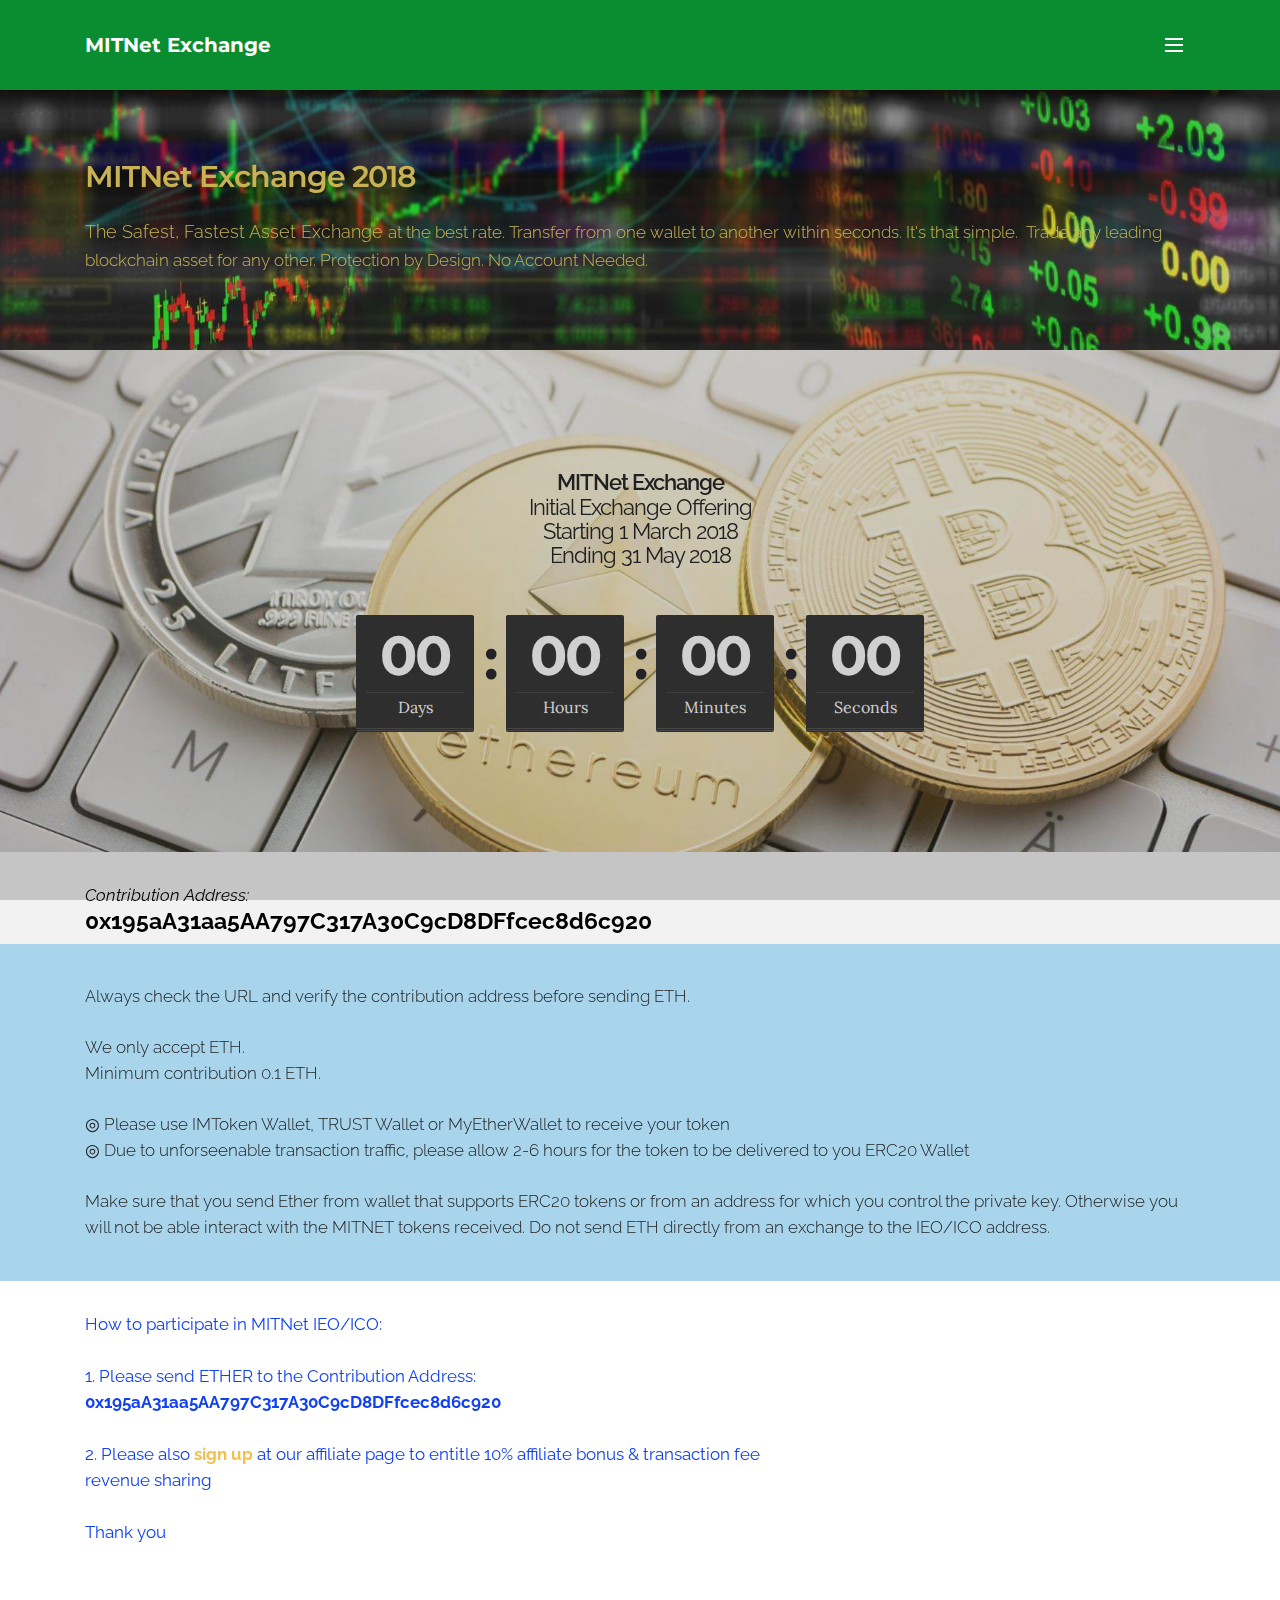
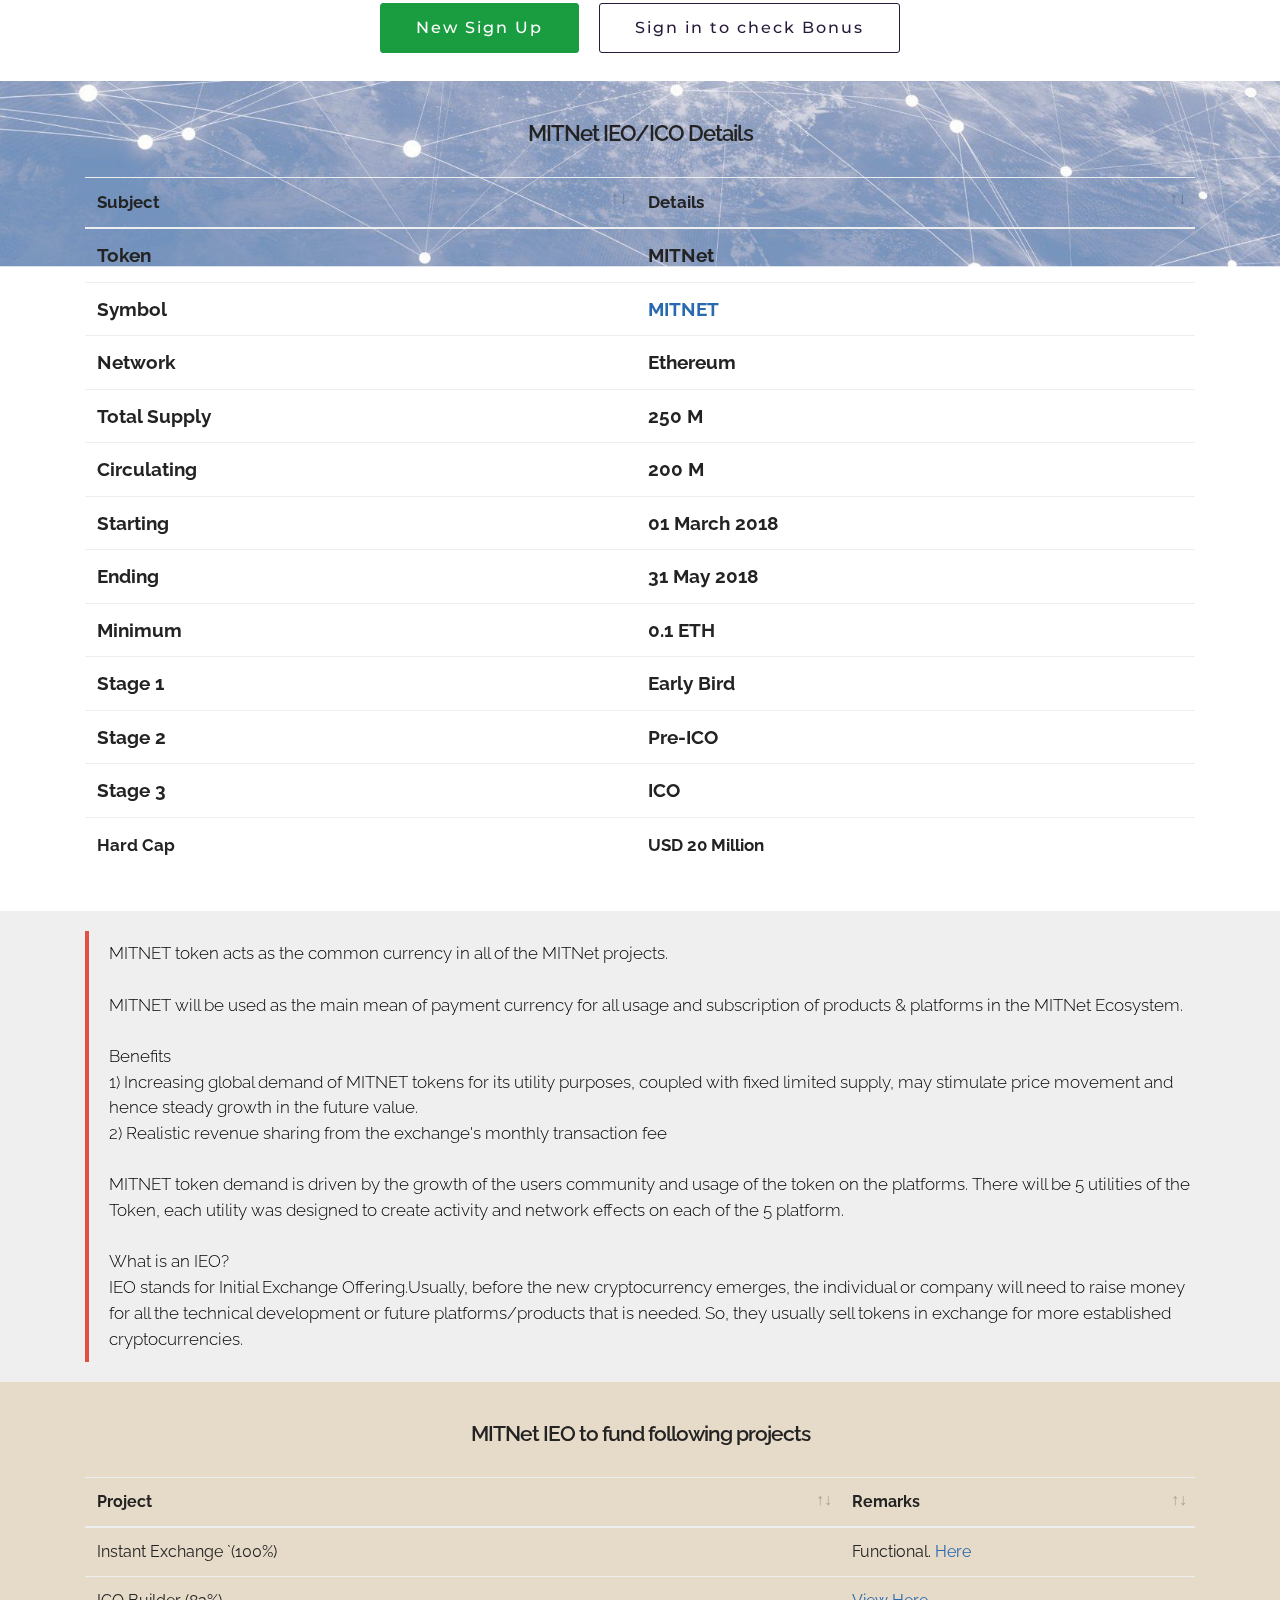
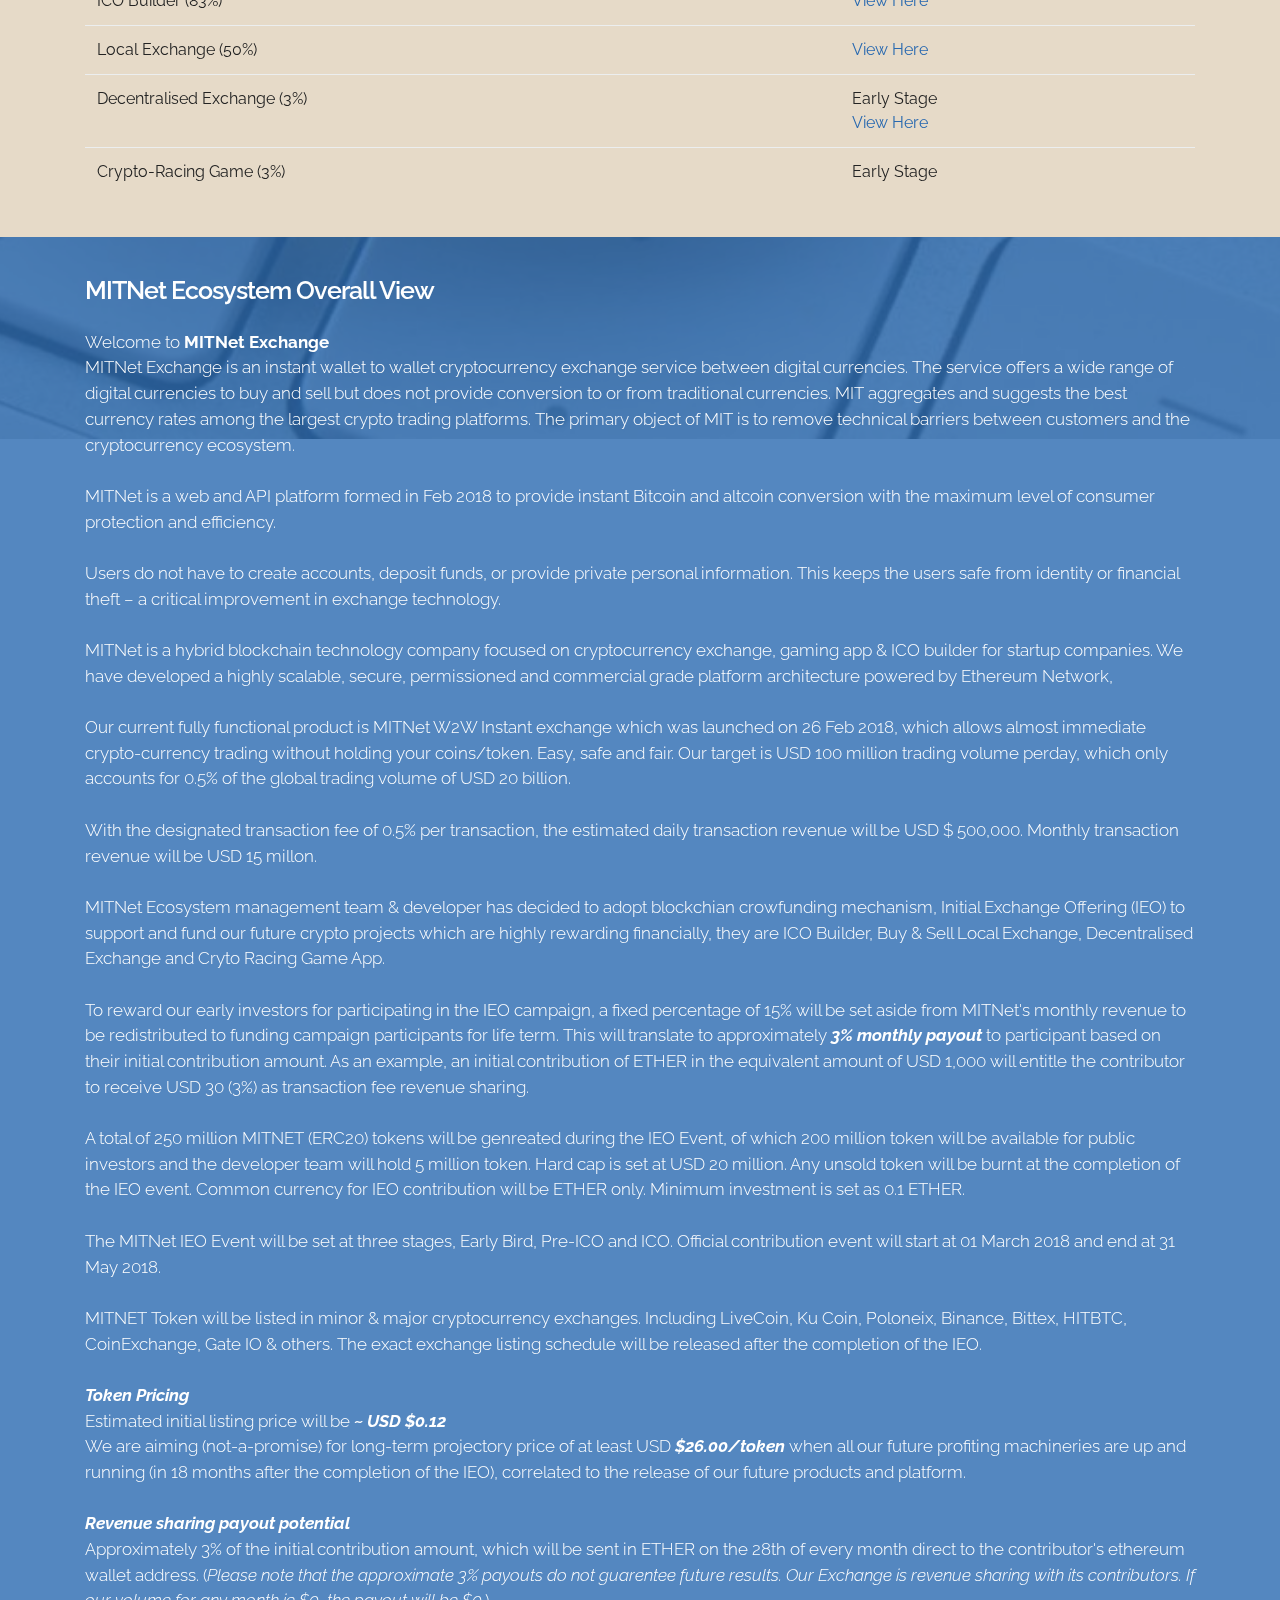
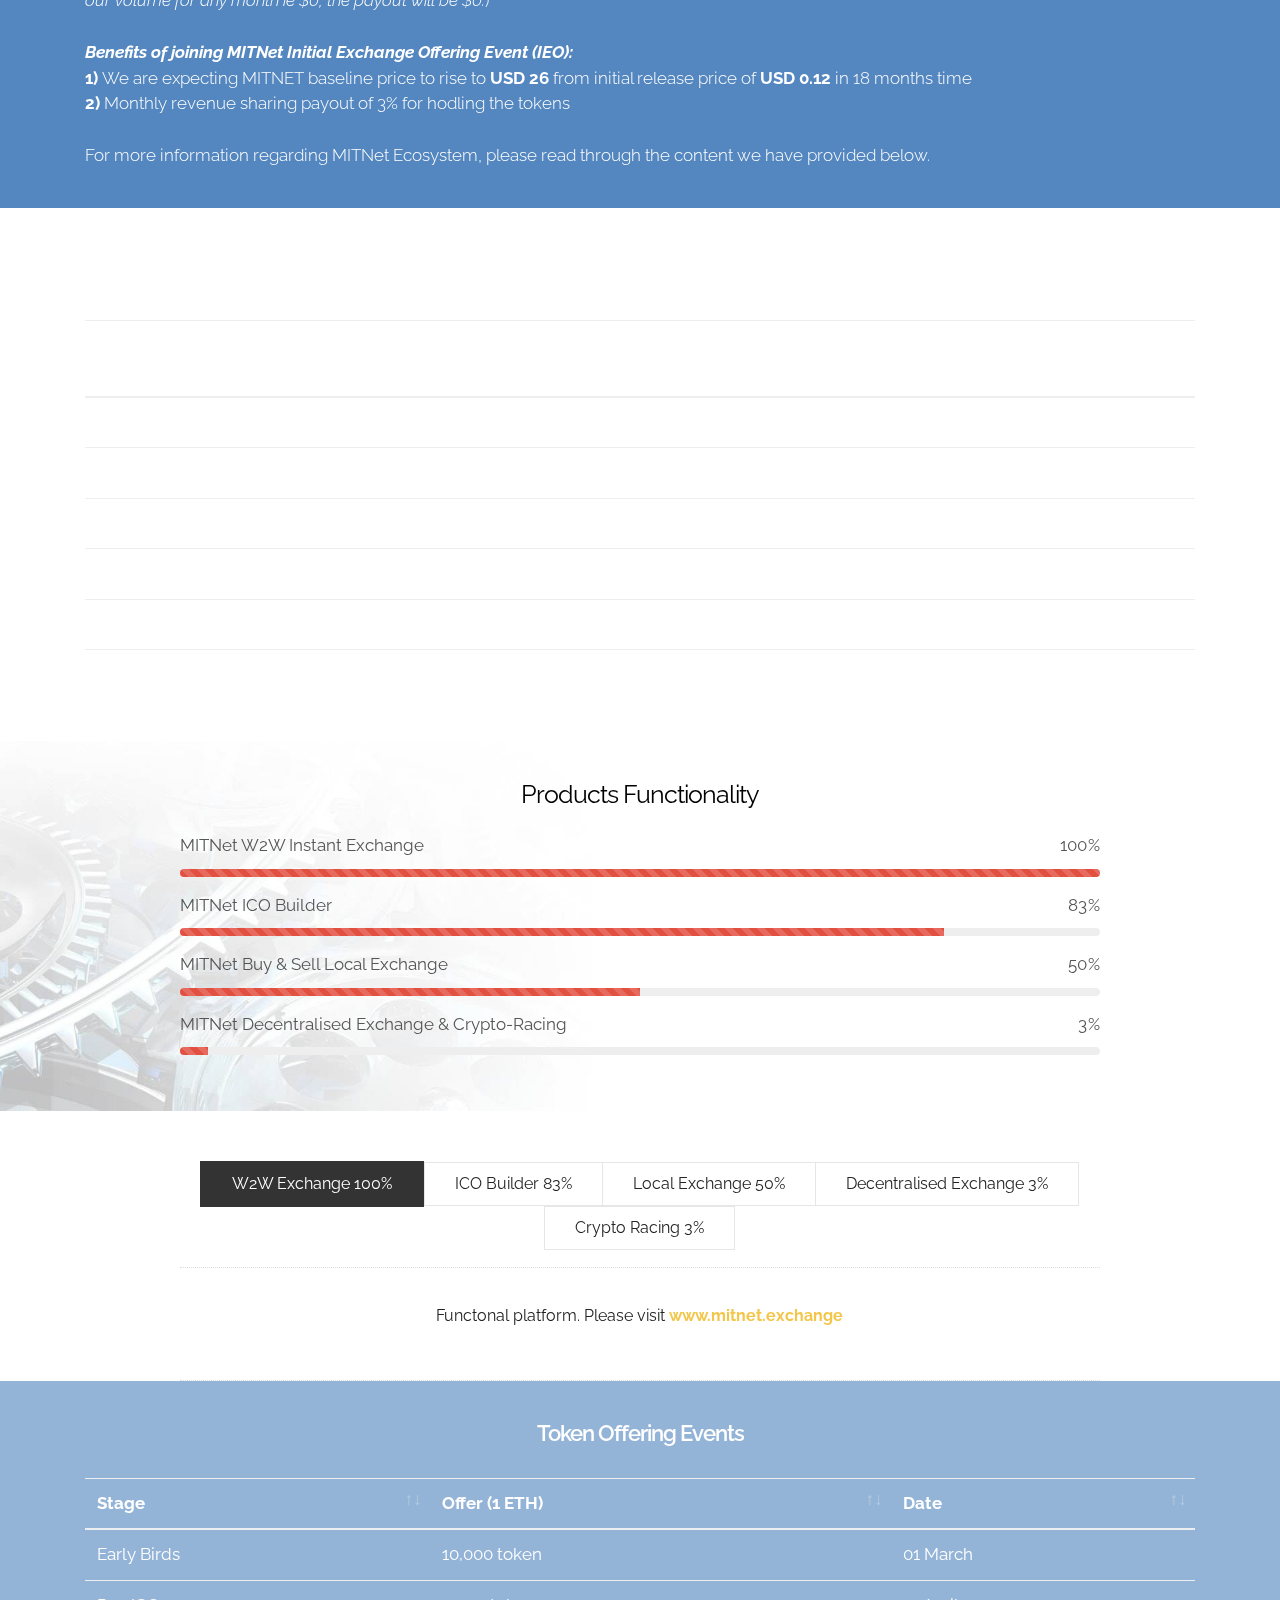
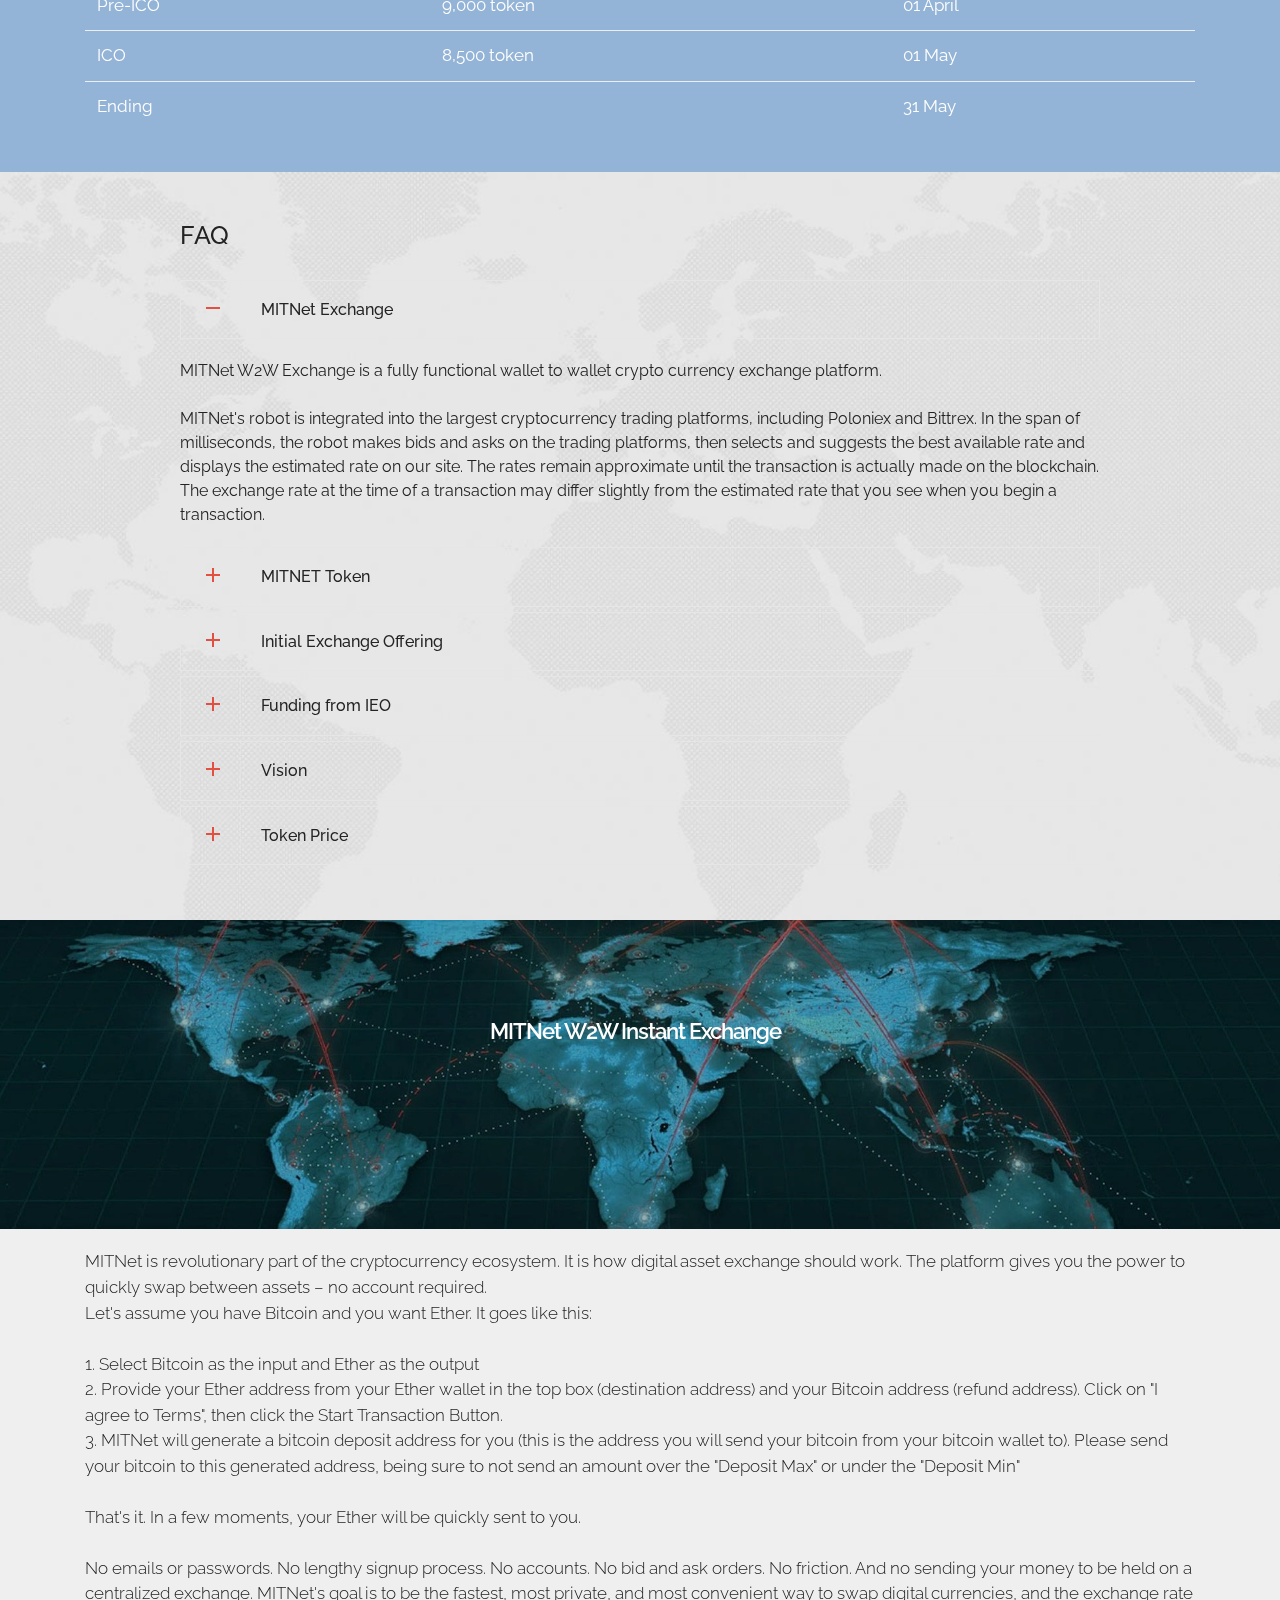
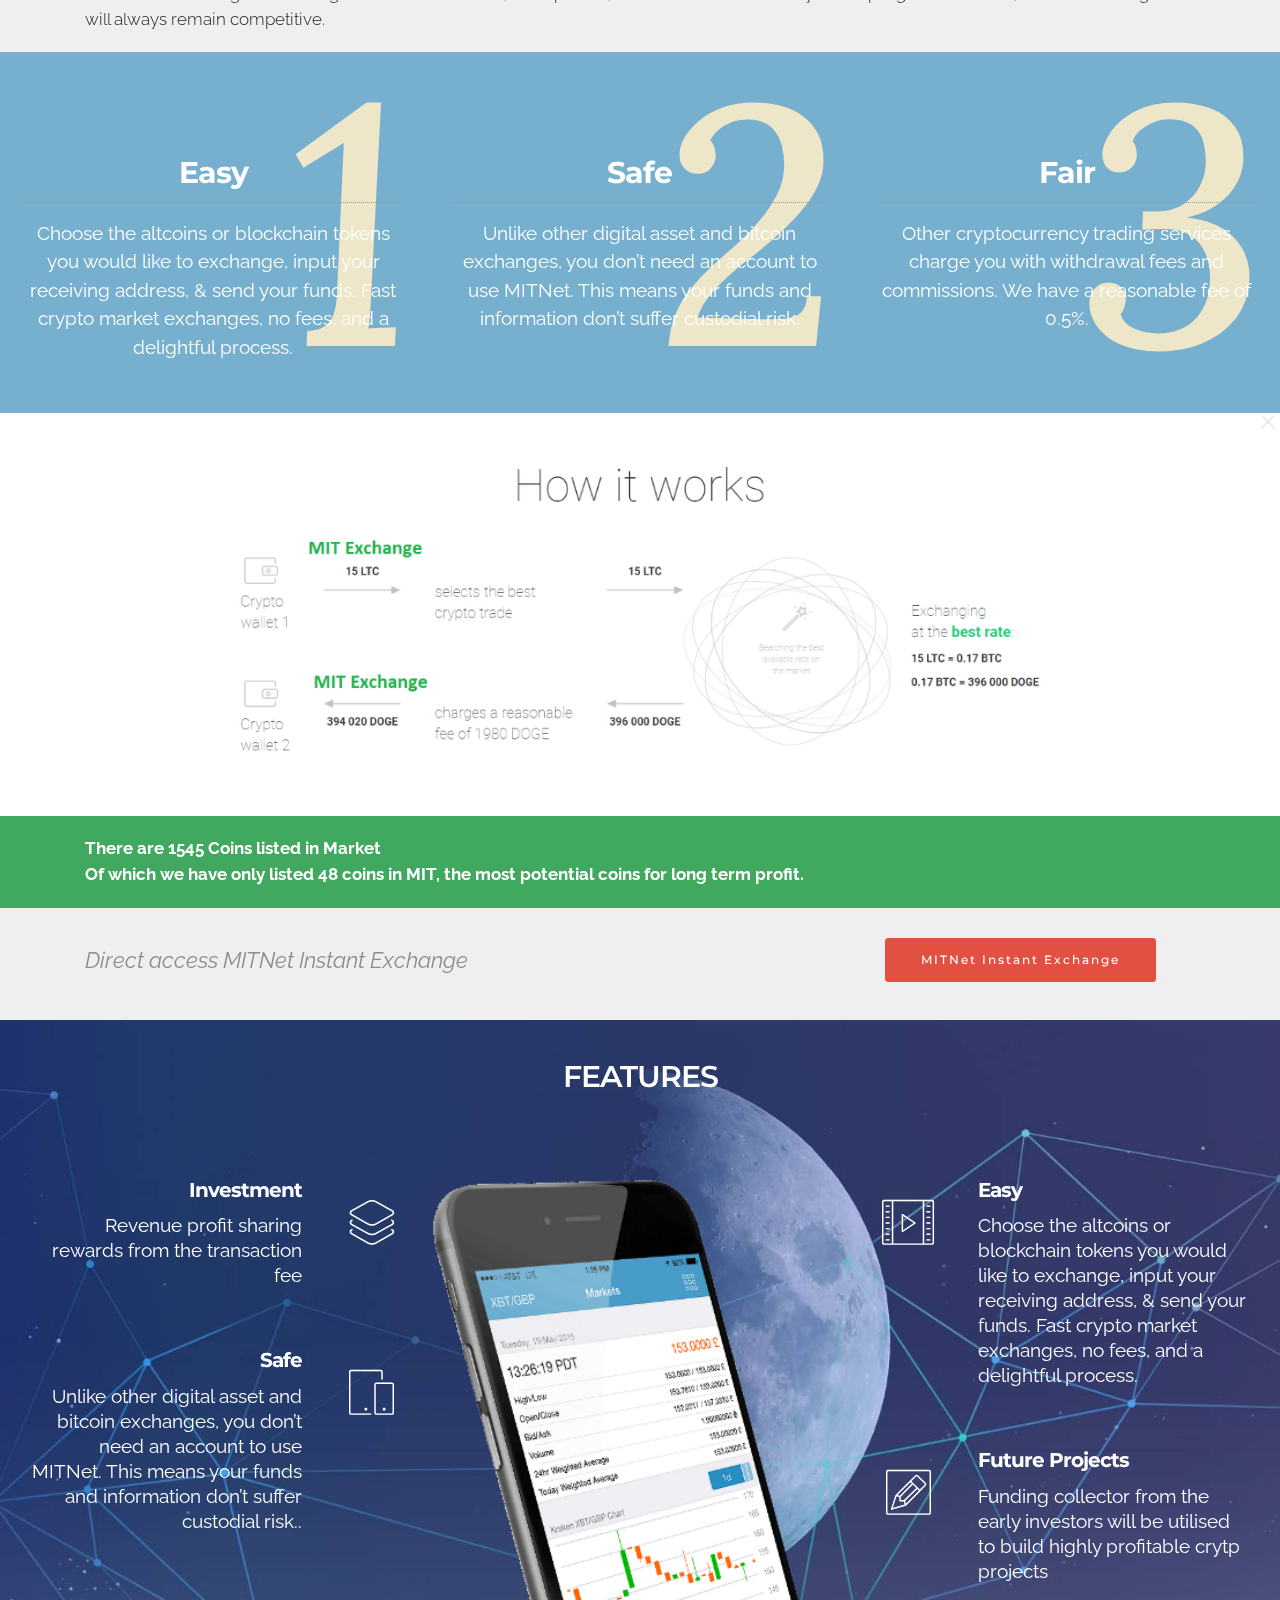
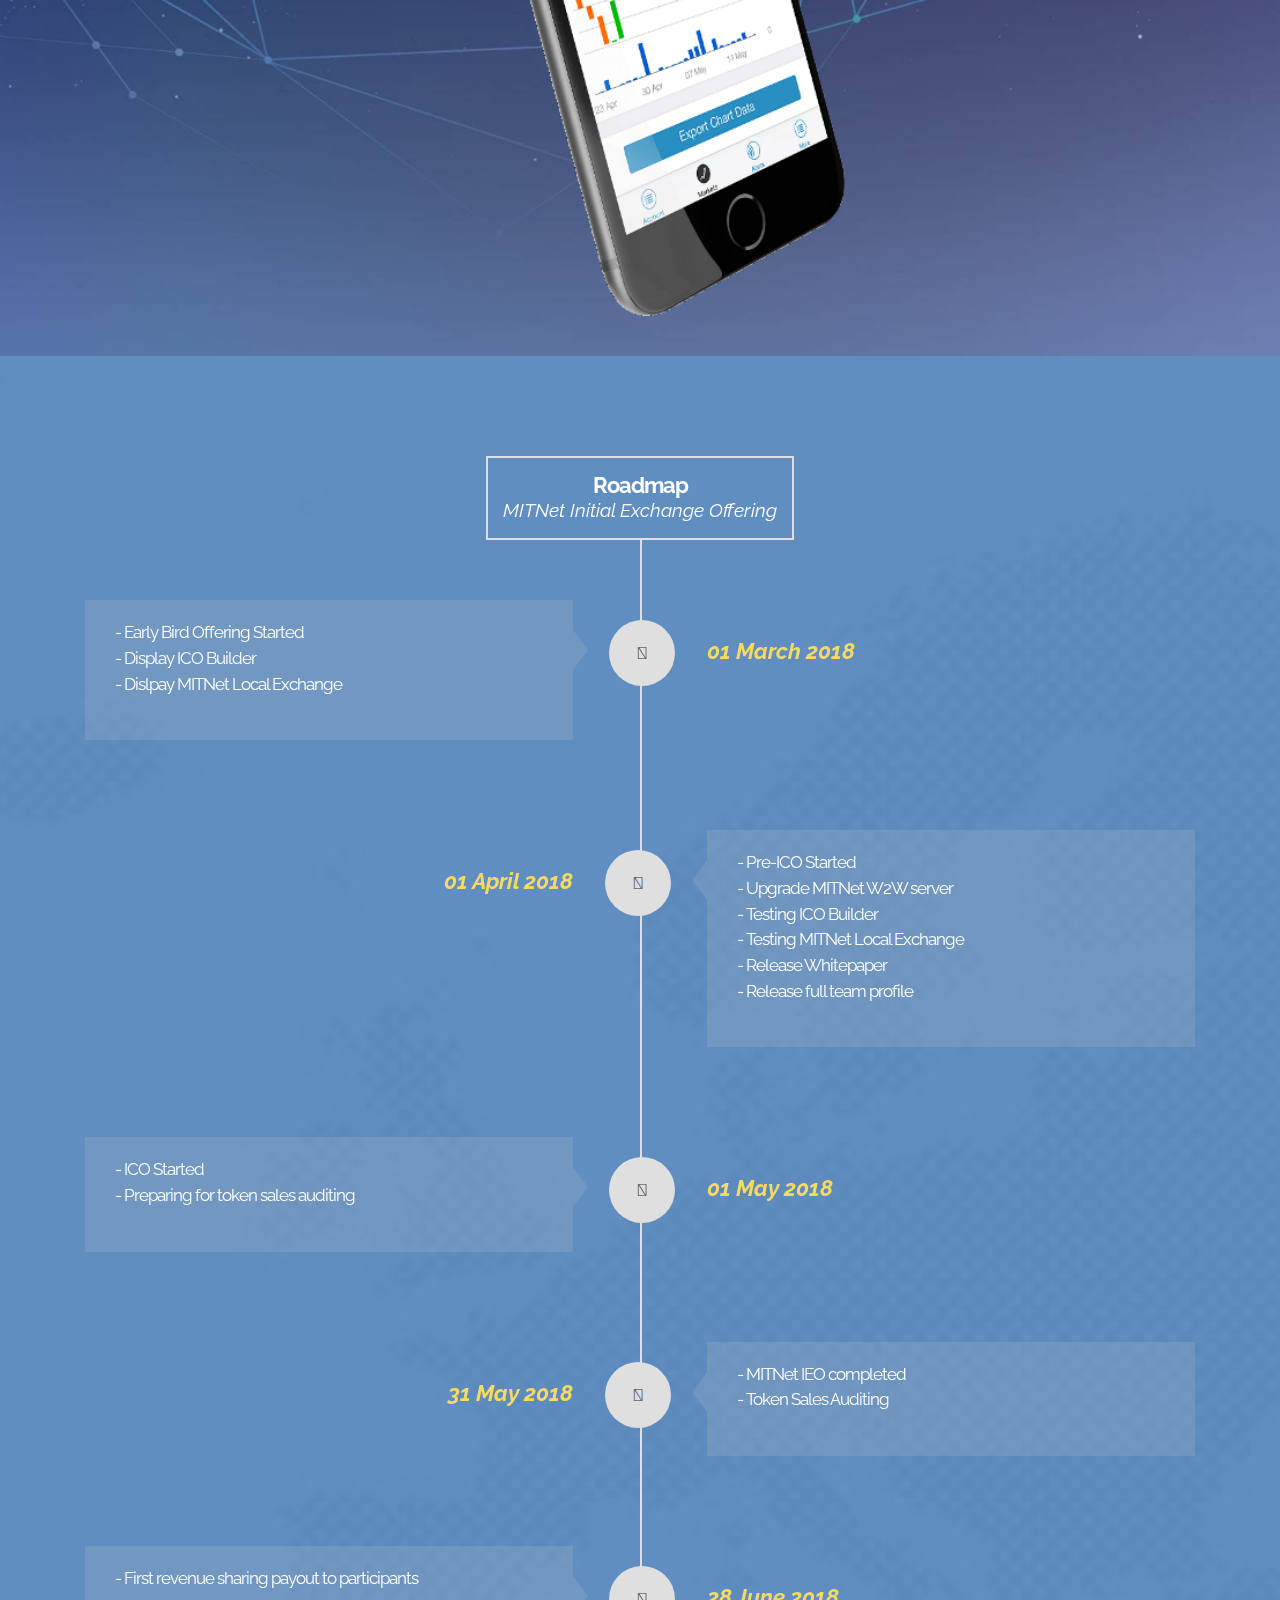
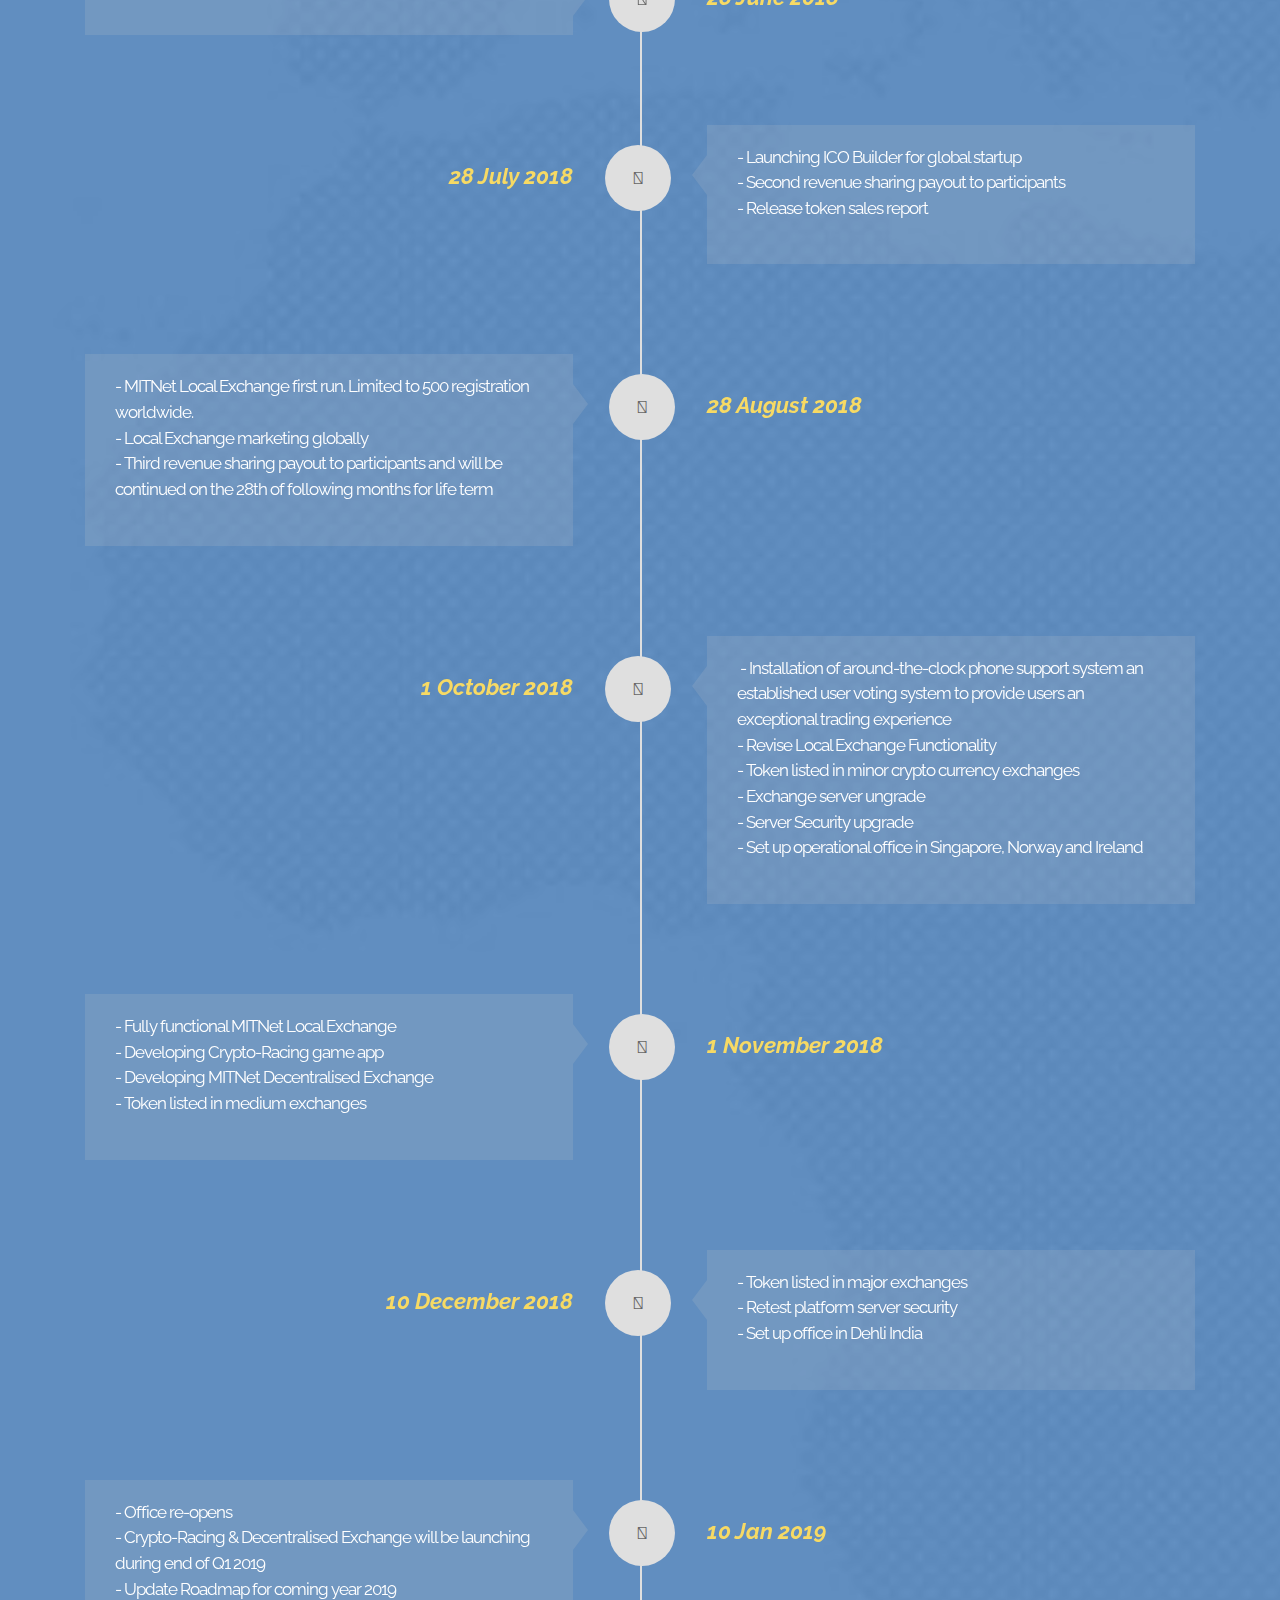
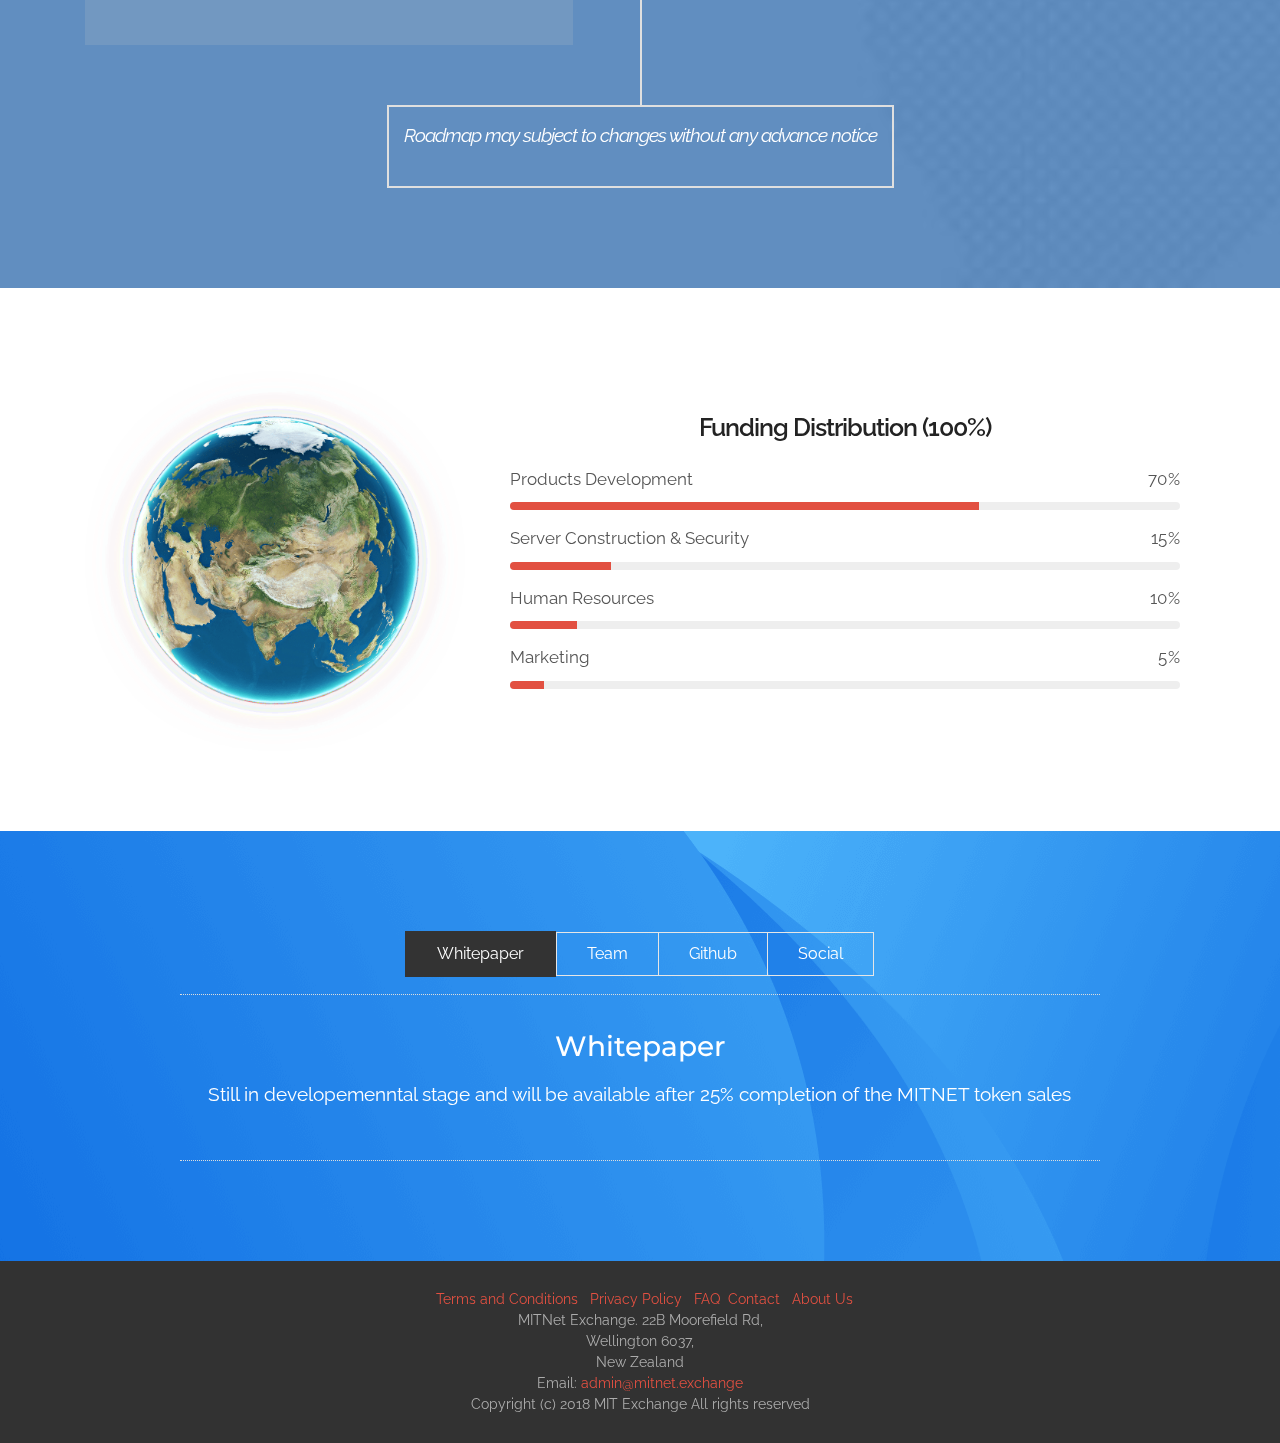
<file: index.html>
<!DOCTYPE html>
<html>
<head>
  <!-- Site made with Mobirise Website Builder v4.4.1, https://mobirise.com -->
  <meta charset="UTF-8">
  <meta http-equiv="X-UA-Compatible" content="IE=edge">
  <meta name="generator" content="Mobirise v4.4.1, mobirise.com">
  <meta name="viewport" content="width=device-width, initial-scale=1">
  <link rel="shortcut icon" href="assets/images/logo-bitnet-105x106.png" type="image/x-icon">
  <meta name="description" content="">
  <title>MITNet Instant Crypto Exchange</title>
  <link rel="stylesheet" href="assets/bootstrap-material-design-font/css/material.css">
  <link rel="stylesheet" href="assets/et-line-font-plugin/style.css">
  <link rel="stylesheet" href="https://fonts.googleapis.com/css?family=Montserrat:400,700">
  <link rel="stylesheet" href="https://fonts.googleapis.com/css?family=Raleway:100,100i,200,200i,300,300i,400,400i,500,500i,600,600i,700,700i,800,800i,900,900i">
  <link rel="stylesheet" href="https://fonts.googleapis.com/css?family=Lora:400,700,400italic,700italic&subset=latin">
  <link rel="stylesheet" href="assets/tether/tether.min.css">
  <link rel="stylesheet" href="assets/bootstrap/css/bootstrap.min.css">
  <link rel="stylesheet" href="assets/soundcloud-plugin/style.css">
  <link rel="stylesheet" href="assets/dropdown/css/style.css">
  <link rel="stylesheet" href="assets/dataTables/data-tables.bootstrap4.min.css">
  <link rel="stylesheet" href="assets/theme/css/style.css">
  <link rel="stylesheet" href="assets/mobirise3-blocks-plugin/css/style.css">
  <link rel="stylesheet" href="assets/mobirise/css/mbr-additional.css" type="text/css">
  
  
  
</head>
<body>
<section id="ext_menu-2" data-rv-view="161">

    <nav class="navbar navbar-dropdown navbar-fixed-top">
        <div class="container">

            <div class="mbr-table">
                <div class="mbr-table-cell">

                    <div class="navbar-brand">
                        
                        <a class="navbar-caption" href="index.html">MITNet Exchange</a>
                    </div>

                </div>
                <div class="mbr-table-cell">

                    <button class="navbar-toggler pull-xs-right" type="button" data-toggle="collapse" data-target="#exCollapsingNavbar">
                        <div class="hamburger-icon"></div>
                    </button>

                    <ul class="nav-dropdown collapse pull-xs-right nav navbar-nav navbar-toggleable-xl" id="exCollapsingNavbar"><li class="nav-item"><a class="nav-link link" href="index.html">Home</a></li><li class="nav-item"><a class="nav-link link" href="page6.html">ICO Builder (Beta)</a></li><li class="nav-item"><a class="nav-link link" href="page7.html">Local Exchange (Beta)</a></li><li class="nav-item"><a class="nav-link link" href="page2.html">About Us</a></li><li class="nav-item"><a class="nav-link link" href="page1.html">FAQ</a></li><li class="nav-item"><a class="nav-link link" href="page3.html">Contact</a></li><li class="nav-item"><a class="nav-link link" href="index.html#extTable1-k">Investment</a></li><li class="nav-item nav-btn"><a class="nav-link btn btn-primary" href="https://mitnet.exchange">MITNet Instant Exchange</a></li></ul>
                    <button hidden="" class="navbar-toggler navbar-close" type="button" data-toggle="collapse" data-target="#exCollapsingNavbar">
                        <div class="close-icon"></div>
                    </button>

                </div>
            </div>

        </div>
    </nav>

</section>

<section class="engine"><a href="https://mobirise.co/p">bootstrap dropdown</a></section><section class="mbr-section mbr-parallax-background mbr-after-navbar" id="content5-1" data-rv-view="163" style="background-image: url(assets/images/hft-image-1500x1000.jpg); padding-top: 160px; padding-bottom: 40px;">

    

    <div class="container">
        <h3 class="mbr-section-title display-2">MITNet Exchange 2018</h3>
        <div class="lead"><p>The Safest, Fastest Asset Exchange&nbsp;<span style="font-size: 1.07rem;">at the best rate. </span><span style="font-size: 1.07rem;">Transfer from one wallet to another within seconds. It's that simple. &nbsp;</span><span style="font-size: 1.07rem;">Trade any leading blockchain asset for any other. Protection by Design. No Account Needed.</span></p></div>
    </div>

</section>

<section class="mbr-section extCountdown1 mbr-background" id="extCountdown1-33" data-rv-view="166" style="background-image: url(assets/images/c992bbccc182ff28a29b9098d59444dd-1000-1731x1000.jpg); padding-top: 120px; padding-bottom: 120px;">

    

    <div class="container">
        <h3 class="mbr-section-title display-2">MITNet Exchange
<div><span style="font-weight: normal;">Initial Exchange Offering
</span></div><div><span style="font-weight: normal;">Starting 1 March 2018
</span></div><div><span style="font-weight: normal;">Ending  31 May 2018</span></div></h3>
        <div class="countdown" data-end="2018/05/31"></div>
    </div>
</section>

<section class="mbr-info mbr-info-extra mbr-section mbr-section-md-padding" id="msg-box1-2y" data-rv-view="169" style="background-color: rgb(242, 242, 242); padding-top: 30px; padding-bottom: 0px;">

    
    <div class="container">
        <div class="row">


            


            <div class="mbr-table-md-up">
                <div class="mbr-table-cell mbr-right-padding-md-up col-md-8 text-xs-center text-md-left">
                    <h2 class="mbr-info-subtitle mbr-section-subtitle">Contribution Address:<br><span style="font-style: normal;"><strong>0x195aA31aa5AA797C317A30C9cD8DFfcec8d6c920</strong></span></h2>
                    
                </div>

                <div class="mbr-table-cell col-md-4">
                    
                </div>
            </div>


        </div>
    </div>
</section>

<section class="mbr-section article mbr-section__container" id="content1-2v" data-rv-view="172" style="background-color: rgb(168, 212, 236); padding-top: 40px; padding-bottom: 40px;">

    <div class="container">
        <div class="row">
            <div class="col-xs-12 lead"><p>​Always check the URL and verify the contribution address before sending ETH.</p><p><span style="font-size: 1.07rem;">​​</span></p><div>We only accept ETH.</div><div>
</div><div>Minimum contribution 0.1 ETH.</div><div><br></div><div>◎ Please use IMToken Wallet, TRUST Wallet or MyEtherWallet to receive your token</div><div>◎ Due to unforseenable transaction traffic, please allow 2-6 hours for the token to be delivered to you ERC20 Wallet</div><div><br></div><div>Make sure that you send Ether from wallet that supports ERC20 tokens or from an address for which you control the private key. Otherwise you will not be able interact with the MITNET tokens received. Do not send ETH directly from an exchange to the IEO/ICO address.</div><p></p></div>
        </div>
    </div>

</section>

<section class="mbr-info mbr-info-extra mbr-section mbr-section-md-padding" id="msg-box1-34" data-rv-view="174" style="background-color: rgb(255, 255, 255); padding-top: 30px; padding-bottom: 30px;">

    
    <div class="container">
        <div class="row">


            


            <div class="mbr-table-md-up">
                <div class="mbr-table-cell mbr-right-padding-md-up col-md-8 text-xs-center text-md-left">
                    <h2 class="mbr-info-subtitle mbr-section-subtitle"><span style="font-style: normal;">How to participate in MITNet IEO/ICO:</span><br><span style="font-style: normal;"><br>1. Please send ETHER to the Contribution Address: <strong>0x195aA31aa5AA797C317A30C9cD8DFfcec8d6c920</strong><br><br>2. Please also&nbsp;<a href="https://mitnet.tapfiliate.com/programs/mitniet-exchange/signup/"><strong>sign up</strong></a> at our affiliate page to entitle 10% affiliate bonus &amp; transaction fee revenue sharing</span><br><br><span style="font-style: normal;">Thank you</span></h2>
                    
                </div>

                <div class="mbr-table-cell col-md-4">
                    
                </div>
            </div>


        </div>
    </div>
</section>

<section class="mbr-section mbr-section__container" id="buttons1-35" data-rv-view="232" style="background-color: rgb(255, 255, 255); padding-top: 20px; padding-bottom: 20px;">

    <div class="container">
        <div class="row">
            <div class="col-xs-12">
                <div class="text-xs-center"><a class="btn btn-success" href="https://mitnet.tapfiliate.com/programs/mitniet-exchange/signup/">New Sign Up</a> <a class="btn btn-secondary-outline btn-secondary" href="https://mitnet.tapfiliate.com/login">Sign in to check Bonus</a></div>
            </div>
        </div>
    </div>

</section>

<section class="mbr-section extTable1 mbr-parallax-background" id="extTable1-k" data-rv-view="177" style="background-image: url(assets/images/thrn06-compressor-2000x1125.jpg); padding-top: 40px; padding-bottom: 40px;">

    <div class="mbr-overlay" style="opacity: 0.3; background-color: rgb(255, 255, 255);">
    </div>

    <div class="container">
        <h3 class="mbr-section-title display-2">MITNet IEO/ICO Details</h3>
    </div>

    <div class="container table-wrapper" info3-text="(filtered from" data-search="false" search-text="Search:" info1-text="Showing" info2-text="entries" info4-text="total entries)">
        
        <table class="table" cellspacing="0" width="100%"><thead><tr><th>Subject</th><th>Details</th></tr></thead><tbody><tr><td><strong>Token</strong></td><td><strong>MITNet</strong></td></tr><tr><td><strong>Symbol</strong></td><td><strong><a href="index.html#content2-2r" class="text-danger">MITNET</a></strong></td></tr><tr><td><strong>Network</strong></td><td><strong>Ethereum</strong></td></tr><tr><td><strong>Total Supply</strong></td><td><strong>250 M</strong></td></tr><tr><td><strong>Circulating</strong></td><td><strong>200 M</strong></td></tr><tr><td><strong>Starting</strong></td><td><strong>01 March 2018</strong></td></tr><tr><td><strong>Ending</strong></td><td><strong>31 May 2018</strong></td></tr><tr><td><strong>Minimum</strong></td><td><strong>0.1 ETH</strong></td></tr><tr><td><strong>Stage 1</strong></td><td><strong>Early Bird</strong></td></tr><tr><td><strong>Stage 2</strong></td><td><strong>Pre-ICO</strong></td></tr><tr><td><strong>Stage 3</strong></td><td><strong>ICO</strong></td></tr><tr><td><span style="font-size: 17px;"><strong>Hard Cap</strong></span></td><td><span style="font-size: 17px;"><strong>USD 20 Million</strong></span></td></tr></tbody></table>
        
    </div>
</section>

<section class="mbr-section article mbr-section__container" id="content2-2r" data-rv-view="180" style="background-color: rgb(239, 239, 239); padding-top: 20px; padding-bottom: 20px;">

    <div class="container">
        <div class="row">
            <div class="col-xs-12 lead"><blockquote><p><span style="font-style: normal;">MITNET token acts as the common currency in all of the MITNet projects.</span></p><p><span style="font-style: normal;"><br></span></p><p><span style="font-style: normal;"> </span></p><p><span style="font-style: normal;">MITNET will be used as the main mean of payment currency for all usage and subscription of products &amp; platforms in the MITNet Ecosystem.</span></p><p><span style="font-style: normal;"><br></span></p><p><span style="font-style: normal;">Benefits</span></p><p><span style="font-style: normal;">1) Increasing global demand of MITNET tokens for its utility purposes, coupled with fixed limited supply, may stimulate price movement and hence steady growth in the future value.</span></p><p><span style="font-style: normal;">2) Realistic revenue sharing from the exchange's monthly transaction fee</span></p><p><span style="font-style: normal;"><br></span></p><p><span style="font-style: normal;">MITNET token demand is driven by the growth of the users community and usage of the token on the platforms. There will be 5 utilities of the Token, each utility was designed to create activity and network effects on each of the 5 platform.</span></p><p><span style="font-style: normal;"><br></span></p><p><span style="font-style: normal;">What is an IEO?
</span></p><p><span style="font-style: normal;">IEO stands for Initial Exchange Offering.Usually, before the new cryptocurrency emerges, the individual or company will need to raise money for all the technical development or future platforms/products that is needed. So, they usually sell tokens in exchange for more established cryptocurrencies.</span></p></blockquote></div>
        </div>
    </div>

</section>

<section class="mbr-section extTable1 mbr-parallax-background" id="extTable1-2q" data-rv-view="182" style="background-image: url(assets/images/corporate-grey-low-poly-geometric-motion-background-video-animation-hd-1920x1080-nypfik1eg-f0008-1920x1080.png); padding-top: 40px; padding-bottom: 40px;">

    <div class="mbr-overlay" style="opacity: 0.4; background-color: rgb(192, 163, 117);">
    </div>

    <div class="container">
        <h3 class="mbr-section-title display-2">MITNet IEO to fund following projects</h3>
    </div>

    <div class="container table-wrapper" info3-text="(filtered from" data-search="false" search-text="Search:" info1-text="Showing" info2-text="entries" info4-text="total entries)">
        
        <table class="table" cellspacing="0" width="100%"><thead><tr><th>Project</th><th>Remarks</th></tr></thead><tbody><tr><td>Instant Exchange `(100%)</td><td>Functional. <a href="https://mitnet.exchange" class="text-danger">Here</a></td></tr><tr><td>ICO Builder (83%)</td><td><a href="page6.html" class="text-danger">View Here</a></td></tr><tr><td>Local Exchange (50%)</td><td><a href="page7.html" class="text-danger">View Here</a></td></tr><tr><td>Decentralised Exchange (3%)</td><td>Early Stage<br><a href="https://mitnetdex.github.io/" class="text-danger">View Here</a></td></tr><tr><td>Crypto-Racing Game (3%)</td><td>Early Stage</td></tr></tbody></table>
        
    </div>
</section>

<section class="mbr-section mbr-parallax-background" id="content5-29" data-rv-view="185" style="background-image: url(assets/images/c992bbccc182ff28a29b9098d59444dd-1000-1731x1000.jpg); padding-top: 40px; padding-bottom: 40px;">

    <div class="mbr-overlay" style="opacity: 0.8; background-color: rgb(41, 105, 176);">
    </div>

    <div class="container">
        <h3 class="mbr-section-title display-2">MITNet Ecosystem Overall View
</h3>
        <div class="lead"><div>Welcome to <strong>MITNet Exchange</strong></div><div>
</div><div>MITNet Exchange is an instant wallet to wallet cryptocurrency exchange service between digital currencies. The service offers a wide range of digital currencies to buy and sell but does not provide conversion to or from traditional currencies. MIT aggregates and suggests the best currency rates among the largest crypto trading platforms. The primary object of MIT is to remove technical barriers between customers and the cryptocurrency ecosystem.</div><div><br></div><div>
</div><div>
</div><div>MITNet is a web and API platform formed in Feb 2018 to provide instant Bitcoin and altcoin conversion with the maximum level of consumer protection and efficiency.</div><div><br></div><div>
</div><div>
</div><div>Users do not have to create accounts, deposit funds, or provide private personal information. This keeps the users safe from identity or financial theft – a critical improvement in exchange technology.</div><div><br></div><div>
</div><div>
</div><div>MITNet is a hybrid blockchain technology company focused on cryptocurrency exchange, gaming app &amp; ICO builder for startup companies. We have developed a highly scalable, secure, permissioned and commercial grade platform architecture powered by Ethereum Network,</div><div><br></div><div>
</div><div>
</div><div>Our current fully functional product is MITNet W2W Instant exchange which was launched on 26 Feb 2018, which allows almost immediate crypto-currency trading without holding your coins/token. Easy, safe and fair. Our target is USD 100 million trading volume perday, which only accounts for 0.5% of the global trading volume of USD 20 billion.</div><div><br></div><div>
</div><div>
</div><div>With the designated transaction fee of 0.5% per transaction, the estimated daily transaction revenue will be USD $ 500,000. Monthly transaction revenue will be USD 15 millon.
</div><div>
</div><div><br></div><div>MITNet Ecosystem management team &amp; developer has decided to adopt blockchian crowfunding mechanism, Initial Exchange Offering (IEO) to support and fund our future crypto projects which are highly rewarding financially, they are ICO Builder, Buy &amp; Sell Local Exchange, Decentralised Exchange and Cryto Racing Game App. 
</div><div>
</div><div><br></div><div>To reward our early investors for participating in the IEO campaign, a fixed percentage of 15% will be set aside from MITNet's monthly revenue to be redistributed to funding campaign participants for life term. This will translate to approximately <strong><em>3% monthly payout </em></strong>to participant based on their initial contribution amount. As an example, an initial contribution of ETHER in the equivalent amount of USD 1,000 will entitle the contributor to receive USD 30 (3%) as transaction fee revenue sharing.&nbsp;</div><div><br></div><div>
</div><div>
</div><div>A total of 250 million MITNET (ERC20) tokens will be genreated during the IEO Event, of which 200 million token will be available for public investors and the developer team will hold 5 million token. Hard cap is set at USD 20 million. Any unsold token will be burnt at the completion of the IEO event. Common currency for IEO contribution will be ETHER only. Minimum investment is set as 0.1 ETHER.
</div><div>
</div><div><br></div><div>The MITNet IEO Event will be set at three stages, Early Bird, Pre-ICO and ICO. Official contribution event will start at 01 March 2018 and end at 31 May 2018.
</div><div>
</div><div><br></div><div>MITNET Token will be listed in minor &amp; major cryptocurrency exchanges. Including LiveCoin, Ku Coin, Poloneix, Binance, Bittex, HITBTC, CoinExchange, Gate IO &amp; others. The exact exchange listing schedule will be released after the completion of the IEO.</div><div><br></div><div>
</div><div><strong><em>Token Pricing</em></strong></div><div>Estimated initial listing price will be <strong><em>~ USD $0.12
</em></strong></div><div>We are aiming (not-a-promise) for long-term projectory price of at least USD <strong><em>$26.00/token</em></strong> when all our future profiting machineries are up and running (in 18 months after the completion of the IEO), correlated to the release of our future products and platform.
</div><div>
</div><div><br></div><div><strong><em>Revenue sharing payout potential
</em></strong></div><div>Approximately 3% of the initial contribution amount, which will be sent in ETHER on the 28th of every month direct to the contributor's ethereum wallet address. (<em>Please note that the approximate 3%&nbsp;</em><span style="font-size: 1.07rem;"><em>payouts do not guarentee future results. Our Exchange is revenue sharing with its contributors. If our volume for any month ie $0, the payout will be $0.</em>)</span></div><div>
</div><div><br></div><div><strong><em>Benefits of joining MITNet Initial Exchange Offering Event (IEO):
</em></strong></div><div><strong>1)</strong>&nbsp;We are expecting MITNET baseline price to rise to <strong>USD 26 </strong>from initial release price of <strong>USD 0.12</strong> in 18 months time
</div><div><strong>2)</strong> Monthly revenue sharing payout of 3% for hodling the tokens
</div><div>
</div><div><br></div><div>
</div><div>For more information regarding MITNet Ecosystem, please read through the content we have provided below.</div></div>
    </div>

</section>

<section class="mbr-section extTable1 mbr-parallax-background" id="extTable1-2c" data-rv-view="188" style="background-image: url(assets/images/bg2-1920x659.jpg); padding-top: 40px; padding-bottom: 40px;">

    <div class="mbr-overlay" style="opacity: 0.4; background-color: rgb(255, 255, 255);">
    </div>

    <div class="container">
        <h3 class="mbr-section-title display-2"><span style="font-weight: normal;">3% Monthly Transaction Fee Profit Sharing Payout<br>(based on average daily trading volume of USD $100 million)</span></h3>
    </div>

    <div class="container table-wrapper" info3-text="(filtered from" data-search="false" search-text="Search:" info1-text="Showing" info2-text="entries" info4-text="total entries)">
        
        <table class="table" cellspacing="0" width="100%"><thead><tr><th><span style="font-weight: normal;">Contribution <br>(ETHER)</span></th><th><span style="font-weight: normal;">Monthly<br>(ETHER)</span></th><th><span style="font-weight: normal;">Yearly<br>(ETHER)</span></th></tr></thead><tbody><tr><td>0.1</td><td>0.003</td><td>0.036</td></tr><tr><td>1</td><td>0.03</td><td>0.36</td></tr><tr><td>5</td><td>0.15</td><td>1.8</td></tr><tr><td>10</td><td>0.3</td><td>3.6</td></tr><tr><td>20</td><td>0.6</td><td>7.2</td></tr><tr><td>30</td><td>0.9</td><td>10.8</td></tr></tbody></table>
        
    </div>
</section>

<section class="mbr-section extProgressBar" id="extProgressBar1-28" data-rv-view="191" style="background-image: url(assets/images/img-wrapper-4-1920x550.jpg); padding-top: 40px; padding-bottom: 40px;">

    


    <div class="container">
        <div class="row">
            <div class="col-md-10 col-md-offset-1">

            <h3 class="mbr-section-title display-2"><span style="font-weight: normal;">Products Functionality</span></h3>

                <div class="progress1">
                    <div class="title-wrap">
                        <div class="progressbar-title">
                            <p>MITNet W2W Instant Exchange</p>
                        </div>
                        <div class="progressbar-number">100</div>
                        <span>%</span>
                    </div>
                    <progress class="progress progress-primary progress-striped" max="100" value="100">
                    </progress>
                </div>

                <div class="progress2">
                    <div class="title-wrap">
                        <div class="progressbar-title">
                            <p>MITNet ICO Builder</p>
                        </div>
                        <div class="progressbar-number">83</div>
                        <span>%</span>
                    </div>
                    <progress class="progress progress-primary progress-striped" max="100" value="83">
                    </progress>
                </div>

                <div class="progress3">
                    <div class="title-wrap">
                        <div class="progressbar-title">
                            <p>MITNet Buy &amp; Sell Local Exchange</p>
                        </div>
                        <div class="progressbar-number">50</div>
                        <span>%</span>
                    </div>
                    <progress class="progress progress-primary progress-striped" max="100" value="50">
                    </progress>
                </div>

                <div class="progress4">
                    <div class="title-wrap">
                        <div class="progressbar-title">
                            <p>MITNet Decentralised Exchange &amp; Crypto-Racing</p>
                        </div>
                        <div class="progressbar-number">3</div>
                        <span>%</span>
                    </div>
                    <progress class="progress progress-primary progress-striped" max="100" value="3">
                    </progress>
                </div>

            </div>
        </div>
    </div>

</section>

<section class="mbr-section--bg-adapted mbr-section--relative extTabs1" id="extTabs1-2b" data-rv-view="194" style="background-color: rgb(255, 255, 255);">
    <div class="elements-content" style="padding-top: 50px; padding-bottom: 0px;">
        
        <div class="container">
            <div class="row">
                <div class="col-md-10 col-md-offset-1">

                    <div class="clearfix"></div>
                    <ul class="nav nav-tabs" role="tablist"><li class="nav-item" style="display: inline-block;"><a class="nav-link active" role="tab" data-toggle="tab" href="#tab1extTabs1-2b" aria-expanded="false">W2W Exchange 100%</a></li><li class="nav-item" style="display: inline-block;"><a class="nav-link" role="tab" data-toggle="tab" href="#tab2extTabs1-2b" aria-expanded="true">ICO Builder 83%</a></li><li class="nav-item" style="display: inline-block;"><a class="nav-link" role="tab" data-toggle="tab" href="#tab3extTabs1-2b" aria-expanded="false">Local Exchange 50%</a></li><li class="nav-item" style="display: inline-block;"><a class="nav-link" role="tab" data-toggle="tab" href="#tab4extTabs1-2b" aria-expanded="false">Decentralised Exchange 3%</a></li><li class="nav-item" style="display: inline-block;"><a class="nav-link" role="tab" data-toggle="tab" href="#tab5extTabs1-2b" aria-expanded="true">Crypto Racing 3%</a></li><li class="nav-item" style="display: none"><a class="nav-link" role="tab" data-toggle="tab" href="#tab6extTabs1-2b">Beautiful</a></li></ul>

                    <div class="tab-content noScroll">
                        <div id="tab1extTabs1-2b" class="tab-pane in active" role="tabpanel">
                            
                            <div class="row">
                                <div class="col-md-12">
                                    <p>Functonal platform. Please visit <a href="https://mitnet.exchange" class="text-warning"><strong>www.mitnet.exchange</strong></a></p>
                                </div>
                            </div>
                        </div>

                        <div id="tab2extTabs1-2b" class="tab-pane" role="tabpanel">
                            
                            <div class="row">
                                <div class="col-md-12">
                                    <p>83% completion. Platform will be available according to roadmap</p>
                                </div>
                            </div>
                        </div>

                        <div id="tab3extTabs1-2b" class="tab-pane" role="tabpanel">
                            
                            <div class="row">
                                <div class="col-md-12">
                                    <p>50% completion. Platform will be&nbsp;will be available according to roadmap</p>
                                </div>
                            </div>
                        </div>

                        <div id="tab4extTabs1-2b" class="tab-pane" role="tabpanel">
                            
                            <div class="row">
                                <div class="col-md-12">
                                    <p>3% Completion. Platform will be available for trial out in September 2018</p>
                                </div>
                            </div>
                        </div>

                        <div id="tab5extTabs1-2b" class="tab-pane" role="tabpanel">
                            
                            <div class="row">
                                <div class="col-md-12">
                                    <p>3% Completion. Protocol will be availalble in September 2018</p>
                                </div>
                            </div>
                        </div>

                        <div id="tab6extTabs1-2b" class="tab-pane" role="tabpanel">
                            
                            <div class="row">
                                <div class="col-md-12">
                                    <p>Lorem ipsum dolor sit amet, consectetur adipiscing elit. Pellentesque quis quam in risus pulvinar ultrices eget non sem. Vestibulum ante ipsum primis in faucibus orci luctus et ultrices posuere cubilia Curae proin accumsan odio.</p>
                                </div>
                            </div>
                        </div>
                    </div>
                </div>
            </div>
        </div>
    </div>
</section>

<section class="mbr-section extTable1 mbr-parallax-background" id="extTable1-23" data-rv-view="197" style="background-image: url(assets/images/bg4-1400x710.jpg); padding-top: 40px; padding-bottom: 40px;">

    <div class="mbr-overlay" style="opacity: 0.5; background-color: rgb(41, 105, 176);">
    </div>

    <div class="container">
        <h3 class="mbr-section-title display-2">Token Offering Events</h3>
    </div>

    <div class="container table-wrapper" info3-text="" data-search="false" search-text="Search:" info1-text="Showing" info2-text="" info4-text="">
        
        <table class="table" cellspacing="0" width="100%"><thead><tr><th>Stage</th><th>Offer (1 ETH)</th><th>Date</th></tr></thead><tbody><tr><td>Early Birds</td><td>10,000 token</td><td>01 March</td></tr><tr><td>Pre-ICO</td><td>9,000 token</td><td>01 April</td></tr><tr><td>ICO</td><td>8,500 token</td><td>01 May</td></tr><tr><td>Ending</td><td><br></td><td>31 May</td></tr></tbody></table>
        
    </div>
</section>

<section class="mbr-section extToggle1" id="extToggle1-24" data-rv-view="200" style="background-image: url(assets/images/contact-1366x765.jpg); padding-top: 50px; padding-bottom: 50px;">

    <div class="mbr-overlay" style="opacity: 0.3; background-color: rgb(239, 239, 239);">
    </div>
        <div class="container">
            <div class="row">
                <div class="col-md-10 col-md-offset-1">
                    <div class="section-head text-center space30">
                        <h1>FAQ</h1>
                    </div>
                    <div class="clearfix"></div>
                    <div id="toggle" class="toggle-panel accordionStyles tab-content">
                        <div class="toggle-default" style="display: block;">
                            <div class="panel-heading" id="headingOne">
                                <span class="signSpan pseudoMinus"></span>
                                <h4 class="panel-title"><a role="button" class="" data-toggle="collapse" data-core="" href="#collapseOneextToggle1-24" aria-expanded="true" aria-controls="collapseOne"><span class="sign"></span>MITNet Exchange</a></h4>
                            </div>
                            <div id="collapseOneextToggle1-24" class="panel-collapse noScroll collapse in">
                                <div class="panel-body">MITNet W2W Exchange is a fully functional wallet to wallet crypto currency exchange platform.<br><br>MITNet's robot is integrated into the largest cryptocurrency trading platforms, including Poloniex and Bittrex. In the span of milliseconds, the robot makes bids and asks on the trading platforms, then selects and suggests the best available rate and displays the estimated rate on our site. The rates remain approximate until the transaction is actually made on the blockchain. The exchange rate at the time of a transaction may differ slightly from the estimated rate that you see when you begin a transaction.</div>
                            </div>
                        </div>
                        <div class="toggle-default" style="display: block;">
                            <div class="panel-heading" id="headingTwo">
                                <span class="signSpan pseudoPlus"></span>
                                <h4 class="panel-title"><a role="button" class="" data-toggle="collapse" data-core="" href="#collapseTwoextToggle1-24" aria-expanded="true" aria-controls="collapseTwo">MITNET Token</a></h4>
                            </div>
                            <div id="collapseTwoextToggle1-24" class="panel-collapse noScroll collapse">
                                <div class="panel-body">The MITENET token is based on ERC 20 standard. It’s a utility token and will be an irreplaceable part of our MIT Ecosystem.<br><br>The MITENET token is central to our ecosystem. It’s the unit of value that allows us to create our ecosystem, it ultimately building more value for customers as adoption and utility grows.<br><br>
<div>
</div><div>MITENET token is the only unit of value used across our platform. Every purchase, sale, exchange or any other transaction on the platform will require the use of EXP24K tokens.
</div><div>​
</div><div>The number of MITENET tokens will be strictly limited. A finite amount of 250 million tokens will be issued, of which 200 million are available for the global investors.</div></div>
                            </div>
                        </div>
                        <div class="toggle-default" style="display: block;">
                            <div class="panel-heading" id="headingThree">
                                <span class="signSpan pseudoPlus"></span>
                                <h4 class="panel-title"><a role="button" class="" data-toggle="collapse" data-core="" href="#collapseThreeextToggle1-24" aria-expanded="true" aria-controls="collapseThree">Initial Exchange Offering</a></h4>
                            </div>
                            <div id="collapseThreeextToggle1-24" class="panel-collapse noScroll collapse">
                                <div class="panel-body"><p>MITNet initial exchange offering is based on our wallwt to wallet instant exchange platform.&nbsp;</p><p><br></p><p>The Early Bird stage is scheduled to run from March 01 till March 31 2018, while the ICO is planned from April 01 till May 31, 2018. To clarify the timing, please follow the chart above.</p></div>
                            </div>
                        </div>
                        <div class="toggle-default" style="display: block;">
                            <div class="panel-heading" role="tab" id="headingThree">
                                <span class="signSpan pseudoPlus"></span>
                                <h4 class="panel-title"><a role="button" class="" data-toggle="collapse" data-core="" href="#collapseFourextToggle1-24" aria-expanded="true" aria-controls="collapseFour">Funding from IEO</a></h4>
                            </div>
                            <div id="collapseFourextToggle1-24" class="panel-collapse noScroll collapse">
                                <div class="panel-body">1. To perfectualise current <strong>MITNet Wallet 2 Wallet Exchange</strong><br>2. To build <strong>MITNet&nbsp;Buy &amp; Sell Local Exchange</strong><br>3. To build <strong>MITNet&nbsp;Decentralised Global Exchange</strong><br>4. To build a decentralised game app, <strong>Cryto-Racing</strong><br>5. To build a decentralised <strong>MITNet ICO Builder</strong> for global startup<br><br>MITNet Ecosystem adopt revenue sharing policy. Participants in IEO will be entitled to 3% monthly revenue sharing generated from the above projects. For futher informations regarding the future projects, please refer to the roadmap below.</div>
                            </div>
                        </div>
                        <div class="toggle-default" style="display: block;">
                            <div class="panel-heading" id="headingThree">
                                <span class="signSpan pseudoPlus"></span>
                                <h4 class="panel-title"><a role="button" class="" data-toggle="collapse" data-core="" href="#collapseFiveextToggle1-24" aria-expanded="true" aria-controls="collapseFive">Vision</a></h4>
                            </div>
                            <div id="collapseFiveextToggle1-24" class="panel-collapse noScroll collapse">
                                <div class="panel-body">Our first milestone is the already running W2W Crypto Exchange Platform. Funding generated from the IEO will allow us to build next generation crypto projects aim for high investment returns which we will be employing revenue-sharing (about &nbsp;3% for life term) for the early participants in our MITNet IEO Project.</div>
                            </div>
                        </div>
                        <div class="toggle-default" style="display: block;">
                            <div class="panel-heading" role="tab" id="headingThree">
                                <span class="signSpan pseudoPlus"></span>
                                <h4 class="panel-title"><a role="button" class="" data-toggle="collapse" data-core="" href="#collapseSixextToggle1-24" aria-expanded="true" aria-controls="collapseSix">Token Price</a></h4>
                            </div>
                            <div id="collapseSixextToggle1-24" class="panel-collapse noScroll collapse">
                                <div class="panel-body"><p>MITNET Token will be listed in minor &amp; major cryptocurrency exchanges. Including LiveCoin, Ku Coin, Poloneix, Binance, Bittex, HITBTC, CoinExchange, Gate IO &amp; others. Coin listing schedule will be released after the completion of the IEO.</p><br><p>Estimated inital listing price will be ~ USD $0.12</p><br><p>We are aiming (not-a-promise) for long-term projectory price of at least USD $26.00/token when all our future profiting machineries are materiliased.</p><br><p>This releastic predicted price of USD $26 is based on:</p><p>a. Highly profitting future projects &amp; platform</p>b. Monthly revenue sharing (3%) from all projects<br>c. Token buy back &amp; burnt policy<br>d. Transparent financial auditing report</div>
                            </div>
                        </div>
                    </div>
                </div>
            </div>
        </div>
</section>

<section class="mbr-section extMsg-box4 tab-content" id="extMsg-box4-1n" data-rv-view="203" style="background-image: url(assets/images/contact-bg-1960x1000.jpg); padding-top: 100px; padding-bottom: 150px;">

    <div class="mbr-overlay" style="opacity: 0.3; background-color: rgb(0, 0, 0);">
    </div>
    
            <div class="container">
                <div class="row">
                    <div id="title">
                        <div class="span-title">
                            <span class="mbr-section-title display-2 text-center pad-r">MITNet W2W Instant Exchange</span>
                            <span class="mbr-section-title display-2">
                            </span>
                        </div>
                        <div class="mbr-section-text lead text-center">
                            <p></p>
                         </div>

                        

                    </div>
                </div> 
            </div> 
</section>

<section class="mbr-section article mbr-section__container" id="content1-7" data-rv-view="206" style="background-color: rgb(239, 239, 239); padding-top: 20px; padding-bottom: 20px;">

    <div class="container">
        <div class="row">
            <div class="col-xs-12 lead"><p><span style="font-size: 1.07rem;">MITNet is revolutionary part of the cryptocurrency ecosystem. It is how digital asset exchange should work. The platform gives you the power to quickly swap between assets – no account required.</span><br></p><p>
</p><p>Let's assume you have Bitcoin and you want Ether. It goes like this:
</p><p>
</p><p><br></p><p>1. Select Bitcoin as the input and Ether as the output
</p><p>2. Provide your Ether address from your Ether wallet in the top box (destination address) and your Bitcoin address (refund address). Click on "I agree to Terms", then click the Start Transaction Button.
</p><p>3. MITNet will generate a bitcoin deposit address for you (this is the address you will send your bitcoin from your bitcoin wallet to). Please send your bitcoin to this generated address, being sure to not send an amount over the "Deposit Max" or under the "Deposit Min"
</p><p><br></p><p>That's it. In a few moments, your Ether will be quickly sent to you.
</p><p>
</p><p><br></p><p>No emails or passwords. No lengthy sign­up process. No accounts. No bid and ask orders. No friction. And no sending your money to be held on a centralized exchange. MITNet's goal is to be the fastest, most private, and most convenient way to swap digital currencies, and the exchange rate will always remain competitive.</p></div>
        </div>
    </div>

</section>

<section class="mbr-section mbr-section-nopadding extFeatures14 mbr-parallax-background" id="extFeatures14-6" data-rv-view="208" style="background-image: url(assets/images/ex1-1439x720.png);">

    <div class="mbr-overlay" style="opacity: 0.7; background-color: rgb(61, 142, 185);">
    </div>
  <div class="container">
    <div class="row">
      <div class="mbr-cards-row row">
            <div class="mbr-cards-col col-xs-12 col-lg-4" style="padding-top: 0px; padding-bottom: 40px;">
                <div class="wraper">
                <div class="container">
                  <div class="card cart-block">
                      <h3 class="card-img">1</h3>
                      <div class="card-block" style="margin-top: -15rem;">
                          <h4 class="card-title">Easy</h4>
                          <h5 class="card-subtitle"></h5>
                          <p class="card-text">Choose the altcoins or blockchain tokens you would like to exchange, input your receiving address, &amp; send your funds. Fast crypto market exchanges, no fees, and a delightful process.</p>
                          
                      </div>
                  </div>
                </div>
                </div>
            </div>
            <div class="mbr-cards-col col-xs-12 col-lg-4" style="padding-top: 0px; padding-bottom: 40px;">
               <div class="wraper">
              <div class="container">
                <div class="card cart-block">
                    <h3 class="card-img">2</h3>
                    <div class="card-block" style="margin-top: -15rem;">
                        <h4 class="card-title">Safe</h4>
                        <h5 class="card-subtitle"></h5>
                        <p class="card-text">Unlike other digital asset and bitcoin exchanges, you don’t need an account to use MITNet. This means your funds and information don’t suffer custodial risk.</p>
                        
                    </div>
                </div>
              </div>
              </div>
            </div>
            <div class="mbr-cards-col col-xs-12 col-lg-4" style="padding-top: 0px; padding-bottom: 40px;">
              <div class="wraper">
              <div class="container">
                <div class="card cart-block">
                    <h3 class="card-img">3</h3>
                    <div class="card-block" style="margin-top: -15rem;">
                        <h4 class="card-title">Fair</h4>
                        <h5 class="card-subtitle"></h5>
                        <p class="card-text">Other cryptocurrency trading services charge you with withdrawal fees and commissions. We have a reasonable fee of 0.5%.</p>
                        
                    </div>
                </div>
              </div>
            </div>
            </div>
            
    </div>
    </div>
  </div>
    
</section>

<section class="mbr-section mbr-section-nopadding mbr-figure--caption-outside-bottom" id="image1-1b" data-rv-view="211">
    <div class="mbr-figure">
        <div><img src="assets/images/screen-shot-on-feb-17th-at-12-26-pm-1400x441.png"></div>
        
    </div>
</section>

<section class="mbr-section article mbr-section__container" id="content1-1q" data-rv-view="213" style="background-color: rgb(65, 168, 95); padding-top: 20px; padding-bottom: 20px;">

    <div class="container">
        <div class="row">
            <div class="col-xs-12 lead"><strong>There are 1545 Coins listed in Market
</strong><div><strong>Of which we have only listed 48 coins in MIT, the most potential coins for long term profit.</strong></div></div>
        </div>
    </div>

</section>

<section class="mbr-info mbr-info-extra mbr-section mbr-section-md-padding" id="msg-box1-e" data-rv-view="215" style="background-color: rgb(239, 239, 239); padding-top: 30px; padding-bottom: 30px;">

    
    <div class="container">
        <div class="row">


            


            <div class="mbr-table-md-up">
                <div class="mbr-table-cell mbr-right-padding-md-up col-md-8 text-xs-center text-md-left">
                    <h2 class="mbr-info-subtitle mbr-section-subtitle">Direct access MITNet Instant Exchange</h2>
                    
                </div>

                <div class="mbr-table-cell col-md-4">
                    <div class="text-xs-center"><a class="btn btn-primary" href="https://mitnet.exchange">MITNet Instant Exchange</a></div>
                </div>
            </div>


        </div>
    </div>
</section>

<section class="mbr-cards features6 icons mbr-section mbr-background" id="extFeatures1-9" data-rv-view="218" style="background-image: url(assets/images/5a525d0a30cd7400011b499a-new-hero-2000x1117.jpg); padding-top: 40px; padding-bottom: 40px;">

    

    <div class="mbr-section mbr-section-nopadding">
        <div class="container">
            <div class="row">
                <div class="col-xs-12 text-xs-center">

                    <h3 class="mbr-section-title display-2">FEATURES</h3>

                    

                </div>
            </div>
        </div>
    </div>


    <div class="icon-features">
        <div class="features6-container container">
            <div class="features-left col-xl-4">

                <div class="features-box">
                    <div class="content">

                        <div class="feature-title">Investment</div>

                        <small class="feature-subtitle"></small>

                        <p class="description">Revenue profit sharing rewards from the transaction fee</p>

                    </div>

                    <div class="icon-right"><span class="etl-icon icon-layers mbr-iconfont-features6" style="color: rgb(255, 255, 255);"></span></div>

                </div>

                <div class="features-box last">
                    <div class="content">

                        <div class="feature-title">Safe</div>

                        <small class="feature-subtitle"></small>

                        <p class="description">Unlike other digital asset and bitcoin exchanges, you don’t need an account to use MITNet. This means your funds and information don’t suffer custodial risk..</p>

                    </div>
                    <div class="icon-right"><span class="etl-icon icon-mobile mbr-iconfont-features6" style="color: rgb(255, 255, 255);"></span></div>

                </div>

            </div>


            <div class="col-xl-4 image"><img src="assets/images/ios-app-5-360x638.png" class="central-image"></div>


            <div class="features-right col-xl-4">

                <div class="features-box">

                    <div class="icon-left"><span class="etl-icon icon-video mbr-iconfont-features6" style="color: rgb(255, 255, 255);"></span></div>

                    <div class="content">

                        <div class="feature-title">Easy</div>

                        <small class="feature-subtitle"></small>

                        <p class="description">Choose the altcoins or blockchain tokens you would like to exchange, input your receiving address, &amp; send your funds. Fast crypto market exchanges, no fees, and a delightful process.</p>

                    </div>
                </div>

                <div class="features-box last">

                    <div class="icon-left"><span class="etl-icon icon-edit mbr-iconfont-features6" style="color: rgb(255, 255, 255);"></span></div>

                    <div class="content">

                        <div class="feature-title">Future Projects</div>

                        <small class="feature-subtitle"></small>

                        <p class="description">Funding collector from the early investors will be utilised to build highly profitable crytp projects</p>

                    </div>
                </div>

            </div>
        </div>
    </div>
</section>

<section class="mbr-section extFeatures13" id="extFeatures13-h" data-rv-view="221" style="background-image: url(assets/images/contact-1366x765.jpg); padding-top: 100px; padding-bottom: 100px;">
    <div class="elements-content">
        <div class="mbr-overlay" style="opacity: 0.7; background-color: rgb(41, 105, 176);"></div>
        <div class="container titleBlock">
            <div class="col-xs-12 text-xs-center">
                <div class="title_wrapper">
                    <h3 class="mbr-section-title display-2">Roadmap</h3>
                    <small class="mbr-section-subtitle">MITNet Initial Exchange Offering</small>
                </div>    
            </div>
        </div>    
        <div class="container timelineHeight">
            <ul class="timeline">
                <li class="timeline-normal separline" style="display: block;">
                    <div class="date date-normal">
                        <p class="mbr-section-text-gray lead h-black"><strong>01 March 2018</strong></p>
                    </div>
                    <span class="iconBackground first_span"><span class="icon"><span class="etl-icon icon-layers mbr-iconfont-extFeatures2" style="color: #666666"></span></span></span>
                    <div class="timeline-panel">
                        <h4 class="h-black text-right"><span style="font-weight: normal;">- Early Bird Offering Started</span><br><span style="font-weight: normal;">- Display ICO Builder</span><br><span style="font-weight: normal;">- Dislpay MITNet Local Exchange</span><br></h4>
                        <p class="mbr-section-text-gray lead h-black"></p>
                    </div>
                </li>

                <li class="timeline-inverted separline" style="display: block;">
                    <div class="date date-inverted">
                        <p class="mbr-section-text-gray lead h-black"><strong>01 April 2018</strong></p>
                    </div>
                    <div class="timeline-panel">
                        <h4 class="h-black"><span style="font-weight: normal;">- Pre-ICO Started</span><br><span style="font-weight: normal;">- Upgrade MITNet W2W server</span><br><span style="font-weight: normal;">- Testing ICO Builder</span><br><span style="font-weight: normal;">- Testing MITNet Local Exchange</span><br><span style="font-weight: normal;">- Release Whitepaper</span><br><span style="font-weight: normal;">- Release full team profile</span></h4>
                        <p class="mbr-section-text-gray lead h-black"></p>
                    </div>
                    <span class="iconBackgroundInverse"><span class="icon"><span class="etl-icon icon-upload mbr-iconfont-features6" style="color: #666666"></span></span></span>
                </li>

                <li class="timeline-normal separline" style="display: block;">
                    <div class="date date-normal">
                        <p class="mbr-section-text-gray lead h-black"><strong>01 May 2018</strong></p>
                    </div>
                    <span class="iconBackground"><span class="icon"><span class="etl-icon icon-linegraph mbr-iconfont-features6" style="color: #666666"></span></span></span>
                    <div class="timeline-panel">
                        <h4 class="h-black text-right"><span style="font-weight: normal;">- ICO Started</span><br><span style="font-weight: normal;">- Preparing for token sales auditing</span></h4>
                        <p class="mbr-section-text-gray lead h-black"></p>
                    </div>
                </li>

                <li class="timeline-inverted separline" style="display: block;">
                    <div class="date date-inverted">
                        <p class="mbr-section-text-gray lead h-black"><strong>31 May 2018</strong></p>
                    </div>
                    <div class="timeline-panel">
                        <h4 class="h-black"><span style="font-weight: normal;">- MITNet IEO completed</span><br><span style="font-weight: normal;">- Token Sales Auditing</span><br></h4>
                        <p class="mbr-section-text-gray lead h-black"></p>
                    </div>
                    <span class="iconBackgroundInverse"><span class="icon"><span class="etl-icon icon-heart mbr-iconfont-features6" style="color: #666666"></span></span></span>
                </li>

                <li class="timeline-normal separline" style="display: block;">
                    <div class="date date-normal">
                        <p class="mbr-section-text-gray lead h-black"><strong>28 June 2018</strong></p>
                    </div>
                    <span class="iconBackground"><span class="icon"><span class="etl-icon icon-pencil mbr-iconfont-features6" style="color: #666666"></span></span></span>
                    <div class="timeline-panel">
                        <h4 class="h-black text-right"><span style="font-weight: normal;">- First revenue sharing payout to participants</span><span style="font-weight: normal;"><br></span></h4>
                        <p class="mbr-section-text-gray lead h-black"></p>
                    </div>
                </li>

                <li class="timeline-inverted separline" style="display: block;">
                    <div class="date date-inverted">
                        <p class="mbr-section-text-gray lead h-black"><strong>28 July 2018</strong></p>
                    </div>
                    <div class="timeline-panel">
                        <h4 class="h-black"><span style="font-weight: normal;">- Launching ICO Builder for global startup&nbsp;</span><br><span style="font-weight: normal;">- Second revenue sharing payout to participants</span><br><span style="font-weight: normal;">- Release token sales report</span><br></h4>
                        <p class="mbr-section-text-gray lead h-black"></p>
                    </div>
                    <span class="iconBackgroundInverse"><span class="icon"><span class="etl-icon icon-layers mbr-iconfont-extFeatures2" style="color: #666666"></span></span></span>
                </li>

                <li class="timeline-normal separline" style="display: block;">
                    <div class="date date-normal">
                        <p class="mbr-section-text-gray lead h-black"><strong>28 August 2018</strong></p>
                    </div>
                    <span class="iconBackground"><span class="icon"><span class="etl-icon icon-upload mbr-iconfont-features6" style="color: #666666"></span></span></span>
                    <div class="timeline-panel">
                        <h4 class="h-black text-right"><span style="font-weight: normal;">- MITNet Local Exchange first run. Limited to 500 registration worldwide.&nbsp;</span><br><span style="font-weight: normal;">- Local Exchange marketing globally</span><br><span style="font-weight: normal;">- Third revenue sharing payout to participants and will be continued on the 28th of following months for life term</span></h4>
                        <p class="mbr-section-text-gray lead h-black"></p>
                    </div>
                </li>

                <li class="timeline-inverted separline" style="display: block;">
                    <div class="date date-inverted">
                        <p class="mbr-section-text-gray lead h-black"><strong>1 October 2018</strong></p>
                    </div>
                    <div class="timeline-panel">
                        <h4 class="h-black"><span style="font-weight: normal;">&nbsp;- Installation of around-the-clock phone support system an established user voting system to provide users an exceptional trading experience</span><br><span style="font-weight: normal;">- Revise Local Exchange Functionality</span><br><span style="font-weight: normal;">- Token listed in minor crypto currency exchanges</span><br><span style="font-weight: normal;">- Exchange server ungrade</span><br><span style="font-weight: normal;">- Server Security upgrade</span><br><span style="font-weight: normal;">- Set up operational office in Singapore, Norway and Ireland</span></h4>
                        <p class="mbr-section-text-gray lead h-black"></p>
                    </div>
                    <span class="iconBackgroundInverse"><span class="icon"><span class="etl-icon icon-linegraph mbr-iconfont-features6" style="color: #666666"></span></span></span>
                </li>

                <li class="timeline-normal separline" style="display: block;">
                    <div class="date date-normal">
                        <p class="mbr-section-text-gray lead h-black"><strong>1 November 2018</strong></p>
                    </div>
                    <span class="iconBackground"><span class="icon"><span class="etl-icon icon-heart mbr-iconfont-features6" style="color: #666666"></span></span></span>
                    <div class="timeline-panel">
                        <h4 class="h-black text-right"><span style="font-weight: normal;">- Fully functional MITNet Local Exchange</span><br><span style="font-weight: normal;">- Developing Crypto-Racing game app</span><br><span style="font-weight: normal;">- Developing MITNet Decentralised Exchange</span><br><span style="font-weight: normal;">- Token listed in medium exchanges</span></h4>
                        <p class="mbr-section-text-gray lead h-black"></p>
                    </div>
                </li>

                <li class="timeline-inverted separline" style="display: block;">
                    <div class="date date-inverted">
                        <p class="mbr-section-text-gray lead h-black"><strong>10 December 2018</strong></p>
                    </div>
                    <div class="timeline-panel">
                        <h4 class="h-black"><span style="font-weight: normal;">- Token listed in major exchanges</span><br><span style="font-weight: normal;">- Retest platform server security</span><br><span style="font-weight: normal;">- Set up office in Dehli India</span></h4>
                        <p class="mbr-section-text-gray lead h-black"></p>
                    </div>
                    <span class="iconBackgroundInverse"><span class="icon"><span class="etl-icon icon-pencil mbr-iconfont-features6" style="color: #666666"></span></span></span>
                </li>

                 <li class="timeline-normal separline" style="display: block;">
                    <div class="date date-normal">
                        <p class="mbr-section-text-gray lead h-black"><strong>10 Jan 2019</strong></p>
                    </div>
                    <span class="iconBackground"><span class="icon"><span class="etl-icon icon-heart mbr-iconfont-features6" style="color: #666666"></span></span></span>
                    <div class="timeline-panel">
                        <h4 class="h-black text-right"><span style="font-weight: normal;">- Office re-opens</span><br><span style="font-weight: normal;">- Crypto-Racing &amp; Decentralised Exchange will be launching during end of Q1 2019</span><br><span style="font-weight: normal;">- Update Roadmap for coming year 2019</span></h4>
                        <p class="mbr-section-text-gray lead h-black"></p>
                    </div>
                </li>

                

            </ul>
            <div class="title_wrapper bottom_title_wrapper">
                    <h3 class="mbr-section-title display-2"><span style="font-weight: normal;"><em>Roadmap may subject to changes without any advance notice</em></span><br><br></h3>
            </div>    
        </div>
    </div>
</section>

<section class="mbr-section extProgressBar5" id="extProgressBar5-2a" data-rv-view="224" style="background-color: rgb(255, 255, 255); padding-top: 40px; padding-bottom: 40px;">

    

    <div class="mbr-table mbr-table-full">
        <div class="mbr-table-cell">

            <div class="container">
                <div class="mbr-section row" style="padding-top: 40px; padding-bottom: 40px;">
                    <div class="mbr-table-md-up">

                        <div class="mbr-table-cell mbr-valign-top col-md-6 image-size">
                            <div class="mbr-figure"><img src="assets/images/earth-img-991x991.png" class="central-image"></div>
                        </div>

                        <div class="mbr-table-cell col-md-6 content-size" style="width: 64%;">
                          <div class="container">
                              <div class="row">
                                <h2 class="display-2 h-black">Funding Distribution (100%)</h2>

                                <div class="col-md-12">
                                    <div class="progress1">
                                        <div class="title-wrap">
                                            <div class="progressbar-title">
                                                <p>Products Development</p>
                                            </div>
                                            <div class="progressbar-number">70</div>
                                            <span>%</span>
                                        </div>
                                        <progress class="progress progress-primary" max="100" value="70">
                                        </progress>
                                    </div>

                                    <div class="progress2">
                                        <div class="title-wrap">
                                            <div class="progressbar-title">
                                                <p>Server Construction &amp; Security</p>
                                            </div>
                                            <div class="progressbar-number">15</div>
                                            <span>%</span>
                                        </div>
                                        <progress class="progress progress-primary" max="100" value="15">
                                        </progress>
                                    </div>

                                    <div class="progress3">
                                        <div class="title-wrap">
                                            <div class="progressbar-title">
                                                <p>Human Resources</p>
                                            </div>
                                            <div class="progressbar-number">10</div>
                                            <span>%</span>
                                        </div>
                                        <progress class="progress progress-primary" max="100" value="10">
                                        </progress>
                                    </div>

                                    <div class="progress4">
                                        <div class="title-wrap">
                                            <div class="progressbar-title">
                                                <p>Marketing</p>
                                            </div>
                                            <div class="progressbar-number">5</div>
                                            <span>%</span>
                                        </div>
                                        <progress class="progress progress-primary" max="100" value="5">
                                        </progress>
                                    </div>
                                </div>
                              </div>
                            </div>
                        </div>

                        <!-- & -->

                        
                        
                    </div>

                </div>
            </div>

        </div>
    </div>

</section>

<section class="mbr-section--bg-adapted mbr-section--relative extTabs1" id="extTabs1-m" data-rv-view="227" style="background-image: url(assets/images/head-bacground-1965x734.png);">
    <div class="elements-content" style="padding-top: 100px; padding-bottom: 100px;">
        <div class="mbr-overlay" style="opacity: 0.2; background-color: rgb(21, 21, 21);"></div>
        <div class="container">
            <div class="row">
                <div class="col-md-10 col-md-offset-1">

                    <div class="clearfix"></div>
                    <ul class="nav nav-tabs" role="tablist"><li class="nav-item" style="display: inline-block;"><a class="nav-link text-white active" role="tab" data-toggle="tab" href="#tab1extTabs1-m" aria-expanded="false">Whitepaper</a></li><li class="nav-item" style="display: inline-block;"><a class="nav-link text-white" role="tab" data-toggle="tab" href="#tab2extTabs1-m" aria-expanded="false">Team</a></li><li class="nav-item" style="display: inline-block;"><a class="nav-link text-white" role="tab" data-toggle="tab" href="#tab3extTabs1-m" aria-expanded="true">Github</a></li><li class="nav-item" style="display: inline-block;"><a class="nav-link text-white" role="tab" data-toggle="tab" href="#tab4extTabs1-m" aria-expanded="true">Social</a></li><li class="nav-item" style="display: none"><a class="nav-link" role="tab" data-toggle="tab" href="#tab5extTabs1-m">Amazing</a></li><li class="nav-item" style="display: none"><a class="nav-link" role="tab" data-toggle="tab" href="#tab6extTabs1-m">Beautiful</a></li></ul>

                    <div class="tab-content noScroll">
                        <div id="tab1extTabs1-m" class="tab-pane in active" role="tabpanel">
                            <h3 class="">Whitepaper<br></h3>
                            <div class="row">
                                <div class="col-md-12">
                                    <p>Still in developemenntal stage and will be available after 25% completion of the MITNET token sales</p>
                                </div>
                            </div>
                        </div>

                        <div id="tab2extTabs1-m" class="tab-pane" role="tabpanel">
                            <h3 class="">Full Team Members</h3>
                            <div class="row">
                                <div class="col-md-12">
                                    <p>(Full team profile will be published in this site after 25% completion of the MITNET token sales.)<br><br><strong>Allan Smith – CEO, Founder and Lead Developer</strong>
<br>Former site developer and security analyst for a data center and cyber security company that was
<br>based out of Texas. Expertise in website and software development, along with information security.
<br>Blockchain researcher and analyst.
<br><br><strong>Elizabeth Canley– COO, Co-Founder and Marketing Director
</strong><br>Elias has worked a government job that specializes in cyber security, as well as software and web
<br>development. He developed an interest in cryptocurrency trading 2012, and as a trader himself, he
<br>keeps the users in mind and will do anything possible to better MIT Ecosystem.<br>
<br><strong>Joseph Langley– CFO, Co-Founder and Business Analyst</strong>
<br>Financial analyst based out of San Diego. Focused on jumpstarting the cryptocurrency revolution
<br>that is beginning to take hold in our current financial systems. Expertise in financial modeling.<br><br><strong>Kelvin Brown– Lead of Technical Operations
</strong><br>IT Analyst based in Dublin, Ireland. Experience in server administration, information security, and
<br>setting up servers with security in mind.<br></p>
                                </div>
                            </div>
                        </div>

                        <div id="tab3extTabs1-m" class="tab-pane" role="tabpanel">
                            <h3 class="">Github</h3>
                            <div class="row">
                                <div class="col-md-12">
                                    <p>To be published soon</p>
                                </div>
                            </div>
                        </div>

                        <div id="tab4extTabs1-m" class="tab-pane" role="tabpanel">
                            <h3 class="">Social Network</h3>
                            <div class="row">
                                <div class="col-md-12">
                                    <p>Our markekting team will start to promote MITNet IEO project at various socal network after the completion of Early Birds Privarte Sales Event. At the meantime if you are interested to join the Early Birds Event, <a href="page3.html">please contact us</a>.</p>
                                </div>
                            </div>
                        </div>

                        <div id="tab5extTabs1-m" class="tab-pane" role="tabpanel">
                            <h3 class="">Tab heading 5</h3>
                            <div class="row">
                                <div class="col-md-12">
                                    <p>Lorem ipsum dolor sit amet, consectetur adipiscing elit. Pellentesque quis quam in risus pulvinar ultrices eget non sem. Vestibulum ante ipsum primis in faucibus orci luctus et ultrices posuere cubilia Curae proin accumsan odio.</p>
                                </div>
                            </div>
                        </div>

                        <div id="tab6extTabs1-m" class="tab-pane" role="tabpanel">
                            <h3 class="">Tab heading 6</h3>
                            <div class="row">
                                <div class="col-md-12">
                                    <p>Lorem ipsum dolor sit amet, consectetur adipiscing elit. Pellentesque quis quam in risus pulvinar ultrices eget non sem. Vestibulum ante ipsum primis in faucibus orci luctus et ultrices posuere cubilia Curae proin accumsan odio.</p>
                                </div>
                            </div>
                        </div>
                    </div>
                </div>
            </div>
        </div>
    </div>
</section>

<footer class="mbr-small-footer mbr-section mbr-section-nopadding" id="footer1-q" data-rv-view="230" style="background-color: rgb(50, 50, 50); padding-top: 1.75rem; padding-bottom: 1.75rem;">
    
    <div class="container text-xs-center">
        <p>&nbsp;&nbsp;<a href="page4.html">Terms and Conditions</a>&nbsp; &nbsp;<a href="page5.html">Privacy Policy</a>&nbsp; &nbsp;<a href="page1.html">FAQ</a>&nbsp;&nbsp;<a href="page3.html">Contact</a>&nbsp; &nbsp;<a href="page2.html">About Us</a><br>MITNet Exchange. 22B Moorefield Rd,
<br>Wellington 6037,
<br>New Zealand<br>Email: <a href="mailto:admin@mitnet.exchange">admin@mitnet.exchange</a><br>Copyright (c) 2018 MIT Exchange&nbsp;All rights reserved</p>
    </div>
</footer>


  <script src="assets/web/assets/jquery/jquery.min.js"></script>
  <script src="assets/tether/tether.min.js"></script>
  <script src="assets/bootstrap/js/bootstrap.min.js"></script>
  <script src="assets/smooth-scroll/smooth-scroll.js"></script>
  <script src="assets/dropdown/js/script.min.js"></script>
  <script src="assets/jarallax/jarallax.js"></script>
  <script src="assets/countdown/jquery.countdown.min.js"></script>
  <script src="assets/dataTables/jquery.data-tables.min.js"></script>
  <script src="assets/dataTables/data-tables.bootstrap4.min.js"></script>
  <script src="assets/touch-swipe/jquery.touch-swipe.min.js"></script>
  <script src="assets/theme/js/script.js"></script>
  <script src="assets/mobirise3-blocks-plugin/js/script.js"></script>
  
  
</body>
</html>
</file>
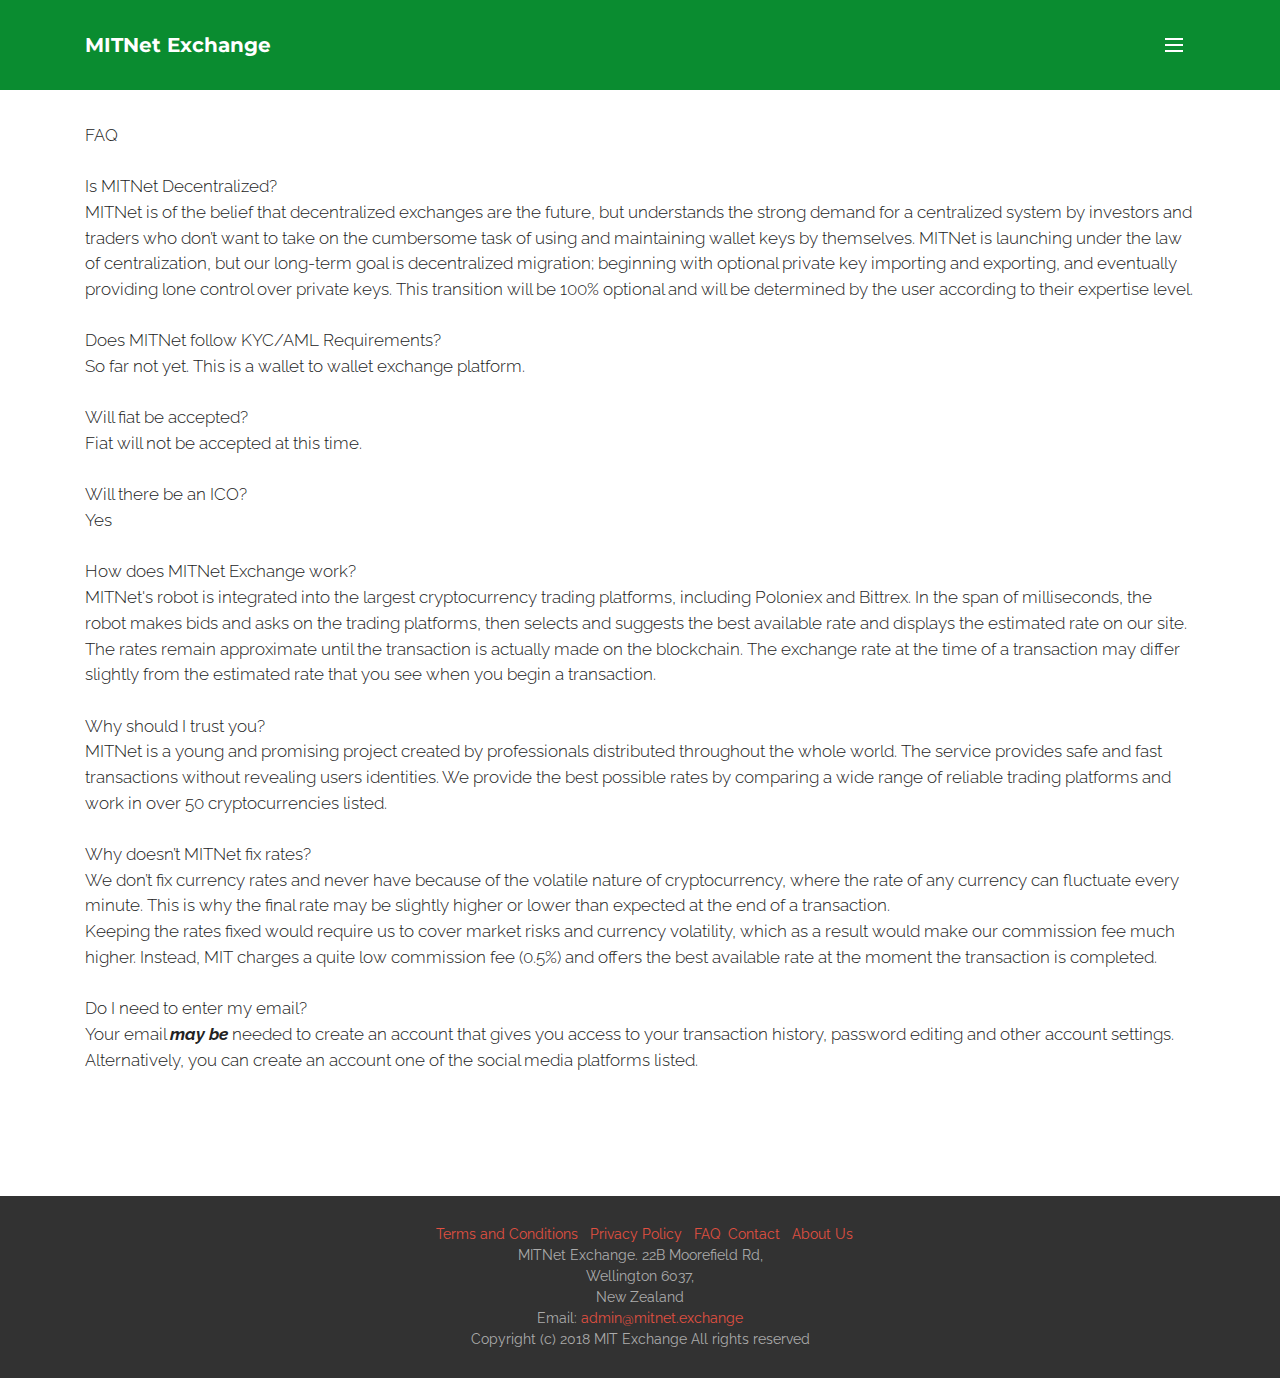
<file: page1.html>
<!DOCTYPE html>
<html>
<head>
  <!-- Site made with Mobirise Website Builder v4.4.1, https://mobirise.com -->
  <meta charset="UTF-8">
  <meta http-equiv="X-UA-Compatible" content="IE=edge">
  <meta name="generator" content="Mobirise v4.4.1, mobirise.com">
  <meta name="viewport" content="width=device-width, initial-scale=1">
  <link rel="shortcut icon" href="assets/images/logo-bitnet-105x106.png" type="image/x-icon">
  <meta name="description" content="Web Site Builder Description">
  <title>FAQ</title>
  <link rel="stylesheet" href="https://fonts.googleapis.com/css?family=Montserrat:400,700">
  <link rel="stylesheet" href="https://fonts.googleapis.com/css?family=Raleway:100,100i,200,200i,300,300i,400,400i,500,500i,600,600i,700,700i,800,800i,900,900i">
  <link rel="stylesheet" href="https://fonts.googleapis.com/css?family=Lora:400,700,400italic,700italic&subset=latin">
  <link rel="stylesheet" href="assets/bootstrap-material-design-font/css/material.css">
  <link rel="stylesheet" href="assets/tether/tether.min.css">
  <link rel="stylesheet" href="assets/bootstrap/css/bootstrap.min.css">
  <link rel="stylesheet" href="assets/soundcloud-plugin/style.css">
  <link rel="stylesheet" href="assets/dropdown/css/style.css">
  <link rel="stylesheet" href="assets/theme/css/style.css">
  <link rel="stylesheet" href="assets/mobirise/css/mbr-additional.css" type="text/css">
  
  
  
</head>
<body>
<section id="ext_menu-r" data-rv-view="234">

    <nav class="navbar navbar-dropdown navbar-fixed-top">
        <div class="container">

            <div class="mbr-table">
                <div class="mbr-table-cell">

                    <div class="navbar-brand">
                        
                        <a class="navbar-caption" href="index.html">MITNet Exchange</a>
                    </div>

                </div>
                <div class="mbr-table-cell">

                    <button class="navbar-toggler pull-xs-right" type="button" data-toggle="collapse" data-target="#exCollapsingNavbar">
                        <div class="hamburger-icon"></div>
                    </button>

                    <ul class="nav-dropdown collapse pull-xs-right nav navbar-nav navbar-toggleable-xl" id="exCollapsingNavbar"><li class="nav-item"><a class="nav-link link" href="index.html">Home</a></li><li class="nav-item"><a class="nav-link link" href="page6.html">ICO Builder (Beta)</a></li><li class="nav-item"><a class="nav-link link" href="page7.html">Local Exchange (Beta)</a></li><li class="nav-item"><a class="nav-link link" href="page2.html">About Us</a></li><li class="nav-item"><a class="nav-link link" href="page1.html">FAQ</a></li><li class="nav-item"><a class="nav-link link" href="page3.html">Contact</a></li><li class="nav-item"><a class="nav-link link" href="index.html#extTable1-k">Investment</a></li><li class="nav-item nav-btn"><a class="nav-link btn btn-primary" href="https://mitnet.exchange">MITNet Instant Exchange</a></li></ul>
                    <button hidden="" class="navbar-toggler navbar-close" type="button" data-toggle="collapse" data-target="#exCollapsingNavbar">
                        <div class="close-icon"></div>
                    </button>

                </div>
            </div>

        </div>
    </nav>

</section>

<section class="engine"><a href="https://mobirise.co/f">free bootstrap builder</a></section><section class="mbr-section article mbr-section__container mbr-after-navbar" id="content1-1a" data-rv-view="238" style="background-color: rgb(255, 255, 255); padding-top: 20px; padding-bottom: 20px;">

    <div class="container">
        <div class="row">
            <div class="col-xs-12 lead"><p><br></p><p><br></p><p><br></p><p><br></p><p>FAQ&nbsp;</p><p><br></p><p>Is MITNet Decentralized?
</p><p>MITNet is of the belief that decentralized exchanges are the future, but understands the strong demand for a centralized system by investors and traders who don’t want to take on the cumbersome task of using and maintaining wallet keys by themselves. MITNet is launching under the law of centralization, but our long-term goal is decentralized migration; beginning with optional private key importing and exporting, and eventually providing lone control over private keys. This transition will be 100% optional and will be determined by the user according to their expertise level.</p><p><br></p><p>Does MITNet follow KYC/AML Requirements?</p><p>So far not yet. This is a wallet to wallet exchange platform.</p><p><br></p><p>Will fiat be accepted?</p><p>Fiat will not be accepted at this time.</p><p><br></p><p>
</p><p>
</p><p>Will there be an ICO?</p><p>Yes</p><p><br></p><p>How does MITNet Exchange work?
</p><p>MITNet's robot is integrated into the largest cryptocurrency trading platforms, including Poloniex and Bittrex. In the span of milliseconds, the robot makes bids and asks on the trading platforms, then selects and suggests the best available rate and displays the estimated rate on our site. The rates remain approximate until the transaction is actually made on the blockchain. The exchange rate at the time of a transaction may differ slightly from the estimated rate that you see when you begin a transaction.</p><p><br></p><p>Why should I trust you?
</p><p>MITNet is a young and promising project created by professionals distributed throughout the whole world. The service provides safe and fast transactions without revealing users identities. We provide the best possible rates by comparing a wide range of reliable trading platforms and work in over 50 cryptocurrencies listed.</p><p><br></p><p>Why doesn’t MITNet fix rates?
</p><p>We don’t fix currency rates and never have because of the volatile nature of cryptocurrency, where the rate of any currency can fluctuate every minute. This is why the final rate may be slightly higher or lower than expected at the end of a transaction.
</p><p>
</p><p>Keeping the rates fixed would require us to cover market risks and currency volatility, which as a result would make our commission fee much higher. Instead, MIT charges a quite low commission fee (0.5%) and offers the best available rate at the moment the transaction is completed.</p><p><br></p><p>Do I need to enter my email?
</p><p>Your email <strong><em>may be</em></strong> needed to create an account that gives you access to your transaction history, password editing and other account settings. Alternatively, you can create an account one of the social media platforms listed.</p><p><br></p><p><br></p><p><br></p><p><br></p></div>
        </div>
    </div>

</section>

<footer class="mbr-small-footer mbr-section mbr-section-nopadding" id="footer1-s" data-rv-view="236" style="background-color: rgb(50, 50, 50); padding-top: 1.75rem; padding-bottom: 1.75rem;">
    
    <div class="container text-xs-center">
        <p>&nbsp;&nbsp;<a href="page4.html">Terms and Conditions</a>&nbsp; &nbsp;<a href="page5.html">Privacy Policy</a>&nbsp; &nbsp;<a href="page1.html">FAQ</a>&nbsp;&nbsp;<a href="page3.html">Contact</a>&nbsp; &nbsp;<a href="page2.html">About Us</a><br>MITNet Exchange. 22B Moorefield Rd,
<br>Wellington 6037,
<br>New Zealand<br>Email: <a href="mailto:admin@mitnet.exchange">admin@mitnet.exchange</a><br>Copyright (c) 2018 MIT Exchange&nbsp;All rights reserved</p>
    </div>
</footer>


  <script src="assets/web/assets/jquery/jquery.min.js"></script>
  <script src="assets/tether/tether.min.js"></script>
  <script src="assets/bootstrap/js/bootstrap.min.js"></script>
  <script src="assets/touch-swipe/jquery.touch-swipe.min.js"></script>
  <script src="assets/smooth-scroll/smooth-scroll.js"></script>
  <script src="assets/dropdown/js/script.min.js"></script>
  <script src="assets/theme/js/script.js"></script>
  
  
</body>
</html>
</file>
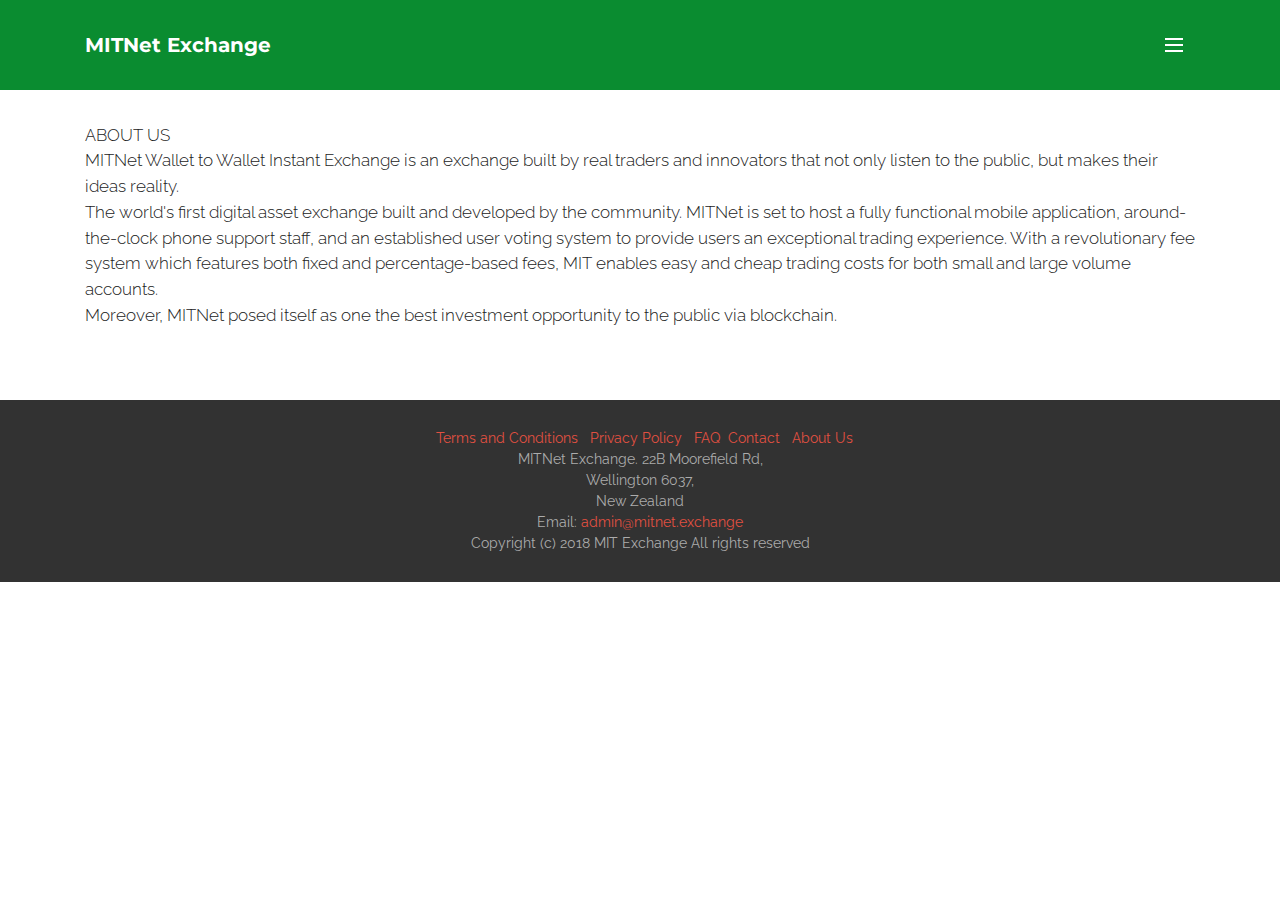
<file: page2.html>
<!DOCTYPE html>
<html>
<head>
  <!-- Site made with Mobirise Website Builder v4.4.1, https://mobirise.com -->
  <meta charset="UTF-8">
  <meta http-equiv="X-UA-Compatible" content="IE=edge">
  <meta name="generator" content="Mobirise v4.4.1, mobirise.com">
  <meta name="viewport" content="width=device-width, initial-scale=1">
  <link rel="shortcut icon" href="assets/images/logo-bitnet-105x106.png" type="image/x-icon">
  <meta name="description" content="Website Maker Description">
  <title>About Us</title>
  <link rel="stylesheet" href="https://fonts.googleapis.com/css?family=Montserrat:400,700">
  <link rel="stylesheet" href="https://fonts.googleapis.com/css?family=Raleway:100,100i,200,200i,300,300i,400,400i,500,500i,600,600i,700,700i,800,800i,900,900i">
  <link rel="stylesheet" href="https://fonts.googleapis.com/css?family=Lora:400,700,400italic,700italic&subset=latin">
  <link rel="stylesheet" href="assets/bootstrap-material-design-font/css/material.css">
  <link rel="stylesheet" href="assets/tether/tether.min.css">
  <link rel="stylesheet" href="assets/bootstrap/css/bootstrap.min.css">
  <link rel="stylesheet" href="assets/soundcloud-plugin/style.css">
  <link rel="stylesheet" href="assets/dropdown/css/style.css">
  <link rel="stylesheet" href="assets/theme/css/style.css">
  <link rel="stylesheet" href="assets/mobirise/css/mbr-additional.css" type="text/css">
  
  
  
</head>
<body>
<section id="ext_menu-t" data-rv-view="240">

    <nav class="navbar navbar-dropdown navbar-fixed-top">
        <div class="container">

            <div class="mbr-table">
                <div class="mbr-table-cell">

                    <div class="navbar-brand">
                        
                        <a class="navbar-caption" href="index.html">MITNet Exchange</a>
                    </div>

                </div>
                <div class="mbr-table-cell">

                    <button class="navbar-toggler pull-xs-right" type="button" data-toggle="collapse" data-target="#exCollapsingNavbar">
                        <div class="hamburger-icon"></div>
                    </button>

                    <ul class="nav-dropdown collapse pull-xs-right nav navbar-nav navbar-toggleable-xl" id="exCollapsingNavbar"><li class="nav-item"><a class="nav-link link" href="index.html">Home</a></li><li class="nav-item"><a class="nav-link link" href="page6.html">ICO Builder (Beta)</a></li><li class="nav-item"><a class="nav-link link" href="page7.html">Local Exchange (Beta)</a></li><li class="nav-item"><a class="nav-link link" href="page2.html">About Us</a></li><li class="nav-item"><a class="nav-link link" href="page1.html">FAQ</a></li><li class="nav-item"><a class="nav-link link" href="page3.html">Contact</a></li><li class="nav-item"><a class="nav-link link" href="index.html#extTable1-k">Investment</a></li><li class="nav-item nav-btn"><a class="nav-link btn btn-primary" href="https://mitnet.exchange">MITNet Instant Exchange</a></li></ul>
                    <button hidden="" class="navbar-toggler navbar-close" type="button" data-toggle="collapse" data-target="#exCollapsingNavbar">
                        <div class="close-icon"></div>
                    </button>

                </div>
            </div>

        </div>
    </nav>

</section>

<section class="engine"><a href="https://mobirise.co/i">how to build your own website</a></section><section class="mbr-section article mbr-section__container mbr-after-navbar" id="content1-15" data-rv-view="244" style="background-color: rgb(255, 255, 255); padding-top: 20px; padding-bottom: 20px;">

    <div class="container">
        <div class="row">
            <div class="col-xs-12 lead"><p><br></p><p><br></p><p><br></p><p><br></p><p>ABOUT US
</p><p>MITNet Wallet to Wallet Instant Exchange is an exchange built by real traders and innovators that not only listen to the public, but makes their ideas reality.
</p><p>The world's first digital asset exchange built and developed by the community. MITNet is set to host a fully functional mobile application, around-the-clock phone support staff, and an established user voting system to provide users an exceptional trading experience. With a revolutionary fee system which features both fixed and percentage-based fees, MIT enables easy and cheap trading costs for both small and large volume accounts.&nbsp;</p><p>Moreover, MITNet posed itself as one the best investment opportunity to the public via blockchain.&nbsp;</p><p><br></p><p><br></p></div>
        </div>
    </div>

</section>

<footer class="mbr-small-footer mbr-section mbr-section-nopadding" id="footer1-u" data-rv-view="242" style="background-color: rgb(50, 50, 50); padding-top: 1.75rem; padding-bottom: 1.75rem;">
    
    <div class="container text-xs-center">
        <p>&nbsp;&nbsp;<a href="page4.html">Terms and Conditions</a>&nbsp; &nbsp;<a href="page5.html">Privacy Policy</a>&nbsp; &nbsp;<a href="page1.html">FAQ</a>&nbsp;&nbsp;<a href="page3.html">Contact</a>&nbsp; &nbsp;<a href="page2.html">About Us</a><br>MITNet Exchange. 22B Moorefield Rd,
<br>Wellington 6037,
<br>New Zealand<br>Email: <a href="mailto:admin@mitnet.exchange">admin@mitnet.exchange</a><br>Copyright (c) 2018 MIT Exchange&nbsp;All rights reserved</p>
    </div>
</footer>


  <script src="assets/web/assets/jquery/jquery.min.js"></script>
  <script src="assets/tether/tether.min.js"></script>
  <script src="assets/bootstrap/js/bootstrap.min.js"></script>
  <script src="assets/touch-swipe/jquery.touch-swipe.min.js"></script>
  <script src="assets/smooth-scroll/smooth-scroll.js"></script>
  <script src="assets/dropdown/js/script.min.js"></script>
  <script src="assets/theme/js/script.js"></script>
  
  
</body>
</html>
</file>
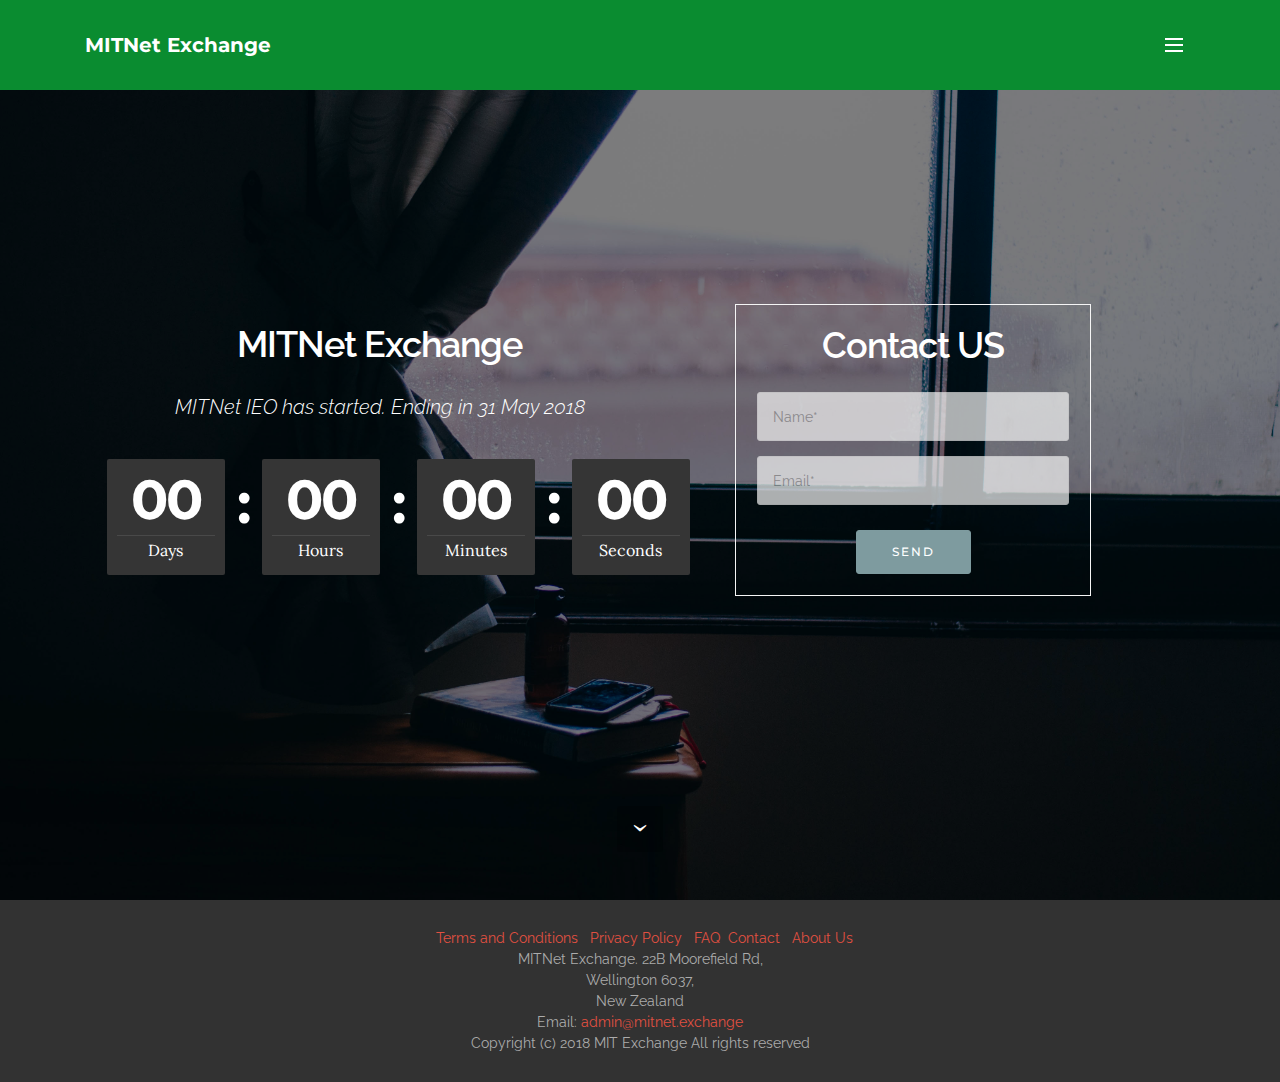
<file: page3.html>
<!DOCTYPE html>
<html>
<head>
  <!-- Site made with Mobirise Website Builder v4.4.1, https://mobirise.com -->
  <meta charset="UTF-8">
  <meta http-equiv="X-UA-Compatible" content="IE=edge">
  <meta name="generator" content="Mobirise v4.4.1, mobirise.com">
  <meta name="viewport" content="width=device-width, initial-scale=1">
  <link rel="shortcut icon" href="assets/images/logo-bitnet-105x106.png" type="image/x-icon">
  <meta name="description" content="Web Creator Description">
  <title>Contact</title>
  <link rel="stylesheet" href="https://fonts.googleapis.com/css?family=Montserrat:400,700">
  <link rel="stylesheet" href="https://fonts.googleapis.com/css?family=Raleway:100,100i,200,200i,300,300i,400,400i,500,500i,600,600i,700,700i,800,800i,900,900i">
  <link rel="stylesheet" href="https://fonts.googleapis.com/css?family=Lora:400,700,400italic,700italic&subset=latin">
  <link rel="stylesheet" href="assets/bootstrap-material-design-font/css/material.css">
  <link rel="stylesheet" href="assets/tether/tether.min.css">
  <link rel="stylesheet" href="assets/bootstrap/css/bootstrap.min.css">
  <link rel="stylesheet" href="assets/soundcloud-plugin/style.css">
  <link rel="stylesheet" href="assets/dropdown/css/style.css">
  <link rel="stylesheet" href="assets/mobirise3-blocks-plugin/css/style.css">
  <link rel="stylesheet" href="assets/theme/css/style.css">
  <link rel="stylesheet" href="assets/mobirise/css/mbr-additional.css" type="text/css">
  
  
  
</head>
<body>
<section id="ext_menu-v" data-rv-view="246">

    <nav class="navbar navbar-dropdown navbar-fixed-top">
        <div class="container">

            <div class="mbr-table">
                <div class="mbr-table-cell">

                    <div class="navbar-brand">
                        
                        <a class="navbar-caption" href="index.html">MITNet Exchange</a>
                    </div>

                </div>
                <div class="mbr-table-cell">

                    <button class="navbar-toggler pull-xs-right" type="button" data-toggle="collapse" data-target="#exCollapsingNavbar">
                        <div class="hamburger-icon"></div>
                    </button>

                    <ul class="nav-dropdown collapse pull-xs-right nav navbar-nav navbar-toggleable-xl" id="exCollapsingNavbar"><li class="nav-item"><a class="nav-link link" href="index.html">Home</a></li><li class="nav-item"><a class="nav-link link" href="page6.html">ICO Builder (Beta)</a></li><li class="nav-item"><a class="nav-link link" href="page7.html">Local Exchange (Beta)</a></li><li class="nav-item"><a class="nav-link link" href="page2.html">About Us</a></li><li class="nav-item"><a class="nav-link link" href="page1.html">FAQ</a></li><li class="nav-item"><a class="nav-link link" href="page3.html">Contact</a></li><li class="nav-item"><a class="nav-link link" href="index.html#extTable1-k">Investment</a></li><li class="nav-item nav-btn"><a class="nav-link btn btn-primary" href="https://mitnet.exchange">MITNet Instant Exchange</a></li></ul>
                    <button hidden="" class="navbar-toggler navbar-close" type="button" data-toggle="collapse" data-target="#exCollapsingNavbar">
                        <div class="close-icon"></div>
                    </button>

                </div>
            </div>

        </div>
    </nav>

</section>

<section class="engine"><a href="https://mobirise.co">Mobirise</a></section><section class="mbr-section mbr-section-hero mbr-section-full extHeader13 mbr-after-navbar" id="extHeader13-18" data-rv-view="250" style="background-image: url(assets/images/img-extheader13-bg.jpg);">

    <div class="mbr-overlay" style="opacity: 0.5; background-color: rgb(0, 0, 0);">
    </div>

    <div class="mbr-table mbr-table-full">
        <div class="mbr-table-cell">

            <div class="container">
                <div class="mbr-section row">
                    <div class="mbr-table-md-up">
                        
                        

                        <div class="mbr-table-cell mbr-right-padding-md-up col-md-7 text-xs-center text-md-right">
                           <div class="container2">
                                <h3 class="mbr-section-title display-2">MITNet Exchange</h3>
                                <div class="mbr-section-text lead">
                                    <p>MITNet IEO has started. Ending in 31 May 2018</p>
                                </div>
                                <div class="countdown" data-end="2018/05/31"></div>
                            </div>
                        </div>
                        <div class="form-table mbr-valign-top col-md-9  formblock" data-form-type="formoid">
                            <h4 class="mbr-section-title display-2">Contact US</h4>
                            <div data-form-alert="true">
                                <div hidden="" data-form-alert-success="true" class="alert alert-form alert-success text-xs-center">Thanks for filling out form!</div>
                            </div>
                            <form action="https://mobirise.com/" method="post" data-form-title="MITNet Exchange">
                                <input type="hidden" value="ru34cRbe+JKRdHpoeWhFlmxjDdVpvIkDSlo0P2H8z8uXoDgbMS6RFP9All/zedeG261W0r9ojUApcDAGX9CQ/lXGspEzVidTb9fSvBty8Qjk3ode8Jq489bHpktpA1pF" data-form-email="true">

                                    <div class="col-xs-12">
                                         <input type="text" class="form-control" name="name" required="" data-form-field="Name" placeholder="Name*">
                                    </div>

                                    <div class="col-xs-12"> 
                                         <input type="text" class="form-control" name="email" required="" data-form-field="Email" placeholder="Email*">    
                                    </div>

                                    

                                    
                                <div class="col-xs-12" style="margin-top: 10px; text-align: center"><button type="submit" class="btn btn-info">SEND</button></div>
                            </form>
                        </div>
                    </div>
                </div>
            </div>
        </div>
    </div>

    <div class="mbr-arrow mbr-arrow-floating hidden-sm-down" aria-hidden="true"><a href="#next"><i class="mbr-arrow-icon"></i></a></div>

</section>

<footer class="mbr-small-footer mbr-section mbr-section-nopadding" id="footer1-w" data-rv-view="248" style="background-color: rgb(50, 50, 50); padding-top: 1.75rem; padding-bottom: 1.75rem;">
    
    <div class="container text-xs-center">
        <p>&nbsp;&nbsp;<a href="page4.html">Terms and Conditions</a>&nbsp; &nbsp;<a href="page5.html">Privacy Policy</a>&nbsp; &nbsp;<a href="page1.html">FAQ</a>&nbsp;&nbsp;<a href="page3.html">Contact</a>&nbsp; &nbsp;<a href="page2.html">About Us</a><br>MITNet Exchange. 22B Moorefield Rd,
<br>Wellington 6037,
<br>New Zealand<br>Email: <a href="mailto:admin@mitnet.exchange">admin@mitnet.exchange</a><br>Copyright (c) 2018 MIT Exchange&nbsp;All rights reserved</p>
    </div>
</footer>


  <script src="assets/web/assets/jquery/jquery.min.js"></script>
  <script src="assets/tether/tether.min.js"></script>
  <script src="assets/bootstrap/js/bootstrap.min.js"></script>
  <script src="assets/countdown/jquery.countdown.min.js"></script>
  <script src="assets/smooth-scroll/smooth-scroll.js"></script>
  <script src="assets/dropdown/js/script.min.js"></script>
  <script src="assets/touch-swipe/jquery.touch-swipe.min.js"></script>
  <script src="assets/mobirise3-blocks-plugin/js/script.js"></script>
  <script src="assets/theme/js/script.js"></script>
  <script src="assets/formoid/formoid.min.js"></script>
  
  
</body>
</html>
</file>
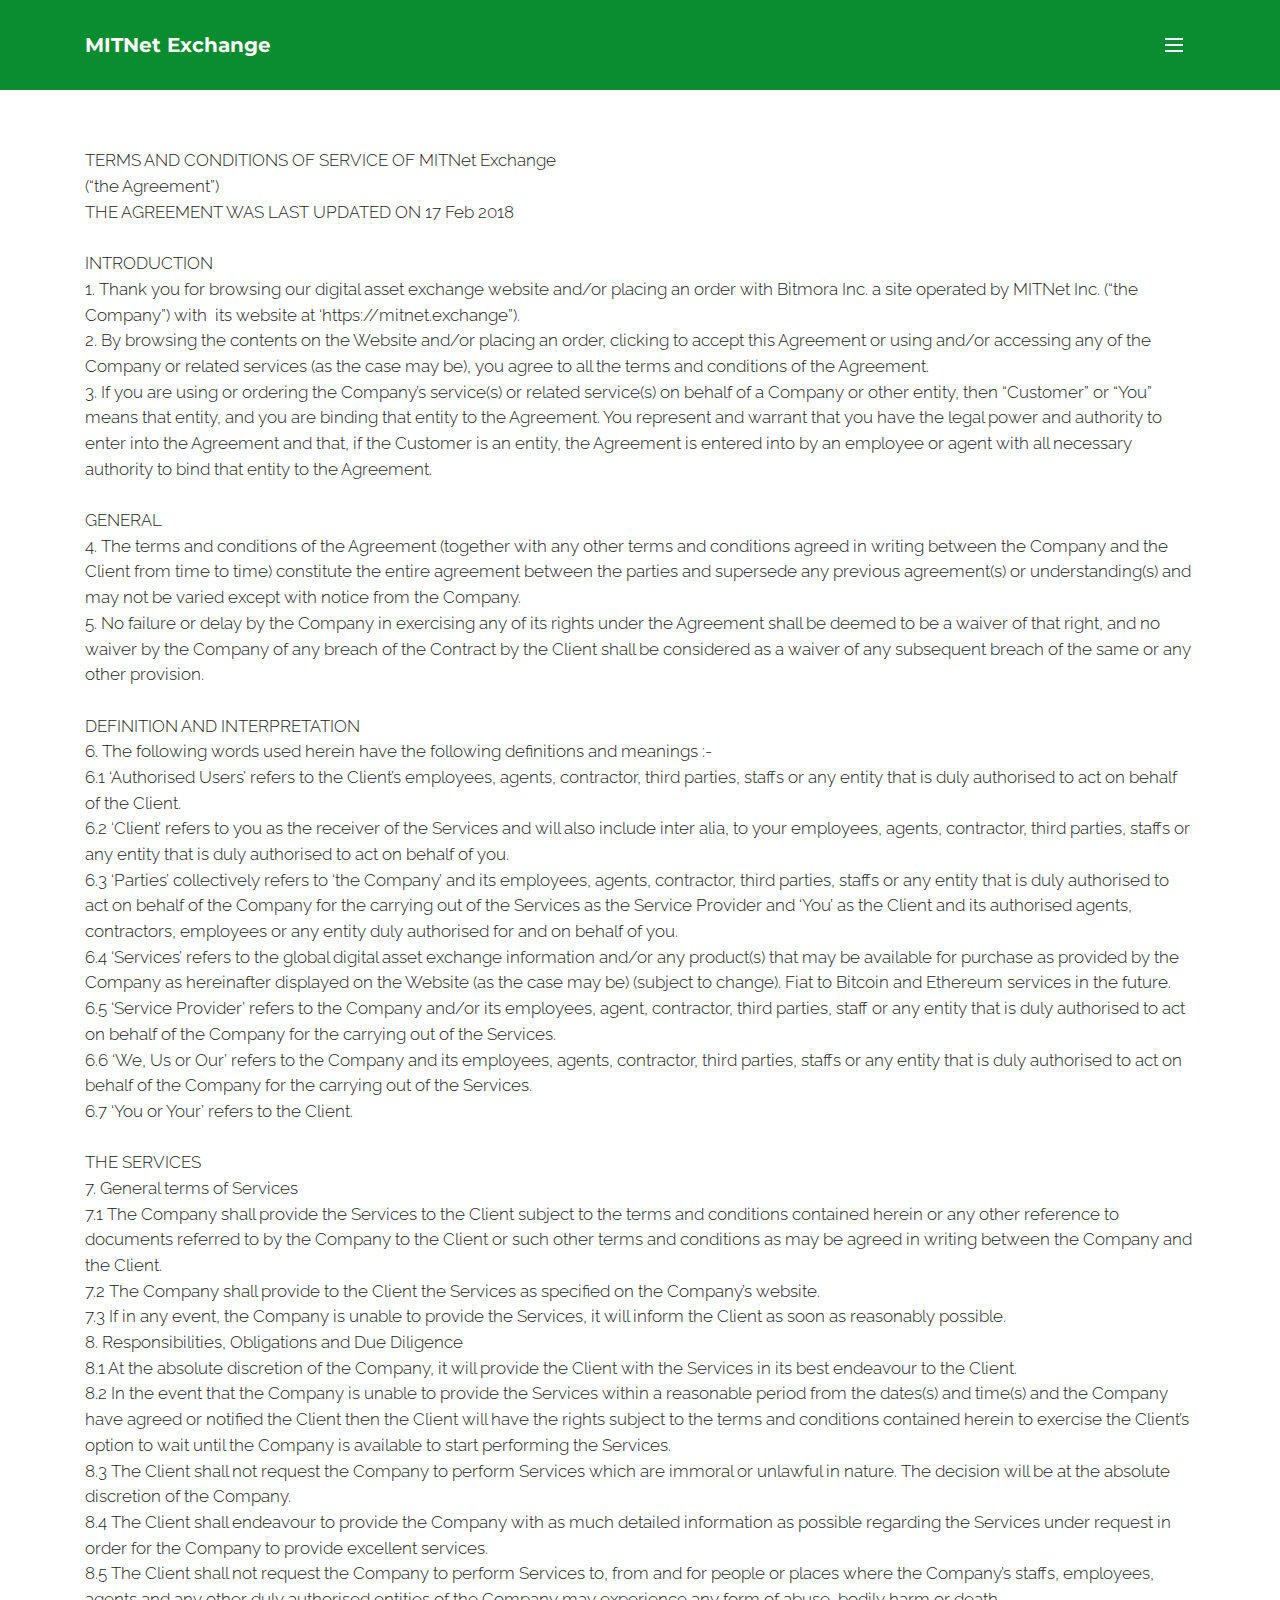
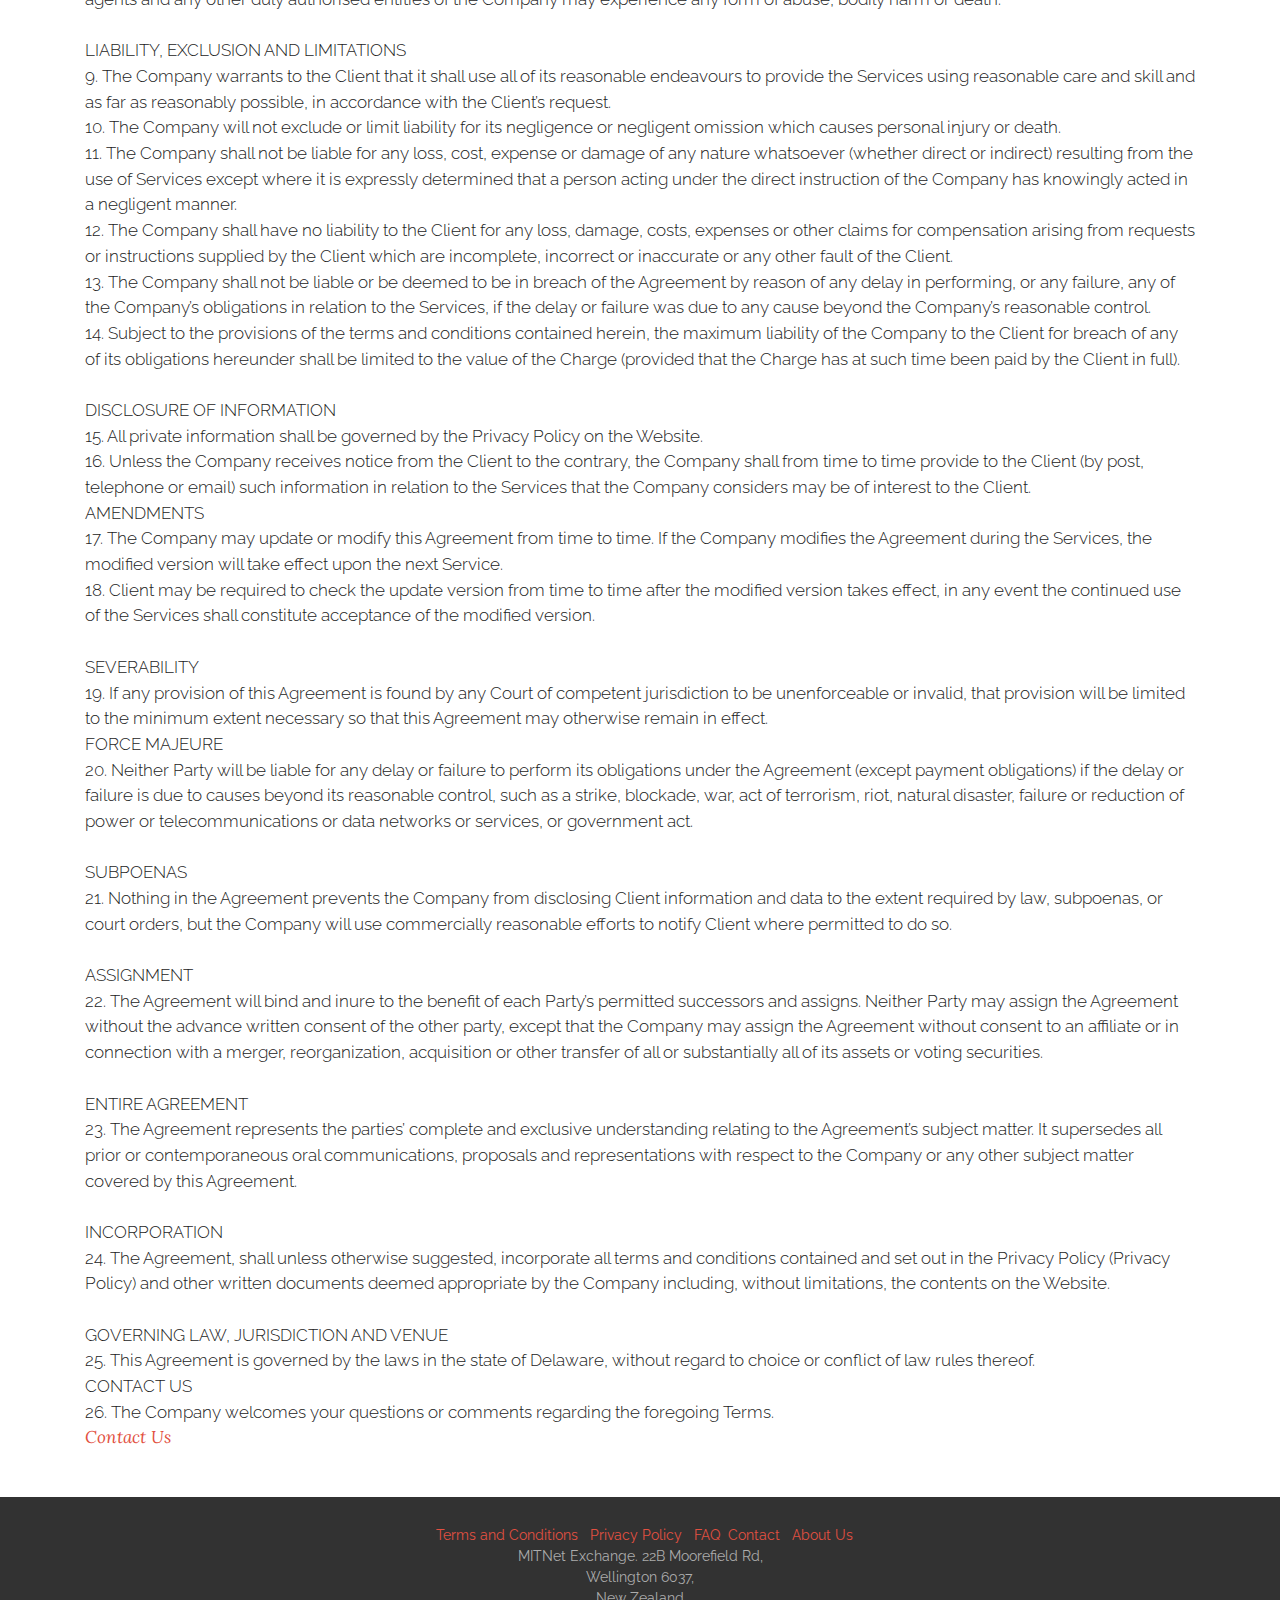
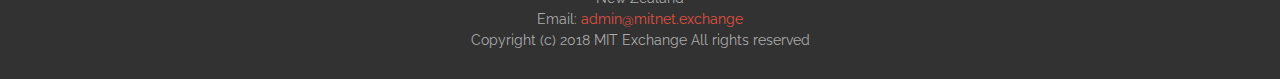
<file: page4.html>
<!DOCTYPE html>
<html>
<head>
  <!-- Site made with Mobirise Website Builder v4.4.1, https://mobirise.com -->
  <meta charset="UTF-8">
  <meta http-equiv="X-UA-Compatible" content="IE=edge">
  <meta name="generator" content="Mobirise v4.4.1, mobirise.com">
  <meta name="viewport" content="width=device-width, initial-scale=1">
  <link rel="shortcut icon" href="assets/images/logo-bitnet-105x106.png" type="image/x-icon">
  <meta name="description" content="Web Site Builder Description">
  <title>Terms and Conditions </title>
  <link rel="stylesheet" href="https://fonts.googleapis.com/css?family=Montserrat:400,700">
  <link rel="stylesheet" href="https://fonts.googleapis.com/css?family=Raleway:100,100i,200,200i,300,300i,400,400i,500,500i,600,600i,700,700i,800,800i,900,900i">
  <link rel="stylesheet" href="https://fonts.googleapis.com/css?family=Lora:400,700,400italic,700italic&subset=latin">
  <link rel="stylesheet" href="assets/bootstrap-material-design-font/css/material.css">
  <link rel="stylesheet" href="assets/tether/tether.min.css">
  <link rel="stylesheet" href="assets/bootstrap/css/bootstrap.min.css">
  <link rel="stylesheet" href="assets/soundcloud-plugin/style.css">
  <link rel="stylesheet" href="assets/dropdown/css/style.css">
  <link rel="stylesheet" href="assets/theme/css/style.css">
  <link rel="stylesheet" href="assets/mobirise/css/mbr-additional.css" type="text/css">
  
  
  
</head>
<body>
<section id="ext_menu-x" data-rv-view="260">

    <nav class="navbar navbar-dropdown navbar-fixed-top">
        <div class="container">

            <div class="mbr-table">
                <div class="mbr-table-cell">

                    <div class="navbar-brand">
                        
                        <a class="navbar-caption" href="index.html">MITNet Exchange</a>
                    </div>

                </div>
                <div class="mbr-table-cell">

                    <button class="navbar-toggler pull-xs-right" type="button" data-toggle="collapse" data-target="#exCollapsingNavbar">
                        <div class="hamburger-icon"></div>
                    </button>

                    <ul class="nav-dropdown collapse pull-xs-right nav navbar-nav navbar-toggleable-xl" id="exCollapsingNavbar"><li class="nav-item"><a class="nav-link link" href="index.html">Home</a></li><li class="nav-item"><a class="nav-link link" href="page6.html">ICO Builder (Beta)</a></li><li class="nav-item"><a class="nav-link link" href="page7.html">Local Exchange (Beta)</a></li><li class="nav-item"><a class="nav-link link" href="page2.html">About Us</a></li><li class="nav-item"><a class="nav-link link" href="page1.html">FAQ</a></li><li class="nav-item"><a class="nav-link link" href="page3.html">Contact</a></li><li class="nav-item"><a class="nav-link link" href="index.html#extTable1-k">Investment</a></li><li class="nav-item nav-btn"><a class="nav-link btn btn-primary" href="https://mitnet.exchange">MITNet Instant Exchange</a></li></ul>
                    <button hidden="" class="navbar-toggler navbar-close" type="button" data-toggle="collapse" data-target="#exCollapsingNavbar">
                        <div class="close-icon"></div>
                    </button>

                </div>
            </div>

        </div>
    </nav>

</section>

<section class="engine"><a href="https://mobirise.co/k">free bootstrap templates</a></section><section class="mbr-section article mbr-section__container mbr-after-navbar" id="content1-16" data-rv-view="264" style="background-color: rgb(255, 255, 255); padding-top: 20px; padding-bottom: 20px;">

    <div class="container">
        <div class="row">
            <div class="col-xs-12 lead"><p><br></p><p><br></p><p><br></p><p><br></p><p><br></p><p>TERMS AND CONDITIONS OF SERVICE OF MITNet Exchange</p><p>(“the Agreement”)
</p><p>THE AGREEMENT WAS LAST UPDATED ON 17 Feb 2018</p><p><br></p><p>INTRODUCTION
</p><p>
</p><p>1. Thank you for browsing our digital asset exchange website and/or placing an order with Bitmora Inc. a site operated by MITNet Inc. (“the Company”) with &nbsp;its website at ‘https://mitnet.exchange”).
</p><p>
</p><p>2. By browsing the contents on the Website and/or placing an order, clicking to accept this Agreement or using and/or accessing any of the Company or related services (as the case may be), you agree to all the terms and conditions of the Agreement.
</p><p>
</p><p>3. If you are using or ordering the Company’s service(s) or related service(s) on behalf of a Company or other entity, then “Customer” or “You” means that entity, and you are binding that entity to the Agreement. You represent and warrant that you have the legal power and authority to enter into the Agreement and that, if the Customer is an entity, the Agreement is entered into by an employee or agent with all necessary authority to bind that entity to the Agreement.
</p><p>
</p><p><br></p><p>GENERAL
</p><p>
</p><p>4. The terms and conditions of the Agreement (together with any other terms and conditions agreed in writing between the Company and the Client from time to time) constitute the entire agreement between the parties and supersede any previous agreement(s) or understanding(s) and may not be varied except with notice from the Company. 
</p><p>
</p><p>5. No failure or delay by the Company in exercising any of its rights under the Agreement shall be deemed to be a waiver of that right, and no waiver by the Company of any breach of the Contract by the Client shall be considered as a waiver of any subsequent breach of the same or any other provision.
</p><p>
</p><p><br></p><p>DEFINITION AND INTERPRETATION
</p><p>
</p><p>6. The following words used herein have the following definitions and meanings :-
</p><p>
</p><p>6.1 ‘Authorised Users’ refers to the Client’s employees, agents, contractor, third parties, staffs or any entity that is duly authorised to act on behalf of the Client.
</p><p>
</p><p>6.2 ‘Client’ refers to you as the receiver of the Services and will also include inter alia, to your employees, agents, contractor, third parties, staffs or any entity that is duly authorised to act on behalf of you. 
</p><p>
</p><p>6.3 ‘Parties’ collectively refers to ‘the Company’ and its employees, agents, contractor, third parties, staffs or any entity that is duly authorised to act on behalf of the Company for the carrying out of the Services as the Service Provider and ‘You’ as the Client and its authorised agents, contractors, employees or any entity duly authorised for and on behalf of you. 
</p><p>
</p><p>6.4 ‘Services’ refers to the global digital asset exchange information and/or any product(s) that may be available for purchase as provided by the Company as hereinafter displayed on the Website (as the case may be) (subject to change). Fiat to Bitcoin and Ethereum services in the future.
</p><p>
</p><p>6.5 ‘Service Provider’ refers to the Company and/or its employees, agent, contractor, third parties, staff or any entity that is duly authorised to act on behalf of the Company for the carrying out of the Services. 
</p><p>
</p><p>6.6 ‘We, Us or Our’ refers to the Company and its employees, agents, contractor, third parties, staffs or any entity that is duly authorised to act on behalf of the Company for the carrying out of the Services.
</p><p>
</p><p>6.7 ‘You or Your’ refers to the Client.
</p><p>
</p><p><br></p><p>THE SERVICES 
</p><p>
</p><p>7. General terms of Services
</p><p>
</p><p>7.1 The Company shall provide the Services to the Client subject to the terms and conditions contained herein or any other reference to documents referred to by the Company to the Client or such other terms and conditions as may be agreed in writing between the Company and the Client.
</p><p>
</p><p>7.2 The Company shall provide to the Client the Services as specified on the Company’s website. 
</p><p>
</p><p>7.3 If in any event, the Company is unable to provide the Services, it will inform the Client as soon as reasonably possible. 
</p><p>
</p><p>8. Responsibilities, Obligations and Due Diligence
</p><p>
</p><p>8.1 At the absolute discretion of the Company, it will provide the Client with the Services in its best endeavour to the Client. 
</p><p>
</p><p>8.2 In the event that the Company is unable to provide the Services within a reasonable period from the dates(s) and time(s) and the Company have agreed or notified the Client then the Client will have the rights subject to the terms and conditions contained herein to exercise the Client’s option to wait until the Company is available to start performing the Services.
</p><p>
</p><p>8.3 The Client shall not request the Company to perform Services which are immoral or unlawful in nature. The decision will be at the absolute discretion of the Company. 
</p><p>
</p><p>8.4 The Client shall endeavour to provide the Company with as much detailed information as possible regarding the Services under request in order for the Company to provide excellent services.
</p><p>
</p><p>8.5 The Client shall not request the Company to perform Services to, from and for people or places where the Company’s staffs, employees, agents and any other duly authorised entities of the Company may experience any form of abuse, bodily harm or death. 
</p><p>
</p><p><br></p><p>LIABILITY, EXCLUSION AND LIMITATIONS 
</p><p>
</p><p>9. The Company warrants to the Client that it shall use all of its reasonable endeavours to provide the Services using reasonable care and skill and as far as reasonably possible, in accordance with the Client’s request. 
</p><p>
</p><p>10. The Company will not exclude or limit liability for its negligence or negligent omission which causes personal injury or death. 
</p><p>
</p><p>11. The Company shall not be liable for any loss, cost, expense or damage of any nature whatsoever (whether direct or indirect) resulting from the use of Services except where it is expressly determined that a person acting under the direct instruction of the Company has knowingly acted in a negligent manner.
</p><p>
</p><p>12. The Company shall have no liability to the Client for any loss, damage, costs, expenses or other claims for compensation arising from requests or instructions supplied by the Client which are incomplete, incorrect or inaccurate or any other fault of the Client.
</p><p>
</p><p>13. The Company shall not be liable or be deemed to be in breach of the Agreement by reason of any delay in performing, or any failure, any of the Company’s obligations in relation to the Services, if the delay or failure was due to any cause beyond the Company’s reasonable control.
</p><p>
</p><p>14. Subject to the provisions of the terms and conditions contained herein, the maximum liability of the Company to the Client for breach of any of its obligations hereunder shall be limited to the value of the Charge (provided that the Charge has at such time been paid by the Client in full).
</p><p>
</p><p><br></p><p>DISCLOSURE OF INFORMATION 
</p><p>
</p><p>15. All private information shall be governed by the Privacy Policy on the Website. 
</p><p>
</p><p>16. Unless the Company receives notice from the Client to the contrary, the Company shall from time to time provide to the Client (by post, telephone or email) such information in relation to the Services that the Company considers may be of interest to the Client.
</p><p>
</p><p>AMENDMENTS 
</p><p>
</p><p>17. The Company may update or modify this Agreement from time to time. If the Company modifies the Agreement during the Services, the modified version will take effect upon the next Service. 
</p><p>
</p><p>18. Client may be required to check the update version from time to time after the modified version takes effect, in any event the continued use of the Services shall constitute acceptance of the modified version.
</p><p>
</p><p><br></p><p>SEVERABILITY
</p><p>
</p><p>19. If any provision of this Agreement is found by any Court of competent jurisdiction to be unenforceable or invalid, that provision will be limited to the minimum extent necessary so that this Agreement may otherwise remain in effect. 
</p><p>
</p><p>FORCE MAJEURE 
</p><p>
</p><p>20. Neither Party will be liable for any delay or failure to perform its obligations under the Agreement (except payment obligations) if the delay or failure is due to causes beyond its reasonable control, such as a strike, blockade, war, act of terrorism, riot, natural disaster, failure or reduction of power or telecommunications or data networks or services, or government act.
</p><p>
</p><p><br></p><p>SUBPOENAS 
</p><p>
</p><p>21. Nothing in the Agreement prevents the Company from disclosing Client information and data to the extent required by law, subpoenas, or court orders, but the Company will use commercially reasonable efforts to notify Client where permitted to do so.
</p><p>
</p><p><br></p><p>ASSIGNMENT 
</p><p>
</p><p>22. The Agreement will bind and inure to the benefit of each Party’s permitted successors and assigns. Neither Party may assign the Agreement without the advance written consent of the other party, except that the Company may assign the Agreement without consent to an affiliate or in connection with a merger, reorganization, acquisition or other transfer of all or substantially all of its assets or voting securities. 
</p><p>
</p><p><br></p><p>ENTIRE AGREEMENT 
</p><p>
</p><p>23. The Agreement represents the parties’ complete and exclusive understanding relating to the Agreement’s subject matter. It supersedes all prior or contemporaneous oral communications, proposals and representations with respect to the Company or any other subject matter covered by this Agreement.
</p><p>
</p><p><br></p><p>INCORPORATION
</p><p>
</p><p>24. The Agreement, shall unless otherwise suggested, incorporate all terms and conditions contained and set out in the Privacy Policy (Privacy Policy) and other written documents deemed appropriate by the Company including, without limitations, the contents on the Website. 
</p><p>
</p><p><br></p><p>GOVERNING LAW, JURISDICTION AND VENUE
</p><p>
</p><p>25. This Agreement is governed by the laws in the state of Delaware, without regard to choice or conflict of law rules thereof.
</p><p>
</p><p>CONTACT US
</p><p>
</p><p>26. The Company welcomes your questions or comments regarding the foregoing Terms.
 </p><p><a href="page3.html">Contact Us</a></p><p><br></p></div>
        </div>
    </div>

</section>

<footer class="mbr-small-footer mbr-section mbr-section-nopadding" id="footer1-y" data-rv-view="262" style="background-color: rgb(50, 50, 50); padding-top: 1.75rem; padding-bottom: 1.75rem;">
    
    <div class="container text-xs-center">
        <p>&nbsp;&nbsp;<a href="page4.html">Terms and Conditions</a>&nbsp; &nbsp;<a href="page5.html">Privacy Policy</a>&nbsp; &nbsp;<a href="page1.html">FAQ</a>&nbsp;&nbsp;<a href="page3.html">Contact</a>&nbsp; &nbsp;<a href="page2.html">About Us</a><br>MITNet Exchange. 22B Moorefield Rd,
<br>Wellington 6037,
<br>New Zealand<br>Email: <a href="mailto:admin@mitnet.exchange">admin@mitnet.exchange</a><br>Copyright (c) 2018 MIT Exchange&nbsp;All rights reserved</p>
    </div>
</footer>


  <script src="assets/web/assets/jquery/jquery.min.js"></script>
  <script src="assets/tether/tether.min.js"></script>
  <script src="assets/bootstrap/js/bootstrap.min.js"></script>
  <script src="assets/touch-swipe/jquery.touch-swipe.min.js"></script>
  <script src="assets/smooth-scroll/smooth-scroll.js"></script>
  <script src="assets/dropdown/js/script.min.js"></script>
  <script src="assets/theme/js/script.js"></script>
  
  
</body>
</html>
</file>
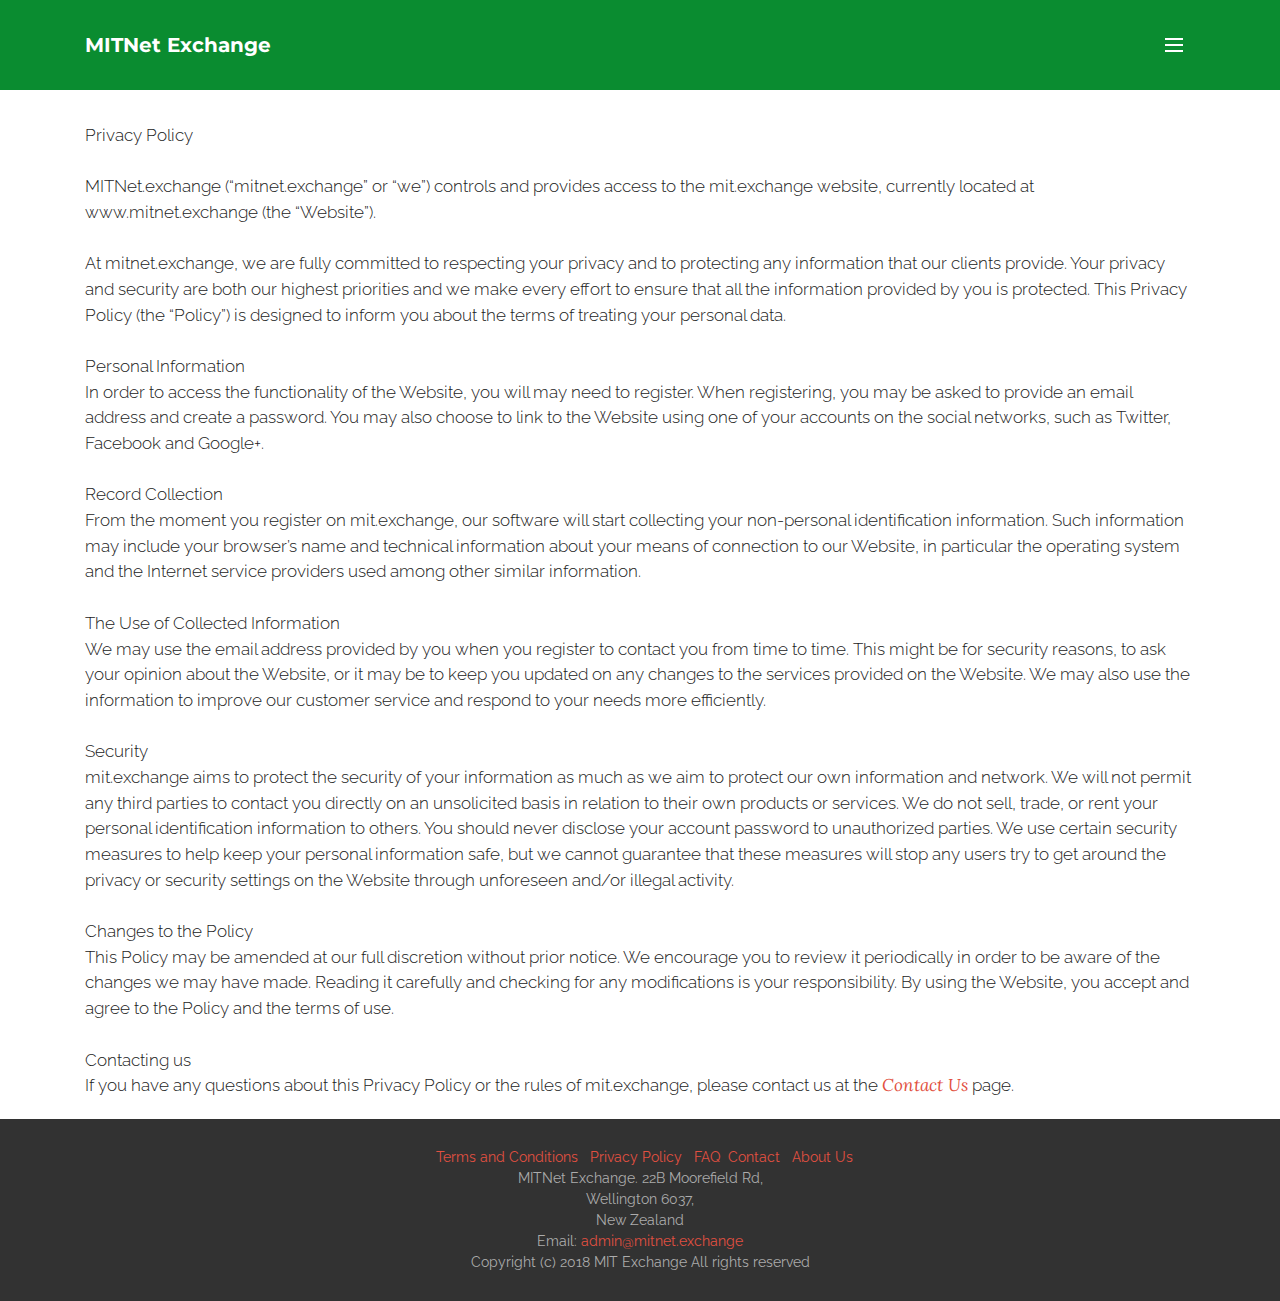
<file: page5.html>
<!DOCTYPE html>
<html>
<head>
  <!-- Site made with Mobirise Website Builder v4.4.1, https://mobirise.com -->
  <meta charset="UTF-8">
  <meta http-equiv="X-UA-Compatible" content="IE=edge">
  <meta name="generator" content="Mobirise v4.4.1, mobirise.com">
  <meta name="viewport" content="width=device-width, initial-scale=1">
  <link rel="shortcut icon" href="assets/images/logo-bitnet-105x106.png" type="image/x-icon">
  <meta name="description" content="Web Site Builder Description">
  <title>Privacy Policy</title>
  <link rel="stylesheet" href="https://fonts.googleapis.com/css?family=Montserrat:400,700">
  <link rel="stylesheet" href="https://fonts.googleapis.com/css?family=Raleway:100,100i,200,200i,300,300i,400,400i,500,500i,600,600i,700,700i,800,800i,900,900i">
  <link rel="stylesheet" href="https://fonts.googleapis.com/css?family=Lora:400,700,400italic,700italic&subset=latin">
  <link rel="stylesheet" href="assets/bootstrap-material-design-font/css/material.css">
  <link rel="stylesheet" href="assets/tether/tether.min.css">
  <link rel="stylesheet" href="assets/bootstrap/css/bootstrap.min.css">
  <link rel="stylesheet" href="assets/soundcloud-plugin/style.css">
  <link rel="stylesheet" href="assets/dropdown/css/style.css">
  <link rel="stylesheet" href="assets/theme/css/style.css">
  <link rel="stylesheet" href="assets/mobirise/css/mbr-additional.css" type="text/css">
  
  
  
</head>
<body>
<section id="ext_menu-z" data-rv-view="266">

    <nav class="navbar navbar-dropdown navbar-fixed-top">
        <div class="container">

            <div class="mbr-table">
                <div class="mbr-table-cell">

                    <div class="navbar-brand">
                        
                        <a class="navbar-caption" href="index.html">MITNet Exchange</a>
                    </div>

                </div>
                <div class="mbr-table-cell">

                    <button class="navbar-toggler pull-xs-right" type="button" data-toggle="collapse" data-target="#exCollapsingNavbar">
                        <div class="hamburger-icon"></div>
                    </button>

                    <ul class="nav-dropdown collapse pull-xs-right nav navbar-nav navbar-toggleable-xl" id="exCollapsingNavbar"><li class="nav-item"><a class="nav-link link" href="index.html">Home</a></li><li class="nav-item"><a class="nav-link link" href="page6.html">ICO Builder (Beta)</a></li><li class="nav-item"><a class="nav-link link" href="page7.html">Local Exchange (Beta)</a></li><li class="nav-item"><a class="nav-link link" href="page2.html">About Us</a></li><li class="nav-item"><a class="nav-link link" href="page1.html">FAQ</a></li><li class="nav-item"><a class="nav-link link" href="page3.html">Contact</a></li><li class="nav-item"><a class="nav-link link" href="index.html#extTable1-k">Investment</a></li><li class="nav-item nav-btn"><a class="nav-link btn btn-primary" href="https://mitnet.exchange">MITNet Instant Exchange</a></li></ul>
                    <button hidden="" class="navbar-toggler navbar-close" type="button" data-toggle="collapse" data-target="#exCollapsingNavbar">
                        <div class="close-icon"></div>
                    </button>

                </div>
            </div>

        </div>
    </nav>

</section>

<section class="engine"><a href="https://mobirise.co/a">free web page builder</a></section><section class="mbr-section article mbr-section__container mbr-after-navbar" id="content1-19" data-rv-view="270" style="background-color: rgb(255, 255, 255); padding-top: 20px; padding-bottom: 20px;">

    <div class="container">
        <div class="row">
            <div class="col-xs-12 lead"><p><br></p><p><br></p><p><br></p><p><br></p><p>Privacy Policy</p><p><br></p><p>MITNet.exchange (“mitnet.exchange” or “we”) controls and provides access to the mit.exchange website, currently located at www.mitnet.exchange (the “Website”).</p><p><br></p><p>
</p><p>
</p><p>At mitnet.exchange, we are fully committed to respecting your privacy and to protecting any information that our clients provide. Your privacy and security are both our highest priorities and we make every effort to ensure that all the information provided by you is protected. This Privacy Policy (the “Policy”) is designed to inform you about the terms of treating your personal data.
</p><p>
</p><p><br></p><p>Personal Information
</p><p>
</p><p>In order to access the functionality of the Website, you will may need to register. When registering, you may be asked to provide an email address and create a password. You may also choose to link to the Website using one of your accounts on the social networks, such as Twitter, Facebook and Google+.
</p><p>
</p><p><br></p><p>Record Collection
</p><p>
</p><p>From the moment you register on mit.exchange, our software will start collecting your non-personal identification information. Such information may include your browser’s name and technical information about your means of connection to our Website, in particular the operating system and the Internet service providers used among other similar information.
</p><p>
</p><p><br></p><p>The Use of Collected Information
</p><p>
</p><p>We may use the email address provided by you when you register to contact you from time to time. This might be for security reasons, to ask your opinion about the Website, or it may be to keep you updated on any changes to the services provided on the Website. We may also use the information to improve our customer service and respond to your needs more efficiently.
</p><p>
</p><p><br></p><p>Security
</p><p>
</p><p>mit.exchange aims to protect the security of your information as much as we aim to protect our own information and network. We will not permit any third parties to contact you directly on an unsolicited basis in relation to their own products or services. We do not sell, trade, or rent your personal identification information to others. You should never disclose your account password to unauthorized parties. We use certain security measures to help keep your personal information safe, but we cannot guarantee that these measures will stop any users try to get around the privacy or security settings on the Website through unforeseen and/or illegal activity.
</p><p>
</p><p><br></p><p>Changes to the Policy
</p><p>
</p><p>This Policy may be amended at our full discretion without prior notice. We encourage you to review it periodically in order to be aware of the changes we may have made. Reading it carefully and checking for any modifications is your responsibility. By using the Website, you accept and agree to the Policy and the terms of use.
</p><p>
</p><p><br></p><p>Contacting us
</p><p>
</p><p>If you have any questions about this Privacy Policy or the rules of mit.exchange, please contact us at the <a href="page3.html">Contact Us</a> page.</p></div>
        </div>
    </div>

</section>

<footer class="mbr-small-footer mbr-section mbr-section-nopadding" id="footer1-10" data-rv-view="268" style="background-color: rgb(50, 50, 50); padding-top: 1.75rem; padding-bottom: 1.75rem;">
    
    <div class="container text-xs-center">
        <p>&nbsp;&nbsp;<a href="page4.html">Terms and Conditions</a>&nbsp; &nbsp;<a href="page5.html">Privacy Policy</a>&nbsp; &nbsp;<a href="page1.html">FAQ</a>&nbsp;&nbsp;<a href="page3.html">Contact</a>&nbsp; &nbsp;<a href="page2.html">About Us</a><br>MITNet Exchange. 22B Moorefield Rd,
<br>Wellington 6037,
<br>New Zealand<br>Email: <a href="mailto:admin@mitnet.exchange">admin@mitnet.exchange</a><br>Copyright (c) 2018 MIT Exchange&nbsp;All rights reserved</p>
    </div>
</footer>


  <script src="assets/web/assets/jquery/jquery.min.js"></script>
  <script src="assets/tether/tether.min.js"></script>
  <script src="assets/bootstrap/js/bootstrap.min.js"></script>
  <script src="assets/touch-swipe/jquery.touch-swipe.min.js"></script>
  <script src="assets/smooth-scroll/smooth-scroll.js"></script>
  <script src="assets/dropdown/js/script.min.js"></script>
  <script src="assets/theme/js/script.js"></script>
  
  
</body>
</html>
</file>
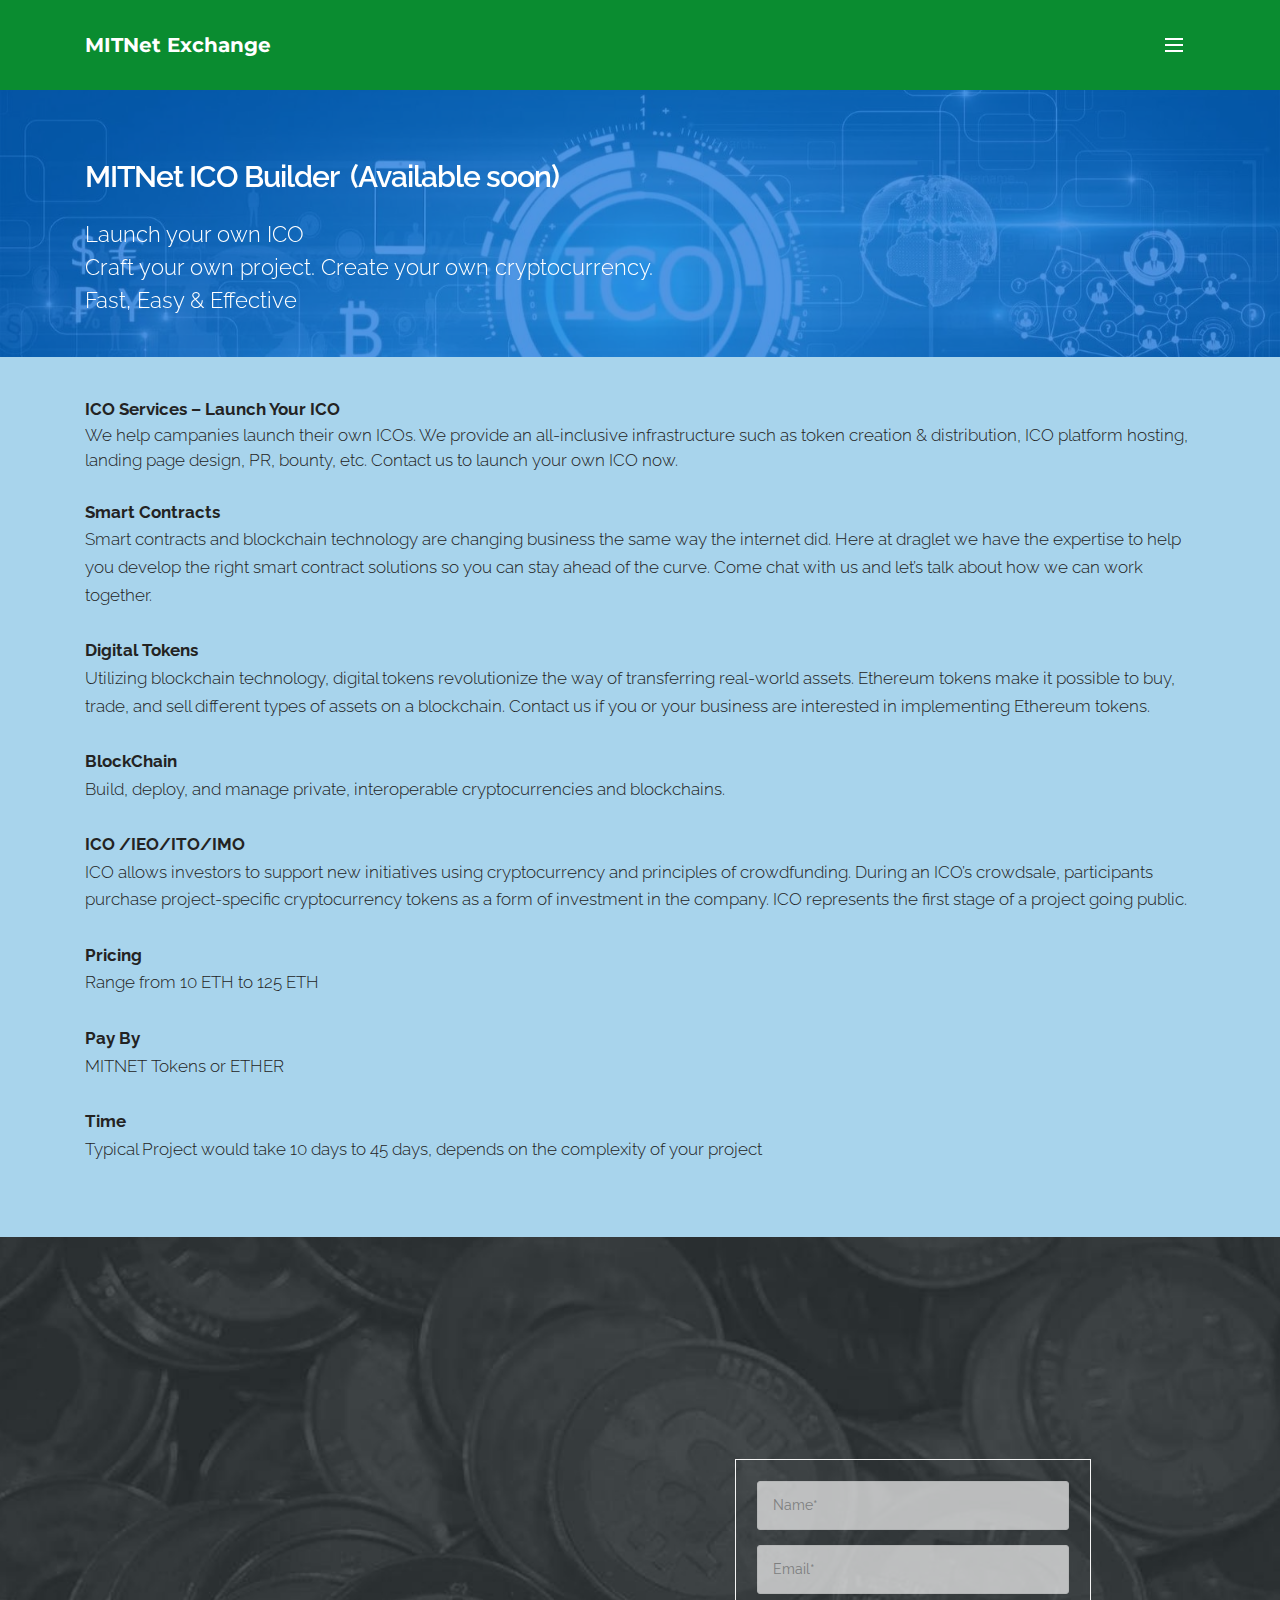
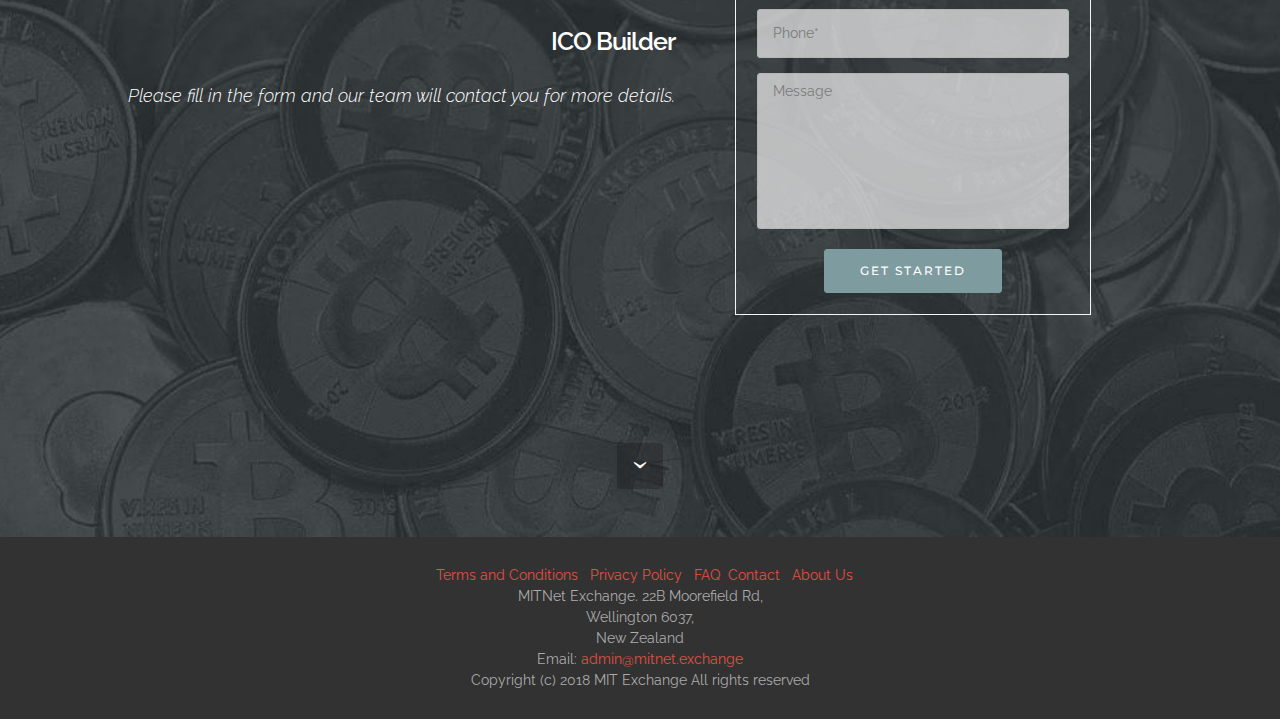
<file: page6.html>
<!DOCTYPE html>
<html>
<head>
  <!-- Site made with Mobirise Website Builder v4.4.1, https://mobirise.com -->
  <meta charset="UTF-8">
  <meta http-equiv="X-UA-Compatible" content="IE=edge">
  <meta name="generator" content="Mobirise v4.4.1, mobirise.com">
  <meta name="viewport" content="width=device-width, initial-scale=1">
  <link rel="shortcut icon" href="assets/images/logo-bitnet-105x106.png" type="image/x-icon">
  <meta name="description" content="Website Creator Description">
  <title>ICO Builder (Beta)</title>
  <link rel="stylesheet" href="https://fonts.googleapis.com/css?family=Montserrat:400,700">
  <link rel="stylesheet" href="https://fonts.googleapis.com/css?family=Raleway:100,100i,200,200i,300,300i,400,400i,500,500i,600,600i,700,700i,800,800i,900,900i">
  <link rel="stylesheet" href="https://fonts.googleapis.com/css?family=Lora:400,700,400italic,700italic&subset=latin">
  <link rel="stylesheet" href="assets/bootstrap-material-design-font/css/material.css">
  <link rel="stylesheet" href="assets/tether/tether.min.css">
  <link rel="stylesheet" href="assets/bootstrap/css/bootstrap.min.css">
  <link rel="stylesheet" href="assets/soundcloud-plugin/style.css">
  <link rel="stylesheet" href="assets/dropdown/css/style.css">
  <link rel="stylesheet" href="assets/theme/css/style.css">
  <link rel="stylesheet" href="assets/mobirise3-blocks-plugin/css/style.css">
  <link rel="stylesheet" href="assets/mobirise/css/mbr-additional.css" type="text/css">
  
  
  
</head>
<body>
<section id="ext_menu-2d" data-rv-view="275">

    <nav class="navbar navbar-dropdown navbar-fixed-top">
        <div class="container">

            <div class="mbr-table">
                <div class="mbr-table-cell">

                    <div class="navbar-brand">
                        
                        <a class="navbar-caption" href="index.html">MITNet Exchange</a>
                    </div>

                </div>
                <div class="mbr-table-cell">

                    <button class="navbar-toggler pull-xs-right" type="button" data-toggle="collapse" data-target="#exCollapsingNavbar">
                        <div class="hamburger-icon"></div>
                    </button>

                    <ul class="nav-dropdown collapse pull-xs-right nav navbar-nav navbar-toggleable-xl" id="exCollapsingNavbar"><li class="nav-item"><a class="nav-link link" href="index.html">Home</a></li><li class="nav-item"><a class="nav-link link" href="page6.html">ICO Builder (Beta)</a></li><li class="nav-item"><a class="nav-link link" href="page7.html">Local Exchange (Beta)</a></li><li class="nav-item"><a class="nav-link link" href="page2.html">About Us</a></li><li class="nav-item"><a class="nav-link link" href="page1.html">FAQ</a></li><li class="nav-item"><a class="nav-link link" href="page3.html">Contact</a></li><li class="nav-item"><a class="nav-link link" href="index.html#extTable1-k">Investment</a></li><li class="nav-item nav-btn"><a class="nav-link btn btn-primary" href="https://mitnet.exchange">MITNet Instant Exchange</a></li></ul>
                    <button hidden="" class="navbar-toggler navbar-close" type="button" data-toggle="collapse" data-target="#exCollapsingNavbar">
                        <div class="close-icon"></div>
                    </button>

                </div>
            </div>

        </div>
    </nav>

</section>

<section class="engine"><a href="https://mobirise.co/f">free bootstrap builder</a></section><section class="mbr-section mbr-parallax-background mbr-after-navbar" id="content5-2f" data-rv-view="272" style="background-image: url(assets/images/1-d5rchcodw4fyjakhtgo5ha-1600x1000.jpg); padding-top: 160px; padding-bottom: 40px;">

    <div class="mbr-overlay" style="opacity: 0.7; background-color: rgb(5, 106, 217);">
    </div>

    <div class="container">
        <h3 class="mbr-section-title display-2">MITNet ICO Builder &nbsp;(Available soon)<br></h3>
        <div class="lead">Launch your own ICO
<div>Craft your own project. Create your own cryptocurrency.</div><div>Fast, Easy &amp; Effective</div></div>
    </div>

</section>

<section class="mbr-section article mbr-section__container" id="content1-2h" data-rv-view="277" style="background-color: rgb(168, 212, 236); padding-top: 40px; padding-bottom: 20px;">

    <div class="container">
        <div class="row">
            <div class="col-xs-12 lead"><p><strong>ICO Services – Launch Your ICO
</strong></p><p>We help campanies launch their own ICOs. We provide an all-inclusive infrastructure such as token creation &amp; distribution, ICO platform hosting, landing page design, PR, bounty, etc. Contact us to launch your own ICO now.</p><p><strong><br></strong></p><p><strong>Smart Contracts
</strong></p><div><span style="font-size: 1.07rem;">Smart contracts and blockchain technology are changing business the same way the internet did. Here at draglet we have the expertise to help you develop the right smart contract solutions so you can stay ahead of the curve. Come chat with us and let’s talk about how we can work together.</span></div><div><span style="font-size: 1.07rem;"><br></span></div><div><span style="font-size: 1.07rem;"><strong>Digital Tokens
</strong></span></div><div><span style="font-size: 1.07rem;">Utilizing blockchain technology, digital tokens revolutionize the way of transferring real-world assets. Ethereum tokens make it possible to buy, trade, and sell different types of assets on a blockchain. Contact us if you or your business are interested in implementing Ethereum tokens.</span></div><div><span style="font-size: 1.07rem;"><br></span></div><div><span style="font-size: 1.07rem;"><strong>BlockChain</strong></span></div><div><span style="font-size: 1.07rem;">Build, deploy, and manage&nbsp;</span><span style="font-size: 1.07rem;">private, interoperable </span><span style="font-size: 1.07rem;">cryptocurrencies and blockchains.</span></div><div><span style="font-size: 1.07rem;"><br></span></div><div><span style="font-size: 1.07rem;"><strong>ICO
/IEO/ITO/IMO</strong></span></div><div><span style="font-size: 1.07rem;">ICO allows investors to support new initiatives using cryptocurrency and principles of crowdfunding. During an ICO’s crowdsale, participants purchase project-specific cryptocurrency tokens as a form of investment in the company. ICO represents the first stage of a project going public.</span></div><div><span style="font-size: 1.07rem;"><br></span></div><div><span style="font-size: 1.07rem;"><strong>Pricing</strong></span></div><div><span style="font-size: 1.07rem;">Range from 10 ETH to 125 ETH</span></div><div><span style="font-size: 1.07rem;"><br></span></div><div><span style="font-size: 1.07rem;"><strong>Pay By</strong></span></div><div><span style="font-size: 1.07rem;">MITNET Tokens or ETHER</span></div><div><span style="font-size: 1.07rem;"><br></span></div><div><span style="font-size: 1.07rem;"><strong>Time</strong></span></div><div><span style="font-size: 1.07rem;">Typical Project would take 10 days to 45 days, depends on the complexity of your project</span></div><div><span style="font-size: 1.07rem;"><br></span><br></div><p></p></div>
        </div>
    </div>

</section>

<section class="mbr-section mbr-section-hero mbr-section-full extHeader10" id="extHeader10-2i" data-rv-view="279" style="background-image: url(assets/images/bg4-1400x710.jpg);">

    <div class="mbr-overlay" style="opacity: 0.1; background-color: rgb(168, 212, 236);">
    </div>

    <div class="mbr-table mbr-table-full">
        <div class="mbr-table-cell">

            <div class="container">
                <div class="mbr-section row">
                    <div class="mbr-table-md-up">
                        
                        
                        

                        <div class="mbr-table-cell mbr-right-padding-md-up col-md-7 text-xs-center text-md-right">

                            <h3 class="mbr-section-title display-2">ICO Builder</h3>

                            <div class="mbr-section-text lead">
                                <p>Please fill in the form and our team will contact you for more details.</p>
                            </div>

                            

                        </div>
                        <div class="form-table mbr-valign-top col-md-9  formblock" data-form-type="formoid">
                            <div data-form-alert="true">
                                <div hidden="" data-form-alert-success="true" class="alert alert-form alert-success text-xs-center">Thanks for filling out form!</div>
                            </div>
                            <form action="https://mobirise.com/" method="post" data-form-title="ICO Builder">
                                <input type="hidden" value="UO76/N7TcOJdSMWYGklD/8DcOSFbqnHGT3xRwfOrknZTRgOZNU6bX2Bgt2L0kYl1+xHeN1NNLlF7MRM24m6MhjZ+A4+C66HxosqWiH7RmXhhMa5HluFjIFnl/9M3tl8I" data-form-email="true">

                                    <div class="col-xs-12">
                                         <input type="text" class="form-control" name="name" required="" data-form-field="Name" placeholder="Name*">
                                    </div>

                                    <div class="col-xs-12"> 
                                         <input type="text" class="form-control" name="email" required="" data-form-field="Email" placeholder="Email*">    
                                    </div>

                                    <div class="col-xs-12">
                                         <input type="text" class="form-control" name="phone" required="" data-form-field="Phone" placeholder="Phone*">
                                    </div>

                                    <div class="col-xs-12">
                                        <textarea class="form-control" name="message" rows="7" data-form-field="Message" style="resize:none" placeholder="Message"></textarea>
                                    </div>
                                <div class="col-xs-12" style="margin-top: 10px; text-align: center"><button type="submit" class="btn btn-info">GET STARTED</button></div>
                            </form>
                        </div>

                    </div>
                </div>
            </div>

        </div>
    </div>

    <div class="mbr-arrow mbr-arrow-floating hidden-sm-down" aria-hidden="true"><a href="#footer1-2e"><i class="mbr-arrow-icon"></i></a></div>

</section>

<footer class="mbr-small-footer mbr-section mbr-section-nopadding" id="footer1-2e" data-rv-view="289" style="background-color: rgb(50, 50, 50); padding-top: 1.75rem; padding-bottom: 1.75rem;">
    
    <div class="container text-xs-center">
        <p>&nbsp;&nbsp;<a href="page4.html">Terms and Conditions</a>&nbsp; &nbsp;<a href="page5.html">Privacy Policy</a>&nbsp; &nbsp;<a href="page1.html">FAQ</a>&nbsp;&nbsp;<a href="page3.html">Contact</a>&nbsp; &nbsp;<a href="page2.html">About Us</a><br>MITNet Exchange. 22B Moorefield Rd,
<br>Wellington 6037,
<br>New Zealand<br>Email: <a href="mailto:admin@mitnet.exchange">admin@mitnet.exchange</a><br>Copyright (c) 2018 MIT Exchange&nbsp;All rights reserved</p>
    </div>
</footer>


  <script src="assets/web/assets/jquery/jquery.min.js"></script>
  <script src="assets/tether/tether.min.js"></script>
  <script src="assets/bootstrap/js/bootstrap.min.js"></script>
  <script src="assets/touch-swipe/jquery.touch-swipe.min.js"></script>
  <script src="assets/smooth-scroll/smooth-scroll.js"></script>
  <script src="assets/jarallax/jarallax.js"></script>
  <script src="assets/dropdown/js/script.min.js"></script>
  <script src="assets/theme/js/script.js"></script>
  <script src="assets/mobirise3-blocks-plugin/js/script.js"></script>
  <script src="assets/formoid/formoid.min.js"></script>
  
  
</body>
</html>
</file>
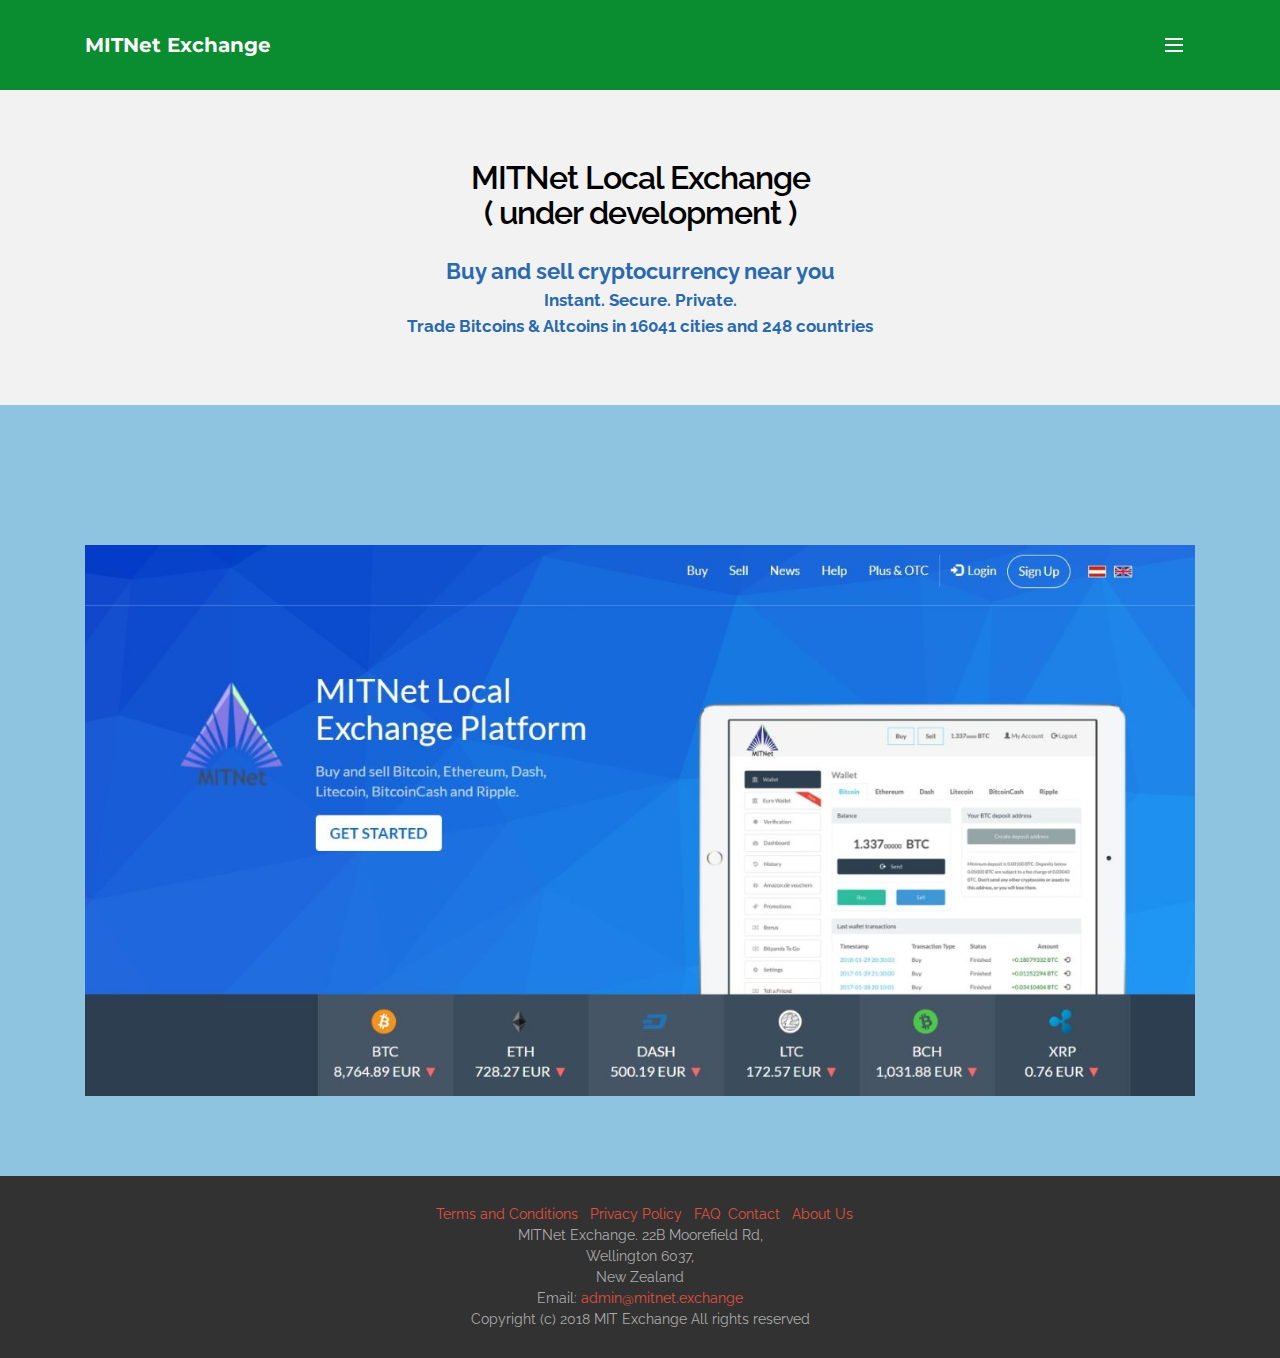
<file: page7.html>
<!DOCTYPE html>
<html>
<head>
  <!-- Site made with Mobirise Website Builder v4.4.1, https://mobirise.com -->
  <meta charset="UTF-8">
  <meta http-equiv="X-UA-Compatible" content="IE=edge">
  <meta name="generator" content="Mobirise v4.4.1, mobirise.com">
  <meta name="viewport" content="width=device-width, initial-scale=1">
  <link rel="shortcut icon" href="assets/images/logo-bitnet-105x106.png" type="image/x-icon">
  <meta name="description" content="Web Page Creator Description">
  <title>Local Exchange (Beta)</title>
  <link rel="stylesheet" href="https://fonts.googleapis.com/css?family=Montserrat:400,700">
  <link rel="stylesheet" href="https://fonts.googleapis.com/css?family=Raleway:100,100i,200,200i,300,300i,400,400i,500,500i,600,600i,700,700i,800,800i,900,900i">
  <link rel="stylesheet" href="https://fonts.googleapis.com/css?family=Lora:400,700,400italic,700italic&subset=latin">
  <link rel="stylesheet" href="assets/bootstrap-material-design-font/css/material.css">
  <link rel="stylesheet" href="assets/tether/tether.min.css">
  <link rel="stylesheet" href="assets/bootstrap/css/bootstrap.min.css">
  <link rel="stylesheet" href="assets/soundcloud-plugin/style.css">
  <link rel="stylesheet" href="assets/dropdown/css/style.css">
  <link rel="stylesheet" href="assets/theme/css/style.css">
  <link rel="stylesheet" href="assets/mobirise/css/mbr-additional.css" type="text/css">
  
  
  
</head>
<body>
<section id="ext_menu-2j" data-rv-view="291">

    <nav class="navbar navbar-dropdown navbar-fixed-top">
        <div class="container">

            <div class="mbr-table">
                <div class="mbr-table-cell">

                    <div class="navbar-brand">
                        
                        <a class="navbar-caption" href="index.html">MITNet Exchange</a>
                    </div>

                </div>
                <div class="mbr-table-cell">

                    <button class="navbar-toggler pull-xs-right" type="button" data-toggle="collapse" data-target="#exCollapsingNavbar">
                        <div class="hamburger-icon"></div>
                    </button>

                    <ul class="nav-dropdown collapse pull-xs-right nav navbar-nav navbar-toggleable-xl" id="exCollapsingNavbar"><li class="nav-item"><a class="nav-link link" href="index.html">Home</a></li><li class="nav-item"><a class="nav-link link" href="page6.html">ICO Builder (Beta)</a></li><li class="nav-item"><a class="nav-link link" href="page7.html">Local Exchange (Beta)</a></li><li class="nav-item"><a class="nav-link link" href="page2.html">About Us</a></li><li class="nav-item"><a class="nav-link link" href="page1.html">FAQ</a></li><li class="nav-item"><a class="nav-link link" href="page3.html">Contact</a></li><li class="nav-item"><a class="nav-link link" href="index.html#extTable1-k">Investment</a></li><li class="nav-item nav-btn"><a class="nav-link btn btn-primary" href="https://mitnet.exchange">MITNet Instant Exchange</a></li></ul>
                    <button hidden="" class="navbar-toggler navbar-close" type="button" data-toggle="collapse" data-target="#exCollapsingNavbar">
                        <div class="close-icon"></div>
                    </button>

                </div>
            </div>

        </div>
    </nav>

</section>

<section class="engine"><a href="https://mobirise.co/q">bootstrap slideshow</a></section><section class="mbr-section article mbr-after-navbar" id="msg-box3-2p" data-rv-view="295" style="background-color: rgb(242, 242, 242); padding-top: 160px; padding-bottom: 40px;">

    
    <div class="container">
        <div class="row">
            <div class="col-md-8 col-md-offset-2 text-xs-center">
                <h3 class="mbr-section-title display-2">MITNet Local Exchange<br>( under development )</h3>
                <div class="lead"><p><strong>Buy and sell cryptocurrency near you<br></strong></p><div><strong>Instant. Secure. Private.
</strong></div><div><strong>Trade Bitcoins &amp; Altcoins in 16041 cities and 248 countries</strong></div><p></p></div>
                
            </div>
        </div>
    </div>

</section>

<section class="mbr-section mbr-section__container" id="image2-2l" data-rv-view="298" style="background-color: rgb(143, 196, 225); padding-top: 140px; padding-bottom: 80px;">
    <div class="container">
        <div class="row">
            <div class="col-xs-12">
                <figure class="mbr-figure">
                    <div><img src="assets/images/local-exchange2-1400x695.jpg"></div>

                    

                </figure>
            </div>
        </div>
    </div>
</section>

<footer class="mbr-small-footer mbr-section mbr-section-nopadding" id="footer1-2k" data-rv-view="293" style="background-color: rgb(50, 50, 50); padding-top: 1.75rem; padding-bottom: 1.75rem;">
    
    <div class="container text-xs-center">
        <p>&nbsp;&nbsp;<a href="page4.html">Terms and Conditions</a>&nbsp; &nbsp;<a href="page5.html">Privacy Policy</a>&nbsp; &nbsp;<a href="page1.html">FAQ</a>&nbsp;&nbsp;<a href="page3.html">Contact</a>&nbsp; &nbsp;<a href="page2.html">About Us</a><br>MITNet Exchange. 22B Moorefield Rd,
<br>Wellington 6037,
<br>New Zealand<br>Email: <a href="mailto:admin@mitnet.exchange">admin@mitnet.exchange</a><br>Copyright (c) 2018 MIT Exchange&nbsp;All rights reserved</p>
    </div>
</footer>


  <script src="assets/web/assets/jquery/jquery.min.js"></script>
  <script src="assets/tether/tether.min.js"></script>
  <script src="assets/bootstrap/js/bootstrap.min.js"></script>
  <script src="assets/touch-swipe/jquery.touch-swipe.min.js"></script>
  <script src="assets/smooth-scroll/smooth-scroll.js"></script>
  <script src="assets/dropdown/js/script.min.js"></script>
  <script src="assets/theme/js/script.js"></script>
  
  
</body>
</html>
</file>
<file: assets/bootstrap-material-design-font/css/material.css>
@font-face {
  font-family: 'Material-Design-Icons';
  src: url('../fonts/Material-Design-Icons.eot?3ocs8m');
  src: url('../fonts/Material-Design-Icons.eot?#iefix3ocs8m') format('embedded-opentype'), url('../fonts/Material-Design-Icons.woff?3ocs8m') format('woff'), url('../fonts/Material-Design-Icons.ttf?3ocs8m') format('truetype'), url('../fonts/Material-Design-Icons.svg?3ocs8m#Material-Design-Icons') format('svg');
  font-weight: normal;
  font-style: normal;
}
[class^="mdi-"],
[class*="mdi-"] {
  speak: none;
  display: inline-block;
  font-style: normal;
  font-variant:normal;
  font-weight:normal;
  /*font-size:24px;*/
  line-height:1;
  font-family:'Material-Design-Icons' !important;
  text-rendering: auto;
  
  -webkit-font-smoothing: antialiased;
  -moz-osx-font-smoothing: grayscale;
  -webkit-transform: translate(0, 0);
      -ms-transform: translate(0, 0);
          transform: translate(0, 0);
}
[class^="mdi-"]:before,
[class*="mdi-"]:before {
  display: inline-block;
  speak: none;
  text-decoration: inherit;
}
[class^="mdi-"].pull-left,
[class*="mdi-"].pull-left {
  margin-right: .3em;
}
[class^="mdi-"].pull-right,
[class*="mdi-"].pull-right {
  margin-left: .3em;
}
[class^="mdi-"].mdi-lg:before,
[class*="mdi-"].mdi-lg:before,
[class^="mdi-"].mdi-lg:after,
[class*="mdi-"].mdi-lg:after {
  font-size: 1.33333333em;
  line-height: 0.75em;
  vertical-align: -15%;
}
[class^="mdi-"].mdi-2x:before,
[class*="mdi-"].mdi-2x:before,
[class^="mdi-"].mdi-2x:after,
[class*="mdi-"].mdi-2x:after {
  font-size: 2em;
}
[class^="mdi-"].mdi-3x:before,
[class*="mdi-"].mdi-3x:before,
[class^="mdi-"].mdi-3x:after,
[class*="mdi-"].mdi-3x:after {
  font-size: 3em;
}
[class^="mdi-"].mdi-4x:before,
[class*="mdi-"].mdi-4x:before,
[class^="mdi-"].mdi-4x:after,
[class*="mdi-"].mdi-4x:after {
  font-size: 4em;
}
[class^="mdi-"].mdi-5x:before,
[class*="mdi-"].mdi-5x:before,
[class^="mdi-"].mdi-5x:after,
[class*="mdi-"].mdi-5x:after {
  font-size: 5em;
}
[class^="mdi-device-signal-cellular-"]:after,
[class^="mdi-device-battery-"]:after,
[class^="mdi-device-battery-charging-"]:after,
[class^="mdi-device-signal-cellular-connected-no-internet-"]:after,
[class^="mdi-device-signal-wifi-"]:after,
[class^="mdi-device-signal-wifi-statusbar-not-connected"]:after,
.mdi-device-network-wifi:after {
  opacity: .3;
  position: absolute;
  left: 0;
  top: 0;
  z-index: 1;
  display: inline-block;
  speak: none;
  text-decoration: inherit;
}
[class^="mdi-device-signal-cellular-"]:after {
  content: "\e758";
}
[class^="mdi-device-battery-"]:after {
  content: "\e735";
}
[class^="mdi-device-battery-charging-"]:after {
  content: "\e733";
}
[class^="mdi-device-signal-cellular-connected-no-internet-"]:after {
  content: "\e75d";
}
[class^="mdi-device-signal-wifi-"]:after,
.mdi-device-network-wifi:after {
  content: "\e765";
}
[class^="mdi-device-signal-wifi-statusbasr-not-connected"]:after {
  content: "\e8f7";
}
.mdi-device-signal-cellular-off:after,
.mdi-device-signal-cellular-null:after,
.mdi-device-signal-cellular-no-sim:after,
.mdi-device-signal-wifi-off:after,
.mdi-device-signal-wifi-4-bar:after,
.mdi-device-signal-cellular-4-bar:after,
.mdi-device-battery-alert:after,
.mdi-device-signal-cellular-connected-no-internet-4-bar:after,
.mdi-device-battery-std:after,
.mdi-device-battery-full .mdi-device-battery-unknown:after {
  content: "";
}
.mdi-fw {
  width: 1.28571429em;
  text-align: center;
}
.mdi-ul {
  padding-left: 0;
  margin-left: 2.14285714em;
  list-style-type: none;
}
.mdi-ul > li {
  position: relative;
}
.mdi-li {
  position: absolute;
  left: -2.14285714em;
  width: 2.14285714em;
  top: 0.14285714em;
  text-align: center;
}
.mdi-li.mdi-lg {
  left: -1.85714286em;
}
.mdi-border {
  padding: .2em .25em .15em;
  border: solid 0.08em #eeeeee;
  border-radius: .1em;
}
.mdi-spin {
  -webkit-animation: mdi-spin 2s infinite linear;
  animation: mdi-spin 2s infinite linear;
  -webkit-transform-origin: 50% 50%;
  -ms-transform-origin: 50% 50%;
      transform-origin: 50% 50%;
}
.mdi-pulse {
  -webkit-animation: mdi-spin 1s steps(8) infinite;
  animation: mdi-spin 1s steps(8) infinite;
  -webkit-transform-origin: 50% 50%;
  -ms-transform-origin: 50% 50%;
      transform-origin: 50% 50%;
}
@-webkit-keyframes mdi-spin {
  0% {
    -webkit-transform: rotate(0deg);
    transform: rotate(0deg);
  }
  100% {
    -webkit-transform: rotate(359deg);
    transform: rotate(359deg);
  }
}
@keyframes mdi-spin {
  0% {
    -webkit-transform: rotate(0deg);
    transform: rotate(0deg);
  }
  100% {
    -webkit-transform: rotate(359deg);
    transform: rotate(359deg);
  }
}
.mdi-rotate-90 {
  filter: progid:DXImageTransform.Microsoft.BasicImage(rotation=1);
  -webkit-transform: rotate(90deg);
  -ms-transform: rotate(90deg);
  transform: rotate(90deg);
}
.mdi-rotate-180 {
  filter: progid:DXImageTransform.Microsoft.BasicImage(rotation=2);
  -webkit-transform: rotate(180deg);
  -ms-transform: rotate(180deg);
  transform: rotate(180deg);
}
.mdi-rotate-270 {
  filter: progid:DXImageTransform.Microsoft.BasicImage(rotation=3);
  -webkit-transform: rotate(270deg);
  -ms-transform: rotate(270deg);
  transform: rotate(270deg);
}
.mdi-flip-horizontal {
  filter: progid:DXImageTransform.Microsoft.BasicImage(rotation=0, mirror=1);
  -webkit-transform: scale(-1, 1);
  -ms-transform: scale(-1, 1);
  transform: scale(-1, 1);
}
.mdi-flip-vertical {
  filter: progid:DXImageTransform.Microsoft.BasicImage(rotation=2, mirror=1);
  -webkit-transform: scale(1, -1);
  -ms-transform: scale(1, -1);
  transform: scale(1, -1);
}
:root .mdi-rotate-90,
:root .mdi-rotate-180,
:root .mdi-rotate-270,
:root .mdi-flip-horizontal,
:root .mdi-flip-vertical {
  -webkit-filter: none;
          filter: none;
}
.mdi-stack {
  position: relative;
  display: inline-block;
  width: 2em;
  height: 2em;
  line-height: 2em;
  vertical-align: middle;
}
.mdi-stack-1x,
.mdi-stack-2x {
  position: absolute;
  left: 0;
  width: 100%;
  text-align: center;
}
.mdi-stack-1x {
  line-height: inherit;
}
.mdi-stack-2x {
  font-size: 2em;
}
.mdi-inverse {
  color: #ffffff;
}
/* Start Icons */
.mdi-action-3d-rotation:before {
  content: "\e600";
}
.mdi-action-accessibility:before {
  content: "\e601";
}
.mdi-action-account-balance-wallet:before {
  content: "\e602";
}
.mdi-action-account-balance:before {
  content: "\e603";
}
.mdi-action-account-box:before {
  content: "\e604";
}
.mdi-action-account-child:before {
  content: "\e605";
}
.mdi-action-account-circle:before {
  content: "\e606";
}
.mdi-action-add-shopping-cart:before {
  content: "\e607";
}
.mdi-action-alarm-add:before {
  content: "\e608";
}
.mdi-action-alarm-off:before {
  content: "\e609";
}
.mdi-action-alarm-on:before {
  content: "\e60a";
}
.mdi-action-alarm:before {
  content: "\e60b";
}
.mdi-action-android:before {
  content: "\e60c";
}
.mdi-action-announcement:before {
  content: "\e60d";
}
.mdi-action-aspect-ratio:before {
  content: "\e60e";
}
.mdi-action-assessment:before {
  content: "\e60f";
}
.mdi-action-assignment-ind:before {
  content: "\e610";
}
.mdi-action-assignment-late:before {
  content: "\e611";
}
.mdi-action-assignment-return:before {
  content: "\e612";
}
.mdi-action-assignment-returned:before {
  content: "\e613";
}
.mdi-action-assignment-turned-in:before {
  content: "\e614";
}
.mdi-action-assignment:before {
  content: "\e615";
}
.mdi-action-autorenew:before {
  content: "\e616";
}
.mdi-action-backup:before {
  content: "\e617";
}
.mdi-action-book:before {
  content: "\e618";
}
.mdi-action-bookmark-outline:before {
  content: "\e619";
}
.mdi-action-bookmark:before {
  content: "\e61a";
}
.mdi-action-bug-report:before {
  content: "\e61b";
}
.mdi-action-cached:before {
  content: "\e61c";
}
.mdi-action-check-circle:before {
  content: "\e61d";
}
.mdi-action-class:before {
  content: "\e61e";
}
.mdi-action-credit-card:before {
  content: "\e61f";
}
.mdi-action-dashboard:before {
  content: "\e620";
}
.mdi-action-delete:before {
  content: "\e621";
}
.mdi-action-description:before {
  content: "\e622";
}
.mdi-action-dns:before {
  content: "\e623";
}
.mdi-action-done-all:before {
  content: "\e624";
}
.mdi-action-done:before {
  content: "\e625";
}
.mdi-action-event:before {
  content: "\e626";
}
.mdi-action-exit-to-app:before {
  content: "\e627";
}
.mdi-action-explore:before {
  content: "\e628";
}
.mdi-action-extension:before {
  content: "\e629";
}
.mdi-action-face-unlock:before {
  content: "\e62a";
}
.mdi-action-favorite-outline:before {
  content: "\e62b";
}
.mdi-action-favorite:before {
  content: "\e62c";
}
.mdi-action-find-in-page:before {
  content: "\e62d";
}
.mdi-action-find-replace:before {
  content: "\e62e";
}
.mdi-action-flip-to-back:before {
  content: "\e62f";
}
.mdi-action-flip-to-front:before {
  content: "\e630";
}
.mdi-action-get-app:before {
  content: "\e631";
}
.mdi-action-grade:before {
  content: "\e632";
}
.mdi-action-group-work:before {
  content: "\e633";
}
.mdi-action-help:before {
  content: "\e634";
}
.mdi-action-highlight-remove:before {
  content: "\e635";
}
.mdi-action-history:before {
  content: "\e636";
}
.mdi-action-home:before {
  content: "\e637";
}
.mdi-action-https:before {
  content: "\e638";
}
.mdi-action-info-outline:before {
  content: "\e639";
}
.mdi-action-info:before {
  content: "\e63a";
}
.mdi-action-input:before {
  content: "\e63b";
}
.mdi-action-invert-colors:before {
  content: "\e63c";
}
.mdi-action-label-outline:before {
  content: "\e63d";
}
.mdi-action-label:before {
  content: "\e63e";
}
.mdi-action-language:before {
  content: "\e63f";
}
.mdi-action-launch:before {
  content: "\e640";
}
.mdi-action-list:before {
  content: "\e641";
}
.mdi-action-lock-open:before {
  content: "\e642";
}
.mdi-action-lock-outline:before {
  content: "\e643";
}
.mdi-action-lock:before {
  content: "\e644";
}
.mdi-action-loyalty:before {
  content: "\e645";
}
.mdi-action-markunread-mailbox:before {
  content: "\e646";
}
.mdi-action-note-add:before {
  content: "\e647";
}
.mdi-action-open-in-browser:before {
  content: "\e648";
}
.mdi-action-open-in-new:before {
  content: "\e649";
}
.mdi-action-open-with:before {
  content: "\e64a";
}
.mdi-action-pageview:before {
  content: "\e64b";
}
.mdi-action-payment:before {
  content: "\e64c";
}
.mdi-action-perm-camera-mic:before {
  content: "\e64d";
}
.mdi-action-perm-contact-cal:before {
  content: "\e64e";
}
.mdi-action-perm-data-setting:before {
  content: "\e64f";
}
.mdi-action-perm-device-info:before {
  content: "\e650";
}
.mdi-action-perm-identity:before {
  content: "\e651";
}
.mdi-action-perm-media:before {
  content: "\e652";
}
.mdi-action-perm-phone-msg:before {
  content: "\e653";
}
.mdi-action-perm-scan-wifi:before {
  content: "\e654";
}
.mdi-action-picture-in-picture:before {
  content: "\e655";
}
.mdi-action-polymer:before {
  content: "\e656";
}
.mdi-action-print:before {
  content: "\e657";
}
.mdi-action-query-builder:before {
  content: "\e658";
}
.mdi-action-question-answer:before {
  content: "\e659";
}
.mdi-action-receipt:before {
  content: "\e65a";
}
.mdi-action-redeem:before {
  content: "\e65b";
}
.mdi-action-reorder:before {
  content: "\e65c";
}
.mdi-action-report-problem:before {
  content: "\e65d";
}
.mdi-action-restore:before {
  content: "\e65e";
}
.mdi-action-room:before {
  content: "\e65f";
}
.mdi-action-schedule:before {
  content: "\e660";
}
.mdi-action-search:before {
  content: "\e661";
}
.mdi-action-settings-applications:before {
  content: "\e662";
}
.mdi-action-settings-backup-restore:before {
  content: "\e663";
}
.mdi-action-settings-bluetooth:before {
  content: "\e664";
}
.mdi-action-settings-cell:before {
  content: "\e665";
}
.mdi-action-settings-display:before {
  content: "\e666";
}
.mdi-action-settings-ethernet:before {
  content: "\e667";
}
.mdi-action-settings-input-antenna:before {
  content: "\e668";
}
.mdi-action-settings-input-component:before {
  content: "\e669";
}
.mdi-action-settings-input-composite:before {
  content: "\e66a";
}
.mdi-action-settings-input-hdmi:before {
  content: "\e66b";
}
.mdi-action-settings-input-svideo:before {
  content: "\e66c";
}
.mdi-action-settings-overscan:before {
  content: "\e66d";
}
.mdi-action-settings-phone:before {
  content: "\e66e";
}
.mdi-action-settings-power:before {
  content: "\e66f";
}
.mdi-action-settings-remote:before {
  content: "\e670";
}
.mdi-action-settings-voice:before {
  content: "\e671";
}
.mdi-action-settings:before {
  content: "\e672";
}
.mdi-action-shop-two:before {
  content: "\e673";
}
.mdi-action-shop:before {
  content: "\e674";
}
.mdi-action-shopping-basket:before {
  content: "\e675";
}
.mdi-action-shopping-cart:before {
  content: "\e676";
}
.mdi-action-speaker-notes:before {
  content: "\e677";
}
.mdi-action-spellcheck:before {
  content: "\e678";
}
.mdi-action-star-rate:before {
  content: "\e679";
}
.mdi-action-stars:before {
  content: "\e67a";
}
.mdi-action-store:before {
  content: "\e67b";
}
.mdi-action-subject:before {
  content: "\e67c";
}
.mdi-action-supervisor-account:before {
  content: "\e67d";
}
.mdi-action-swap-horiz:before {
  content: "\e67e";
}
.mdi-action-swap-vert-circle:before {
  content: "\e67f";
}
.mdi-action-swap-vert:before {
  content: "\e680";
}
.mdi-action-system-update-tv:before {
  content: "\e681";
}
.mdi-action-tab-unselected:before {
  content: "\e682";
}
.mdi-action-tab:before {
  content: "\e683";
}
.mdi-action-theaters:before {
  content: "\e684";
}
.mdi-action-thumb-down:before {
  content: "\e685";
}
.mdi-action-thumb-up:before {
  content: "\e686";
}
.mdi-action-thumbs-up-down:before {
  content: "\e687";
}
.mdi-action-toc:before {
  content: "\e688";
}
.mdi-action-today:before {
  content: "\e689";
}
.mdi-action-track-changes:before {
  content: "\e68a";
}
.mdi-action-translate:before {
  content: "\e68b";
}
.mdi-action-trending-down:before {
  content: "\e68c";
}
.mdi-action-trending-neutral:before {
  content: "\e68d";
}
.mdi-action-trending-up:before {
  content: "\e68e";
}
.mdi-action-turned-in-not:before {
  content: "\e68f";
}
.mdi-action-turned-in:before {
  content: "\e690";
}
.mdi-action-verified-user:before {
  content: "\e691";
}
.mdi-action-view-agenda:before {
  content: "\e692";
}
.mdi-action-view-array:before {
  content: "\e693";
}
.mdi-action-view-carousel:before {
  content: "\e694";
}
.mdi-action-view-column:before {
  content: "\e695";
}
.mdi-action-view-day:before {
  content: "\e696";
}
.mdi-action-view-headline:before {
  content: "\e697";
}
.mdi-action-view-list:before {
  content: "\e698";
}
.mdi-action-view-module:before {
  content: "\e699";
}
.mdi-action-view-quilt:before {
  content: "\e69a";
}
.mdi-action-view-stream:before {
  content: "\e69b";
}
.mdi-action-view-week:before {
  content: "\e69c";
}
.mdi-action-visibility-off:before {
  content: "\e69d";
}
.mdi-action-visibility:before {
  content: "\e69e";
}
.mdi-action-wallet-giftcard:before {
  content: "\e69f";
}
.mdi-action-wallet-membership:before {
  content: "\e6a0";
}
.mdi-action-wallet-travel:before {
  content: "\e6a1";
}
.mdi-action-work:before {
  content: "\e6a2";
}
.mdi-alert-error:before {
  content: "\e6a3";
}
.mdi-alert-warning:before {
  content: "\e6a4";
}
.mdi-av-album:before {
  content: "\e6a5";
}
.mdi-av-closed-caption:before {
  content: "\e6a6";
}
.mdi-av-equalizer:before {
  content: "\e6a7";
}
.mdi-av-explicit:before {
  content: "\e6a8";
}
.mdi-av-fast-forward:before {
  content: "\e6a9";
}
.mdi-av-fast-rewind:before {
  content: "\e6aa";
}
.mdi-av-games:before {
  content: "\e6ab";
}
.mdi-av-hearing:before {
  content: "\e6ac";
}
.mdi-av-high-quality:before {
  content: "\e6ad";
}
.mdi-av-loop:before {
  content: "\e6ae";
}
.mdi-av-mic-none:before {
  content: "\e6af";
}
.mdi-av-mic-off:before {
  content: "\e6b0";
}
.mdi-av-mic:before {
  content: "\e6b1";
}
.mdi-av-movie:before {
  content: "\e6b2";
}
.mdi-av-my-library-add:before {
  content: "\e6b3";
}
.mdi-av-my-library-books:before {
  content: "\e6b4";
}
.mdi-av-my-library-music:before {
  content: "\e6b5";
}
.mdi-av-new-releases:before {
  content: "\e6b6";
}
.mdi-av-not-interested:before {
  content: "\e6b7";
}
.mdi-av-pause-circle-fill:before {
  content: "\e6b8";
}
.mdi-av-pause-circle-outline:before {
  content: "\e6b9";
}
.mdi-av-pause:before {
  content: "\e6ba";
}
.mdi-av-play-arrow:before {
  content: "\e6bb";
}
.mdi-av-play-circle-fill:before {
  content: "\e6bc";
}
.mdi-av-play-circle-outline:before {
  content: "\e6bd";
}
.mdi-av-play-shopping-bag:before {
  content: "\e6be";
}
.mdi-av-playlist-add:before {
  content: "\e6bf";
}
.mdi-av-queue-music:before {
  content: "\e6c0";
}
.mdi-av-queue:before {
  content: "\e6c1";
}
.mdi-av-radio:before {
  content: "\e6c2";
}
.mdi-av-recent-actors:before {
  content: "\e6c3";
}
.mdi-av-repeat-one:before {
  content: "\e6c4";
}
.mdi-av-repeat:before {
  content: "\e6c5";
}
.mdi-av-replay:before {
  content: "\e6c6";
}
.mdi-av-shuffle:before {
  content: "\e6c7";
}
.mdi-av-skip-next:before {
  content: "\e6c8";
}
.mdi-av-skip-previous:before {
  content: "\e6c9";
}
.mdi-av-snooze:before {
  content: "\e6ca";
}
.mdi-av-stop:before {
  content: "\e6cb";
}
.mdi-av-subtitles:before {
  content: "\e6cc";
}
.mdi-av-surround-sound:before {
  content: "\e6cd";
}
.mdi-av-timer:before {
  content: "\e6ce";
}
.mdi-av-video-collection:before {
  content: "\e6cf";
}
.mdi-av-videocam-off:before {
  content: "\e6d0";
}
.mdi-av-videocam:before {
  content: "\e6d1";
}
.mdi-av-volume-down:before {
  content: "\e6d2";
}
.mdi-av-volume-mute:before {
  content: "\e6d3";
}
.mdi-av-volume-off:before {
  content: "\e6d4";
}
.mdi-av-volume-up:before {
  content: "\e6d5";
}
.mdi-av-web:before {
  content: "\e6d6";
}
.mdi-communication-business:before {
  content: "\e6d7";
}
.mdi-communication-call-end:before {
  content: "\e6d8";
}
.mdi-communication-call-made:before {
  content: "\e6d9";
}
.mdi-communication-call-merge:before {
  content: "\e6da";
}
.mdi-communication-call-missed:before {
  content: "\e6db";
}
.mdi-communication-call-received:before {
  content: "\e6dc";
}
.mdi-communication-call-split:before {
  content: "\e6dd";
}
.mdi-communication-call:before {
  content: "\e6de";
}
.mdi-communication-chat:before {
  content: "\e6df";
}
.mdi-communication-clear-all:before {
  content: "\e6e0";
}
.mdi-communication-comment:before {
  content: "\e6e1";
}
.mdi-communication-contacts:before {
  content: "\e6e2";
}
.mdi-communication-dialer-sip:before {
  content: "\e6e3";
}
.mdi-communication-dialpad:before {
  content: "\e6e4";
}
.mdi-communication-dnd-on:before {
  content: "\e6e5";
}
.mdi-communication-email:before {
  content: "\e6e6";
}
.mdi-communication-forum:before {
  content: "\e6e7";
}
.mdi-communication-import-export:before {
  content: "\e6e8";
}
.mdi-communication-invert-colors-off:before {
  content: "\e6e9";
}
.mdi-communication-invert-colors-on:before {
  content: "\e6ea";
}
.mdi-communication-live-help:before {
  content: "\e6eb";
}
.mdi-communication-location-off:before {
  content: "\e6ec";
}
.mdi-communication-location-on:before {
  content: "\e6ed";
}
.mdi-communication-message:before {
  content: "\e6ee";
}
.mdi-communication-messenger:before {
  content: "\e6ef";
}
.mdi-communication-no-sim:before {
  content: "\e6f0";
}
.mdi-communication-phone:before {
  content: "\e6f1";
}
.mdi-communication-portable-wifi-off:before {
  content: "\e6f2";
}
.mdi-communication-quick-contacts-dialer:before {
  content: "\e6f3";
}
.mdi-communication-quick-contacts-mail:before {
  content: "\e6f4";
}
.mdi-communication-ring-volume:before {
  content: "\e6f5";
}
.mdi-communication-stay-current-landscape:before {
  content: "\e6f6";
}
.mdi-communication-stay-current-portrait:before {
  content: "\e6f7";
}
.mdi-communication-stay-primary-landscape:before {
  content: "\e6f8";
}
.mdi-communication-stay-primary-portrait:before {
  content: "\e6f9";
}
.mdi-communication-swap-calls:before {
  content: "\e6fa";
}
.mdi-communication-textsms:before {
  content: "\e6fb";
}
.mdi-communication-voicemail:before {
  content: "\e6fc";
}
.mdi-communication-vpn-key:before {
  content: "\e6fd";
}
.mdi-content-add-box:before {
  content: "\e6fe";
}
.mdi-content-add-circle-outline:before {
  content: "\e6ff";
}
.mdi-content-add-circle:before {
  content: "\e700";
}
.mdi-content-add:before {
  content: "\e701";
}
.mdi-content-archive:before {
  content: "\e702";
}
.mdi-content-backspace:before {
  content: "\e703";
}
.mdi-content-block:before {
  content: "\e704";
}
.mdi-content-clear:before {
  content: "\e705";
}
.mdi-content-content-copy:before {
  content: "\e706";
}
.mdi-content-content-cut:before {
  content: "\e707";
}
.mdi-content-content-paste:before {
  content: "\e708";
}
.mdi-content-create:before {
  content: "\e709";
}
.mdi-content-drafts:before {
  content: "\e70a";
}
.mdi-content-filter-list:before {
  content: "\e70b";
}
.mdi-content-flag:before {
  content: "\e70c";
}
.mdi-content-forward:before {
  content: "\e70d";
}
.mdi-content-gesture:before {
  content: "\e70e";
}
.mdi-content-inbox:before {
  content: "\e70f";
}
.mdi-content-link:before {
  content: "\e710";
}
.mdi-content-mail:before {
  content: "\e711";
}
.mdi-content-markunread:before {
  content: "\e712";
}
.mdi-content-redo:before {
  content: "\e713";
}
.mdi-content-remove-circle-outline:before {
  content: "\e714";
}
.mdi-content-remove-circle:before {
  content: "\e715";
}
.mdi-content-remove:before {
  content: "\e716";
}
.mdi-content-reply-all:before {
  content: "\e717";
}
.mdi-content-reply:before {
  content: "\e718";
}
.mdi-content-report:before {
  content: "\e719";
}
.mdi-content-save:before {
  content: "\e71a";
}
.mdi-content-select-all:before {
  content: "\e71b";
}
.mdi-content-send:before {
  content: "\e71c";
}
.mdi-content-sort:before {
  content: "\e71d";
}
.mdi-content-text-format:before {
  content: "\e71e";
}
.mdi-content-undo:before {
  content: "\e71f";
}
.mdi-editor-attach-file:before {
  content: "\e776";
}
.mdi-editor-attach-money:before {
  content: "\e777";
}
.mdi-editor-border-all:before {
  content: "\e778";
}
.mdi-editor-border-bottom:before {
  content: "\e779";
}
.mdi-editor-border-clear:before {
  content: "\e77a";
}
.mdi-editor-border-color:before {
  content: "\e77b";
}
.mdi-editor-border-horizontal:before {
  content: "\e77c";
}
.mdi-editor-border-inner:before {
  content: "\e77d";
}
.mdi-editor-border-left:before {
  content: "\e77e";
}
.mdi-editor-border-outer:before {
  content: "\e77f";
}
.mdi-editor-border-right:before {
  content: "\e780";
}
.mdi-editor-border-style:before {
  content: "\e781";
}
.mdi-editor-border-top:before {
  content: "\e782";
}
.mdi-editor-border-vertical:before {
  content: "\e783";
}
.mdi-editor-format-align-center:before {
  content: "\e784";
}
.mdi-editor-format-align-justify:before {
  content: "\e785";
}
.mdi-editor-format-align-left:before {
  content: "\e786";
}
.mdi-editor-format-align-right:before {
  content: "\e787";
}
.mdi-editor-format-bold:before {
  content: "\e788";
}
.mdi-editor-format-clear:before {
  content: "\e789";
}
.mdi-editor-format-color-fill:before {
  content: "\e78a";
}
.mdi-editor-format-color-reset:before {
  content: "\e78b";
}
.mdi-editor-format-color-text:before {
  content: "\e78c";
}
.mdi-editor-format-indent-decrease:before {
  content: "\e78d";
}
.mdi-editor-format-indent-increase:before {
  content: "\e78e";
}
.mdi-editor-format-italic:before {
  content: "\e78f";
}
.mdi-editor-format-line-spacing:before {
  content: "\e790";
}
.mdi-editor-format-list-bulleted:before {
  content: "\e791";
}
.mdi-editor-format-list-numbered:before {
  content: "\e792";
}
.mdi-editor-format-paint:before {
  content: "\e793";
}
.mdi-editor-format-quote:before {
  content: "\e794";
}
.mdi-editor-format-size:before {
  content: "\e795";
}
.mdi-editor-format-strikethrough:before {
  content: "\e796";
}
.mdi-editor-format-textdirection-l-to-r:before {
  content: "\e797";
}
.mdi-editor-format-textdirection-r-to-l:before {
  content: "\e798";
}
.mdi-editor-format-underline:before {
  content: "\e799";
}
.mdi-editor-functions:before {
  content: "\e79a";
}
.mdi-editor-insert-chart:before {
  content: "\e79b";
}
.mdi-editor-insert-comment:before {
  content: "\e79c";
}
.mdi-editor-insert-drive-file:before {
  content: "\e79d";
}
.mdi-editor-insert-emoticon:before {
  content: "\e79e";
}
.mdi-editor-insert-invitation:before {
  content: "\e79f";
}
.mdi-editor-insert-link:before {
  content: "\e7a0";
}
.mdi-editor-insert-photo:before {
  content: "\e7a1";
}
.mdi-editor-merge-type:before {
  content: "\e7a2";
}
.mdi-editor-mode-comment:before {
  content: "\e7a3";
}
.mdi-editor-mode-edit:before {
  content: "\e7a4";
}
.mdi-editor-publish:before {
  content: "\e7a5";
}
.mdi-editor-vertical-align-bottom:before {
  content: "\e7a6";
}
.mdi-editor-vertical-align-center:before {
  content: "\e7a7";
}
.mdi-editor-vertical-align-top:before {
  content: "\e7a8";
}
.mdi-editor-wrap-text:before {
  content: "\e7a9";
}
.mdi-file-attachment:before {
  content: "\e7aa";
}
.mdi-file-cloud-circle:before {
  content: "\e7ab";
}
.mdi-file-cloud-done:before {
  content: "\e7ac";
}
.mdi-file-cloud-download:before {
  content: "\e7ad";
}
.mdi-file-cloud-off:before {
  content: "\e7ae";
}
.mdi-file-cloud-queue:before {
  content: "\e7af";
}
.mdi-file-cloud-upload:before {
  content: "\e7b0";
}
.mdi-file-cloud:before {
  content: "\e7b1";
}
.mdi-file-file-download:before {
  content: "\e7b2";
}
.mdi-file-file-upload:before {
  content: "\e7b3";
}
.mdi-file-folder-open:before {
  content: "\e7b4";
}
.mdi-file-folder-shared:before {
  content: "\e7b5";
}
.mdi-file-folder:before {
  content: "\e7b6";
}
.mdi-device-access-alarm:before {
  content: "\e720";
}
.mdi-device-access-alarms:before {
  content: "\e721";
}
.mdi-device-access-time:before {
  content: "\e722";
}
.mdi-device-add-alarm:before {
  content: "\e723";
}
.mdi-device-airplanemode-off:before {
  content: "\e724";
}
.mdi-device-airplanemode-on:before {
  content: "\e725";
}
.mdi-device-battery-20:before {
  content: "\e726";
}
.mdi-device-battery-30:before {
  content: "\e727";
}
.mdi-device-battery-50:before {
  content: "\e728";
}
.mdi-device-battery-60:before {
  content: "\e729";
}
.mdi-device-battery-80:before {
  content: "\e72a";
}
.mdi-device-battery-90:before {
  content: "\e72b";
}
.mdi-device-battery-alert:before {
  content: "\e72c";
}
.mdi-device-battery-charging-20:before {
  content: "\e72d";
}
.mdi-device-battery-charging-30:before {
  content: "\e72e";
}
.mdi-device-battery-charging-50:before {
  content: "\e72f";
}
.mdi-device-battery-charging-60:before {
  content: "\e730";
}
.mdi-device-battery-charging-80:before {
  content: "\e731";
}
.mdi-device-battery-charging-90:before {
  content: "\e732";
}
.mdi-device-battery-charging-full:before {
  content: "\e733";
}
.mdi-device-battery-full:before {
  content: "\e734";
}
.mdi-device-battery-std:before {
  content: "\e735";
}
.mdi-device-battery-unknown:before {
  content: "\e736";
}
.mdi-device-bluetooth-connected:before {
  content: "\e737";
}
.mdi-device-bluetooth-disabled:before {
  content: "\e738";
}
.mdi-device-bluetooth-searching:before {
  content: "\e739";
}
.mdi-device-bluetooth:before {
  content: "\e73a";
}
.mdi-device-brightness-auto:before {
  content: "\e73b";
}
.mdi-device-brightness-high:before {
  content: "\e73c";
}
.mdi-device-brightness-low:before {
  content: "\e73d";
}
.mdi-device-brightness-medium:before {
  content: "\e73e";
}
.mdi-device-data-usage:before {
  content: "\e73f";
}
.mdi-device-developer-mode:before {
  content: "\e740";
}
.mdi-device-devices:before {
  content: "\e741";
}
.mdi-device-dvr:before {
  content: "\e742";
}
.mdi-device-gps-fixed:before {
  content: "\e743";
}
.mdi-device-gps-not-fixed:before {
  content: "\e744";
}
.mdi-device-gps-off:before {
  content: "\e745";
}
.mdi-device-location-disabled:before {
  content: "\e746";
}
.mdi-device-location-searching:before {
  content: "\e747";
}
.mdi-device-multitrack-audio:before {
  content: "\e748";
}
.mdi-device-network-cell:before {
  content: "\e749";
}
.mdi-device-network-wifi:before {
  content: "\e74a";
}
.mdi-device-nfc:before {
  content: "\e74b";
}
.mdi-device-now-wallpaper:before {
  content: "\e74c";
}
.mdi-device-now-widgets:before {
  content: "\e74d";
}
.mdi-device-screen-lock-landscape:before {
  content: "\e74e";
}
.mdi-device-screen-lock-portrait:before {
  content: "\e74f";
}
.mdi-device-screen-lock-rotation:before {
  content: "\e750";
}
.mdi-device-screen-rotation:before {
  content: "\e751";
}
.mdi-device-sd-storage:before {
  content: "\e752";
}
.mdi-device-settings-system-daydream:before {
  content: "\e753";
}
.mdi-device-signal-cellular-0-bar:before {
  content: "\e754";
}
.mdi-device-signal-cellular-1-bar:before {
  content: "\e755";
}
.mdi-device-signal-cellular-2-bar:before {
  content: "\e756";
}
.mdi-device-signal-cellular-3-bar:before {
  content: "\e757";
}
.mdi-device-signal-cellular-4-bar:before {
  content: "\e758";
}
.mdi-signal-wifi-statusbar-connected-no-internet-after:before {
  content: "\e8f6";
}
.mdi-device-signal-cellular-connected-no-internet-0-bar:before {
  content: "\e759";
}
.mdi-device-signal-cellular-connected-no-internet-1-bar:before {
  content: "\e75a";
}
.mdi-device-signal-cellular-connected-no-internet-2-bar:before {
  content: "\e75b";
}
.mdi-device-signal-cellular-connected-no-internet-3-bar:before {
  content: "\e75c";
}
.mdi-device-signal-cellular-connected-no-internet-4-bar:before {
  content: "\e75d";
}
.mdi-device-signal-cellular-no-sim:before {
  content: "\e75e";
}
.mdi-device-signal-cellular-null:before {
  content: "\e75f";
}
.mdi-device-signal-cellular-off:before {
  content: "\e760";
}
.mdi-device-signal-wifi-0-bar:before {
  content: "\e761";
}
.mdi-device-signal-wifi-1-bar:before {
  content: "\e762";
}
.mdi-device-signal-wifi-2-bar:before {
  content: "\e763";
}
.mdi-device-signal-wifi-3-bar:before {
  content: "\e764";
}
.mdi-device-signal-wifi-4-bar:before {
  content: "\e765";
}
.mdi-device-signal-wifi-off:before {
  content: "\e766";
}
.mdi-device-signal-wifi-statusbar-1-bar:before {
  content: "\e767";
}
.mdi-device-signal-wifi-statusbar-2-bar:before {
  content: "\e768";
}
.mdi-device-signal-wifi-statusbar-3-bar:before {
  content: "\e769";
}
.mdi-device-signal-wifi-statusbar-4-bar:before {
  content: "\e76a";
}
.mdi-device-signal-wifi-statusbar-connected-no-internet-:before {
  content: "\e76b";
}
.mdi-device-signal-wifi-statusbar-connected-no-internet:before {
  content: "\e76f";
}
.mdi-device-signal-wifi-statusbar-connected-no-internet-2:before {
  content: "\e76c";
}
.mdi-device-signal-wifi-statusbar-connected-no-internet-3:before {
  content: "\e76d";
}
.mdi-device-signal-wifi-statusbar-connected-no-internet-4:before {
  content: "\e76e";
}
.mdi-signal-wifi-statusbar-not-connected-after:before {
  content: "\e8f7";
}
.mdi-device-signal-wifi-statusbar-not-connected:before {
  content: "\e770";
}
.mdi-device-signal-wifi-statusbar-null:before {
  content: "\e771";
}
.mdi-device-storage:before {
  content: "\e772";
}
.mdi-device-usb:before {
  content: "\e773";
}
.mdi-device-wifi-lock:before {
  content: "\e774";
}
.mdi-device-wifi-tethering:before {
  content: "\e775";
}
.mdi-hardware-cast-connected:before {
  content: "\e7b7";
}
.mdi-hardware-cast:before {
  content: "\e7b8";
}
.mdi-hardware-computer:before {
  content: "\e7b9";
}
.mdi-hardware-desktop-mac:before {
  content: "\e7ba";
}
.mdi-hardware-desktop-windows:before {
  content: "\e7bb";
}
.mdi-hardware-dock:before {
  content: "\e7bc";
}
.mdi-hardware-gamepad:before {
  content: "\e7bd";
}
.mdi-hardware-headset-mic:before {
  content: "\e7be";
}
.mdi-hardware-headset:before {
  content: "\e7bf";
}
.mdi-hardware-keyboard-alt:before {
  content: "\e7c0";
}
.mdi-hardware-keyboard-arrow-down:before {
  content: "\e7c1";
}
.mdi-hardware-keyboard-arrow-left:before {
  content: "\e7c2";
}
.mdi-hardware-keyboard-arrow-right:before {
  content: "\e7c3";
}
.mdi-hardware-keyboard-arrow-up:before {
  content: "\e7c4";
}
.mdi-hardware-keyboard-backspace:before {
  content: "\e7c5";
}
.mdi-hardware-keyboard-capslock:before {
  content: "\e7c6";
}
.mdi-hardware-keyboard-control:before {
  content: "\e7c7";
}
.mdi-hardware-keyboard-hide:before {
  content: "\e7c8";
}
.mdi-hardware-keyboard-return:before {
  content: "\e7c9";
}
.mdi-hardware-keyboard-tab:before {
  content: "\e7ca";
}
.mdi-hardware-keyboard-voice:before {
  content: "\e7cb";
}
.mdi-hardware-keyboard:before {
  content: "\e7cc";
}
.mdi-hardware-laptop-chromebook:before {
  content: "\e7cd";
}
.mdi-hardware-laptop-mac:before {
  content: "\e7ce";
}
.mdi-hardware-laptop-windows:before {
  content: "\e7cf";
}
.mdi-hardware-laptop:before {
  content: "\e7d0";
}
.mdi-hardware-memory:before {
  content: "\e7d1";
}
.mdi-hardware-mouse:before {
  content: "\e7d2";
}
.mdi-hardware-phone-android:before {
  content: "\e7d3";
}
.mdi-hardware-phone-iphone:before {
  content: "\e7d4";
}
.mdi-hardware-phonelink-off:before {
  content: "\e7d5";
}
.mdi-hardware-phonelink:before {
  content: "\e7d6";
}
.mdi-hardware-security:before {
  content: "\e7d7";
}
.mdi-hardware-sim-card:before {
  content: "\e7d8";
}
.mdi-hardware-smartphone:before {
  content: "\e7d9";
}
.mdi-hardware-speaker:before {
  content: "\e7da";
}
.mdi-hardware-tablet-android:before {
  content: "\e7db";
}
.mdi-hardware-tablet-mac:before {
  content: "\e7dc";
}
.mdi-hardware-tablet:before {
  content: "\e7dd";
}
.mdi-hardware-tv:before {
  content: "\e7de";
}
.mdi-hardware-watch:before {
  content: "\e7df";
}
.mdi-image-add-to-photos:before {
  content: "\e7e0";
}
.mdi-image-adjust:before {
  content: "\e7e1";
}
.mdi-image-assistant-photo:before {
  content: "\e7e2";
}
.mdi-image-audiotrack:before {
  content: "\e7e3";
}
.mdi-image-blur-circular:before {
  content: "\e7e4";
}
.mdi-image-blur-linear:before {
  content: "\e7e5";
}
.mdi-image-blur-off:before {
  content: "\e7e6";
}
.mdi-image-blur-on:before {
  content: "\e7e7";
}
.mdi-image-brightness-1:before {
  content: "\e7e8";
}
.mdi-image-brightness-2:before {
  content: "\e7e9";
}
.mdi-image-brightness-3:before {
  content: "\e7ea";
}
.mdi-image-brightness-4:before {
  content: "\e7eb";
}
.mdi-image-brightness-5:before {
  content: "\e7ec";
}
.mdi-image-brightness-6:before {
  content: "\e7ed";
}
.mdi-image-brightness-7:before {
  content: "\e7ee";
}
.mdi-image-brush:before {
  content: "\e7ef";
}
.mdi-image-camera-alt:before {
  content: "\e7f0";
}
.mdi-image-camera-front:before {
  content: "\e7f1";
}
.mdi-image-camera-rear:before {
  content: "\e7f2";
}
.mdi-image-camera-roll:before {
  content: "\e7f3";
}
.mdi-image-camera:before {
  content: "\e7f4";
}
.mdi-image-center-focus-strong:before {
  content: "\e7f5";
}
.mdi-image-center-focus-weak:before {
  content: "\e7f6";
}
.mdi-image-collections:before {
  content: "\e7f7";
}
.mdi-image-color-lens:before {
  content: "\e7f8";
}
.mdi-image-colorize:before {
  content: "\e7f9";
}
.mdi-image-compare:before {
  content: "\e7fa";
}
.mdi-image-control-point-duplicate:before {
  content: "\e7fb";
}
.mdi-image-control-point:before {
  content: "\e7fc";
}
.mdi-image-crop-3-2:before {
  content: "\e7fd";
}
.mdi-image-crop-5-4:before {
  content: "\e7fe";
}
.mdi-image-crop-7-5:before {
  content: "\e7ff";
}
.mdi-image-crop-16-9:before {
  content: "\e800";
}
.mdi-image-crop-din:before {
  content: "\e801";
}
.mdi-image-crop-free:before {
  content: "\e802";
}
.mdi-image-crop-landscape:before {
  content: "\e803";
}
.mdi-image-crop-original:before {
  content: "\e804";
}
.mdi-image-crop-portrait:before {
  content: "\e805";
}
.mdi-image-crop-square:before {
  content: "\e806";
}
.mdi-image-crop:before {
  content: "\e807";
}
.mdi-image-dehaze:before {
  content: "\e808";
}
.mdi-image-details:before {
  content: "\e809";
}
.mdi-image-edit:before {
  content: "\e80a";
}
.mdi-image-exposure-minus-1:before {
  content: "\e80b";
}
.mdi-image-exposure-minus-2:before {
  content: "\e80c";
}
.mdi-image-exposure-plus-1:before {
  content: "\e80d";
}
.mdi-image-exposure-plus-2:before {
  content: "\e80e";
}
.mdi-image-exposure-zero:before {
  content: "\e80f";
}
.mdi-image-exposure:before {
  content: "\e810";
}
.mdi-image-filter-1:before {
  content: "\e811";
}
.mdi-image-filter-2:before {
  content: "\e812";
}
.mdi-image-filter-3:before {
  content: "\e813";
}
.mdi-image-filter-4:before {
  content: "\e814";
}
.mdi-image-filter-5:before {
  content: "\e815";
}
.mdi-image-filter-6:before {
  content: "\e816";
}
.mdi-image-filter-7:before {
  content: "\e817";
}
.mdi-image-filter-8:before {
  content: "\e818";
}
.mdi-image-filter-9-plus:before {
  content: "\e819";
}
.mdi-image-filter-9:before {
  content: "\e81a";
}
.mdi-image-filter-b-and-w:before {
  content: "\e81b";
}
.mdi-image-filter-center-focus:before {
  content: "\e81c";
}
.mdi-image-filter-drama:before {
  content: "\e81d";
}
.mdi-image-filter-frames:before {
  content: "\e81e";
}
.mdi-image-filter-hdr:before {
  content: "\e81f";
}
.mdi-image-filter-none:before {
  content: "\e820";
}
.mdi-image-filter-tilt-shift:before {
  content: "\e821";
}
.mdi-image-filter-vintage:before {
  content: "\e822";
}
.mdi-image-filter:before {
  content: "\e823";
}
.mdi-image-flare:before {
  content: "\e824";
}
.mdi-image-flash-auto:before {
  content: "\e825";
}
.mdi-image-flash-off:before {
  content: "\e826";
}
.mdi-image-flash-on:before {
  content: "\e827";
}
.mdi-image-flip:before {
  content: "\e828";
}
.mdi-image-gradient:before {
  content: "\e829";
}
.mdi-image-grain:before {
  content: "\e82a";
}
.mdi-image-grid-off:before {
  content: "\e82b";
}
.mdi-image-grid-on:before {
  content: "\e82c";
}
.mdi-image-hdr-off:before {
  content: "\e82d";
}
.mdi-image-hdr-on:before {
  content: "\e82e";
}
.mdi-image-hdr-strong:before {
  content: "\e82f";
}
.mdi-image-hdr-weak:before {
  content: "\e830";
}
.mdi-image-healing:before {
  content: "\e831";
}
.mdi-image-image-aspect-ratio:before {
  content: "\e832";
}
.mdi-image-image:before {
  content: "\e833";
}
.mdi-image-iso:before {
  content: "\e834";
}
.mdi-image-landscape:before {
  content: "\e835";
}
.mdi-image-leak-add:before {
  content: "\e836";
}
.mdi-image-leak-remove:before {
  content: "\e837";
}
.mdi-image-lens:before {
  content: "\e838";
}
.mdi-image-looks-3:before {
  content: "\e839";
}
.mdi-image-looks-4:before {
  content: "\e83a";
}
.mdi-image-looks-5:before {
  content: "\e83b";
}
.mdi-image-looks-6:before {
  content: "\e83c";
}
.mdi-image-looks-one:before {
  content: "\e83d";
}
.mdi-image-looks-two:before {
  content: "\e83e";
}
.mdi-image-looks:before {
  content: "\e83f";
}
.mdi-image-loupe:before {
  content: "\e840";
}
.mdi-image-movie-creation:before {
  content: "\e841";
}
.mdi-image-nature-people:before {
  content: "\e842";
}
.mdi-image-nature:before {
  content: "\e843";
}
.mdi-image-navigate-before:before {
  content: "\e844";
}
.mdi-image-navigate-next:before {
  content: "\e845";
}
.mdi-image-palette:before {
  content: "\e846";
}
.mdi-image-panorama-fisheye:before {
  content: "\e847";
}
.mdi-image-panorama-horizontal:before {
  content: "\e848";
}
.mdi-image-panorama-vertical:before {
  content: "\e849";
}
.mdi-image-panorama-wide-angle:before {
  content: "\e84a";
}
.mdi-image-panorama:before {
  content: "\e84b";
}
.mdi-image-photo-album:before {
  content: "\e84c";
}
.mdi-image-photo-camera:before {
  content: "\e84d";
}
.mdi-image-photo-library:before {
  content: "\e84e";
}
.mdi-image-photo:before {
  content: "\e84f";
}
.mdi-image-portrait:before {
  content: "\e850";
}
.mdi-image-remove-red-eye:before {
  content: "\e851";
}
.mdi-image-rotate-left:before {
  content: "\e852";
}
.mdi-image-rotate-right:before {
  content: "\e853";
}
.mdi-image-slideshow:before {
  content: "\e854";
}
.mdi-image-straighten:before {
  content: "\e855";
}
.mdi-image-style:before {
  content: "\e856";
}
.mdi-image-switch-camera:before {
  content: "\e857";
}
.mdi-image-switch-video:before {
  content: "\e858";
}
.mdi-image-tag-faces:before {
  content: "\e859";
}
.mdi-image-texture:before {
  content: "\e85a";
}
.mdi-image-timelapse:before {
  content: "\e85b";
}
.mdi-image-timer-3:before {
  content: "\e85c";
}
.mdi-image-timer-10:before {
  content: "\e85d";
}
.mdi-image-timer-auto:before {
  content: "\e85e";
}
.mdi-image-timer-off:before {
  content: "\e85f";
}
.mdi-image-timer:before {
  content: "\e860";
}
.mdi-image-tonality:before {
  content: "\e861";
}
.mdi-image-transform:before {
  content: "\e862";
}
.mdi-image-tune:before {
  content: "\e863";
}
.mdi-image-wb-auto:before {
  content: "\e864";
}
.mdi-image-wb-cloudy:before {
  content: "\e865";
}
.mdi-image-wb-incandescent:before {
  content: "\e866";
}
.mdi-image-wb-irradescent:before {
  content: "\e867";
}
.mdi-image-wb-sunny:before {
  content: "\e868";
}
.mdi-maps-beenhere:before {
  content: "\e869";
}
.mdi-maps-directions-bike:before {
  content: "\e86a";
}
.mdi-maps-directions-bus:before {
  content: "\e86b";
}
.mdi-maps-directions-car:before {
  content: "\e86c";
}
.mdi-maps-directions-ferry:before {
  content: "\e86d";
}
.mdi-maps-directions-subway:before {
  content: "\e86e";
}
.mdi-maps-directions-train:before {
  content: "\e86f";
}
.mdi-maps-directions-transit:before {
  content: "\e870";
}
.mdi-maps-directions-walk:before {
  content: "\e871";
}
.mdi-maps-directions:before {
  content: "\e872";
}
.mdi-maps-flight:before {
  content: "\e873";
}
.mdi-maps-hotel:before {
  content: "\e874";
}
.mdi-maps-layers-clear:before {
  content: "\e875";
}
.mdi-maps-layers:before {
  content: "\e876";
}
.mdi-maps-local-airport:before {
  content: "\e877";
}
.mdi-maps-local-atm:before {
  content: "\e878";
}
.mdi-maps-local-attraction:before {
  content: "\e879";
}
.mdi-maps-local-bar:before {
  content: "\e87a";
}
.mdi-maps-local-cafe:before {
  content: "\e87b";
}
.mdi-maps-local-car-wash:before {
  content: "\e87c";
}
.mdi-maps-local-convenience-store:before {
  content: "\e87d";
}
.mdi-maps-local-drink:before {
  content: "\e87e";
}
.mdi-maps-local-florist:before {
  content: "\e87f";
}
.mdi-maps-local-gas-station:before {
  content: "\e880";
}
.mdi-maps-local-grocery-store:before {
  content: "\e881";
}
.mdi-maps-local-hospital:before {
  content: "\e882";
}
.mdi-maps-local-hotel:before {
  content: "\e883";
}
.mdi-maps-local-laundry-service:before {
  content: "\e884";
}
.mdi-maps-local-library:before {
  content: "\e885";
}
.mdi-maps-local-mall:before {
  content: "\e886";
}
.mdi-maps-local-movies:before {
  content: "\e887";
}
.mdi-maps-local-offer:before {
  content: "\e888";
}
.mdi-maps-local-parking:before {
  content: "\e889";
}
.mdi-maps-local-pharmacy:before {
  content: "\e88a";
}
.mdi-maps-local-phone:before {
  content: "\e88b";
}
.mdi-maps-local-pizza:before {
  content: "\e88c";
}
.mdi-maps-local-play:before {
  content: "\e88d";
}
.mdi-maps-local-post-office:before {
  content: "\e88e";
}
.mdi-maps-local-print-shop:before {
  content: "\e88f";
}
.mdi-maps-local-restaurant:before {
  content: "\e890";
}
.mdi-maps-local-see:before {
  content: "\e891";
}
.mdi-maps-local-shipping:before {
  content: "\e892";
}
.mdi-maps-local-taxi:before {
  content: "\e893";
}
.mdi-maps-location-history:before {
  content: "\e894";
}
.mdi-maps-map:before {
  content: "\e895";
}
.mdi-maps-my-location:before {
  content: "\e896";
}
.mdi-maps-navigation:before {
  content: "\e897";
}
.mdi-maps-pin-drop:before {
  content: "\e898";
}
.mdi-maps-place:before {
  content: "\e899";
}
.mdi-maps-rate-review:before {
  content: "\e89a";
}
.mdi-maps-restaurant-menu:before {
  content: "\e89b";
}
.mdi-maps-satellite:before {
  content: "\e89c";
}
.mdi-maps-store-mall-directory:before {
  content: "\e89d";
}
.mdi-maps-terrain:before {
  content: "\e89e";
}
.mdi-maps-traffic:before {
  content: "\e89f";
}
.mdi-navigation-apps:before {
  content: "\e8a0";
}
.mdi-navigation-arrow-back:before {
  content: "\e8a1";
}
.mdi-navigation-arrow-drop-down-circle:before {
  content: "\e8a2";
}
.mdi-navigation-arrow-drop-down:before {
  content: "\e8a3";
}
.mdi-navigation-arrow-drop-up:before {
  content: "\e8a4";
}
.mdi-navigation-arrow-forward:before {
  content: "\e8a5";
}
.mdi-navigation-cancel:before {
  content: "\e8a6";
}
.mdi-navigation-check:before {
  content: "\e8a7";
}
.mdi-navigation-chevron-left:before {
  content: "\e8a8";
}
.mdi-navigation-chevron-right:before {
  content: "\e8a9";
}
.mdi-navigation-close:before {
  content: "\e8aa";
}
.mdi-navigation-expand-less:before {
  content: "\e8ab";
}
.mdi-navigation-expand-more:before {
  content: "\e8ac";
}
.mdi-navigation-fullscreen-exit:before {
  content: "\e8ad";
}
.mdi-navigation-fullscreen:before {
  content: "\e8ae";
}
.mdi-navigation-menu:before {
  content: "\e8af";
}
.mdi-navigation-more-horiz:before {
  content: "\e8b0";
}
.mdi-navigation-more-vert:before {
  content: "\e8b1";
}
.mdi-navigation-refresh:before {
  content: "\e8b2";
}
.mdi-navigation-unfold-less:before {
  content: "\e8b3";
}
.mdi-navigation-unfold-more:before {
  content: "\e8b4";
}
.mdi-notification-adb:before {
  content: "\e8b5";
}
.mdi-notification-bluetooth-audio:before {
  content: "\e8b6";
}
.mdi-notification-disc-full:before {
  content: "\e8b7";
}
.mdi-notification-dnd-forwardslash:before {
  content: "\e8b8";
}
.mdi-notification-do-not-disturb:before {
  content: "\e8b9";
}
.mdi-notification-drive-eta:before {
  content: "\e8ba";
}
.mdi-notification-event-available:before {
  content: "\e8bb";
}
.mdi-notification-event-busy:before {
  content: "\e8bc";
}
.mdi-notification-event-note:before {
  content: "\e8bd";
}
.mdi-notification-folder-special:before {
  content: "\e8be";
}
.mdi-notification-mms:before {
  content: "\e8bf";
}
.mdi-notification-more:before {
  content: "\e8c0";
}
.mdi-notification-network-locked:before {
  content: "\e8c1";
}
.mdi-notification-phone-bluetooth-speaker:before {
  content: "\e8c2";
}
.mdi-notification-phone-forwarded:before {
  content: "\e8c3";
}
.mdi-notification-phone-in-talk:before {
  content: "\e8c4";
}
.mdi-notification-phone-locked:before {
  content: "\e8c5";
}
.mdi-notification-phone-missed:before {
  content: "\e8c6";
}
.mdi-notification-phone-paused:before {
  content: "\e8c7";
}
.mdi-notification-play-download:before {
  content: "\e8c8";
}
.mdi-notification-play-install:before {
  content: "\e8c9";
}
.mdi-notification-sd-card:before {
  content: "\e8ca";
}
.mdi-notification-sim-card-alert:before {
  content: "\e8cb";
}
.mdi-notification-sms-failed:before {
  content: "\e8cc";
}
.mdi-notification-sms:before {
  content: "\e8cd";
}
.mdi-notification-sync-disabled:before {
  content: "\e8ce";
}
.mdi-notification-sync-problem:before {
  content: "\e8cf";
}
.mdi-notification-sync:before {
  content: "\e8d0";
}
.mdi-notification-system-update:before {
  content: "\e8d1";
}
.mdi-notification-tap-and-play:before {
  content: "\e8d2";
}
.mdi-notification-time-to-leave:before {
  content: "\e8d3";
}
.mdi-notification-vibration:before {
  content: "\e8d4";
}
.mdi-notification-voice-chat:before {
  content: "\e8d5";
}
.mdi-notification-vpn-lock:before {
  content: "\e8d6";
}
.mdi-social-cake:before {
  content: "\e8d7";
}
.mdi-social-domain:before {
  content: "\e8d8";
}
.mdi-social-group-add:before {
  content: "\e8d9";
}
.mdi-social-group:before {
  content: "\e8da";
}
.mdi-social-location-city:before {
  content: "\e8db";
}
.mdi-social-mood:before {
  content: "\e8dc";
}
.mdi-social-notifications-none:before {
  content: "\e8dd";
}
.mdi-social-notifications-off:before {
  content: "\e8de";
}
.mdi-social-notifications-on:before {
  content: "\e8df";
}
.mdi-social-notifications-paused:before {
  content: "\e8e0";
}
.mdi-social-notifications:before {
  content: "\e8e1";
}
.mdi-social-pages:before {
  content: "\e8e2";
}
.mdi-social-party-mode:before {
  content: "\e8e3";
}
.mdi-social-people-outline:before {
  content: "\e8e4";
}
.mdi-social-people:before {
  content: "\e8e5";
}
.mdi-social-person-add:before {
  content: "\e8e6";
}
.mdi-social-person-outline:before {
  content: "\e8e7";
}
.mdi-social-person:before {
  content: "\e8e8";
}
.mdi-social-plus-one:before {
  content: "\e8e9";
}
.mdi-social-poll:before {
  content: "\e8ea";
}
.mdi-social-public:before {
  content: "\e8eb";
}
.mdi-social-school:before {
  content: "\e8ec";
}
.mdi-social-share:before {
  content: "\e8ed";
}
.mdi-social-whatshot:before {
  content: "\e8ee";
}
.mdi-toggle-check-box-outline-blank:before {
  content: "\e8ef";
}
.mdi-toggle-check-box:before {
  content: "\e8f0";
}
.mdi-toggle-radio-button-off:before {
  content: "\e8f1";
}
.mdi-toggle-radio-button-on:before {
  content: "\e8f2";
}
.mdi-toggle-star-half:before {
  content: "\e8f3";
}
.mdi-toggle-star-outline:before {
  content: "\e8f4";
}
.mdi-toggle-star:before {
  content: "\e8f5";
}
</file>
<file: assets/et-line-font-plugin/style.css>
@font-face {
	font-family: 'et-line';
	src:url('fonts/et-line.eot');
	src:url('fonts/et-line.eot?#iefix') format('embedded-opentype'),
		url('fonts/et-line.woff') format('woff'),
		url('fonts/et-line.ttf') format('truetype'),
		url('fonts/et-line.svg#et-line') format('svg');
	font-weight: normal;
	font-style: normal;
}

/* Use the following CSS code if you want to use data attributes for inserting your icons */
.etl-icon, [data-icon]:before {
	font-family: 'et-line';
	content: attr(data-icon);
	speak: none;
	font-weight: normal;
	font-variant: normal;
	text-transform: none;
	line-height: 1;
	-webkit-font-smoothing: antialiased;
	-moz-osx-font-smoothing: grayscale;
	display:inline-block;
}

/* Use the following CSS code if you want to have a class per icon */
/*
Instead of a list of all class selectors,
you can use the generic selector below, but it's slower:
[class*="icon-"] {
*/
.icon-mobile, .icon-laptop, .icon-desktop, .icon-tablet, .icon-phone, .icon-document, .icon-documents, .icon-search, .icon-clipboard, .icon-newspaper, .icon-notebook, .icon-book-open, .icon-browser, .icon-calendar, .icon-presentation, .icon-picture, .icon-pictures, .icon-video, .icon-camera, .icon-printer, .icon-toolbox, .icon-briefcase, .icon-wallet, .icon-gift, .icon-bargraph, .icon-grid, .icon-expand, .icon-focus, .icon-edit, .icon-adjustments, .icon-ribbon, .icon-hourglass, .icon-lock, .icon-megaphone, .icon-shield, .icon-trophy, .icon-flag, .icon-map, .icon-puzzle, .icon-basket, .icon-envelope, .icon-streetsign, .icon-telescope, .icon-gears, .icon-key, .icon-paperclip, .icon-attachment, .icon-pricetags, .icon-lightbulb, .icon-layers, .icon-pencil, .icon-tools, .icon-tools-2, .icon-scissors, .icon-paintbrush, .icon-magnifying-glass, .icon-circle-compass, .icon-linegraph, .icon-mic, .icon-strategy, .icon-beaker, .icon-caution, .icon-recycle, .icon-anchor, .icon-profile-male, .icon-profile-female, .icon-bike, .icon-wine, .icon-hotairballoon, .icon-globe, .icon-genius, .icon-map-pin, .icon-dial, .icon-chat, .icon-heart, .icon-cloud, .icon-upload, .icon-download, .icon-target, .icon-hazardous, .icon-piechart, .icon-speedometer, .icon-global, .icon-compass, .icon-lifesaver, .icon-clock, .icon-aperture, .icon-quote, .icon-scope, .icon-alarmclock, .icon-refresh, .icon-happy, .icon-sad, .icon-facebook, .icon-twitter, .icon-googleplus, .icon-rss, .icon-tumblr, .icon-linkedin, .icon-dribbble {
	font-family: 'et-line';
	speak: none;
	font-style: normal;
	font-weight: normal;
	font-variant: normal;
	text-transform: none;
	line-height: 1;
	-webkit-font-smoothing: antialiased;
	-moz-osx-font-smoothing: grayscale;
	display:inline-block;
}
.icon-mobile:before {
	content: "\e000";
}
.icon-laptop:before {
	content: "\e001";
}
.icon-desktop:before {
	content: "\e002";
}
.icon-tablet:before {
	content: "\e003";
}
.icon-phone:before {
	content: "\e004";
}
.icon-document:before {
	content: "\e005";
}
.icon-documents:before {
	content: "\e006";
}
.icon-search:before {
	content: "\e007";
}
.icon-clipboard:before {
	content: "\e008";
}
.icon-newspaper:before {
	content: "\e009";
}
.icon-notebook:before {
	content: "\e00a";
}
.icon-book-open:before {
	content: "\e00b";
}
.icon-browser:before {
	content: "\e00c";
}
.icon-calendar:before {
	content: "\e00d";
}
.icon-presentation:before {
	content: "\e00e";
}
.icon-picture:before {
	content: "\e00f";
}
.icon-pictures:before {
	content: "\e010";
}
.icon-video:before {
	content: "\e011";
}
.icon-camera:before {
	content: "\e012";
}
.icon-printer:before {
	content: "\e013";
}
.icon-toolbox:before {
	content: "\e014";
}
.icon-briefcase:before {
	content: "\e015";
}
.icon-wallet:before {
	content: "\e016";
}
.icon-gift:before {
	content: "\e017";
}
.icon-bargraph:before {
	content: "\e018";
}
.icon-grid:before {
	content: "\e019";
}
.icon-expand:before {
	content: "\e01a";
}
.icon-focus:before {
	content: "\e01b";
}
.icon-edit:before {
	content: "\e01c";
}
.icon-adjustments:before {
	content: "\e01d";
}
.icon-ribbon:before {
	content: "\e01e";
}
.icon-hourglass:before {
	content: "\e01f";
}
.icon-lock:before {
	content: "\e020";
}
.icon-megaphone:before {
	content: "\e021";
}
.icon-shield:before {
	content: "\e022";
}
.icon-trophy:before {
	content: "\e023";
}
.icon-flag:before {
	content: "\e024";
}
.icon-map:before {
	content: "\e025";
}
.icon-puzzle:before {
	content: "\e026";
}
.icon-basket:before {
	content: "\e027";
}
.icon-envelope:before {
	content: "\e028";
}
.icon-streetsign:before {
	content: "\e029";
}
.icon-telescope:before {
	content: "\e02a";
}
.icon-gears:before {
	content: "\e02b";
}
.icon-key:before {
	content: "\e02c";
}
.icon-paperclip:before {
	content: "\e02d";
}
.icon-attachment:before {
	content: "\e02e";
}
.icon-pricetags:before {
	content: "\e02f";
}
.icon-lightbulb:before {
	content: "\e030";
}
.icon-layers:before {
	content: "\e031";
}
.icon-pencil:before {
	content: "\e032";
}
.icon-tools:before {
	content: "\e033";
}
.icon-tools-2:before {
	content: "\e034";
}
.icon-scissors:before {
	content: "\e035";
}
.icon-paintbrush:before {
	content: "\e036";
}
.icon-magnifying-glass:before {
	content: "\e037";
}
.icon-circle-compass:before {
	content: "\e038";
}
.icon-linegraph:before {
	content: "\e039";
}
.icon-mic:before {
	content: "\e03a";
}
.icon-strategy:before {
	content: "\e03b";
}
.icon-beaker:before {
	content: "\e03c";
}
.icon-caution:before {
	content: "\e03d";
}
.icon-recycle:before {
	content: "\e03e";
}
.icon-anchor:before {
	content: "\e03f";
}
.icon-profile-male:before {
	content: "\e040";
}
.icon-profile-female:before {
	content: "\e041";
}
.icon-bike:before {
	content: "\e042";
}
.icon-wine:before {
	content: "\e043";
}
.icon-hotairballoon:before {
	content: "\e044";
}
.icon-globe:before {
	content: "\e045";
}
.icon-genius:before {
	content: "\e046";
}
.icon-map-pin:before {
	content: "\e047";
}
.icon-dial:before {
	content: "\e048";
}
.icon-chat:before {
	content: "\e049";
}
.icon-heart:before {
	content: "\e04a";
}
.icon-cloud:before {
	content: "\e04b";
}
.icon-upload:before {
	content: "\e04c";
}
.icon-download:before {
	content: "\e04d";
}
.icon-target:before {
	content: "\e04e";
}
.icon-hazardous:before {
	content: "\e04f";
}
.icon-piechart:before {
	content: "\e050";
}
.icon-speedometer:before {
	content: "\e051";
}
.icon-global:before {
	content: "\e052";
}
.icon-compass:before {
	content: "\e053";
}
.icon-lifesaver:before {
	content: "\e054";
}
.icon-clock:before {
	content: "\e055";
}
.icon-aperture:before {
	content: "\e056";
}
.icon-quote:before {
	content: "\e057";
}
.icon-scope:before {
	content: "\e058";
}
.icon-alarmclock:before {
	content: "\e059";
}
.icon-refresh:before {
	content: "\e05a";
}
.icon-happy:before {
	content: "\e05b";
}
.icon-sad:before {
	content: "\e05c";
}
.icon-facebook:before {
	content: "\e05d";
}
.icon-twitter:before {
	content: "\e05e";
}
.icon-googleplus:before {
	content: "\e05f";
}
.icon-rss:before {
	content: "\e060";
}
.icon-tumblr:before {
	content: "\e061";
}
.icon-linkedin:before {
	content: "\e062";
}
.icon-dribbble:before {
	content: "\e063";
}
</file>
<file: assets/soundcloud-plugin/style.css>
.addons-container {
  position: relative;
  margin-left: auto;
  margin-right: auto;
  padding-right: 15px;
  padding-left: 15px; }
  @media (min-width: 576px) {
    .addons-container {
      padding-right: 15px;
      padding-left: 15px; } }
  @media (min-width: 768px) {
    .addons-container {
      padding-right: 15px;
      padding-left: 15px; } }
  @media (min-width: 992px) {
    .addons-container {
      padding-right: 15px;
      padding-left: 15px; } }
  @media (min-width: 1200px) {
    .addons-container {
      padding-right: 15px;
      padding-left: 15px; } }
  @media (min-width: 576px) {
    .addons-container {
      width: 540px;
      max-width: 100%; } }
  @media (min-width: 768px) {
    .addons-container {
      width: 720px;
      max-width: 100%; } }
  @media (min-width: 992px) {
    .addons-container {
      width: 960px;
      max-width: 100%; } }
  @media (min-width: 1200px) {
    .addons-container {
      width: 1140px;
      max-width: 100%; } }

.addons-container-inner{
    position: relative;
    width: 100%;
    min-height: 1px;
    padding-right: 15px;
    padding-left: 15px;
}
@media (min-width: 567px) {
    .addons-container-inner{
        -ms-flex: 0 0 66.666667%;
        flex: 0 0 66.666667%;
        max-width: 66.666667%;
    }
}
.addons-row{
    display: flex;
    justify-content:center;
}
</file>
<file: assets/dropdown/css/style.css>
.navbar-dropdown {
  left: 0;
  padding: 0;
  position: absolute;
  right: 0;
  top: 0;
  transition: all 0.45s ease;
  z-index: 1030; }
  .navbar-dropdown .navbar-brand {
    float: none;
    font-size: 0;
    padding: 1.25rem 0;
    position: relative;
    transition: padding 0.25s ease;
    white-space: nowrap; }
    .navbar-dropdown .navbar-brand::before {
      content: "";
      display: inline-block;
      height: 100%;
      vertical-align: middle; }
  .navbar-dropdown .navbar-logo,
  .navbar-dropdown .navbar-caption {
    display: inline-block;
    vertical-align: middle; }
  .navbar-dropdown .navbar-logo {
    margin-right: 0.8rem;
    transition: margin 0.3s ease-in-out; }
    .navbar-dropdown .navbar-logo img {
      height: 3.125rem;
      transition: all 0.3s ease-in-out; }
  .navbar-dropdown .mbr-table-cell {
    height: 5.625rem; }
  .navbar-dropdown .navbar-caption {
    font-family: "Montserrat";
    font-size: 1rem;
    font-weight: 700;
    white-space: normal; }
    .navbar-dropdown .navbar-caption, .navbar-dropdown .navbar-caption:hover {
      color: inherit;
      text-decoration: none; }
  .navbar-dropdown.navbar-fixed-top {
    position: fixed; }
  .navbar-dropdown.bg-color.transparent {
    background: none !important; }
  .navbar-dropdown.navbar-short .navbar-brand {
    padding: 0.625rem 0; }
  .navbar-dropdown.navbar-short .navbar-logo {
    margin-right: 0.5rem; }
    .navbar-dropdown.navbar-short .navbar-logo img {
      height: 2.375rem; }
  .navbar-dropdown.navbar-short .mbr-table-cell {
    height: 3.625rem; }
  .navbar-dropdown .navbar-close {
    left: 0.6875rem;
    position: fixed;
    top: 0.75rem;
    z-index: 1000; }
  .navbar-dropdown.opened {
    background: none !important; }
    .navbar-dropdown.opened .navbar-brand,
    .navbar-dropdown.opened .navbar-toggler {
      display: none; }
  .navbar-dropdown .hamburger-icon {
    content: "";
    width: 16px;
    -webkit-box-shadow: 0 -6px 0 1px,0 0 0 1px,0 6px 0 1px;
    -moz-box-shadow: 0 -6px 0 1px,0 0 0 1px,0 6px 0 1px;
    box-shadow: 0 -6px 0 1px,0 0 0 1px,0 6px 0 1px; }
  .navbar-dropdown .close-icon {
    position: relative;
    width: 21px;
    height: 21px;
    overflow: hidden; }
    .navbar-dropdown .close-icon::before, .navbar-dropdown .close-icon::after {
      content: '';
      position: absolute;
      height: 2px;
      width: 100%;
      top: 50%;
      left: 0;
      margin-top: -1px; }
    .navbar-dropdown .close-icon::before {
      transform: rotate(45deg);
      -ms-transform: rotate(45deg);
      -webkit-transform: rotate(45deg); }
    .navbar-dropdown .close-icon::after {
      transform: rotate(-45deg);
      -ms-transform: rotate(-45deg);
      -webkit-transform: rotate(-45deg); }

.dropdown-menu .dropdown-toggle[data-toggle="dropdown-submenu"]::after {
  border-bottom: 0.35em solid transparent;
  border-left: 0.35em solid;
  border-right: 0;
  border-top: 0.35em solid transparent;
  margin-left: 0.3rem; }

.dropdown-menu .dropdown-item:focus {
  outline: 0; }

.nav-dropdown {
  display: table !important;
  font-family: "Montserrat";
  font-size: 0.75rem;
  font-weight: 700;
  height: auto !important; }
  .nav-dropdown .nav-item {
    display: table-cell;
    float: none;
    vertical-align: middle; }
  .nav-dropdown .nav-btn {
    padding-left: 1rem; }
  .nav-dropdown .link {
    margin: 1.667em;
    padding: 0;
    transition: color .2s ease-in-out; }
    .nav-dropdown .link.dropdown-toggle {
      margin-right: 2.583em; }
      .nav-dropdown .link.dropdown-toggle::after {
        margin-left: .25rem;
        border-top: 0.35em solid;
        border-right: 0.35em solid transparent;
        border-left: 0.35em solid transparent;
        border-bottom: 0; }
      .nav-dropdown .link.dropdown-toggle::after {
        display: block;
        margin-top: -0.1667em;
        position: absolute;
        right: 1.3333em;
        top: 50%; }
      .nav-dropdown .link.dropdown-toggle[aria-expanded="true"] {
        margin: 0;
        padding: 1.667em 2.583em 1.667em 1.667em; }
  .nav-dropdown .link::after,
  .nav-dropdown .dropdown-item::after {
    color: inherit; }
  .nav-dropdown .btn {
    font-size: 0.75rem;
    font-weight: 700;
    letter-spacing: 0;
    margin-bottom: 0;
    padding-left: 1.25rem;
    padding-right: 1.25rem; }
  .nav-dropdown .dropdown-menu {
    border-radius: 0;
    border: 0;
    left: 0;
    margin: 0;
    padding-bottom: 1.25rem;
    padding-top: 1.25rem; }
  .nav-dropdown .dropdown-submenu {
    left: 100%;
    margin-left: 0.125rem;
    margin-top: -1.25rem;
    top: 0; }
  .nav-dropdown .dropdown-item {
    font-size: 0.8125rem;
    font-weight: 500;
    line-height: 2;
    padding: 0.3846em 4.615em 0.3846em 1.5385em;
    position: relative;
    transition: color .2s ease-in-out, background-color .2s ease-in-out; }
    .nav-dropdown .dropdown-item::after {
      margin-top: -0.3077em;
      position: absolute;
      right: 1.1538em;
      top: 50%; }
    .nav-dropdown .dropdown-item:focus, .nav-dropdown .dropdown-item:hover {
      background: none; }

@media (max-width: 767px) {
  .nav-dropdown.navbar-toggleable-sm {
    bottom: 0;
    display: none;
    left: 0;
    overflow-x: hidden;
    position: fixed;
    top: 0;
    transform: translateX(-100%);
    -ms-transform: translateX(-100%);
    -webkit-transform: translateX(-100%);
    width: 18.75rem;
    z-index: 999; } }
.nav-dropdown.navbar-toggleable-xl {
  bottom: 0;
  display: none;
  left: 0;
  overflow-x: hidden;
  position: fixed;
  top: 0;
  transform: translateX(-100%);
  -ms-transform: translateX(-100%);
  -webkit-transform: translateX(-100%);
  width: 18.75rem;
  z-index: 999; }

.nav-dropdown-sm {
  display: block !important;
  overflow-x: hidden;
  overflow: auto;
  padding-top: 3.875rem; }
  .nav-dropdown-sm::after {
    content: "";
    display: block;
    height: 3rem;
    width: 100%; }
  .nav-dropdown-sm.collapse.in ~ .navbar-close {
    display: block !important; }
  .nav-dropdown-sm.collapsing, .nav-dropdown-sm.collapse.in {
    transform: translateX(0);
    -ms-transform: translateX(0);
    -webkit-transform: translateX(0);
    transition: all 0.25s ease-out;
    -webkit-transition: all 0.25s ease-out; }
  .nav-dropdown-sm.collapsing[aria-expanded="false"] {
    transform: translateX(-100%);
    -ms-transform: translateX(-100%);
    -webkit-transform: translateX(-100%); }
  .nav-dropdown-sm .nav-item {
    display: block;
    margin-left: 0 !important;
    padding-left: 0; }
  .nav-dropdown-sm .link,
  .nav-dropdown-sm .dropdown-item {
    border-top: 1px dotted rgba(255, 255, 255, 0.1);
    font-size: 0.8125rem;
    line-height: 1.6;
    margin: 0 !important;
    padding: 0.875rem 2.4rem 0.875rem 1.5625rem !important;
    position: relative;
    white-space: normal; }
    .nav-dropdown-sm .link:focus, .nav-dropdown-sm .link:hover,
    .nav-dropdown-sm .dropdown-item:focus,
    .nav-dropdown-sm .dropdown-item:hover {
      background: rgba(0, 0, 0, 0.2) !important; }
  .nav-dropdown-sm .nav-btn {
    position: relative;
    padding: 1.5625rem 1.5625rem 0 1.5625rem; }
    .nav-dropdown-sm .nav-btn::before {
      border-top: 1px dotted rgba(255, 255, 255, 0.1);
      content: "";
      left: 0;
      position: absolute;
      top: 0;
      width: 100%; }
    .nav-dropdown-sm .nav-btn + .nav-btn {
      padding-top: 0.625rem; }
      .nav-dropdown-sm .nav-btn + .nav-btn::before {
        display: none; }
  .nav-dropdown-sm .btn {
    padding: 0.625rem 0; }
  .nav-dropdown-sm .dropdown-toggle::after {
    position: absolute;
    right: 1.25rem;
    top: 50%;
    margin-top: -0.154em; }
  .nav-dropdown-sm .dropdown-toggle[data-toggle="dropdown-submenu"]::after {
    margin-left: .25rem;
    border-top: 0.35em solid;
    border-right: 0.35em solid transparent;
    border-left: 0.35em solid transparent;
    border-bottom: 0; }
  .nav-dropdown-sm .dropdown-toggle[data-toggle="dropdown-submenu"][aria-expanded="true"]::after {
    border-top: 0;
    border-right: 0.35em solid transparent;
    border-left: 0.35em solid transparent;
    border-bottom: 0.35em solid; }
  .nav-dropdown-sm .dropdown-menu {
    margin: 0;
    padding: 0;
    position: relative;
    top: 0;
    left: 0;
    width: 100%;
    border: 0;
    float: none;
    border-radius: 0;
    background: none; }

.is-builder .nav-dropdown.collapsing {
  transition: none !important; }

/*# sourceMappingURL=style.css.map */
</file>
<file: assets/mobirise3-blocks-plugin/css/style.css>
@import url(https://fonts.googleapis.com/css?family=Lato:400,700);
@import url(https://fonts.googleapis.com/css?family=Ubuntu:400,300,700);
@import url(https://fonts.googleapis.com/css?family=Oswald:400,700);
@import url(https://fonts.googleapis.com/css?family=Roboto+Condensed:400,300,700);
@import url(https://fonts.googleapis.com/css?family=Lato:400,700);
@import url(https://fonts.googleapis.com/css?family=Ubuntu:400,300,700);
@import url(https://fonts.googleapis.com/css?family=Oswald:400,700);
@import url(https://fonts.googleapis.com/css?family=Roboto+Condensed:400,300,700);
@import url(https://fonts.googleapis.com/css?family=Lato:400,700);
@import url(https://fonts.googleapis.com/css?family=Ubuntu:400,300,700);
@import url(https://fonts.googleapis.com/css?family=Oswald:400,700);
@import url(https://fonts.googleapis.com/css?family=Roboto+Condensed:400,300,700);
.extCountdown2 {
  text-align: center; }
  .extCountdown2 .number-wrap {
    color: #565656;
    border-color: rgba(255, 255, 255, 0.15);
    position: relative;
    display: inline-block;
    text-align: center;
    padding: 5px 10px 13px 10px;
    margin: 0;
    min-width: 118px;
    border-radius: 2px; }
  .extCountdown2 .number {
    font-style: normal;
    font-weight: 700;
    font-size: 55px;
    font-family: "Montserrat";
    text-transform: none;
    letter-spacing: -2px;
    word-spacing: 0;
    line-height: 1.3;
    color: #28262b; }
  .extCountdown2 .period {
    display: block;
    padding-top: 2px;
    font-family: "Lora";
    border-top: 1px solid rgba(0, 0, 0, 0.1); }
  .extCountdown2 .dot {
    position: absolute;
    top: 0%;
    right: -0.8em;
    width: 1em;
    display: block;
    height: 83%;
    overflow: hidden;
    font-style: normal;
    font-weight: 700;
    font-size: 55px;
    font-family: "Montserrat";
    line-height: 89.65px;
    text-transform: none;
    letter-spacing: 0;
    word-spacing: 0;
    color: #28262b; }
  .extCountdown2 .bottom1, .extCountdown2 .bottom2 {
    position: absolute;
    content: "";
    display: block;
    border-bottom: 1px solid;
    border-color: inherit;
    border-radius: inherit;
    height: 100%;
    bottom: 1px;
    left: 0;
    right: 0; }
  .extCountdown2 .bottom2 {
    bottom: 3px; }
  .extCountdown2 .container {
    max-width: 600px; }
  .extCountdown2 .mbr-section-title {
    margin-bottom: 3rem; }
  @media (max-width: 543px) {
    .extCountdown2 .number-wrap {
      margin-bottom: 15px; } }

@media (max-width: 550px) {
  .extCountdown2 .col-xs-3 {
    padding-left: 0;
    padding-right: 0; }
  .extCountdown2 .dot {
    right: -35%;
    width: auto; }
  .extCountdown2 .number-wrap {
    min-width: auto; } }
@media (max-width: 440px) {
  .extCountdown2 h3 {
    font-size: 2rem; }
  .extCountdown2 .number, .extCountdown2 .dot {
    font-size: 40px; }
  .extCountdown2 .dot {
    right: -25%; } }
@media (max-width: 380px) {
  .extCountdown2 .dot {
    right: -25%; }
  .extCountdown2 .period {
    font-size: 0.8rem; } }
.extCountdown1 {
  text-align: center; }
  .extCountdown1 .number-wrap {
    color: #fff;
    background: #353535;
    border-color: rgba(255, 255, 255, 0.15);
    position: relative;
    display: inline-block;
    text-align: center;
    padding: 5px 10px 13px 10px;
    margin: 0;
    min-width: 118px;
    border-radius: 2px; }
  .extCountdown1 .number {
    font-style: normal;
    font-weight: 700;
    font-size: 55px;
    font-family: "Montserrat";
    text-transform: none;
    letter-spacing: -2px;
    word-spacing: 0;
    line-height: 1.3;
    color: #fff; }
  .extCountdown1 .period {
    display: block;
    padding-top: 2px;
    font-family: "Lora";
    border-top: 1px solid rgba(255, 255, 255, 0.1); }
  .extCountdown1 .dot {
    position: absolute;
    top: 0%;
    right: -0.8em;
    width: 1em;
    display: block;
    height: 83%;
    overflow: hidden;
    font-style: normal;
    font-weight: 700;
    font-size: 55px;
    font-family: "Montserrat";
    line-height: 89.65px;
    text-transform: none;
    letter-spacing: 0;
    word-spacing: 0;
    color: #28262b; }
  .extCountdown1 .bottom1, .extCountdown1 .bottom2 {
    position: absolute;
    content: "";
    display: block;
    border-bottom: 1px solid;
    border-color: inherit;
    border-radius: inherit;
    height: 100%;
    bottom: 1px;
    left: 0;
    right: 0; }
  .extCountdown1 .bottom2 {
    bottom: 3px; }
  .extCountdown1 .container {
    max-width: 600px; }
  .extCountdown1 .mbr-section-title {
    margin-bottom: 3rem; }
  @media (max-width: 543px) {
    .extCountdown1 .number-wrap {
      margin-bottom: 15px; } }

@media (max-width: 550px) {
  .extCountdown1 .col-xs-3 {
    padding-left: 0;
    padding-right: 0; }
  .extCountdown1 .dot {
    right: -35%;
    width: auto; }
  .extCountdown1 .number-wrap {
    min-width: auto; } }
@media (max-width: 440px) {
  .extCountdown1 h3 {
    font-size: 2rem; }
  .extCountdown1 .number-wrap {
    width: 95%; }
  .extCountdown1 .number {
    font-size: 40px; } }
@media (max-width: 380px) {
  .extCountdown1 .period {
    font-size: 0.8rem; } }
.features6 .feature-subtitle {
  font-style: italic;
  font-weight: 400;
  font-size: 14px;
  font-family: "Lora";
  line-height: 25px;
  text-transform: none;
  letter-spacing: 0px;
  word-spacing: 0;
  color: #a0a0a0; }
.features6 .feature-title {
  font-style: normal;
  font-weight: 700;
  font-size: 20px;
  font-family: "Montserrat";
  line-height: 25.65px;
  text-transform: none;
  letter-spacing: -1px;
  word-spacing: 0;
  color: #fff; }
.features6 .icon-right {
  display: table-cell;
  vertical-align: top;
  width: 100%; }
.features6 .features-left .content {
  display: table-cell;
  vertical-align: middle;
  width: 100%;
  text-align: right; }
.features6 .description {
  margin-top: 10px;
  margin-bottom: 60px;
  font-style: normal;
  font-weight: 400;
  font-size: 14px;
  font-family: "Raleway";
  line-height: 24.99px;
  text-transform: none;
  letter-spacing: 0px;
  word-spacing: 0;
  color: #fff; }
.features6 .mbr-iconfont-features6 {
  background: rgba(48, 48, 48, 0.01);
  border-color: #333333;
  border-width: 1px;
  width: 90px;
  height: 90px;
  line-height: 90px;
  border-radius: 50px;
  font-size: 45px;
  display: inline-block !important;
  margin-left: 25px;
  text-align: center; }
.features6 .icon-left {
  display: table-cell;
  vertical-align: top; }
.features6 .icon-left .mbr-iconfont-features6 {
  margin-right: 25px;
  margin-left: 0; }
.features6 .features-right .content {
  display: table-cell;
  vertical-align: middle;
  width: 100%; }
.features6 .central-image {
  vertical-align: top;
  height: auto;
  max-width: 100%;
  width: 100%; }
.features6 .features6-row {
  margin-left: 0;
  margin-right: 0; }
.features6 .icon-features {
  position: relative;
  margin-top: 60px; }
@media (min-width: 1200px) {
  .features6 .features6-container {
    max-width: 1340px; }
  .features6 .features-box.last .description {
    margin-bottom: 0; }
  .features6 .image {
    padding-left: 0;
    padding-right: 0; } }
@media (max-width: 1200px) {
  .features6 .central-image {
    margin-bottom: 60px; }
  .features6 .features-right .last .description {
    margin-bottom: 0; } }

.counters1 .content {
  text-align: center; }

.count {
  position: relative;
  font-family: "Montserrat";
  margin-bottom: 8px;
  color: #28262b;
  font-weight: 600;
  font-size: 50px;
  line-height: 45px; }

.counter-title {
  font-style: normal;
  font-family: "Montserrat";
  line-height: 25.65px;
  text-transform: none;
  letter-spacing: -1px;
  word-spacing: 0;
  color: #28262b;
  font-weight: 600;
  font-size: 18px;
  margin-top: 5px;
  margin-bottom: 0px; }

.counter-subtitle {
  font-style: italic;
  font-weight: 400;
  font-size: 14px;
  font-family: "Lora";
  line-height: 25px;
  text-transform: none;
  letter-spacing: 0px;
  word-spacing: 0;
  color: #a0a0a0; }

.mbr-iconfont-counters1 {
  display: table;
  font-size: 40px;
  margin: 0 auto 14px;
  color: #c0a375; }

@media (max-width: 767px) {
  .content ~ .content {
    margin-top: 30px; } }
.extHeader1 .container h3 {
  color: #ffffff;
  font-family: 'Montserrat', sans-serif;
  font-size: 48px; }
.extHeader1 .container p {
  color: #ffffff;
  font-style: italic;
  font-family: 'Lora', serif;
  font-size: 19px; }
.extHeader1 .form-table {
  display: table; }
.extHeader1 .btn {
  margin-bottom: 20px;
  margin-top: 10px; }
.extHeader1 .btn-stone {
  background: none;
  border-color: #c7c7c7;
  color: #898989; }
  .extHeader1 .btn-stone:hover {
    color: #fff;
    background-color: #535353;
    border-color: #535353; }
.extHeader1 .formblock {
  padding: 10px; }
  .extHeader1 .formblock form {
    background-color: white;
    display: table;
    padding-top: 15px;
    width: 100%; }
  .extHeader1 .formblock input {
    margin-bottom: 5px;
    color: #a9a9a9;
    background-color: transparent;
    border: none;
    border-radius: 0px;
    border-bottom: 1px dotted rgba(182, 182, 182, 0.4); }
  .extHeader1 .formblock textarea {
    border: none;
    border-radius: 0px;
    background-color: transparent;
    border-bottom: 1px dotted rgba(182, 182, 182, 0.4);
    color: #b6b6b6; }

@media (max-width: 767px) {
  .extHeader1 .formblock {
    max-width: 70%;
    margin: auto !important;
    float: none !important; }
  .extHeader1 h3 {
    padding-top: 30px; }
  .extHeader1 .formblock {
    display: table;
    margin-left: 10px;
    margin-right: 10px; }
  .extHeader1 .mbr-section-btn {
    margin-bottom: 2rem; }
  .extHeader1 .mbr-table.formblock {
    width: auto; }
  .extHeader1 form {
    width: 60%;
    margin: auto; } }
@media (min-width: 768px) {
  .extHeader1 .mbr-left-padding-md-up {
    padding-left: 85px; } }
@media (max-width: 450px) {
  .extHeader1 .formblock {
    max-width: 80%; } }
@media (max-width: 991px) {
  .extHeader1 .formblock {
    width: 100%; } }
.extHeader2 .container h3 {
  color: #ffffff;
  font-family: 'Montserrat', sans-serif;
  font-size: 70px; }
.extHeader2 .container p {
  color: #ffffff;
  font-style: italic;
  font-family: 'Lora', serif;
  font-size: 24px; }
.extHeader2 .text-center {
  text-align: center; }
.extHeader2 .mbr-section-btn {
  padding-bottom: 2rem; }
.extHeader2 .mbr-subscribe-dark {
  border-color: rgba(255, 255, 255, 0.5); }

.extHeader3 .container h3 {
  color: #ffffff;
  font-family: 'Montserrat', sans-serif;
  font-size: 70px; }
.extHeader3 .container p {
  color: #ffffff;
  font-style: italic;
  font-family: 'Lora', serif;
  font-size: 24px; }
.extHeader3 .text-center {
  text-align: center; }
.extHeader3 .mbr-section-btn {
  padding-bottom: 2rem; }
.extHeader3 .mbr-subscribe-dark {
  border-color: rgba(255, 255, 255, 0.5); }
.extHeader3 .icons {
  border: 1px solid;
  padding-left: 20px;
  padding-right: 20px;
  padding-bottom: 20px;
  padding-top: 20px;
  border-radius: 3px;
  display: block;
  margin: 0 auto;
  width: 125px;
  height: 125px; }
  .extHeader3 .icons a {
    line-height: 80px;
    font-size: 70px; }
.extHeader3 .features-list {
  list-style: none;
  padding-top: 100px;
  padding-left: 0; }
  .extHeader3 .features-list li {
    display: inline-block;
    width: 25%;
    float: left;
    color: #ffffff;
    text-align: center; }
    .extHeader3 .features-list li i {
      font-size: 50px;
      font-style: normal;
      margin-bottom: 1rem; }

@media (max-width: 767px) {
  .extHeader3 .features-list {
    padding-left: 0;
    padding-top: 0; }
    .extHeader3 .features-list li {
      width: 50%;
      padding-bottom: 20px; } }
@media (max-width: 500px) {
  .extHeader3 h5 {
    padding-top: 10px; }
  .extHeader3 p {
    padding-right: 10px;
    padding-left: 10px; }
  .extHeader3 .features-list {
    padding-left: 0; }
    .extHeader3 .features-list li {
      width: 100%; }
      .extHeader3 .features-list li i {
        margin-bottom: 0; } }
.dark::-webkit-input-placeholder {
  color: #989898; }

.light::-webkit-input-placeholder {
  color: #f5f5f5; }

.extHeader4 .h-white {
  color: #ffffff; }
.extHeader4 .formWraper {
  width: 100%;
  position: relative;
  display: table;
  text-align: center; }
.extHeader4 .icons {
  display: inline;
  margin: 0 auto;
  width: 125px;
  height: 85px; }
  .extHeader4 .icons a {
    line-height: 80px;
    font-size: 70px;
    font-style: normal; }
.extHeader4 .btn {
  margin-bottom: 20px;
  margin-top: 10px; }
.extHeader4 .intro-box.left .icons {
  float: right; }
.extHeader4 .intro-box.right .icons {
  float: left; }
.extHeader4 .formblock {
  padding: 6px;
  opacity: 0.9; }
  .extHeader4 .formblock form {
    background-color: white;
    display: table;
    padding-top: 15px;
    width: 100%; }
  .extHeader4 .formblock input {
    margin-bottom: 5px;
    color: #a9a9a9;
    background-color: transparent;
    border: none;
    border-radius: 0px;
    border-bottom: 1px dotted rgba(182, 182, 182, 0.4); }
  .extHeader4 .formblock textarea {
    border-bottom: 1px dotted rgba(182, 182, 182, 0.4);
    color: #a9a9a9;
    border: none;
    border-radius: 0px;
    background-color: transparent; }

@media (max-width: 767px) {
  .extHeader4 .intro-box.right h4 {
    text-align: left; }
  .extHeader4 .intro-box.left h4 {
    text-align: right; }
  .extHeader4 .formWraper {
    margin-bottom: 25px; }
  .extHeader4 .formblock {
    max-width: 70%;
    margin: auto !important;
    float: none !important; }
  .extHeader4 .mbr-table.formblock {
    width: auto; }
  .extHeader4 form {
    width: 60%;
    margin: auto; }
  .extHeader4 h3 {
    padding-top: 30px; }
  .extHeader4 .formblock {
    display: table;
    margin-left: 10px;
    margin-right: 10px; }
  .extHeader4 .mbr-section-btn {
    margin-bottom: 2rem; }
  .extHeader4 .mbr-table.formblock {
    width: auto; }
  .extHeader4 h2 {
    padding-top: 10px; }
  .extHeader4 .intro-box.left span,
  .extHeader4 .intro-box.right span {
    padding-bottom: 10px;
    float: none; }
  .extHeader4 .intro-box.left div,
  .extHeader4 .intro-box.right div {
    margin-right: 0;
    margin-left: 0; } }
@media (min-width: 768px) {
  .extHeader4 .mbr-left-padding-md-up {
    padding-left: 85px; } }
@media (max-width: 450px) {
  .extHeader4 .formblock {
    max-width: 80%; } }
.extHeader5 .container .startPreset {
  color: #414141; }
.extHeader5 .container h3 {
  color: #414141;
  font-family: 'Montserrat', sans-serif;
  font-size: 70px; }
.extHeader5 .container p {
  font-style: italic;
  font-family: 'Lora', serif;
  font-size: 24px; }
.extHeader5 .container label {
  font-family: lora, sans-serif;
  font-style: italic;
  color: #414141; }
.extHeader5 .mbr-section-btn {
  margin-top: 40px; }
.extHeader5 .text-center {
  text-align: center;
  text-align: -webkit-center;
  text-align: -moz-center;
  text-align: -ms-center; }
.extHeader5 .h-white {
  color: #ffffff; }
.extHeader5 .intro-play-btn {
  cursor: pointer;
  margin-top: 10px; }
.extHeader5 .mbr-figure {
  width: 100px;
  height: 100px;
  margin-bottom: 10px;
  margin: auto;
  transition: transform 1s;
  cursor: pointer; }
  .extHeader5 .mbr-figure a {
    width: 100px;
    height: 100px;
    line-height: 100px;
    font-size: 100px; }
    .extHeader5 .mbr-figure a:before {
      width: 100px;
      height: 100px; }
  .extHeader5 .mbr-figure:hover {
    transform: scale(1.15);
    transition: transform 1s; }
.extHeader5 .intro-play-btn {
  text-align: center;
  display: block; }
.extHeader5 .close {
  position: fixed;
  background: #1b1b1b;
  opacity: 0.5;
  font-size: 55px;
  font-weight: 300;
  width: 70px;
  height: 70px;
  border-radius: 50%;
  color: #fff;
  top: 2.5rem;
  right: 2.5rem;
  line-height: 61px;
  border: 0;
  text-align: center;
  text-shadow: none;
  z-index: 5; }
  .extHeader5 .close:hover {
    opacity: 1;
    background: #000;
    color: #fff; }
.extHeader5 .modalWindow-link {
  text-decoration: none; }
.extHeader5 .modalWindow {
  position: fixed;
  z-index: 5000;
  display: none;
  left: 0;
  top: 0;
  background-color: rgba(61, 61, 61, 0.65);
  width: 100%;
  height: 100%; }
  .extHeader5 .modalWindow .modalWindow-container {
    display: table-cell;
    vertical-align: middle;
    text-align: center;
    text-align: -webkit-center;
    text-align: -moz-center;
    text-align: -ms-center;
    text-align: -o-center; }
    .extHeader5 .modalWindow .modalWindow-container .modalWindow-video-container {
      display: inline-block; }

@media (max-width: 500px) {
  .modalWindow-video {
    width: 80%;
    height: 200px;
    position: relative; } }
@media (min-width: 500px) and (max-width: 768px) {
  .modalWindow-video {
    width: 90%;
    height: 340px;
    position: relative; } }
@media (min-width: 768px) and (max-width: 850px) {
  .modalWindow-video {
    width: 700px;
    height: 395px;
    position: relative; } }
@media (min-width: 850px) and (max-width: 1300px) {
  .modalWindow-video {
    width: 800px;
    height: 452px;
    position: relative; } }
@media (min-width: 1300px) {
  .modalWindow-video {
    width: 1200px;
    height: 675px;
    position: relative; } }
.extFeatures2 p {
  margin-bottom: 0; }
.extFeatures2 .text-left {
  text-align: left; }
.extFeatures2 .text-right {
  text-align: right; }
.extFeatures2 h4 {
  font-size: 18px;
  font-style: normal;
  font-weight: 700;
  font-size: 20px;
  font-family: "Montserrat";
  line-height: 25.65px;
  text-transform: none;
  letter-spacing: -1px;
  word-spacing: 0;
  padding-left: 0;
  padding-bottom: 5px; }
.extFeatures2 h2 {
  line-height: 1.2; }
.extFeatures2 p {
  font-size: 14px; }
.extFeatures2 .iconBackground {
  position: relative;
  width: 72px;
  height: 72px;
  line-height: 72px;
  text-align: center;
  font-size: 30px;
  display: block;
  float: left;
  background-color: #ffffff; }
.extFeatures2 .intro-box.left {
  position: relative;
  padding-bottom: 37px; }
.extFeatures2 .intro-box.right {
  position: relative;
  padding-bottom: 37px; }
.extFeatures2 .iconBackgroundInverse {
  position: relative;
  width: 72px;
  height: 72px;
  line-height: 72px;
  text-align: center;
  font-size: 30px;
  display: block;
  float: right;
  background-color: #ffffff; }
.extFeatures2 .intro-box.left div {
  margin-left: 72px;
  padding-left: 25px; }
.extFeatures2 .intro-box.right div {
  margin-right: 72px;
  padding-right: 25px; }

.mbr-section-text-gray {
  color: #8c8c8c; }

.extFeatures3 {
  color: #ffffff; }
  .extFeatures3 .border-wrap {
    position: absolute;
    height: 92%;
    width: 96%;
    border: 1px solid #c39f76;
    left: 2%;
    top: 4%; }
  .extFeatures3 .card-subtitle {
    color: #b6b6b6; }
  .extFeatures3 .mbr-cards-row {
    padding-left: 10px;
    padding-right: 10px; }
  .extFeatures3 .mbr-cards-col {
    padding-top: 20px !important;
    padding-bottom: 20px  !important; }
  .extFeatures3 .wraper {
    height: 100%;
    top: 0;
    padding-top: 110px;
    padding-bottom: 110px;
    padding-right: 10px;
    padding-left: 10px;
    border-top-width: 1px;
    margin-top: 0px;
    margin-bottom: 0px;
    margin-left: 10px;
    margin-right: 10px; }
  .extFeatures3 .mbr-cards-col {
    position: relative; }
    .extFeatures3 .mbr-cards-col .border {
      position: absolute; }

.extFeatures4 .container {
  max-width: 1340px; }
.extFeatures4 .mbr-cards-col {
  vertical-align: top; }
.extFeatures4 .card.cart-block {
  background: transparent; }
.extFeatures4 .card-btn {
  opacity: 1;
  transition: opacity 0.4s, transform 0.4s;
  transform: translateY(100%); }
.extFeatures4 .card-block {
  top: 20%;
  z-index: 10;
  position: relative;
  margin-top: -150px;
  padding-top: 0px !important; }
.extFeatures4 .card {
  border: none;
  text-align: center;
  position: relative; }
.extFeatures4 .card-img {
  position: relative;
  width: 100%;
  height: 200px;
  z-index: 5; }
  .extFeatures4 .card-img a {
    font-size: 200px; }
.extFeatures4 h4 {
  font-style: normal;
  font-weight: 700;
  font-size: 20px;
  font-family: "Montserrat";
  line-height: 25.65px;
  text-transform: none;
  letter-spacing: -1px;
  word-spacing: 0; }
.extFeatures4 h5 {
  margin-bottom: 0;
  font-style: italic;
  font-weight: 400;
  font-size: 0.875rem;
  font-family: "Lora";
  color: #5b5b5b;
  line-height: 1.7857;
  padding-bottom: 1rem;
  padding-top: 0.2rem;
  color: #999;
  border-bottom: 1px dotted #999; }
.extFeatures4 p {
  padding-top: 1rem; }
.extFeatures4 input {
  color: #c7c7c7; }

@media (max-width: 991px) {
  .extFeatures4 .mbr-cards-col {
    padding-top: 50px !important; } }
@media (max-width: 767px) {
  .extFeatures4 .mbr-cards-col:last-child .card.cart-block {
    margin-bottom: 0px; } }
.extFeatures5 .container {
  max-width: 1340px; }
.extFeatures5 .card.cart-block {
  background: transparent; }
.extFeatures5 .mbr-cards-col {
  vertical-align: top; }
.extFeatures5 .card.cart-block {
  border: none;
  position: relative; }
.extFeatures5 .card-img {
  display: inline-block;
  width: 30%;
  vertical-align: top; }
.extFeatures5 .card-img a {
  font-size: 60px; }
.extFeatures5 a.btn {
  text-align: center; }
.extFeatures5 .card-title {
  display: inline-block;
  width: 68%;
  padding-left: 10px;
  padding-bottom: 5px; }
  .extFeatures5 .card-title h4 {
    font-size: 1.2rem;
    padding-left: 0;
    font-style: normal;
    font-weight: 700;
    font-size: 20px;
    font-family: "Montserrat";
    line-height: 25.65px;
    text-transform: none;
    letter-spacing: -1px;
    word-spacing: 0; }
  .extFeatures5 .card-title h5 {
    margin-bottom: 0;
    font-style: italic;
    font-weight: 400;
    font-size: 0.875rem;
    font-family: "Lora";
    color: #5b5b5b;
    line-height: 1.2;
    padding-top: 0px !important;
    padding-bottom: 15px;
    color: #999;
    border-bottom: 1px dotted #999; }

@media (max-width: 991px) {
  .extFeatures5 .mbr-cards-col {
    padding-top: 50px !important;
    padding-bottom: 0px !important; }
  .extFeatures5 .card-img {
    width: 10%; }
  .extFeatures5 .card-title {
    width: 85%; } }
@media (max-width: 768px) {
  .extFeatures5 .card-img {
    width: 72px; }
  .extFeatures5 .card-title {
    width: auto; } }
@media (max-width: 366px) {
  .extFeatures5 .card-title-h {
    padding-top: 15px; } }
.extFeatures6 {
  text-align: right; }
  .extFeatures6 .container {
    max-width: 1340px; }
  .extFeatures6 .mrb-section {
    padding-left: 112px;
    padding-right: 112px; }
  .extFeatures6 .img-wraper {
    display: inline-block;
    width: 27%;
    vertical-align: top;
    padding-left: 10px; }
  .extFeatures6 .card-img {
    display: inline-block;
    height: 70px;
    width: 70px;
    background-color: #a08282; }
    .extFeatures6 .card-img a {
      line-height: 70px; }
  .extFeatures6 .card-title {
    width: 70%;
    display: inline-block; }
  .extFeatures6 .inner {
    width: 100%; }
  .extFeatures6 .card.cart-block {
    background: transparent; }
  .extFeatures6 .mbr-cards-col {
    vertical-align: top; }
  .extFeatures6 .card.cart-block {
    border: none;
    position: relative; }
  .extFeatures6 h4 {
    font-style: normal;
    font-weight: 700;
    font-size: 20px;
    font-family: "Montserrat";
    line-height: 25.65px;
    text-transform: none;
    letter-spacing: -1px;
    word-spacing: 0;
    padding-left: 0;
    padding-bottom: 5px; }
  .extFeatures6 h5 {
    margin-bottom: 0;
    font-style: italic;
    font-weight: 400;
    font-size: 0.875rem;
    font-family: "Lora";
    color: #5b5b5b;
    line-height: 1.7857;
    padding-top: 0px !important;
    padding-bottom: 15px;
    color: #999;
    border-bottom: 1px dotted #999; }

@media (max-width: 991px) {
  .extFeatures6 .mbr-cards-col {
    padding-top: 55px !important;
    padding-bottom: 0px !important; }
  .extFeatures6 .img-wraper {
    text-align: left;
    width: 20%; }
  .extFeatures6 .card-block {
    padding-left: 0; } }
.extForm1 h4 {
  font-size: 18px;
  font-style: normal;
  font-weight: 700;
  font-size: 20px;
  font-family: "Montserrat";
  line-height: 25.65px;
  text-transform: none;
  letter-spacing: -1px;
  word-spacing: 0;
  padding-left: 0;
  padding-bottom: 5px; }
.extForm1 p {
  font-size: 0.9rem; }
.extForm1 .icon span {
  font-size: 40px; }
.extForm1 .buttons_wrap {
  text-align: center;
  margin-top: 15px;
  margin-bottom: 15px; }
.extForm1 .iconBackground {
  display: table-cell;
  vertical-align: top; }
.extForm1 .content {
  display: table-cell;
  padding-left: 15px; }
.extForm1 .contentInverse {
  display: table-cell;
  padding-left: 15px; }
.extForm1 .text-md-left .parent {
  text-align: left; }
  .extForm1 .text-md-left .parent .col-md-6 {
    padding-left: 0; }
.extForm1 .display-2 {
  padding-bottom: 2rem; }
.extForm1 .subtitle {
  font-style: italic;
  font-weight: 400;
  font-size: 14px;
  font-family: "Lora";
  line-height: 14px;
  text-transform: none;
  letter-spacing: 0px;
  word-spacing: 0;
  color: #a0a0a0;
  margin-top: -10px;
  margin-bottom: 20px; }
.extForm1 input {
  margin-bottom: 15px; }
.extForm1 textarea {
  margin-bottom: 5px; }
.extForm1 form {
  display: table;
  max-width: 580px; }
.extForm1 .alert {
  max-width: 580px; }
.extForm1 form .col-xs-6, .extForm1 form .col-xs-12 {
  padding-left: 0;
  padding-right: 0; }

@media (min-width: 1200px) {
  .extForm1 .inverse-content:nth-child(2) {
    padding-left: 0px !important; } }
@media (max-width: 768px) {
  .extForm1 .inverse-content:first-child {
    padding-left: 15px !important; } }
.extPricingTable1 .mbr-section-title {
  color: #28262b; }
.extPricingTable1 .card {
  border: 1px solid #d6d6d6;
  color: #28262b;
  transition: box-shadow .5s; }
  .extPricingTable1 .card:hover {
    box-shadow: 0 4px 24px rgba(0, 0, 0, 0.1); }
.extPricingTable1 .iconBg {
  font-size: 70px; }
.extPricingTable1 .mbr-price small {
  vertical-align: bottom;
  bottom: 10px;
  font-family: "Lora";
  font-size: 1rem; }
.extPricingTable1 .bottom_line {
  display: block;
  border-bottom: 2px solid #c39f76;
  width: 140px;
  margin: auto;
  margin-bottom: 23px; }
.extPricingTable1 .card-text {
  padding-top: 0 !important; }
.extPricingTable1 .list-group-item {
  border-top: 1px dotted #ddd;
  display: block;
  padding: 12px 0;
  line-height: 30px;
  min-height: 30px; }
.extPricingTable1 .list-group-item:first-child {
  border-top: 1px dotted #ddd !important; }
.extPricingTable1 .mbr-plan-body {
  padding-top: 0; }
.extPricingTable1 .mbr-plan-list {
  padding-top: 0; }
.extPricingTable1 .mbr-price-figure {
  font-weight: 700; }
.extPricingTable1 .mbr-price-table .mbr-plan-header {
  padding-bottom: 35px; }
.extPricingTable1 .mbr-plan-label {
  background: #c39f76;
  color: #fff;
  display: block;
  font-size: 0.8rem;
  font-weight: 400;
  height: 2rem;
  line-height: 2rem;
  min-width: 2rem;
  padding: 0 0.75rem;
  position: absolute;
  right: 0;
  top: 0;
  border-radius: 30px; }
.extPricingTable1 .mbr-plan-label {
  display: none; }

.extCounters2 {
  text-align: left; }
  .extCounters2 .count {
    display: block;
    padding-bottom: 10px;
    border-bottom: 1px dotted #232323;
    margin-bottom: 10px;
    line-height: 1; }
  .extCounters2 .container {
    max-width: 1340px; }
  .extCounters2 .mrb-section {
    padding-left: 112px;
    padding-right: 112px; }
  .extCounters2 .img-wraper {
    display: inline-block;
    vertical-align: top;
    padding-left: 10px; }
  .extCounters2 .card-block {
    padding: 0; }
  .extCounters2 .card-img {
    float: right;
    margin-right: 20px;
    margin-bottom: 20px;
    display: inline-block;
    height: 70px;
    width: 70px; }
    .extCounters2 .card-img a {
      line-height: 70px;
      font-size: 70px;
      color: #232323; }
  .extCounters2 .card-title {
    max-width: 58%;
    min-width: 35%;
    display: inline-block; }
  .extCounters2 .inner {
    width: 100%; }
  .extCounters2 .card.cart-block {
    background: transparent; }
  .extCounters2 .mbr-cards-col {
    vertical-align: top; }
  .extCounters2 .card.cart-block {
    border: none;
    position: relative; }
  .extCounters2 h4 {
    font-style: normal;
    font-weight: 700;
    font-size: 20px;
    font-family: "Montserrat";
    line-height: 25.65px;
    text-transform: none;
    letter-spacing: -1px;
    word-spacing: 0;
    padding-left: 0;
    padding-bottom: 10px;
    margin-bottom: 0; }
  .extCounters2 h5 {
    margin-bottom: 0;
    padding-bottom: 10px;
    font-style: italic;
    font-weight: 400;
    font-size: 0.875rem;
    font-family: "Lora";
    color: #5b5b5b;
    line-height: 1.4;
    color: #999; }

@media (min-width: 767px) and (max-width: 991px) {
  .extCounters2 .card-title-inner {
    width: 80%; } }
@media (max-width: 991px) {
  .extCounters2 .card-block {
    text-align: center; }
  .extCounters2 .card-title {
    text-align: left; } }
@media (min-width: 991px) {
  .card-block {
    padding-right: 10px;
    padding-left: 10px; } }
.extCounters3 .content {
  text-align: center; }
.extCounters3 .count {
  position: relative;
  display: block;
  font-family: "Montserrat";
  margin-bottom: 8px;
  color: #28262b;
  font-weight: 600;
  font-size: 50px;
  line-height: 45px; }
.extCounters3 .counter-title {
  font-style: normal;
  font-family: "Montserrat";
  line-height: 25.65px;
  text-transform: none;
  letter-spacing: -1px;
  word-spacing: 0;
  color: #28262b;
  font-weight: 600;
  font-size: 18px;
  margin-top: 5px;
  margin-bottom: 0px; }
.extCounters3 .counter-subtitle {
  font-style: italic;
  font-weight: 400;
  font-size: 14px;
  font-family: "Lora";
  line-height: 25px;
  text-transform: none;
  letter-spacing: 0px;
  word-spacing: 0;
  color: #a0a0a0; }
.extCounters3 .mbr-iconfont-extCounters3 {
  display: table;
  font-size: 110px;
  margin: 0 auto -44px;
  color: #ccc; }
@media (max-width: 767px) {
  .extCounters3 .content ~ .content {
    margin-top: 30px; } }
.extCounters3 .delimiter {
  display: inline-block;
  margin: 17px 0 7px 0;
  border-bottom: 1px solid rgba(0, 0, 0, 0.1);
  max-width: 80%;
  width: 100%; }

@media (min-width: 992px) {
  .extFeatures .mbr-cards-col {
    padding-top: 0;
    padding-bottom: 0; } }
@media (max-width: 991px) {
  .extFeatures .mbr-cards-col {
    padding-top: 60px;
    padding-bottom: 60px; } }
.extFeatures .title-wrap {
  margin-bottom: 30px; }
.extFeatures .feature-title {
  font-style: normal;
  font-weight: 700;
  font-size: 18px;
  font-family: "Montserrat";
  line-height: 25.65px;
  text-transform: none;
  letter-spacing: -1px;
  word-spacing: 0;
  color: #28262b;
  padding-top: 22px;
  margin-bottom: -15px; }
.extFeatures .feature-subtitle {
  font-size: 14px;
  color: #a7a7a7;
  padding: 20px 0 5px;
  font-style: italic;
  font-weight: 400;
  font-family: "Lora";
  line-height: 22.36px;
  text-transform: none;
  letter-spacing: 0px;
  word-spacing: 0;
  margin-bottom: -20px; }
.extFeatures .delimiter {
  display: block;
  margin: 30px auto -10px;
  border-bottom: 1px solid rgba(0, 0, 0, 0.1);
  max-width: 80%;
  width: 100%; }
.extFeatures .feature-text {
  margin: 22px 0 0;
  padding: 0;
  font-style: normal;
  font-weight: 400;
  font-size: 14px;
  font-family: "Raleway";
  line-height: 24.99px;
  text-transform: none;
  letter-spacing: 0px;
  word-spacing: 0;
  color: #565656;
  direction: ltr; }
.extFeatures .icons {
  margin-top: 30px; }
  .extFeatures .icons span {
    margin: 0 12px; }
    .extFeatures .icons span .mbr-iconfont-extFeatures7 {
      font-size: 15px; }

.extProgressBar .mbr-section-title {
  text-align: center; }
.extProgressBar .progress {
  height: 0.5rem;
  -webkit-appearance: none; }
.extProgressBar .title-wrap {
  display: table;
  width: 100%;
  margin-bottom: 10px;
  font-size: 14px;
  font-family: "Lora";
  color: #565656; }
.extProgressBar .progressbar-title {
  display: table-cell; }
.extProgressBar .progressbar-number {
  display: table-cell;
  text-align: right !important;
  width: 23px; }
.extProgressBar .progressbar-title p {
  margin-bottom: 0;
  margin-right: 7px; }
.extProgressBar .progressbar-number + span {
  display: table-cell;
  text-align: right !important;
  width: 13px; }

.extProgressBarRound .wrap {
  width: 150px;
  height: 150px;
  margin: 0 auto; }
  .extProgressBarRound .wrap .pie_progress__number {
    font-size: 27px;
    font-weight: 700; }

.extProgressBar4 .module-icon, .extProgressBar4 .title-wrap {
  display: inline-block;
  vertical-align: middle; }
.extProgressBar4 .title-wrap {
  text-align: left;
  margin-bottom: 0; }
.extProgressBar4 .module-icon {
  margin-right: 20px; }
.extProgressBar4 .mbr-iconfont-extProgressBar4 {
  font-size: 58px;
  color: #28262b; }
.extProgressBar4 .feature-title {
  font-style: normal;
  font-weight: 700;
  font-size: 18px;
  font-family: "Montserrat";
  line-height: 25.65px;
  text-transform: none;
  letter-spacing: -1px;
  word-spacing: 0;
  color: #28262b;
  margin-bottom: 0px;
  padding-top: 0; }
.extProgressBar4 .feature-subtitle {
  font-size: 14px;
  color: #a7a7a7;
  padding: 0px 0 5px;
  font-style: italic;
  font-weight: 400;
  font-family: "Lora";
  line-height: 22.36px;
  text-transform: none;
  letter-spacing: 0px;
  word-spacing: 0;
  margin-bottom: 0; }
.extProgressBar4 .card-block {
  margin-top: 20px; }
.extProgressBar4 .delimiter {
  margin-top: 10px; }

.extAccordion1 .panel-heading a {
  padding: 20px 20px 20px 80px;
  border: 1px solid #e6e6e6;
  display: block;
  text-decoration: none;
  color: #242424;
  font-size: 1rem;
  font-family: 'Raleway', sans-serif; }
.extAccordion1 .active {
  border: 1px solid #c39f76; }
.extAccordion1 p {
  margin-bottom: 0; }
.extAccordion1 h4 {
  margin-bottom: 0; }
.extAccordion1 h1 {
  margin-bottom: 30px; }
.extAccordion1 .panel-body {
  padding-top: 15px;
  padding-bottom: 20px; }
.extAccordion1 .sign {
  display: block;
  width: 50px; }
.extAccordion1 .panel-heading {
  transition: box-shadow .5s; }
.extAccordion1 .panel-heading:hover {
  box-shadow: rgba(0, 0, 0, 0.247059) 0px 3px 15px -3px;
  transition: box-shadow .5s; }
.extAccordion1 .panel-heading {
  margin-bottom: 5px;
  position: relative; }
.extAccordion1 .panel-title a {
  position: relative; }
.extAccordion1 .panel-title a:before {
  position: absolute;
  content: "";
  top: 0;
  left: 0;
  width: 60px;
  height: 100%;
  border-right: 1px dotted #e6e6e6; }
.extAccordion1 .pseudoPlus {
  position: absolute;
  content: "";
  top: 27px;
  left: 26px;
  width: 14px;
  height: 2px;
  background-color: #c39f76; }
.extAccordion1 .pseudoPlus:after {
  position: absolute;
  content: "";
  top: -6px;
  left: 6px;
  width: 2px;
  height: 14px;
  background-color: #c39f76; }
.extAccordion1 .pseudoMinus {
  position: absolute;
  content: "";
  top: 27px;
  left: 26px;
  width: 14px;
  height: 2px;
  background-color: #c39f76; }

@media (max-width: 767px) {
  .extAccordion1 .nav-item {
    width: 100%; }
  .extAccordion1 li a.active {
    margin-top: 1px;
    margin-bottom: 1px; }
  .extAccordion1 .mbr-table-cell {
    padding-top: 0 !important; } }
@media (max-width: 1200px) {
  .extAccordion1 .mbr-table-cell {
    display: block;
    width: 100%;
    padding-right: 0; }
  .extAccordion1 .tabsBlock {
    margin-left: 0; }
  .extAccordion1 .nav.nav-tabs {
    padding-top: 18px; }
  .extAccordion1 li a.active {
    border: 0px !important;
    margin-top: 1px; } }
.extTabs1 .tab-pane {
  text-align: center;
  padding-top: 36px;
  padding-bottom: 36px;
  border-bottom: 1px dotted #ddd;
  border-top: 1px dotted #ddd; }
.extTabs1 h3 {
  margin-bottom: 18px; }
.extTabs1 a {
  text-decoration: none;
  border-radius: 0px !important; }
.extTabs1 .nav-item {
  margin-left: 0 !important;
  float: none !important; }
.extTabs1 li a.active {
  background-color: #333333 !important;
  color: #ffffff !important;
  border: 2px solid #333333 !important;
  margin-right: 1px;
  margin-left: 0 !important;
  transition: background 1s; }
  .extTabs1 li a.active:hover {
    background-color: #3a3a3a !important;
    transition: background 1s; }
.extTabs1 ul.nav-tabs {
  text-align: center;
  padding-bottom: 18px;
  border: none; }
  .extTabs1 ul.nav-tabs li a {
    padding: 9px 30px;
    border: 1px solid #e6e6e6;
    margin-left: -1px;
    color: #242424;
    transition: background .5s; }
    .extTabs1 ul.nav-tabs li a:hover {
      background-color: #333333;
      color: #c39f76;
      transition: background .35s; }

@media (max-width: 767px) {
  .extTabs1 .nav-item {
    width: 100%; } }
.extTabs2 .tab-pane {
  text-align: center;
  padding-top: 36px;
  padding-bottom: 36px;
  border-bottom: 1px dotted #ddd;
  border-top: 1px dotted #ddd; }
.extTabs2 h3 {
  margin-bottom: 18px; }
.extTabs2 a {
  text-decoration: none;
  border-radius: 0px !important; }
.extTabs2 .nav-item {
  margin-left: 0 !important;
  float: none !important; }
.extTabs2 li a.active {
  background-color: #333333 !important;
  color: #ffffff !important;
  margin-left: 0 !important;
  border: 1px solid #e6e6e6;
  transition: background 1s; }
  .extTabs2 li a.active:hover {
    background-color: #3a3a3a !important;
    transition: background 1s; }
.extTabs2 .nav-link.active {
  border-bottom: 1px solid #e6e6e6; }
.extTabs2 ul.nav-tabs {
  text-align: center;
  border-bottom: 0px;
  padding-bottom: 18px; }
  .extTabs2 ul.nav-tabs li a {
    padding: 9px 30px;
    border: 1px solid #e6e6e6;
    margin-left: -1px;
    color: #242424;
    transition: background .5s; }
    .extTabs2 ul.nav-tabs li a:hover {
      background-color: #333333;
      color: #c39f76;
      transition: background .35s; }

@media (max-width: 767px) {
  .extTabs2 .nav-item {
    width: 100%; }
  .extTabs2 li a.active {
    margin-top: 1px;
    margin-bottom: 1px; }
  .extTabs2 .mbr-table-cell {
    padding-top: 0 !important; } }
@media (max-width: 1200px) {
  .extTabs2 .mbr-figure {
    text-align: center; }
  .extTabs2 .mbr-table-cell {
    display: block;
    width: 100%;
    padding-right: 0; }
  .extTabs2 .tabsBlock {
    margin-left: 0; }
  .extTabs2 .nav.nav-tabs {
    padding-top: 18px; }
  .extTabs2 li a.active {
    border: 0px !important;
    margin-top: 1px; } }
.extHeader6 {
  text-align: center; }
  .extHeader6 .mbr-iconfont {
    font-size: inherit; }
  .extHeader6 .mbr-section {
    padding-top: 30px !important; }
  .extHeader6 .container h3 {
    color: #414141;
    font-family: 'Montserrat', sans-serif;
    font-size: 60px; }
  .extHeader6 .container p {
    font-style: italic;
    font-family: 'Lora', serif;
    font-size: 20px; }
  .extHeader6 .container .blackColor {
    color: #414141; }
  .extHeader6 .mbr-figure {
    max-width: 100%;
    margin: auto;
    padding-top: 50px; }
  .extHeader6 .mbr-section {
    padding-bottom: 0; }

@media (max-width: 500px) {
  .extHeader6 .mbr-figure {
    max-width: 90%; } }
.extHeader7 .container h3 {
  color: #ffffff;
  font-family: 'Montserrat', sans-serif;
  font-size: 70px; }
.extHeader7 .container p {
  color: #ffffff;
  font-style: italic;
  font-family: 'Lora', serif;
  font-size: 24px; }
.extHeader7 .form-control {
  width: 50%;
  top: 0.55rem;
  min-height: 2.7rem; }
.extHeader7 .text-center {
  text-align: center; }
.extHeader7 .mbr-section-btn {
  padding-bottom: 2rem; }
.extHeader7 .mbr-subscribe-dark {
  border-color: rgba(255, 255, 255, 0.5); }
.extHeader7 .form-control:nth-child(2) {
  border-left: 1px solid rgba(231, 231, 231, 0.55); }

@media (max-width: 500px) {
  .extHeader7 input {
    display: block;
    width: 100% !important;
    border: none;
    border-radius: 0px; }
  .extHeader7 .input-group-btn {
    display: inline-block; }
  .extHeader7 .input-group {
    padding: 15px;
    padding-top: 0; }
  .extHeader7 input:first-child {
    border-bottom: 1px solid rgba(255, 255, 255, 0.5);
    border-left: none; }
  .extHeader7 .form-control:nth-child(2) {
    border-left: none;
    margin-bottom: 20px; }
  .extHeader7 button {
    margin: auto;
    display: block;
    width: 100%; }
  .extHeader7 a.btn {
    margin: auto;
    display: block;
    width: 100%; }
  .extHeader7 .input-group-btn {
    width: 100%; }
  .extHeader7 .text-center a.btn {
    display: inline; } }
.extHeader8 .container h3 {
  color: #ffffff;
  font-family: 'Montserrat', sans-serif;
  font-size: 70px; }
.extHeader8 .container p {
  color: #ffffff;
  font-style: italic;
  font-family: 'Lora', serif;
  font-size: 20px; }
.extHeader8 form {
  background-color: transparent; }
.extHeader8 .form-table {
  display: table; }
.extHeader8 .btn {
  margin-bottom: 15px; }
.extHeader8 .formblock {
  padding: 6px;
  border: 1px solid #f5f5f5; }
  .extHeader8 .formblock form {
    background-color: transparent;
    display: table;
    padding-top: 15px;
    width: 100%;
    padding-top: 0; }
  .extHeader8 .formblock input {
    border: none;
    border-bottom: 1px solid #f5f5f5;
    background-color: transparent;
    border-radius: 0px;
    color: #f5f5f5; }
    .extHeader8 .formblock input::-webkit-input-placeholder {
      color: #ffffff; }
    .extHeader8 .formblock input ::-moz-placeholder {
      color: #ffffff; }
    .extHeader8 .formblock input :-moz-placeholder {
      color: #ffffff; }
    .extHeader8 .formblock input :-ms-input-placeholder {
      color: #ffffff; }
  .extHeader8 .formblock textarea {
    background-color: transparent;
    border: none;
    border-radius: 0px;
    color: #f5f5f5;
    border-bottom: 1px solid #f5f5f5; }
    .extHeader8 .formblock textarea::-webkit-input-placeholder {
      color: #ffffff; }
    .extHeader8 .formblock textarea ::-moz-placeholder {
      color: #ffffff; }
    .extHeader8 .formblock textarea :-moz-placeholder {
      color: #ffffff; }
    .extHeader8 .formblock textarea :-ms-input-placeholder {
      color: #ffffff; }

@media (max-width: 767px) {
  .extHeader8 .formblock {
    max-width: 70%;
    margin: auto !important;
    float: none !important; }
  .extHeader8 h3 {
    padding-top: 30px; }
  .extHeader8 .formblock {
    display: table;
    margin-left: 10px;
    margin-right: 10px; }
  .extHeader8 .mbr-section-btn {
    margin-bottom: 2rem; }
  .extHeader8 .mbr-table.formblock {
    width: auto; }
  .extHeader8 form {
    width: 60%;
    margin: auto; } }
@media (min-width: 768px) {
  .extHeader8 .mbr-left-padding-md-up {
    padding-left: 85px; } }
@media (max-width: 450px) {
  .extHeader8 .formblock {
    max-width: 80%; } }
@media (max-width: 991px) {
  .extHeader8 .formblock {
    width: 100%; } }
.extHeader10 .container h3 {
  color: #ffffff;
  font-family: 'Montserrat', sans-serif;
  font-size: 48px; }
.extHeader10 .container p {
  color: #ffffff;
  font-style: italic;
  font-family: 'Lora', serif;
  font-size: 20px; }
.extHeader10 form {
  background-color: transparent; }
.extHeader10 .form-table {
  display: table; }
.extHeader10 .btn {
  margin-bottom: 15px; }
.extHeader10 .formblock {
  padding: 6px;
  padding-top: 21px;
  border: 1px solid #f5f5f5; }
  .extHeader10 .formblock form {
    background-color: transparent;
    display: table;
    padding-top: 15px;
    width: 100%;
    padding-top: 0; }
  .extHeader10 .formblock input {
    margin-bottom: 15px;
    border-radius: 3px;
    opacity: 0.7;
    border-radius: 3px;
    color: #747474; }
  .extHeader10 .formblock textarea {
    margin-bottom: 10px;
    border-radius: 3px;
    opacity: 0.7;
    border-radius: 3px;
    color: #747474; }

@media (max-width: 767px) {
  .extHeader10 .formblock {
    max-width: 70%;
    margin: auto !important;
    float: none !important; }
  .extHeader10 h3 {
    padding-top: 30px; }
  .extHeader10 .formblock {
    display: table;
    margin-left: 10px;
    margin-right: 10px; }
  .extHeader10 .mbr-section-btn {
    margin-bottom: 2rem; }
  .extHeader10 .mbr-table.formblock {
    width: auto; }
  .extHeader10 form {
    width: 60%;
    margin: auto; } }
@media (min-width: 768px) {
  .extHeader10 .mbr-left-padding-md-up {
    padding-left: 85px; } }
@media (max-width: 450px) {
  .extHeader10 .formblock {
    max-width: 80%; } }
@media (max-width: 991px) {
  .extHeader10 .formblock {
    width: 100%; } }
.extForm2 .mbr-figure {
  text-align: center;
  padding-top: 3px; }
.extForm2 .container h3 {
  color: #ffffff;
  font-family: 'Montserrat', sans-serif;
  font-size: 50px;
  margin-bottom: 0 !important; }
.extForm2 .container p {
  color: #ffffff;
  font-style: italic;
  font-family: 'Lora', serif;
  font-size: 18px; }
.extForm2 .mbr-subscribe-dark {
  border-color: rgba(255, 255, 255, 0.5); }
.extForm2 h4 {
  font-size: 18px;
  font-style: normal;
  font-weight: 700;
  font-size: 20px;
  font-family: "Montserrat";
  line-height: 25.65px;
  text-transform: none;
  letter-spacing: -1px;
  word-spacing: 0;
  padding-left: 0;
  padding-bottom: 5px; }
.extForm2 p {
  font-size: 0.9rem; }
.extForm2 .icon span {
  font-size: 40px; }
.extForm2 .iconBackground {
  display: table-cell;
  vertical-align: top; }
.extForm2 .content {
  display: table-cell;
  padding-left: 15px; }
.extForm2 .contentInverse {
  display: table-cell;
  padding-left: 15px; }
.extForm2 .text-md-left .parent {
  text-align: left; }
  .extForm2 .text-md-left .parent .col-md-6 {
    padding-left: 0; }
.extForm2 .display-2 {
  padding-bottom: 2rem; }
.extForm2 .subtitle {
  font-style: italic;
  font-weight: 400;
  font-size: 14px;
  font-family: "Lora";
  line-height: 14px;
  text-transform: none;
  letter-spacing: 0px;
  word-spacing: 0;
  color: #a0a0a0;
  margin-top: -10px;
  margin-bottom: 20px; }
.extForm2 input {
  margin-bottom: 15px; }
.extForm2 textarea {
  margin-bottom: 5px; }
.extForm2 form {
  display: table;
  width: 100%; }
.extForm2 .input-group {
  width: 100%; }
.extForm2 .alert {
  max-width: 580px; }
.extForm2 form .col-xs-6, .extForm2 form .col-xs-12 {
  padding-left: 0;
  padding-right: 0; }
  .extForm2 form .col-xs-6 .btn, .extForm2 form .col-xs-12 .btn {
    display: table;
    margin: auto; }
.extForm2 .mbr-table-cell .row {
  margin-right: 0;
  margin-left: 0; }
.extForm2 .form_wraper {
  padding-right: 0px;
  padding-left: 0px; }

@media (max-width: 1200px) {
  .extForm2 .mbr-right-padding-md-up {
    padding-right: 50px; }
  .extForm2 .btn {
    padding-right: 20px;
    padding-left: 20px; } }
@media (max-width: 768px) {
  .extForm2 .display-2 {
    padding-bottom: 0rem; }
  .extForm2 .mbr-right-padding-md-up {
    padding-right: 0; }
  .extForm2 form {
    margin-bottom: 30px; } }
@media (max-width: 1000px) {
  .extForm2 .mbr-table-cell {
    margin: auto; }
  .extForm2 .mbr-right-padding-md-up {
    padding-right: 15px; }
  .extForm2 .mbr-table-cell .container {
    padding: 0; } }
.extAccordion2 .mbr-right-padding-md-up {
  padding-right: 50px !important; }
.extAccordion2 .panel-heading a {
  padding: 20px 20px 20px 80px;
  border: 1px solid #e6e6e6;
  display: block;
  text-decoration: none;
  color: #242424;
  font-size: 1rem;
  font-family: 'Raleway', sans-serif; }
.extAccordion2 .active {
  border: 1px solid #c39f76; }
.extAccordion2 p {
  margin-bottom: 0; }
.extAccordion2 h4 {
  margin-bottom: 0; }
.extAccordion2 h1 {
  margin-bottom: 30px; }
.extAccordion2 .panel-body {
  padding-top: 15px;
  padding-bottom: 20px; }
.extAccordion2 .sign {
  display: block;
  width: 50px; }
.extAccordion2 .panel-heading {
  transition: box-shadow .5s; }
.extAccordion2 .panel-heading:hover {
  box-shadow: rgba(0, 0, 0, 0.247059) 0px 3px 15px -3px;
  transition: box-shadow .5s; }
.extAccordion2 .panel-heading {
  margin-bottom: 5px;
  position: relative; }
.extAccordion2 .panel-title a {
  position: relative; }
.extAccordion2 .panel-title a:before {
  position: absolute;
  content: "";
  top: 0;
  left: 0;
  width: 60px;
  height: 100%;
  border-right: 1px dotted #e6e6e6; }
.extAccordion2 .pseudoPlus {
  position: absolute;
  content: "";
  top: 27px;
  left: 26px;
  width: 14px;
  height: 2px;
  background-color: #c39f76; }
.extAccordion2 .pseudoPlus:after {
  position: absolute;
  content: "";
  top: -6px;
  left: 6px;
  width: 2px;
  height: 14px;
  background-color: #c39f76; }
.extAccordion2 .pseudoMinus {
  position: absolute;
  content: "";
  top: 27px;
  left: 26px;
  width: 14px;
  height: 2px;
  background-color: #c39f76; }

@media (max-width: 767px) {
  .extAccordion2 .nav-item {
    width: 100%; }
  .extAccordion2 li a.active {
    margin-top: 1px;
    margin-bottom: 1px; }
  .extAccordion2 .mbr-table-cell {
    padding-top: 0 !important; } }
@media (max-width: 1200px) {
  .extAccordion2 .panel-group {
    margin-bottom: 20px; }
  .extAccordion2 .mbr-right-padding-md-up {
    padding-right: 0 !important; }
  .extAccordion2 .mbr-table-cell {
    display: block;
    width: 100%;
    padding-right: 0; }
  .extAccordion2 .tabsBlock {
    margin-left: 0; }
  .extAccordion2 .nav.nav-tabs {
    padding-top: 18px; }
  .extAccordion2 li a.active {
    border: 0px !important;
    margin-top: 1px; }
  .extAccordion2 .image-size {
    padding-left: 0;
    text-align: center; }
  .extAccordion2 .content-size {
    padding-left: 0; } }
.extAccordion3 .mbr-right-padding-md-up {
  padding-right: 50px !important; }
.extAccordion3 .panel-heading a {
  padding: 20px;
  border: 1px solid #e6e6e6;
  display: block;
  text-decoration: none;
  color: #242424;
  font-size: 1rem;
  font-family: 'Raleway', sans-serif; }
.extAccordion3 .active {
  border: 1px solid #c39f76; }
.extAccordion3 p {
  margin-bottom: 0; }
.extAccordion3 h4 {
  margin-bottom: 0; }
.extAccordion3 h1 {
  margin-bottom: 20px;
  font-size: 32px; }
.extAccordion3 .panel-body {
  padding-top: 15px;
  padding-bottom: 20px; }
.extAccordion3 .sign {
  display: block;
  width: 50px; }
.extAccordion3 .panel-heading {
  transition: box-shadow .5s; }
.extAccordion3 .panel-heading:hover {
  box-shadow: rgba(0, 0, 0, 0.247059) 0px 3px 15px -3px;
  transition: box-shadow .5s; }
.extAccordion3 .panel-heading {
  margin-bottom: 5px;
  position: relative; }
.extAccordion3 .panel-title a {
  position: relative; }

@media (max-width: 767px) {
  .extAccordion3 .nav-item {
    width: 100%; }
  .extAccordion3 li a.active {
    margin-top: 1px;
    margin-bottom: 1px; }
  .extAccordion3 .mbr-table-cell {
    padding-top: 0 !important; } }
@media (max-width: 1200px) {
  .extAccordion3 .panel-group {
    margin-top: 20px; }
  .extAccordion3 .panel-group {
    margin-bottom: 20px; }
  .extAccordion3 .mbr-right-padding-md-up {
    padding-right: 0 !important; }
  .extAccordion3 .mbr-table-cell {
    display: block;
    width: 100%;
    padding-right: 0; }
  .extAccordion3 .tabsBlock {
    margin-left: 0; }
  .extAccordion3 .nav.nav-tabs {
    padding-top: 18px; }
  .extAccordion3 li a.active {
    border: 0px !important;
    margin-top: 1px; }
  .extAccordion3 .image-size {
    padding-left: 0;
    text-align: center; }
  .extAccordion3 .content-size {
    padding-left: 0; } }
.extToggle1 .panel-heading a {
  padding: 20px 20px 20px 80px;
  border: 1px solid #e6e6e6;
  display: block;
  text-decoration: none;
  color: #242424;
  font-size: 1rem;
  font-family: 'Raleway', sans-serif; }
.extToggle1 .active {
  border: 1px solid #c39f76; }
.extToggle1 p {
  margin-bottom: 0; }
.extToggle1 h4 {
  margin-bottom: 0; }
.extToggle1 h1 {
  margin-bottom: 30px; }
.extToggle1 .panel-body {
  padding-top: 15px;
  padding-bottom: 20px; }
.extToggle1 .sign {
  display: block;
  width: 50px; }
.extToggle1 .panel-heading {
  transition: box-shadow .5s; }
.extToggle1 .panel-heading:hover {
  box-shadow: rgba(0, 0, 0, 0.247059) 0px 3px 15px -3px;
  transition: box-shadow .5s; }
.extToggle1 .panel-heading {
  margin-bottom: 5px;
  position: relative; }
.extToggle1 .panel-title a {
  position: relative; }
.extToggle1 .panel-title a:before {
  position: absolute;
  content: "";
  top: 0;
  left: 0;
  width: 60px;
  height: 100%;
  border-right: 1px dotted #e6e6e6; }
.extToggle1 .pseudoPlus {
  position: absolute;
  content: "";
  top: 27px;
  left: 26px;
  width: 14px;
  height: 2px;
  background-color: #c39f76; }
.extToggle1 .pseudoPlus:after {
  position: absolute;
  content: "";
  top: -6px;
  left: 6px;
  width: 2px;
  height: 14px;
  background-color: #c39f76; }
.extToggle1 .pseudoMinus {
  position: absolute;
  content: "";
  top: 27px;
  left: 26px;
  width: 14px;
  height: 2px;
  background-color: #c39f76; }

@media (max-width: 767px) {
  .extToggle1 .nav-item {
    width: 100%; }
  .extToggle1 li a.active {
    margin-top: 1px;
    margin-bottom: 1px; }
  .extToggle1 .mbr-table-cell {
    padding-top: 0 !important; } }
@media (max-width: 1200px) {
  .extToggle1 .mbr-table-cell {
    display: block;
    width: 100%;
    padding-right: 0; }
  .extToggle1 .tabsBlock {
    margin-left: 0; }
  .extToggle1 .nav.nav-tabs {
    padding-top: 18px; }
  .extToggle1 li a.active {
    border: 0px !important;
    margin-top: 1px; } }
.extProgressBar5 .image-size {
  vertical-align: middle;
  width: auto; }
.extProgressBar5 .display-2 {
  font-size: 2.5rem; }
.extProgressBar5 .h-black {
  text-align: center; }
.extProgressBar5 h2 {
  margin-top: 0px; }
.extProgressBar5 .mbr-section-title {
  text-align: center; }
.extProgressBar5 .progress {
  height: 0.5rem;
  -webkit-appearance: none; }
.extProgressBar5 .title-wrap {
  display: table;
  width: 100%;
  margin-bottom: 10px;
  font-size: 14px;
  font-family: "Lora";
  color: #565656; }
.extProgressBar5 .progressbar-title {
  display: table-cell; }
.extProgressBar5 .progressbar-number {
  display: table-cell;
  text-align: right !important;
  width: 23px; }
.extProgressBar5 .progressbar-title p {
  margin-bottom: 0;
  margin-right: 7px; }
.extProgressBar5 .progressbar-number + span {
  display: table-cell;
  text-align: right !important;
  width: 13px; }

@media (max-width: 768px) {
  .extProgressBar5 .h-black {
    margin-top: 20px; }
  .extProgressBar5 .content-size {
    width: 100% !important; } }
.extForm3 .mbr-map {
  height: 30rem; }
.extForm3 h4 {
  font-size: 18px;
  font-style: normal;
  font-weight: 700;
  font-size: 20px;
  font-family: "Montserrat";
  line-height: 25.65px;
  text-transform: none;
  letter-spacing: -1px;
  word-spacing: 0;
  padding-left: 0;
  padding-bottom: 5px; }
.extForm3 p {
  font-size: 0.9rem; }
.extForm3 .buttons_wrap {
  text-align: center;
  margin-top: 15px;
  margin-bottom: 15px; }
.extForm3 .icon span {
  font-size: 40px; }
.extForm3 .iconBackground {
  display: table-cell;
  vertical-align: top; }
.extForm3 .content {
  display: table-cell;
  padding-left: 15px; }
.extForm3 .contentInverse {
  display: table-cell;
  padding-left: 15px; }
.extForm3 .text-md-left .parent {
  text-align: left; }
  .extForm3 .text-md-left .parent .col-md-6 {
    padding-left: 0; }
.extForm3 .display-2 {
  margin-top: 0;
  text-align: center;
  color: #313313; }
.extForm3 .subtitle {
  font-style: italic;
  font-weight: 400;
  font-size: 14px;
  font-family: "Lora";
  line-height: 14px;
  text-transform: none;
  letter-spacing: 0px;
  word-spacing: 0;
  color: #a0a0a0;
  margin-top: -10px;
  margin-bottom: 20px; }
.extForm3 input {
  margin-bottom: 15px; }
.extForm3 textarea {
  margin-bottom: 5px; }
.extForm3 form {
  display: table;
  max-width: 580px; }
.extForm3 .alert {
  max-width: 580px; }
.extForm3 .contentInverse {
  width: 100%; }
.extForm3 form .col-xs-6, .extForm3 form .col-xs-12 {
  padding-left: 0;
  padding-right: 0; }

@media (min-width: 1200px) {
  .extForm3 .inverse-content:nth-child(2) {
    padding-left: 0px !important; } }
@media (max-width: 768px) {
  .extForm3 h2 {
    padding-top: 25px; }
  .extForm3 .inverse-content:first-child {
    padding-left: 15px !important; } }
.extFooter1 .mbr-figure {
  vertical-align: middle;
  width: 50px;
  display: inline-block; }
  .extFooter1 .mbr-figure span {
    font-size: 50px; }
.extFooter1 .image_wrap {
  display: block;
  text-align: center;
  margin-bottom: 25px;
  margin-top: 16px; }
.extFooter1 h3 {
  padding-right: 10px;
  padding-left: 10px;
  display: inline-block;
  vertical-align: middle;
  color: #dddddd;
  margin-bottom: 0; }
.extFooter1 ul {
  list-style: none;
  text-align: center;
  padding-left: 0; }
  .extFooter1 ul li {
    display: inline-block;
    position: relative;
    padding-left: 14px;
    padding-right: 14px; }
    .extFooter1 ul li:before {
      content: '/';
      position: absolute;
      color: #666666;
      left: -3px; }
    .extFooter1 ul li:first-child:before {
      display: none; }
    .extFooter1 ul li a {
      text-decoration: none;
      color: #fff;
      transition: color 0.5s; }
      .extFooter1 ul li a:hover {
        color: #bcbcbc;
        transition: color 0.5s; }

@media (max-width: 768px) {
  .extFooter1 h3 {
    padding: 10px; }
  .extFooter1 ul li {
    display: block; }
    .extFooter1 ul li:before {
      display: none; } }
.extHeader9 form p.form-subtitle {
  font-size: 14px;
  font-style: normal;
  text-align: center;
  color: #a9a9a9;
  font-weight: normal;
  font-family: 'Montserrat', sans-serif; }
.extHeader9 .container h3 {
  color: #ffffff;
  font-family: 'Montserrat', sans-serif;
  font-size: 48px; }
.extHeader9 .container p {
  color: #ffffff;
  font-style: italic;
  font-family: 'Lora', serif;
  font-size: 19px; }
.extHeader9 .form-table {
  display: table; }
.extHeader9 .form-title {
  text-align: center;
  margin-bottom: 20px;
  font-size: 35px; }
.extHeader9 .btn {
  margin-bottom: 20px;
  margin-top: 10px; }
.extHeader9 .btn-stone {
  background: none;
  border-color: #c7c7c7;
  color: #898989; }
  .extHeader9 .btn-stone:hover {
    color: #fff;
    background-color: #535353;
    border-color: #535353; }
.extHeader9 .formblock {
  padding: 10px; }
  .extHeader9 .formblock form {
    display: table;
    padding-top: 15px;
    width: 100%; }
  .extHeader9 .formblock input {
    margin-bottom: 5px;
    color: #a9a9a9;
    background-color: transparent;
    border: none;
    border-radius: 0px;
    border-bottom: 1px solid #e0e0e0; }
    .extHeader9 .formblock input:placeholder {
      color: red; }
  .extHeader9 .formblock textarea {
    border: none;
    border-radius: 0px;
    background-color: transparent;
    border-bottom: 1px solid #e0e0e0;
    color: #b6b6b6; }

@media (max-width: 767px) {
  .extHeader9 .formblock {
    max-width: 70%;
    margin: auto !important;
    float: none !important; }
  .extHeader9 h3 {
    padding-top: 30px; }
  .extHeader9 .formblock {
    display: table;
    margin-left: 10px;
    margin-right: 10px; }
  .extHeader9 .mbr-section-btn {
    margin-bottom: 2rem; }
  .extHeader9 .mbr-table.formblock {
    width: auto; }
  .extHeader9 form {
    width: 60%;
    margin: auto; } }
@media (min-width: 768px) {
  .extHeader9 .mbr-left-padding-md-up {
    padding-left: 85px; } }
@media (max-width: 450px) {
  .extHeader9 .formblock {
    max-width: 80%; } }
@media (max-width: 991px) {
  .extHeader9 .formblock {
    width: 100%; } }
.extForm4 .col-md-6 {
  padding: 0 !important; }
.extForm4 .wrapper {
  max-width: 700px; }
.extForm4 .row {
  margin-right: 0 !important; }
.extForm4 .buttons_wrap {
  text-align: center;
  margin-top: 15px;
  margin-bottom: 15px; }
.extForm4 .form-control:focus {
  border: none; }
.extForm4 .mbr-map {
  min-height: 700px; }
.extForm4 h4 {
  font-size: 18px;
  font-style: normal;
  font-weight: 700;
  font-size: 20px;
  font-family: "Montserrat";
  line-height: 25.65px;
  text-transform: none;
  letter-spacing: -1px;
  word-spacing: 0;
  padding-left: 0;
  padding-bottom: 5px;
  text-align: center; }
.extForm4 h5 {
  text-align: center; }
.extForm4 p {
  font-size: 0.9rem;
  text-align: center; }
.extForm4 .display-2 {
  margin-top: 2rem;
  text-align: center;
  color: #313313; }
.extForm4 .subtitle {
  font-style: italic;
  font-weight: 400;
  font-size: 14px;
  font-family: "Lora";
  line-height: 14px;
  text-transform: none;
  letter-spacing: 0px;
  word-spacing: 0;
  color: #a0a0a0;
  margin-top: -10px;
  margin-bottom: 20px; }
.extForm4 .text-md-left {
  padding-left: 30px; }
  .extForm4 .text-md-left form {
    margin: auto; }
  .extForm4 .text-md-left h2 {
    text-align: center; }
  .extForm4 .text-md-left a.btn {
    text-align: center; }
.extForm4 .inverse .wrapper {
  float: right; }
.extForm4 .container-fluid {
  padding-left: 0 !important;
  padding-right: 0 !important; }
.extForm4 a.btn {
  margin-top: 8px; }
.extForm4 form {
  width: 80%; }
  .extForm4 form input {
    background-color: transparent;
    margin-bottom: 20px;
    border: none;
    border-bottom: 1px solid #d9d9d9;
    border-radius: 0px; }
  .extForm4 form textarea {
    background-color: transparent;
    border: none;
    border-bottom: 1px solid #d9d9d9;
    border-radius: 0px;
    line-height: 1.43;
    min-height: 3.5em; }

@media (min-width: 1200px) {
  .extForm4 .inverse-content:nth-child(2) {
    padding-left: 0px !important; } }
@media (max-width: 768px) {
  .extForm4 .mbr-table-md-up .col-md-6 {
    padding-right: 0; }
  .extForm4 .inverse-content:first-child {
    padding-left: 15px !important; } }
.extTestimonials1 .boxed-slider {
  padding-top: 0; }
.extTestimonials1 .mbr-section__container {
  position: relative; }
.extTestimonials1 .mbr-author-img img {
  width: 5rem; }
.extTestimonials1 .carousel-indicators {
  margin-bottom: -3.5rem !important; }
.extTestimonials1 .mbr-testimonial .card-block {
  padding-left: 5rem;
  padding-right: 5rem;
  display: flex;
  flex-direction: column;
  justify-content: center;
  display: -webkit-flex;
  -webkit-flex-direction: column;
  -webkit-justify-content: center; }
  .extTestimonials1 .mbr-testimonial .card-block p {
    margin-bottom: 0; }
.extTestimonials1 .mbr-testimonial-lg .card-block {
  padding-bottom: 60px; }
.extTestimonials1 .carousel-control {
  margin-top: -79px;
  background: none;
  color: #000; }
  .extTestimonials1 .carousel-control:hover {
    background: none;
    color: #000;
    opacity: 1; }
  .extTestimonials1 .carousel-control.left {
    margin-left: 0.5rem; }
    .extTestimonials1 .carousel-control.left .icon-prev {
      font-size: 60px; }
  .extTestimonials1 .carousel-control.right {
    margin-right: 0.5rem; }
    .extTestimonials1 .carousel-control.right .icon-next {
      font-size: 60px; }
.extTestimonials1 .carousel-inner > .active {
  display: block; }
@media (max-width: 767px) {
  .extTestimonials1 .mbr-testimonial .card-block {
    padding-left: 1.875rem;
    padding-right: 1.875rem; } }

.extTestimonials3 .mbr-testimonial .card-block {
  padding-left: 2.5rem;
  padding-right: 2.5rem; }
.extTestimonials3 .carousel-inner > .carousel-item > .row {
  margin-left: 0;
  margin-right: 0; }
.extTestimonials3 .cloneditem-1,
.extTestimonials3 .cloneditem-2,
.extTestimonials3 .cloneditem-3 {
  display: none; }
@media all and (min-width: 992px) and (transform-3d), all and (min-width: 992px) and (-webkit-transform-3d) {
  .extTestimonials3 .carousel-inner.slides2 > .carousel-item.active.right,
  .extTestimonials3 .carousel-inner.slides2 > .carousel-item.next {
    transform: translate3d(50%, 0, 0);
    -webkit-transform: translate3d(50%, 0, 0);
    left: 0; }
  .extTestimonials3 .carousel-inner.slides2 > .carousel-item.active.left,
  .extTestimonials3 .carousel-inner.slides2 > .carousel-item.prev {
    transform: translate3d(-50%, 0, 0);
    -webkit-transform: translate3d(-50%, 0, 0);
    left: 0; }
  .extTestimonials3 .carousel-inner.slides2 > .carousel-item.left,
  .extTestimonials3 .carousel-inner.slides2 > .carousel-item.prev.right,
  .extTestimonials3 .carousel-inner.slides2 > .carousel-item.active {
    transform: translate3d(0, 0, 0);
    -webkit-transform: translate3d(0, 0, 0);
    left: 0; } }
@media all and (min-width: 992px) {
  .extTestimonials3 .carousel-inner.slides2 > .active.left,
  .extTestimonials3 .carousel-inner.slides2 > .prev {
    left: -50%; }
  .extTestimonials3 .carousel-inner.slides2 > .active.right,
  .extTestimonials3 .carousel-inner.slides2 > .next {
    left: 50%; }
  .extTestimonials3 .carousel-inner.slides2 > .left,
  .extTestimonials3 .carousel-inner.slides2 > .prev.right,
  .extTestimonials3 .carousel-inner.slides2 > .active {
    left: 0; }
  .extTestimonials3 .carousel-inner.slides2 .cloneditem-1,
  .extTestimonials3 .carousel-inner.slides2 .cloneditem-2,
  .extTestimonials3 .carousel-inner.slides2 .cloneditem-3 {
    display: block; } }
@media all and (min-width: 992px) and (transform-3d), all and (min-width: 992px) and (-webkit-transform-3d) {
  .extTestimonials3 .carousel-inner.slides3 > .carousel-item.active.right,
  .extTestimonials3 .carousel-inner.slides3 > .carousel-item.next {
    transform: translate3d(33%, 0, 0);
    -webkit-transform: translate3d(33.3333333333%, 0, 0);
    left: 0; }
  .extTestimonials3 .carousel-inner.slides3 > .carousel-item.active.left,
  .extTestimonials3 .carousel-inner.slides3 > .carousel-item.prev {
    transform: translate3d(-33%, 0, 0);
    -webkit-transform: translate3d(-33.3333333333%, 0, 0);
    left: 0; }
  .extTestimonials3 .carousel-inner.slides3 > .carousel-item.left,
  .extTestimonials3 .carousel-inner.slides3 > .carousel-item.prev.right,
  .extTestimonials3 .carousel-inner.slides3 > .carousel-item.active {
    transform: translate3d(0, 0, 0);
    -webkit-transform: translate3d(0, 0, 0);
    left: 0; } }
@media all and (min-width: 992px) {
  .extTestimonials3 .carousel-inner.slides3 > .active.left,
  .extTestimonials3 .carousel-inner.slides3 > .prev {
    left: -33.33333333333333333333333333333333%; }
  .extTestimonials3 .carousel-inner.slides3 > .active.right,
  .extTestimonials3 .carousel-inner.slides3 > .next {
    left: 33.33333333333333333333333333333333%; }
  .extTestimonials3 .carousel-inner.slides3 > .left,
  .extTestimonials3 .carousel-inner.slides3 > .prev.right,
  .extTestimonials3 .carousel-inner.slides3 > .active {
    left: 0; }
  .extTestimonials3 .carousel-inner.slides3 .cloneditem-1,
  .extTestimonials3 .carousel-inner.slides3 .cloneditem-2,
  .extTestimonials3 .carousel-inner.slides3 .cloneditem-3 {
    display: block; } }
@media all and (min-width: 992px) and (transform-3d), all and (min-width: 992px) and (-webkit-transform-3d) {
  .extTestimonials3 .carousel-inner.slides4 > .carousel-item.active.right,
  .extTestimonials3 .carousel-inner.slides4 > .carousel-item.next {
    transform: translate3d(25%, 0, 0);
    -webkit-transform: translate3d(25%, 0, 0);
    left: 0; }
  .extTestimonials3 .carousel-inner.slides4 > .carousel-item.active.left,
  .extTestimonials3 .carousel-inner.slides4 > .carousel-item.prev {
    transform: translate3d(-25%, 0, 0);
    -webkit-transform: translate3d(-25%, 0, 0);
    left: 0; }
  .extTestimonials3 .carousel-inner.slides4 > .carousel-item.left,
  .extTestimonials3 .carousel-inner.slides4 > .carousel-item.prev.right,
  .extTestimonials3 .carousel-inner.slides4 > .carousel-item.active {
    transform: translate3d(0, 0, 0);
    -webkit-transform: translate3d(0, 0, 0);
    left: 0; } }
@media all and (min-width: 992px) {
  .extTestimonials3 .carousel-inner.slides4 > .active.left,
  .extTestimonials3 .carousel-inner.slides4 > .prev {
    left: -25%; }
  .extTestimonials3 .carousel-inner.slides4 > .active.right,
  .extTestimonials3 .carousel-inner.slides4 > .next {
    left: 25%; }
  .extTestimonials3 .carousel-inner.slides4 > .left,
  .extTestimonials3 .carousel-inner.slides4 > .prev.right,
  .extTestimonials3 .carousel-inner.slides4 > .active {
    left: 0; }
  .extTestimonials3 .carousel-inner.slides4 .cloneditem-1,
  .extTestimonials3 .carousel-inner.slides4 .cloneditem-2,
  .extTestimonials3 .carousel-inner.slides4 .cloneditem-3 {
    display: block; } }

.mbr-slider-ext .carousel-item {
  background-position: calc(50%) calc(50%);
  -webkit-transform: scale(1, 1);
  transform: scale(1, 1);
  -webkit-transition: all .6s linear !important;
  transition: all .6s linear !important; }

.is-builder .mbr-slider-ext .carousel-item {
  background-position: calc(50%) calc(50%);
  -webkit-transform: scale(1, 1);
  transform: scale(1, 1);
  -webkit-transition: .6s ease-in-out left !important;
  transition: .6s ease-in-out left !important; }

.mbr-slider-ext .active.left {
  -webkit-transition: all .6s linear !important;
  transition: all .6s linear !important; }

.mbr-slider-ext .active.right {
  -webkit-transition: all .6s linear !important;
  transition: all .6s linear !important; }

.mbr-slider-ext .kenberns {
  -webkit-animation: 4s kenburns linear;
  animation: 4s kenburns linear;
  -webkit-animation-iteration-count: 1;
  animation-iteration-count: 1;
  -webkit-animation-fill-mode: forwards;
  animation-fill-mode: forwards; }

.mbr-slider-ext .kenberns.left {
  left: 0px !important;
  -webkit-animation: .6s kenburns-left linear;
  animation: .6s kenburns-left linear;
  -webkit-animation-iteration-count: 1;
  animation-iteration-count: 1;
  -webkit-animation-fill-mode: forwards;
  animation-fill-mode: forwards;
  -webkit-transition: all .8s linear !important;
  transition: all .8s linear !important;
  -webkit-transform: none;
  transform: none; }

.mbr-slider-ext .kenberns.right {
  left: 0px !important;
  -webkit-animation: .6s kenburns-right linear;
  animation: .6s kenburns-right linear;
  -webkit-animation-iteration-count: 1;
  animation-iteration-count: 1;
  -webkit-animation-fill-mode: forwards;
  animation-fill-mode: forwards;
  -webkit-transition: all .6s linear !important;
  transition: all .6s linear !important;
  /*transform: translate(0,0)  !important;*/ }

.mbr-slider-ext .carousel-item.active.left .container-slide .mbr-section-title {
  opacity: 0; }

.mbr-slider-ext .carousel-item.active.left .container-slide .mbr-section-lead {
  opacity: 0; }

.mbr-slider-ext .carousel-item.active.right .container-slide .mbr-section-title {
  opacity: 0; }

.mbr-slider-ext .carousel-item.active.right .container-slide .mbr-section-lead {
  opacity: 0; }

.mbr-slider-ext .carousel-item.prev.right {
  z-index: 1000; }

.mbr-slider-ext .carousel-item.next.left {
  z-index: 1000; }

.mbr-slider-ext .carousel-item.kebburns {
  -webkit-transition: all 0s linear;
  transition: all 0s linear; }

.mbr-slider-ext .carousel-item.active .container-slide > div > div {
  opacity: 1;
  -webkit-transform: scale(0.90909, 0.90909);
  transform: scale(0.90909, 0.90909); }

.mbr-slider-ext .carousel-item .container-slide > div > div {
  opacity: 1;
  -webkit-transform: scale(1, 1);
  transform: scale(1, 1); }

.mbr-slider-ext .carousel-item .container-slide .mbr-section-title {
  opacity: 0;
  -webkit-transition: all 4s linear;
  transition: all 4s linear; }

.mbr-slider-ext .carousel-item.active .container-slide .mbr-section-title {
  opacity: 1;
  -webkit-transform: scale(1.05, 1.05);
  transform: scale(1.05, 1.05); }

.mbr-slider-ext .carousel-item .container-slide .mbr-section-lead {
  opacity: 0;
  -webkit-transform: translate(0, 20px);
  transform: translate(0, 20px);
  -webkit-transition-delay: .5s !important;
  transition-delay: .5s !important;
  -webkit-transition: all 1s linear;
  transition: all 1s linear; }

.mbr-slider-ext .carousel-item.active .container-slide .mbr-section-lead {
  opacity: 1;
  -webkit-transform: translate(0, 0px);
  transform: translate(0, 0px); }

.mbr-slider-ext .carousel-item .container-slide .mbr-section-btn {
  opacity: 0;
  -webkit-transform: translate(0, 20px);
  transform: translate(0, 20px);
  -webkit-transition-delay: .7s !important;
  transition-delay: .7s !important;
  -webkit-transition: all 1s linear;
  transition: all 1s linear; }

.mbr-slider-ext .carousel-item.active .container-slide .mbr-section-btn {
  opacity: 1;
  -webkit-transform: translate(0, 0px);
  transform: translate(0, 0px); }

@-webkit-keyframes kenburns {
  0% {
    background-position: calc(50%) calc(50%);
    -webkit-transform: scale(1, 1);
    transform: scale(1, 1); }
  100% {
    background-position: calc(50%) calc(50%);
    -webkit-transform: scale(1.1, 1.1);
    transform: scale(1.1, 1.1); } }
@keyframes kenburns {
  0% {
    background-position: calc(50%) calc(50%);
    -webkit-transform: scale(1, 1);
    transform: scale(1, 1); }
  100% {
    background-position: calc(50%) calc(50%);
    -webkit-transform: scale(1.1, 1.1);
    transform: scale(1.1, 1.1); } }
@-webkit-keyframes kenburns-left {
  0% {
    background-position: 50% 50%;
    -webkit-transform: translate(0, 0) scale(1.1, 1.1);
    transform: translate(0, 0) scale(1.1, 1.1); }
  100% {
    background-position: 50% 50%;
    -webkit-transform: translate(-30%, 0) scale(1.1, 1.1);
    transform: translate(-30%, 0) scale(1.1, 1.1); } }
@keyframes kenburns-left {
  0% {
    background-position: 50% 50%;
    -webkit-transform: translate(0, 0) scale(1.1, 1.1);
    transform: translate(0, 0) scale(1.1, 1.1); }
  100% {
    background-position: 50% 50%;
    -webkit-transform: translate(-30%, 0) scale(1.1, 1.1);
    transform: translate(-30%, 0) scale(1.1, 1.1); } }
@-webkit-keyframes kenburns-right {
  0% {
    background-position: 50% 50%;
    -webkit-transform: translate(0, 0) scale(1.1, 1.1);
    transform: translate(0, 0) scale(1.1, 1.1); }
  100% {
    background-position: 50% 50%;
    -webkit-transform: translate(30%, 0) scale(1.1, 1.1);
    transform: translate(30%, 0) scale(1.1, 1.1); } }
@keyframes kenburns-right {
  0% {
    background-position: 50% 50%;
    -webkit-transform: translate(0, 0) scale(1.1, 1.1);
    transform: translate(0, 0) scale(1.1, 1.1); }
  100% {
    background-position: 50% 50%;
    -webkit-transform: translate(30%, 0) scale(1.1, 1.1);
    transform: translate(30%, 0) scale(1.1, 1.1); } }
.extMsg-box1 {
  padding-top: 50px;
  padding-bottom: 50px;
  overflow: hidden; }
  .extMsg-box1 .mbr-figure {
    text-align: center;
    padding-top: 3px; }
  .extMsg-box1 .wrapper-absolute {
    position: absolute;
    white-space: nowrap;
    top: 33%;
    left: 1px; }
  .extMsg-box1 .bgTextP {
    position: relative;
    white-space: nowrap;
    display: inline-block;
    line-height: 1; }
    .extMsg-box1 .bgTextP:first-child {
      padding-left: 0px !important; }
  .extMsg-box1 .container h3 {
    color: #434343;
    font-family: 'Montserrat', sans-serif;
    font-size: 48px;
    color: #ffffff; }
  .extMsg-box1 .mbr-left-padding-md-up {
    padding-left: 85px; }
  .extMsg-box1 .container p {
    color: #727272;
    font-style: italic;
    font-family: 'Lora', serif;
    font-size: 18px;
    color: #ffffff; }
  .extMsg-box1 .mbr-subscribe-dark {
    border-color: rgba(255, 255, 255, 0.5); }
  .extMsg-box1 h4 {
    font-size: 18px;
    font-style: normal;
    font-weight: 700;
    font-size: 20px;
    font-family: "Montserrat";
    line-height: 25.65px;
    text-transform: none;
    letter-spacing: -1px;
    word-spacing: 0;
    padding-left: 0;
    padding-bottom: 5px; }
  .extMsg-box1 p {
    font-size: 0.9rem; }
  .extMsg-box1 .icon span {
    font-size: 40px; }
  .extMsg-box1 .iconBackground {
    display: table-cell;
    vertical-align: top; }
  .extMsg-box1 .content {
    display: table-cell;
    padding-left: 15px; }
  .extMsg-box1 .contentInverse {
    display: table-cell;
    padding-left: 15px; }
  .extMsg-box1 .text-md-left .parent {
    text-align: left; }
    .extMsg-box1 .text-md-left .parent .col-md-6 {
      padding-left: 0; }
  .extMsg-box1 .btn {
    margin-bottom: 20px; }
  .extMsg-box1 .subtitle {
    font-style: italic;
    font-weight: 400;
    font-size: 14px;
    font-family: "Lora";
    line-height: 14px;
    text-transform: none;
    letter-spacing: 0px;
    word-spacing: 0;
    color: #a0a0a0;
    margin-top: -10px;
    margin-bottom: 20px; }
  .extMsg-box1 .mbr-table-cell .row {
    margin-right: 0;
    margin-left: 0; }
  .extMsg-box1 .form_wraper {
    padding-right: 0px;
    padding-left: 0px; }

@media (max-width: 1200px) {
  .extMsg-box1 .mbr-right-padding-md-up {
    padding-right: 50px; }
  .extMsg-box1 .btn {
    padding-right: 20px;
    padding-left: 20px; }
  .extMsg-box1 .wrapper-absolute {
    top: 20%; } }
@media (max-width: 768px) {
  .extMsg-box1 .bgTextP {
    top: 20%; }
  .extMsg-box1 .display-2 {
    padding-bottom: 0rem; }
  .extMsg-box1 .mbr-right-padding-md-up {
    padding-right: 0; }
  .extMsg-box1 form {
    margin-bottom: 30px; }
  .extMsg-box1 .wrapper-absolute {
    top: 18%; }
  .extMsg-box1 .container h3 {
    margin-bottom: 37px;
    margin-top: 0; } }
@media (max-width: 1000px) {
  .extMsg-box1 .btn {
    margin-bottom: 37px; }
  .extMsg-box1 .mbr-table-cell {
    display: inline-block;
    width: 100%;
    margin: auto;
    padding-left: 10px;
    padding-right: 10px; }
  .extMsg-box1 .mbr-right-padding-md-up {
    margin-bottom: 0; }
  .extMsg-box1 .mbr-right-padding-md-up {
    padding-right: 0; }
  .extMsg-box1 .span-title {
    text-align: center; }
  .extMsg-box1 .container p {
    text-align: center; }
  .extMsg-box1 .left-button {
    text-align: center; }
  .extMsg-box1 .container h3 {
    text-align: center;
    margin-top: 30px; }
  .extMsg-box1 .mbr-table-cell .container {
    padding: 0; }
  .extMsg-box1 .image-size {
    width: 100% !important; } }
.extMsg-box2 .title {
  text-align: center; }
.extMsg-box2 #title {
  padding-right: 10px;
  padding-left: 10px; }
.extMsg-box2 .span-title {
  line-height: 1;
  margin-bottom: 37px;
  text-align: center; }
.extMsg-box2 .container span {
  color: #252525;
  font-family: 'Montserrat', sans-serif;
  font-size: 70px; }
.extMsg-box2 .container p {
  color: #252525;
  font-style: italic;
  font-family: 'Lora', serif;
  font-size: 24px; }
.extMsg-box2 .text-center {
  text-align: center; }
.extMsg-box2 .mbr-section-btn {
  padding-bottom: 2rem; }
.extMsg-box2 .mbr-subscribe-dark {
  border-color: rgba(255, 255, 255, 0.5); }
.extMsg-box2 .typed-cursor {
  color: #fff;
  font: inherit;
  opacity: 1;
  -webkit-animation: blink 0.7s infinite;
  -moz-animation: blink 0.7s infinite;
  animation: blink 0.7s infinite; }
@keyframes blink {
  0% {
    opacity: 1; }
  50% {
    opacity: 0; }
  100% {
    opacity: 1; } }
@-webkit-keyframes blink {
  0% {
    opacity: 1; }
  50% {
    opacity: 0; }
  100% {
    opacity: 1; } }
@-moz-keyframes blink {
  0% {
    opacity: 1; }
  50% {
    opacity: 0; }
  100% {
    opacity: 1; } }
@media (max-width: 500px) {
  .extMsg-box2 .text-center a.btn {
    display: inline; } }
@media (max-width: 768px) {
  .extMsg-box2 .typed-cursor {
    font-size: 3.125rem !important; }
  .extMsg-box2 .mbr-section-title {
    font-size: 3.125rem !important; } }
.extHeader11 .title {
  text-align: center; }
.extHeader11 #title {
  padding-left: 10px;
  padding-right: 10px; }
.extHeader11 .span-title {
  line-height: 1;
  margin-bottom: 37px;
  text-align: center; }
.extHeader11 .container span {
  color: #ffffff;
  font-family: 'Montserrat', sans-serif;
  font-size: 70px; }
.extHeader11 .container .pad-r {
  padding-right: 10px; }
.extHeader11 .container p.element {
  color: #ffffff;
  font-family: 'Montserrat', sans-serif;
  font-size: 70px;
  display: inline-block; }
.extHeader11 .container p {
  color: #ffffff;
  font-style: italic;
  font-family: 'Lora', serif;
  font-size: 24px; }
.extHeader11 .text-center {
  text-align: center; }
.extHeader11 .mbr-section-btn {
  padding-bottom: 2rem; }
.extHeader11 .mbr-subscribe-dark {
  border-color: rgba(255, 255, 255, 0.5); }
.extHeader11 .typed-cursor {
  color: #fff;
  font: inherit;
  opacity: 1;
  -webkit-animation: blink 0.7s infinite;
  -moz-animation: blink 0.7s infinite;
  animation: blink 0.7s infinite; }
@keyframes blink {
  0% {
    opacity: 1; }
  50% {
    opacity: 0; }
  100% {
    opacity: 1; } }
@-webkit-keyframes blink {
  0% {
    opacity: 1; }
  50% {
    opacity: 0; }
  100% {
    opacity: 1; } }
@-moz-keyframes blink {
  0% {
    opacity: 1; }
  50% {
    opacity: 0; }
  100% {
    opacity: 1; } }
@media (max-width: 500px) {
  .extHeader11 .text-center a.btn {
    display: inline; } }
@media (max-width: 768px) {
  .extHeader11 .typed-cursor {
    font-size: 3.125rem !important; } }
.extMsg-box3 .mbr-figure {
  text-align: center;
  padding-top: 3px; }
.extMsg-box3 .title {
  text-align: center; }
.extMsg-box3 .element {
  word-wrap: break-word; }
.extMsg-box3 .span-title {
  line-height: 1;
  margin-bottom: 37px;
  text-align: left;
  margin-bottom: 37px; }
.extMsg-box3 .left-button {
  text-align: left; }
.extMsg-box3 .container span {
  color: #ffffff;
  font-family: 'Montserrat', sans-serif;
  font-size: 58px;
  line-height: 1.1;
  font-style: normal; }
.extMsg-box3 .container .pad-r {
  padding-right: 10px; }
.extMsg-box3 .container p {
  color: #ffffff;
  font-style: italic;
  font-family: 'Lora', serif;
  font-size: 22px;
  text-align: left;
  line-height: 1.5; }
.extMsg-box3 .text-center {
  text-align: center; }
.extMsg-box3 .mbr-section-btn {
  padding-bottom: 2rem; }
.extMsg-box3 .mbr-subscribe-dark {
  border-color: rgba(255, 255, 255, 0.5); }
.extMsg-box3 .typed-cursor {
  color: #fff;
  font: inherit;
  opacity: 1;
  -webkit-animation: blink 0.7s infinite;
  -moz-animation: blink 0.7s infinite;
  animation: blink 0.7s infinite; }
@keyframes blink {
  0% {
    opacity: 1; }
  50% {
    opacity: 0; }
  100% {
    opacity: 1; } }
@-webkit-keyframes blink {
  0% {
    opacity: 1; }
  50% {
    opacity: 0; }
  100% {
    opacity: 1; } }
@-moz-keyframes blink {
  0% {
    opacity: 1; }
  50% {
    opacity: 0; }
  100% {
    opacity: 1; } }
@media (max-width: 500px) {
  .extMsg-box3 .text-center a.btn {
    display: inline; } }
@media (max-width: 1000px) {
  .extMsg-box3 .mbr-table-cell {
    display: inline-block;
    width: 100%; }
  .extMsg-box3 .mbr-right-padding-md-up {
    padding-right: 0; }
  .extMsg-box3 .span-title {
    text-align: center;
    padding-top: 30px; }
  .extMsg-box3 .container p {
    text-align: center; }
  .extMsg-box3 .left-button {
    text-align: center; }
  .extMsg-box3 .mbr-valign-top {
    padding-left: 20px;
    padding-right: 20px; }
  .extMsg-box3 .btn {
    margin-bottom: 37px; }
  .extMsg-box3 .col-md-6 {
    padding-left: 15px;
    padding-right: 15px; }
  .extMsg-box3 .image-size {
    width: 100% !important; } }
.extHeader12 {
  overflow: hidden;
  word-wrap: break-word; }
  .extHeader12 .wrapper-absolute {
    position: absolute;
    white-space: nowrap;
    top: 33%;
    left: 1px; }
  .extHeader12 .mbr-left-padding-md-up {
    padding-left: 85px; }
  .extHeader12 .bgTextP {
    position: relative;
    white-space: nowrap;
    display: inline-block;
    line-height: 1; }
    .extHeader12 .bgTextP:first-child {
      padding-left: 0px !important; }
  .extHeader12 .container h3 {
    color: #434343;
    font-family: 'Montserrat', sans-serif;
    font-size: 50px;
    margin-bottom: 0 !important;
    color: #545454; }
  .extHeader12 .container p {
    color: #727272;
    font-style: italic;
    font-family: 'Lora', serif;
    font-size: 20px;
    color: #545454; }
  .extHeader12 .mbr-subscribe-dark {
    border-color: rgba(255, 255, 255, 0.5); }
  .extHeader12 h4 {
    font-size: 18px;
    font-style: normal;
    font-weight: 700;
    font-size: 20px;
    font-family: "Montserrat";
    line-height: 25.65px;
    text-transform: none;
    letter-spacing: -1px;
    word-spacing: 0;
    padding-left: 0;
    padding-bottom: 5px; }
  .extHeader12 p {
    font-size: 0.9rem; }
  .extHeader12 .icon span {
    font-size: 40px; }
  .extHeader12 .iconBackground {
    display: table-cell;
    vertical-align: top; }
  .extHeader12 .content {
    display: table-cell;
    padding-left: 15px; }
  .extHeader12 .contentInverse {
    display: table-cell;
    padding-left: 15px; }
  .extHeader12 .text-md-left .parent {
    text-align: left; }
    .extHeader12 .text-md-left .parent .col-md-6 {
      padding-left: 0; }
  .extHeader12 .display-2 {
    padding-bottom: 2rem; }
  .extHeader12 .subtitle {
    font-style: italic;
    font-weight: 400;
    font-size: 14px;
    font-family: "Lora";
    line-height: 14px;
    text-transform: none;
    letter-spacing: 0px;
    word-spacing: 0;
    color: #a0a0a0;
    margin-top: -10px;
    margin-bottom: 20px; }
  .extHeader12 input {
    margin-bottom: 15px; }
  .extHeader12 textarea {
    margin-bottom: 5px; }
  .extHeader12 form {
    display: table;
    width: 100%; }
  .extHeader12 .input-group {
    width: 100%; }
  .extHeader12 .alert {
    max-width: 580px; }
  .extHeader12 form .col-xs-6, .extHeader12 form .col-xs-12 {
    padding-left: 0;
    padding-right: 0; }
    .extHeader12 form .col-xs-6 .btn, .extHeader12 form .col-xs-12 .btn {
      display: table;
      margin: auto; }
  .extHeader12 .mbr-table-cell .row {
    margin-right: 0;
    margin-left: 0; }
  .extHeader12 .form_wraper {
    padding-right: 0px;
    padding-left: 0px; }

@media (max-width: 1200px) {
  .extHeader12 .mbr-right-padding-md-up {
    padding-right: 50px; }
  .extHeader12 .btn {
    padding-right: 20px;
    padding-left: 20px; }
  .extHeader12 .wrapper-absolute {
    top: 20%; } }
@media (max-width: 768px) {
  .extHeader12 .bgTextP {
    top: 20%; }
  .extHeader12 .container p {
    padding-top: 10px; }
  .extHeader12 .display-2 {
    padding-bottom: 0rem; }
  .extHeader12 .mbr-right-padding-md-up {
    padding-right: 0; }
  .extHeader12 form {
    margin-bottom: 30px; }
  .extHeader12 .wrapper-absolute {
    top: 15%; } }
@media (max-width: 1000px) {
  .extHeader12 .image-size {
    padding-right: 0; }
  .extHeader12 .container h3 {
    padding-top: 37px; }
  .extHeader12 .mbr-left-padding-md-up {
    padding-left: 0; }
  .extHeader12 .col-md-6 {
    display: inline-block;
    width: 100%;
    text-align: center !important; }
  .extHeader12 .btn {
    margin-bottom: 37px; }
  .extHeader12 .container p {
    padding-top: 10px; }
  .extHeader12 .image-size {
    width: 100% !important; } }
.extMsg-box4 {
  overflow: hidden; }
  .extMsg-box4 .wrapper-absolute {
    position: absolute;
    white-space: nowrap;
    top: 30%;
    left: 1px; }
  .extMsg-box4 .bgTextP {
    position: relative;
    white-space: nowrap;
    display: inline-block;
    line-height: 1; }
    .extMsg-box4 .bgTextP:first-child {
      padding-left: 0px !important; }
  .extMsg-box4 .title {
    text-align: center; }
  .extMsg-box4 .span-title {
    line-height: 1;
    margin-bottom: 37px;
    text-align: center; }
  .extMsg-box4 .container span {
    color: #ffffff;
    font-family: 'Montserrat', sans-serif;
    font-size: 70px; }
  .extMsg-box4 .container .pad-r {
    padding-right: 10px; }
  .extMsg-box4 .container p {
    color: #ffffff;
    font-style: italic;
    font-family: 'Lora', serif;
    font-size: 24px; }
  .extMsg-box4 .text-center {
    text-align: center; }
  .extMsg-box4 .mbr-section-btn {
    padding-bottom: 2rem; }
  .extMsg-box4 .mbr-subscribe-dark {
    border-color: rgba(255, 255, 255, 0.5); }

@media (max-width: 500px) {
  .extMsg-box4 .text-center a.btn {
    display: inline; } }
@media (max-width: 768px) {
  .extMsg-box4 .typed-cursor {
    font-size: 3.125rem !important; }
  .extMsg-box4 .mbr-section-title {
    font-size: 3.125rem !important; } }
.extFeatures10 p {
  margin-bottom: 0; }
.extFeatures10 .text-left {
  text-align: left; }
.extFeatures10 .text-right {
  text-align: right; }
.extFeatures10 h4 {
  font-size: 18px;
  font-style: normal;
  font-weight: 700;
  font-size: 20px;
  font-family: "Montserrat";
  line-height: 25.65px;
  text-transform: none;
  letter-spacing: -1px;
  word-spacing: 0;
  padding-left: 0;
  padding-bottom: 5px; }
.extFeatures10 h2 {
  line-height: 1.2; }
.extFeatures10 .container .timeline-panel p {
  font-size: 14px;
  padding-bottom: 30px;
  font-family: 'Lora';
  font-style: italic; }
.extFeatures10 .separline:before {
  top: 0;
  bottom: 0;
  position: absolute;
  content: "";
  width: 2px;
  background-color: #ffffff;
  left: 50%; }
.extFeatures10 ul li {
  float: right;
  display: block;
  position: relative; }
  .extFeatures10 ul li .timeline-panel {
    width: 45%;
    padding: 0px 30px 27px;
    position: relative;
    float: left; }
  .extFeatures10 ul li .timeline-inverted h4 {
    text-align: left; }
  .extFeatures10 ul li .timeline-inverted .timeline-panel {
    float: right; }
.extFeatures10 ul .timeline-normal {
  text-align: right;
  width: 100%; }
  .extFeatures10 ul .timeline-normal .iconBackground {
    margin-left: -36px; }
.extFeatures10 ul .timeline-inverted {
  text-align: left;
  width: 100%; }
.extFeatures10 .iconBackground {
  position: absolute;
  left: 50%;
  width: 72px;
  height: 72px;
  line-height: 72px;
  text-align: center;
  font-size: 30px;
  display: inline-block;
  background-color: #ffffff; }
.extFeatures10 .intro-box.left {
  position: relative;
  padding-bottom: 37px; }
.extFeatures10 .intro-box.right {
  position: relative;
  padding-bottom: 37px; }
.extFeatures10 .iconBackgroundInverse {
  position: absolute;
  margin-left: -36px;
  width: 72px;
  height: 72px;
  line-height: 72px;
  left: 50%;
  text-align: center;
  font-size: 30px;
  display: block;
  float: right;
  background-color: #ffffff; }
.extFeatures10 .intro-box.left div {
  margin-left: 72px;
  padding-left: 25px; }
.extFeatures10 .intro-box.right div {
  margin-right: 72px;
  padding-right: 25px; }
.extFeatures10 .timeline > li.timeline-inverted > .timeline-panel {
  float: right; }
.extFeatures10 .timeline > li.timeline-inverted > .timeline-panel:before {
  border-left-width: 0;
  border-right-width: 15px;
  left: -15px;
  right: auto; }
.extFeatures10 .timeline > li.timeline-inverted > .timeline-panel:after {
  border-left-width: 0;
  border-right-width: 14px;
  left: -14px;
  right: auto; }
.extFeatures10 .titleBlock {
  margin-bottom: 60px; }

.mbr-section-text-gray {
  color: #8c8c8c; }

@media (max-width: 768px) {
  .extFeatures10 ul li .timeline-panel {
    width: 90%;
    float: right; }
    .extFeatures10 ul li .timeline-panel p {
      text-align: left; }
    .extFeatures10 ul li .timeline-panel h4 {
      text-align: left; }
  .extFeatures10 .iconBackground {
    left: 0; }
  .extFeatures10 .iconBackgroundInverse {
    left: 0; }
  .extFeatures10 .separline:before {
    left: 0px;
    margin-top: 0; } }
@media (max-width: 330px) {
  .extFeatures10 h3 {
    font-size: 2.5rem !important; } }
.extHeader13 .col-xs-3 {
  padding-left: 0;
  padding-right: 0; }
.extHeader13 .mbr-overlay {
  height: 100%; }
.extHeader13 .container h3 {
  color: #ffffff;
  font-family: 'Montserrat', sans-serif;
  font-size: 48px;
  text-align: center; }
.extHeader13 h4 {
  color: #ffffff;
  font-family: 'Montserrat', sans-serif;
  font-size: 48px;
  text-align: center; }
.extHeader13.formblock {
  margin-bottom: 10px; }
.extHeader13 .container p {
  color: #ffffff;
  font-style: italic;
  font-family: 'Lora', serif;
  font-size: 20px; }
.extHeader13 p {
  text-align: center; }
.extHeader13 form {
  background-color: transparent; }
.extHeader13 .form-table {
  display: table; }
.extHeader13 .btn {
  margin-bottom: 15px; }
.extHeader13 .number-wrap {
  color: #fff;
  background: #353535;
  border-color: rgba(255, 255, 255, 0.15);
  position: relative;
  display: inline-block;
  text-align: center;
  padding: 5px 10px 13px 10px;
  margin: 0;
  min-width: 118px;
  border-radius: 2px; }
.extHeader13 .number {
  font-style: normal;
  font-weight: 700;
  font-size: 55px;
  font-family: "Montserrat";
  text-transform: none;
  letter-spacing: -2px;
  word-spacing: 0;
  line-height: 1.3;
  color: #fff; }
.extHeader13 .period {
  display: block;
  padding-top: 2px;
  font-family: "Lora";
  border-top: 1px solid rgba(255, 255, 255, 0.1); }
.extHeader13 .dot {
  position: absolute;
  top: 0%;
  right: -0.7em;
  width: 1em;
  display: block;
  height: 83%;
  overflow: hidden;
  font-style: normal;
  font-weight: 700;
  font-size: 55px;
  font-family: "Montserrat";
  line-height: 89.65px;
  text-transform: none;
  letter-spacing: 0;
  word-spacing: 0;
  color: #ffffff; }
.extHeader13 .formblock {
  padding: 6px;
  padding-top: 21px;
  border: 1px solid #f5f5f5; }
  .extHeader13 .formblock form {
    background-color: transparent;
    display: table;
    padding-top: 15px;
    width: 100%;
    padding-top: 0; }
  .extHeader13 .formblock input {
    margin-bottom: 15px;
    border-radius: 3px;
    opacity: 0.7;
    border-radius: 3px;
    color: #747474; }
  .extHeader13 .formblock textarea {
    margin-bottom: 10px;
    border-radius: 3px;
    opacity: 0.7;
    border-radius: 3px;
    color: #747474; }

@media (max-width: 1200px) {
  .extHeader13 .mbr-table-md-up {
    display: block;
    text-align: center; }
  .extHeader13 .mbr-right-padding-md-up {
    padding-right: 15px;
    padding-top: 0; }
  .extHeader13 .mbr-left-padding-md-up {
    padding-left: 15px; }
  .extHeader13 .col-md-7 {
    padding-left: 15px;
    display: inline-block;
    width: 62%;
    margin-bottom: 30px; }
  .extHeader13 .col-md-9 {
    float: none !important;
    margin: auto;
    width: 50%; }
  .extHeader13 h3 {
    padding-top: 20px; }
  .extHeader13 .dot {
    right: -0.75em; } }
@media (max-width: 991px) {
  .extHeader13 .col-md-7 {
    width: 72%; }
  .extHeader13 .dot {
    display: none; } }
@media (max-width: 767px) {
  .extHeader13 .col-md-7 {
    display: inline-block;
    width: 90%; }
  .extHeader13 .col-md-9 {
    width: 80%; }
  .extHeader13 .formblock {
    margin: auto !important;
    float: none !important; }
  .extHeader13 .mbr-left-padding-md-up {
    padding-top: 30px; }
  .extHeader13 .formblock {
    display: table;
    margin-left: 10px;
    margin-right: 10px; }
  .extHeader13 .mbr-section-btn {
    margin-bottom: 2rem; }
  .extHeader13 .mbr-table.formblock {
    width: auto; }
  .extHeader13 .mbr-section-title {
    font-size: 2.5rem !important; }
  .extHeader13 form {
    width: 60%;
    margin: auto; } }
@media (max-width: 543px) {
  .extHeader13 .col-sm-3 {
    margin-bottom: 20px; }
  .extHeader13 .number-wrap {
    min-width: 90px; }
  .extHeader13 .dot {
    display: none; }
  .extHeader13 .number {
    font-size: 40px; } }
@media (max-width: 450px) {
  .extHeader13 .formblock {
    max-width: 80%; }
  .extHeader13 .number-wrap {
    min-width: 65px;
    padding-left: 5px;
    padding-right: 5px; }
  .extHeader13 .period {
    font-size: 0.8rem; } }
@media (min-width: 1200px) {
  .extHeader13 .mbr-left-padding-md-up {
    padding-left: 85px; }
  .extHeader13 .dot {
    right: -0.85em; } }
.extHeader14 .container h3 {
  color: #ffffff;
  font-family: 'Montserrat', sans-serif;
  font-size: 50px;
  margin-bottom: 0 !important; }
.extHeader14 .mbr-left-padding-md-up {
  padding-left: 85px; }
.extHeader14 .container p {
  color: #ffffff;
  font-style: italic;
  font-family: 'Lora', serif;
  font-size: 18px; }
.extHeader14 .inverse form {
  float: right; }
.extHeader14 .mbr-subscribe-dark {
  border-color: rgba(255, 255, 255, 0.5); }
.extHeader14 .text-md-right h3 {
  text-align: right; }
.extHeader14 .text-md-right p {
  text-align: right; }
.extHeader14 .text-md-left h3 {
  text-align: left; }
.extHeader14 .text-md-left p {
  text-align: left; }
.extHeader14 h4 {
  font-size: 18px;
  font-style: normal;
  font-weight: 700;
  font-size: 20px;
  font-family: "Montserrat";
  line-height: 25.65px;
  text-transform: none;
  letter-spacing: -1px;
  word-spacing: 0;
  padding-left: 0;
  padding-bottom: 5px; }
.extHeader14 p {
  font-size: 0.9rem; }
.extHeader14 .icon span {
  font-size: 40px; }
.extHeader14 .iconBackground {
  display: table-cell;
  vertical-align: top; }
.extHeader14 .content {
  display: table-cell;
  padding-left: 15px; }
.extHeader14 .contentInverse {
  display: table-cell;
  padding-left: 15px; }
.extHeader14 .text-md-left .parent {
  text-align: left; }
  .extHeader14 .text-md-left .parent .col-md-6 {
    padding-left: 0; }
.extHeader14 .display-2 {
  padding-bottom: 2rem; }
.extHeader14 .subtitle {
  font-style: italic;
  font-weight: 400;
  font-size: 14px;
  font-family: "Lora";
  line-height: 14px;
  text-transform: none;
  letter-spacing: 0px;
  word-spacing: 0;
  color: #a0a0a0;
  margin-top: -10px;
  margin-bottom: 20px; }
.extHeader14 input[type="email"] {
  padding-right: 0px;
  padding-left: 14px; }
.extHeader14 .btn {
  margin-right: 11px; }
.extHeader14 input[type="email"]:focus {
  width: 100%;
  min-width: 135px;
  padding-left: 15px; }
.extHeader14 .form_wraper:hover form {
  width: 100%; }
.extHeader14 .form_wraper:hover input[type="email"] {
  padding-left: 15px; }
.extHeader14 input {
  margin-bottom: 15px;
  cursor: text; }
.extHeader14 textarea {
  margin-bottom: 5px; }
.extHeader14 form {
  display: table;
  width: 10%;
  transition: width 0.5s, max-width 0.5s, min-width 0.5s; }
.extHeader14 .input-group {
  width: 100%; }
.extHeader14 .alert {
  max-width: 580px; }
.extHeader14 form .col-xs-6, .extHeader14 form .col-xs-12 {
  padding-left: 0;
  padding-right: 0; }
  .extHeader14 form .col-xs-6 .btn, .extHeader14 form .col-xs-12 .btn {
    display: table;
    margin: auto; }
.extHeader14 .mbr-table-cell .row {
  margin-right: 0;
  margin-left: 0; }
.extHeader14 .form_wraper {
  padding-right: 0px;
  padding-left: 0px; }

@media (max-width: 1200px) {
  .extHeader14 .mbr-right-padding-md-up {
    padding-right: 50px; }
  .extHeader14 .btn {
    padding-right: 20px;
    padding-left: 20px; }
  .extHeader14 input[type="email"]:focus {
    width: 100%; } }
@media (max-width: 1000px) {
  .extHeader14 .image-size {
    padding-right: 0; }
  .extHeader14 .mbr-left-padding-md-up {
    padding-left: 0; }
  .extHeader14 .inverse form {
    float: none;
    margin-bottom: 37px; }
  .extHeader14 .text-md-right h3 {
    text-align: center; }
  .extHeader14 .text-md-right p {
    text-align: center; }
  .extHeader14 .text-md-left h3 {
    text-align: center; }
  .extHeader14 .text-md-left p {
    text-align: center; }
  .extHeader14 .mbr-table-cell {
    margin: auto; }
  .extHeader14 .mbr-right-padding-md-up {
    padding-right: 15px; }
  .extHeader14 .mbr-table-cell .container {
    padding: 0; }
  .extHeader14 .col-md-5 {
    display: block;
    width: 100%;
    text-align: center !important; }
  .extHeader14 .col-md-7 {
    display: block;
    width: 90%;
    text-align: center;
    padding-left: 0; }
  .extHeader14 form {
    text-align: center;
    margin: auto; }
  .extHeader14 h3 {
    padding-top: 32px; }
  .extHeader14 form {
    width: 70%; }
  .extHeader14 input[type="email"] {
    padding-left: 15px; }
  .extHeader14 input[type="email"]:focus {
    width: 100%; }
  .extHeader14 .form_wraper:hover form {
    width: 72%; } }
@media (max-width: 768px) {
  .extHeader14 .display-2 {
    padding-bottom: 0rem; }
  .extHeader14 .mbr-right-padding-md-up {
    padding-right: 0; }
  .extHeader14 form {
    margin-bottom: 30px; }
  .extHeader14 .col-md-7 {
    width: 90%; }
  .extHeader14 h3 {
    padding-bottom: 20px; }
  .extHeader14 input[type="email"]:focus {
    width: 260px;
    padding-left: 15px; }
  .extHeader14 .form_wraper:hover form {
    width: 100%; } }
@media (max-width: 450px) {
  .extHeader14 form {
    width: 80%; }
  .extHeader14 input[type="email"] {
    padding-left: 15px; }
  .extHeader14 input[type="email"]:focus {
    width: 100%; }
  .extHeader14 .form_wraper:hover form {
    width: 82%; } }
@media (max-width: 400px) {
  .extHeader14 .input-group-btn {
    display: inherit;
    width: 100%;
    margin-bottom: 10px; }
  .extHeader14 a.btn {
    margin-left: 9px !important;
    width: 92%; }
  .extHeader14 button {
    margin-left: 9px !important;
    width: 92%; }
  .extHeader14 input[type="email"] {
    margin-bottom: 10px; } }
.extTestimonials5 .cloneditem-4,
.extTestimonials5 .cloneditem-5 {
  display: none; }
.extTestimonials5 .col-lg-15 {
  position: relative;
  min-height: 1px;
  padding-right: .9375rem;
  padding-left: .9375rem; }
@media (min-width: 992px) {
  .extTestimonials5 .col-lg-15 {
    width: 20%;
    float: left; } }
.extTestimonials5 .boxed-slider > div {
  padding-left: 60px;
  padding-right: 60px; }
.extTestimonials5 .carousel-item .wrap-img {
  text-align: center; }
  .extTestimonials5 .carousel-item .wrap-img img {
    width: auto;
    max-width: 100%; }
.extTestimonials5 .carousel-control {
  margin-top: -35px; }
  .extTestimonials5 .carousel-control.left {
    margin-left: 0.5rem; }
  .extTestimonials5 .carousel-control.right {
    margin-right: 0.5rem; }
.extTestimonials5 .carousel-indicators {
  margin-bottom: -4.5rem !important; }
@media (max-width: 767px) {
  .extTestimonials5 .carousel-control {
    top: 50%; } }
@media all and (min-width: 992px) and (transform-3d), all and (min-width: 992px) and (-webkit-transform-3d) {
  .extTestimonials5 .carousel-inner.slides5 > .carousel-item.active.right,
  .extTestimonials5 .carousel-inner.slides5 > .carousel-item.next {
    transform: translate3d(20%, 0, 0);
    -webkit-transform: translate3d(20%, 0, 0);
    left: 0; }
  .extTestimonials5 .carousel-inner.slides5 > .carousel-item.active.left,
  .extTestimonials5 .carousel-inner.slides5 > .carousel-item.prev {
    transform: translate3d(-20%, 0, 0);
    -webkit-transform: translate3d(-20%, 0, 0);
    left: 0; }
  .extTestimonials5 .carousel-inner.slides5 > .carousel-item.left,
  .extTestimonials5 .carousel-inner.slides5 > .carousel-item.prev.right,
  .extTestimonials5 .carousel-inner.slides5 > .carousel-item.active {
    transform: translate3d(0, 0, 0);
    -webkit-transform: translate3d(0, 0, 0);
    left: 0; } }
@media all and (min-width: 992px) {
  .extTestimonials5 .carousel-inner.slides5 > .active.left,
  .extTestimonials5 .carousel-inner.slides5 > .prev {
    left: -20%; }
  .extTestimonials5 .carousel-inner.slides5 > .active.right,
  .extTestimonials5 .carousel-inner.slides5 > .next {
    left: 20%; }
  .extTestimonials5 .carousel-inner.slides5 > .left,
  .extTestimonials5 .carousel-inner.slides5 > .prev.right,
  .extTestimonials5 .carousel-inner.slides5 > .active {
    left: 0; }
  .extTestimonials5 .carousel-inner.slides5 .cloneditem-1,
  .extTestimonials5 .carousel-inner.slides5 .cloneditem-2,
  .extTestimonials5 .carousel-inner.slides5 .cloneditem-3,
  .extTestimonials5 .carousel-inner.slides5 .cloneditem-4 {
    display: block; } }
@media all and (min-width: 992px) and (transform-3d), all and (min-width: 992px) and (-webkit-transform-3d) {
  .extTestimonials5 .carousel-inner.slides6 > .carousel-item.active.right,
  .extTestimonials5 .carousel-inner.slides6 > .carousel-item.next {
    transform: translate3d(16.6666666667%, 0, 0);
    -webkit-transform: translate3d(16.6666666667%, 0, 0);
    left: 0; }
  .extTestimonials5 .carousel-inner.slides6 > .carousel-item.active.left,
  .extTestimonials5 .carousel-inner.slides6 > .carousel-item.prev {
    transform: translate3d(-16.6666666667%, 0, 0);
    -webkit-transform: translate3d(-16.6666666667%, 0, 0);
    left: 0; }
  .extTestimonials5 .carousel-inner.slides6 > .carousel-item.left,
  .extTestimonials5 .carousel-inner.slides6 > .carousel-item.prev.right,
  .extTestimonials5 .carousel-inner.slides6 > .carousel-item.active {
    transform: translate3d(0, 0, 0);
    -webkit-transform: translate3d(0, 0, 0);
    left: 0; } }
@media all and (min-width: 992px) {
  .extTestimonials5 .carousel-inner.slides6 > .active.left,
  .extTestimonials5 .carousel-inner.slides6 > .prev {
    left: -16.66666666666667%; }
  .extTestimonials5 .carousel-inner.slides6 > .active.right,
  .extTestimonials5 .carousel-inner.slides6 > .next {
    left: 16.66666666666667%; }
  .extTestimonials5 .carousel-inner.slides6 > .left,
  .extTestimonials5 .carousel-inner.slides6 > .prev.right,
  .extTestimonials5 .carousel-inner.slides6 > .active {
    left: 0; }
  .extTestimonials5 .carousel-inner.slides6 .cloneditem-1,
  .extTestimonials5 .carousel-inner.slides6 .cloneditem-2,
  .extTestimonials5 .carousel-inner.slides6 .cloneditem-3,
  .extTestimonials5 .carousel-inner.slides6 .cloneditem-4,
  .extTestimonials5 .carousel-inner.slides6 .cloneditem-5 {
    display: block; } }

.extHeader15 .col-xs-3 {
  padding-left: 0;
  padding-right: 0; }
.extHeader15 .mbr-section {
  width: 100%;
  margin-right: 0;
  margin-left: 0; }
.extHeader15 .mbr-iconfont {
  font-size: inherit;
  line-height: inherit;
  vertical-align: middle; }
.extHeader15 .mbr-figure {
  vertical-align: middle;
  text-align: center;
  width: 50px;
  margin: auto;
  display: block;
  margin-bottom: 30px; }
.extHeader15 .form_wraper {
  padding-left: 15px;
  padding-right: 15px;
  margin-bottom: 100px; }
.extHeader15 .mbr-subscribe {
  border-radius: 3px;
  border: 1px solid #e8e8e8;
  height: 4rem;
  padding: 0;
  position: relative; }
.extHeader15 .countdown {
  max-width: 600px;
  margin: auto;
  margin-bottom: 30px; }
.extHeader15 .countdown .row {
  margin-left: 0;
  margin-right: 0; }
.extHeader15 .number-wrap {
  color: #565656;
  border-color: rgba(255, 255, 255, 0.15);
  position: relative;
  display: inline-block;
  text-align: center;
  padding: 5px 10px 13px 10px;
  margin: 0;
  min-width: 118px;
  border-radius: 2px; }
.extHeader15 .countdown .number {
  font-style: normal;
  font-weight: 700;
  font-size: 55px;
  font-family: "Montserrat";
  text-transform: none;
  letter-spacing: -2px;
  word-spacing: 0;
  line-height: 1.3;
  color: #ffffff; }
.extHeader15 .countdown .period {
  display: block;
  padding-top: 2px;
  font-size: 18px;
  font-family: "Lora";
  color: #ffffff;
  border-top: 1px solid rgba(0, 0, 0, 0.1); }
.extHeader15 .countdown .dot {
  position: absolute;
  top: 0%;
  right: -0.8em;
  width: 1em;
  display: block;
  height: 83%;
  overflow: hidden;
  font-style: normal;
  font-weight: 700;
  font-size: 55px;
  font-family: "Montserrat";
  line-height: 89.65px;
  text-transform: none;
  letter-spacing: 0;
  word-spacing: 0;
  color: #ffffff; }
.extHeader15 .countdown .bottom1, .extHeader15 .bottom2 {
  position: absolute;
  content: "";
  display: block;
  border-bottom: 1px solid;
  border-color: inherit;
  border-radius: inherit;
  height: 100%;
  bottom: 1px;
  left: 0;
  right: 0; }
.extHeader15 .countdown.bottom2 {
  bottom: 3px; }
.extHeader15 .title {
  text-align: center; }
.extHeader15 #title {
  padding: 30px 10px;
  padding-bottom: 0; }
.extHeader15 .span-title {
  line-height: 1;
  margin-bottom: 37px;
  text-align: center; }
.extHeader15 .container .pad-r {
  padding-right: 10px; }
.extHeader15 .container p.element {
  color: #ffffff;
  font-family: 'Montserrat', sans-serif;
  font-size: 70px;
  display: inline-block; }
.extHeader15 .container p {
  color: #ffffff;
  font-style: italic;
  font-family: 'Lora', serif;
  font-size: 20px; }
.extHeader15 .input-group-btn {
  font-size: 0;
  line-height: 0; }
.extHeader15 .text-center {
  text-align: center; }
.extHeader15 .mbr-section-btn {
  padding-bottom: 2rem; }
.extHeader15 .mbr-subscribe-dark {
  border-color: rgba(255, 255, 255, 0.5); }
.extHeader15 .typed-cursor {
  color: #fff;
  font: inherit;
  opacity: 1;
  -webkit-animation: blink 0.7s infinite;
  -moz-animation: blink 0.7s infinite;
  animation: blink 0.7s infinite; }
.extHeader15 .display-2 {
  font-size: 60px;
  line-height: 1.1; }
.extHeader15 span .btn {
  font-family: 'Montserrat', sans-serif;
  font-weight: 500;
  letter-spacing: 2px;
  padding: 0.75rem 2.1875rem;
  font-size: 0.75rem;
  line-height: 1.5; }
.extHeader15 .typed-cursor {
  color: #fff;
  font: inherit;
  opacity: 1;
  font-size: 60px;
  font-family: 'Montserrat', sans-serif;
  line-height: 1.1;
  -webkit-animation: blink 0.7s infinite;
  -moz-animation: blink 0.7s infinite;
  animation: blink 0.7s infinite; }
@keyframes blink {
  0% {
    opacity: 1; }
  50% {
    opacity: 0; }
  100% {
    opacity: 1; } }
@-webkit-keyframes blink {
  0% {
    opacity: 1; }
  50% {
    opacity: 0; }
  100% {
    opacity: 1; } }
@-moz-keyframes blink {
  0% {
    opacity: 1; }
  50% {
    opacity: 0; }
  100% {
    opacity: 1; } }
.extHeader15 input[type="email"] {
  padding-right: 0px;
  padding-left: 14px; }
.extHeader15 .btn {
  margin-right: 11px; }
.extHeader15 input[type="email"]:focus {
  width: 500px;
  padding-left: 15px; }
.extHeader15 .form_wraper:hover form {
  width: 70%; }
.extHeader15 .form_wraper:hover input[type="email"] {
  padding-left: 15px; }
.extHeader15 input {
  margin-bottom: 15px;
  cursor: text; }
.extHeader15 textarea {
  margin-bottom: 5px; }
.extHeader15 form {
  display: table;
  margin: auto;
  width: 10%;
  transition: width 0.5s; }

@media (max-width: 1000px) {
  .extHeader15 input[type="email"]:focus {
    width: auto;
    padding-left: 15px; }
  .extHeader15 .mbr-table-cell {
    margin: auto; }
  .extHeader15 .mbr-right-padding-md-up {
    padding-right: 15px; }
  .extHeader15 .mbr-table-cell .container {
    padding: 0; }
  .extHeader15 form {
    text-align: center;
    margin: auto; }
  .extHeader15 h3 {
    padding-top: 32px; }
  .extHeader15 form {
    width: 80%; }
  .extHeader15 .form_wraper:hover form {
    width: 82%; } }
@media (max-width: 768px) {
  .extHeader15 .typed-cursor {
    font-size: 3.125rem !important; } }
@media (max-width: 543px) {
  .extHeader15 .countdown {
    text-align: center;
    margin-bottom: 30px; }
  .extHeader15 .number-wrap {
    min-width: 90px; }
  .extHeader15 .dot {
    display: none !important; }
  .extHeader15 .number {
    font-size: 40px !important; } }
@media (max-width: 500px) {
  .extHeader15 .text-center a.btn {
    display: inline; } }
@media (max-width: 450px) {
  .extHeader15 form {
    width: 80%; }
  .extHeader15 input[type="email"] {
    padding-left: 15px; }
  .extHeader15 .form_wraper:hover form {
    width: 82%; }
  .extHeader15 .number-wrap {
    min-width: 65px;
    padding-left: 5px;
    padding-right: 5px; }
  .extHeader15 .period {
    font-size: 0.8rem !important; } }
@media (max-width: 400px) {
  .extHeader15 .input-group-btn {
    display: inherit;
    width: 100%;
    margin-bottom: 10px; }
  .extHeader15 a.btn {
    margin-left: 9px !important;
    width: 92%; }
  .extHeader15 button {
    margin-left: 9px !important;
    width: 92%; }
  .extHeader15 input[type="email"] {
    margin-bottom: 10px; } }
.extFeatures11 p {
  margin-bottom: 0; }
.extFeatures11 .text-left {
  text-align: left; }
.extFeatures11 .text-right {
  text-align: right; }
.extFeatures11 h4 {
  font-size: 18px;
  font-style: normal;
  font-weight: 700;
  font-size: 20px;
  font-family: "Montserrat";
  line-height: 25.65px;
  text-transform: none;
  letter-spacing: -1px;
  word-spacing: 0;
  padding-left: 0;
  padding-bottom: 5px;
  color: #efefef; }
.extFeatures11 .timeline-panel h4 {
  padding-top: 20px; }
.extFeatures11 h2 {
  line-height: 1.2; }
.extFeatures11 h3 {
  color: #efefef; }
.extFeatures11 small {
  color: #c1c1c1; }
.extFeatures11 p {
  font-size: 15px;
  padding-bottom: 30px;
  color: #cccccc; }
.extFeatures11 .separline:before {
  top: 20px;
  bottom: 0;
  position: absolute;
  content: "";
  width: 2px;
  background-color: #ffffff;
  left: 50%;
  height: 100%; }
.extFeatures11 ul li {
  float: right;
  display: block;
  position: relative; }
  .extFeatures11 ul li .timeline-panel {
    width: 44%;
    padding: 0px 30px 0px;
    margin-bottom: 50px;
    background-color: rgba(255, 255, 255, 0.04);
    position: relative;
    float: left; }
  .extFeatures11 ul li .timeline-inverted h4 {
    text-align: left; }
  .extFeatures11 ul li .timeline-inverted .timeline-panel {
    float: right; }
.extFeatures11 ul .timeline-normal {
  text-align: right;
  width: 100%; }
.extFeatures11 ul .timeline-inverted {
  text-align: left;
  width: 100%; }
.extFeatures11 .iconBackground {
  position: absolute;
  left: 50%;
  width: 20px;
  height: 20px;
  line-height: 30px;
  text-align: center;
  border-radius: 50%;
  font-size: 30px;
  display: inline-block;
  background-color: #ffffff;
  top: 20px;
  margin-left: -10px; }
.extFeatures11 .intro-box.left {
  position: relative;
  padding-bottom: 37px; }
.extFeatures11 .intro-box.right {
  position: relative;
  padding-bottom: 37px; }
.extFeatures11 .iconBackgroundInverse {
  position: absolute;
  right: 50%;
  width: 20px;
  height: 20px;
  line-height: 30px;
  text-align: center;
  border-radius: 50%;
  font-size: 30px;
  display: inline-block;
  background-color: #ffffff;
  top: 20px;
  margin-right: -10px; }
.extFeatures11 .intro-box.left div {
  margin-left: 72px;
  padding-left: 25px; }
.extFeatures11 .intro-box.right div {
  margin-right: 72px;
  padding-right: 25px; }
.extFeatures11 .timeline > li.timeline-inverted > .timeline-panel {
  float: right; }
.extFeatures11 .timeline > li.timeline-inverted > .timeline-panel:before {
  border-left-width: 0;
  border-right-width: 15px;
  left: -15px;
  right: auto; }
.extFeatures11 .timeline > li.timeline-inverted > .timeline-panel:after {
  border-left-width: 0;
  border-right-width: 14px;
  left: -14px;
  right: auto; }
.extFeatures11 .titleBlock {
  margin-bottom: 60px; }
.extFeatures11 .date-normal {
  display: inline-block;
  float: right;
  margin-left: 10.4%;
  color: #fff;
  width: 44%;
  text-align: left; }
.extFeatures11 .date-normal p {
  padding: 20px 30px;
  font-size: 20px;
  display: inline-block;
  background-color: rgba(255, 255, 255, 0.04);
  margin-bottom: 50px; }
.extFeatures11 .date {
  position: relative; }
.extFeatures11 p.lead {
  font-family: "Lora";
  font-style: italic; }
.extFeatures11 .date-inverted {
  width: 44%;
  text-align: right;
  display: inline-block;
  float: left;
  margin-right: 10.6%;
  border-left-width: 20px;
  padding-left: 20px;
  color: #fff; }
.extFeatures11 .date-inverted p {
  padding: 20px 30px;
  background-color: rgba(255, 255, 255, 0.04);
  font-size: 20px;
  display: inline-block;
  margin-bottom: 50px; }

.mbr-section-text-gray {
  color: #8c8c8c; }

@media (max-width: 768px) {
  .extFeatures11 ul li {
    float: left;
    display: block;
    position: relative; }
  .extFeatures11 .timeline {
    padding-left: 20px; }
  .extFeatures11 ul li .timeline-panel {
    margin-bottom: 100px;
    width: 95%;
    float: left !important;
    margin-top: 10px;
    position: relative; }
    .extFeatures11 ul li .timeline-panel p {
      text-align: left; }
    .extFeatures11 ul li .timeline-panel h4 {
      text-align: left; }
  .extFeatures11 .date {
    top: 2px;
    padding-left: 37px;
    left: 0; }
  .extFeatures11 .date-normal {
    margin-left: 0;
    padding-left: 0;
    float: left;
    width: auto; }
  .extFeatures11 .date-normal p {
    margin-bottom: 10px; }
  .extFeatures11 .date-inverted {
    margin-left: 0;
    padding-left: 0;
    float: left;
    width: auto; }
  .extFeatures11 .date-inverted p {
    margin-bottom: 10px; }
  .extFeatures11 .iconBackground {
    left: 0; }
  .extFeatures11 .timelineHeight {
    position: relative; }
  .extFeatures11 .iconBackgroundInverse {
    left: 0;
    margin-left: -10px; }
  .extFeatures11 .separline:before {
    left: 0px;
    margin-top: 0; } }
@media (max-width: 330px) {
  .extFeatures11 h3 {
    font-size: 2.5rem !important; } }
.extFeatures12 .container {
  max-width: 1340px; }
.extFeatures12 iframe {
  height: auto;
  width: 100%; }
.extFeatures12 .mbr-cards-col {
  vertical-align: top;
  padding-top: 0;
  padding-bottom: 0; }
.extFeatures12 .card.cart-block {
  background: transparent; }
.extFeatures12 .card-btn {
  opacity: 1;
  transition: opacity 0.4s, transform 0.4s;
  transform: translateY(100%);
  text-align: left; }
.extFeatures12 .card-img img {
  width: 100%; }
.extFeatures12 .card-block {
  top: 20%;
  z-index: 10;
  position: relative;
  margin-top: -20px;
  padding-top: 0px !important;
  padding-bottom: 0; }
.extFeatures12 .card {
  border: none;
  text-align: center;
  position: relative; }
.extFeatures12 .card-img {
  position: relative;
  width: 100%;
  z-index: 5;
  overflow: hidden; }
.extFeatures12 h3 {
  text-align: left;
  font-family: "Montserrat";
  font-size: 100px;
  font-style: bold;
  color: #c0a375; }
.extFeatures12 h4 {
  font-style: normal;
  font-weight: 700;
  font-size: 20px;
  font-family: "Montserrat";
  line-height: 25.65px;
  text-transform: none;
  letter-spacing: -1px;
  word-spacing: 0;
  text-align: left; }
.extFeatures12 h5 {
  text-align: left;
  margin-bottom: 0;
  font-style: italic;
  font-weight: 400;
  font-size: 0.875rem;
  font-family: "Lora";
  color: #5b5b5b;
  line-height: 1.3;
  color: #999;
  padding-top: 0 !important;
  margin-bottom: 20px; }
.extFeatures12 p {
  text-align: left; }
.extFeatures12 input {
  color: #c7c7c7; }

@media (max-width: 991px) {
  .extFeatures12 .mbr-cards-col {
    padding-top: 50px !important;
    padding-bottom: 0; } }
@media (max-width: 767px) {
  .extFeatures12 .mbr-cards-col:last-child .card.cart-block {
    margin-bottom: 0px; } }
.bgText .wrapper-absolute {
  -webkit-animation: 100s floatingText linear infinite;
  animation: 100s floatingText linear infinite;
  padding-left: 100%; }

@-webkit-keyframes floatingText {
  from {
    -webkit-transform: translateX(0px);
    transform: translateX(0px); }
  to {
    -webkit-transform: translateX(-100%);
    transform: translateX(-100%); } }
@keyframes floatingText {
  from {
    -webkit-transform: translateX(0px);
    transform: translateX(0px); }
  to {
    -webkit-transform: translateX(-100%);
    transform: translateX(-100%); } }
.extFeatures13 .title_wrapper {
  display: inline-block;
  margin: auto;
  border: 2px solid #dfdfdf;
  padding: 15px; }
.extFeatures13 .bottom_title_wrapper h3 {
  margin-bottom: 0; }
.extFeatures13 .display-2 {
  font-size: 20px;
  font-weight: bold;
  margin-bottom: 0; }
.extFeatures13 .titleBlock {
  margin-bottom: -16px; }
.extFeatures13 .timelineHeight {
  text-align: center; }
.extFeatures13 .timeline-normal .first_span {
  top: 80px; }
.extFeatures13 .timeline-inverted .timeline-panel:before {
  content: "";
  position: absolute;
  width: 0;
  height: 0;
  border-top: 20px solid transparent;
  border-right: 15px solid rgba(199, 199, 199, 0.17);
  border-bottom: 20px solid transparent;
  top: 30px;
  left: 0; }
.extFeatures13 .timeline-normal .timeline-panel:before {
  content: "";
  position: absolute;
  top: 30px;
  right: -15px;
  width: 0;
  height: 0;
  border-top: 20px solid transparent;
  border-left: 15px solid rgba(199, 199, 199, 0.17);
  border-bottom: 20px solid transparent; }
.extFeatures13 .icon {
  line-height: 66px; }
.extFeatures13 .icon span {
  line-height: 66px;
  color: #ffffff; }
.extFeatures13 p {
  margin-bottom: 0; }
.extFeatures13 .text-left {
  text-align: left; }
.extFeatures13 .text-right {
  text-align: right; }
.extFeatures13 h4 {
  font-size: 18px;
  font-style: normal;
  font-weight: 700;
  font-size: 20px;
  font-family: "Montserrat";
  line-height: 25.65px;
  text-transform: none;
  letter-spacing: -1px;
  word-spacing: 0;
  padding-left: 0;
  padding-bottom: 5px;
  color: #2a2b2f; }
.extFeatures13 .timeline-panel h4 {
  padding-top: 20px; }
.extFeatures13 h2 {
  line-height: 1.2; }
.extFeatures13 h3 {
  color: #2a2b2f; }
.extFeatures13 small {
  color: #6b6d6f;
  margin-bottom: 0;
  margin-top: 0 !important;
  font-family: 'Lora';
  font-style: italic;
  font-size: 16px; }
.extFeatures13 p {
  font-size: 15px;
  padding-bottom: 30px;
  color: #6b6d6f; }
.extFeatures13 .separline:before {
  bottom: 0;
  position: absolute;
  content: "";
  width: 2px;
  background-color: #dfdfdf;
  left: 50%;
  height: 100%; }
.extFeatures13 ul {
  padding-left: 0; }
.extFeatures13 ul li {
  float: right;
  display: block;
  position: relative;
  padding-top: 30px;
  padding-bottom: 30px; }
  .extFeatures13 ul li:first-child {
    padding-top: 60px; }
  .extFeatures13 ul li .timeline-panel {
    width: 44%;
    padding: 0px 30px 0px;
    margin-bottom: 30px;
    background-color: rgba(199, 199, 199, 0.17);
    position: relative;
    float: left; }
  .extFeatures13 ul li .timeline-inverted h4 {
    text-align: left; }
  .extFeatures13 ul li .timeline-inverted .timeline-panel {
    float: right; }
.extFeatures13 ul .timeline-normal {
  text-align: right;
  width: 100%; }
.extFeatures13 ul .timeline-inverted {
  text-align: left;
  width: 100%; }
.extFeatures13 .iconBackground {
  position: absolute;
  left: 50%;
  width: 66px;
  height: 66px;
  line-height: 30px;
  text-align: center;
  border-radius: 50%;
  font-size: 30px;
  display: inline-block;
  background-color: #dfdfdf;
  top: 50px;
  margin-left: -31px; }
.extFeatures13 .intro-box.left {
  position: relative;
  padding-bottom: 37px; }
.extFeatures13 .intro-box.right {
  position: relative;
  padding-bottom: 37px; }
.extFeatures13 .iconBackgroundInverse {
  position: absolute;
  right: 50%;
  width: 66px;
  height: 66px;
  line-height: 30px;
  text-align: center;
  border-radius: 50%;
  font-size: 30px;
  display: inline-block;
  background-color: #dfdfdf;
  top: 50px;
  margin-right: -31px; }
.extFeatures13 .intro-box.left div {
  margin-left: 72px;
  padding-left: 25px; }
.extFeatures13 .intro-box.right div {
  margin-right: 72px;
  padding-right: 25px; }
.extFeatures13 .timeline > li.timeline-inverted > .timeline-panel {
  float: right; }
.extFeatures13 .timeline > li.timeline-inverted > .timeline-panel:before {
  border-left-width: 0;
  border-right-width: 15px;
  left: -15px;
  right: auto; }
.extFeatures13 .timeline > li.timeline-inverted > .timeline-panel:after {
  border-left-width: 0;
  border-right-width: 14px;
  left: -14px;
  right: auto; }
.extFeatures13 .date-normal {
  display: inline-block;
  float: right;
  margin-left: 10.4%;
  color: #fff;
  width: 44%;
  text-align: left; }
.extFeatures13 .date-normal p {
  padding: 35px 30px 20px 0px;
  font-size: 20px;
  display: inline-block; }
.extFeatures13 .date {
  position: relative; }
.extFeatures13 p.lead {
  font-family: "Lora";
  font-style: italic; }
.extFeatures13 .date-inverted {
  width: 44%;
  text-align: right;
  display: inline-block;
  float: left;
  margin-right: 10.6%;
  border-left-width: 20px;
  padding-left: 20px;
  color: #fff; }
.extFeatures13 .date-inverted p {
  padding: 35px 0px 20px 30px;
  font-size: 20px;
  display: inline-block;
  margin-bottom: 50px; }

.mbr-section-text-gray {
  color: #8c8c8c; }

@media (max-width: 768px) {
  .extFeatures13 ul li {
    float: left;
    display: block;
    position: relative; }
  .extFeatures13 .timeline {
    padding-left: 20px; }
  .extFeatures13 .title_wrapper {
    float: left;
    margin-left: 5px; }
  .extFeatures13 ul li .timeline-panel {
    width: 95%;
    float: left !important;
    margin-top: 10px;
    position: relative; }
    .extFeatures13 ul li .timeline-panel p {
      text-align: left; }
    .extFeatures13 ul li .timeline-panel h4 {
      text-align: left; }
  .extFeatures13 .timeline-inverted .timeline-panel:before {
    display: none; }
  .extFeatures13 .bottom_title_wrapper {
    margin-left: 20px; }
  .extFeatures13 .timeline-normal .timeline-panel:before {
    display: none; }
  .extFeatures13 .date {
    top: 2px;
    padding-left: 37px;
    left: 0; }
  .extFeatures13 .date-normal {
    margin-left: 0;
    padding-left: 0;
    float: left;
    width: auto;
    margin-left: 53px; }
  .extFeatures13 .date-normal p {
    margin-bottom: 10px; }
  .extFeatures13 .date-inverted {
    margin-left: 0;
    padding-left: 0;
    float: left;
    width: auto;
    margin-left: 53px;
    margin-right: 0; }
  .extFeatures13 .date-inverted p {
    margin-bottom: 10px;
    padding-left: 0; }
  .extFeatures13 .iconBackground {
    left: 0; }
  .extFeatures13 .timelineHeight {
    position: relative; }
  .extFeatures13 .iconBackgroundInverse {
    left: 0;
    margin-left: -30px; }
  .extFeatures13 .separline:before {
    left: 0px;
    margin-top: 0; } }
@media (max-width: 768px) {
  .extFeatures13 .elements-content {
    padding-left: 10px; } }
.extHeader16 .mbr-section {
  width: 100%;
  margin-right: 0;
  margin-left: 0; }
.extHeader16 .mbr-iconfont {
  font-size: inherit;
  vertical-align: middle; }
.extHeader16 .mbr-figure {
  vertical-align: middle;
  width: 60%;
  text-align: center;
  margin: auto;
  display: block;
  margin-bottom: 30px; }
.extHeader16 h3 {
  text-align: center; }
.extHeader16 p {
  text-align: center; }
.extHeader16 .form_wraper {
  padding-left: 15px;
  padding-right: 15px;
  margin-bottom: 100px; }
.extHeader16 .mbr-subscribe {
  border-radius: 3px;
  border: 1px solid #e8e8e8;
  height: 4rem;
  padding: 0;
  position: relative; }
.extHeader16 .number-wrap {
  color: #565656;
  border-color: rgba(255, 255, 255, 0.15);
  position: relative;
  display: inline-block;
  text-align: center;
  padding: 5px 10px 13px 10px;
  margin: 0;
  min-width: 118px;
  border-radius: 2px; }
.extHeader16 .title {
  text-align: center; }
.extHeader16 #title {
  padding: 30px 10px;
  padding-bottom: 0; }
.extHeader16 .span-title {
  line-height: 1;
  margin-bottom: 37px;
  text-align: center; }
.extHeader16 .container .pad-r {
  padding-right: 10px; }
.extHeader16 .container p.element {
  color: #ffffff;
  font-family: 'Montserrat', sans-serif;
  font-size: 70px;
  display: inline-block; }
.extHeader16 .container p {
  color: #ffffff;
  font-style: italic;
  font-family: 'Lora', serif;
  font-size: 20px; }
.extHeader16 .input-group-btn {
  font-size: 0;
  line-height: 0; }
.extHeader16 .text-center {
  text-align: center; }
.extHeader16 .mbr-section-btn {
  padding-bottom: 2rem; }
.extHeader16 .mbr-subscribe-dark {
  border-color: rgba(255, 255, 255, 0.5); }
.extHeader16 .display-2 {
  font-size: 60px;
  line-height: 1.1; }
.extHeader16 span .btn {
  font-family: 'Montserrat', sans-serif;
  font-weight: 500;
  letter-spacing: 2px;
  padding: 0.75rem 2.1875rem;
  font-size: 0.75rem;
  line-height: 1.5; }
.extHeader16 input[type="email"] {
  padding-right: 0px;
  padding-left: 14px; }
.extHeader16 .btn {
  margin-right: 11px; }
.extHeader16 input[type="email"]:focus {
  width: 380px;
  padding-left: 15px; }
  .extHeader16 input[type="email"]:focus form {
    width: 560px; }
.extHeader16 .form_wraper:hover form {
  width: 550px; }
.extHeader16 .form_wraper:hover input[type="email"] {
  padding-left: 15px; }
.extHeader16 input {
  margin-bottom: 15px;
  cursor: text; }
.extHeader16 form {
  display: table;
  margin: auto;
  width: 10%;
  transition: width 0.5s; }

@media (max-width: 1000px) {
  .extHeader16 input[type="email"]:focus {
    width: auto;
    padding-left: 15px; }
  .extHeader16 .mbr-table-cell {
    margin: auto; }
  .extHeader16 .mbr-right-padding-md-up {
    padding-right: 15px; }
  .extHeader16 .mbr-table-cell .container {
    padding: 0; }
  .extHeader16 form {
    text-align: center;
    margin: auto; }
  .extHeader16 h3 {
    padding-top: 32px; }
  .extHeader16 form {
    width: 60%; }
  .extHeader16 .form_wraper:hover form {
    width: 62%; } }
@media (max-width: 768px) {
  .extHeader16 .mbr-figure {
    width: 90%; }
    .extHeader16 .mbr-figure span {
      font-size: 200px; } }
@media (max-width: 500px) {
  .extHeader16 .text-center a.btn {
    display: inline; } }
@media (max-width: 450px) {
  .extHeader16 form {
    width: 80%; }
  .extHeader16 input[type="email"] {
    padding-left: 15px; }
  .extHeader16 .form_wraper:hover form {
    width: 82%; } }
@media (max-width: 400px) {
  .extHeader16 .input-group-btn {
    display: inherit;
    width: 100%;
    margin-bottom: 10px; }
  .extHeader16 a.btn {
    margin-left: 9px !important;
    width: 92%; }
  .extHeader16 button {
    margin-left: 9px !important;
    width: 92%; }
  .extHeader16 input[type="email"] {
    margin-bottom: 10px; } }
.extFeatures14 .container {
  max-width: 1340px;
  min-height: 300px; }
.extFeatures14 .mbr-cards-col {
  vertical-align: top;
  padding: 0; }
.extFeatures14 .card.cart-block {
  background: transparent; }
.extFeatures14 .card-block {
  top: 20%;
  z-index: 10;
  position: relative;
  margin-top: -15rem;
  padding-top: 0px !important;
  padding-bottom: 0; }
.extFeatures14 .card {
  border: none;
  text-align: center;
  position: relative; }
.extFeatures14 .card-img {
  position: relative;
  width: 100%;
  z-index: 5;
  font-size: 340px;
  color: #e6e6e6;
  font-family: 'Lora';
  font-style: italic;
  text-align: right;
  line-height: 1; }
  .extFeatures14 .card-img a {
    font-size: 200px; }
.extFeatures14 h4 {
  font-style: normal;
  font-weight: 700;
  font-size: 30px;
  font-family: "Montserrat";
  line-height: 25.65px;
  text-transform: none;
  letter-spacing: -1px;
  word-spacing: 0;
  margin-bottom: 0; }
.extFeatures14 h5 {
  margin-bottom: 0;
  font-style: italic;
  font-weight: 400;
  font-size: 0.875rem;
  font-family: "Lora";
  color: #5b5b5b;
  line-height: 1.7857;
  padding-bottom: 1rem;
  padding-top: 6px;
  color: #999;
  border-bottom: 1px dotted #999; }
.extFeatures14 p {
  padding-top: 1rem; }
.extFeatures14 input {
  color: #c7c7c7; }

@media (max-width: 991px) {
  .extFeatures14 .mbr-cards-col {
    padding-top: 50px !important; } }
@media (max-width: 767px) {
  .extFeatures14 .mbr-cards-col:last-child .card.cart-block {
    margin-bottom: 0px; } }
.extMenu1:after {
  content: '';
  clear: both; }
.extMenu1 span a {
  transition: color 0.5s; }
  .extMenu1 span a:hover {
    text-decoration: none; }
.extMenu1 .text {
  transition: color 0.5s; }
.extMenu1 .top-menu {
  border-bottom: 1px dotted rgba(255, 255, 255, 0.2);
  padding-top: 5px;
  padding-bottom: 5px;
  background-color: rgba(39, 39, 39, 0.11); }
  .extMenu1 .top-menu span {
    color: #ffffff;
    line-height: 1; }
  .extMenu1 .top-menu .icon {
    color: #ffffff;
    cursor: pointer; }
  .extMenu1 .top-menu .innerPhone, .extMenu1 .top-menu .innerEmail {
    padding-right: 20px;
    padding-left: 10px;
    font-size: 14px;
    font-family: 'Montserrat', sans-serif;
    cursor: pointer; }
.extMenu1 .navbar:hover .right {
  padding-right: 175px;
  transition: padding 0.5s; }
.extMenu1 nav .navbar-short .top-menu {
  display: none; }
.extMenu1 .container-fluid {
  padding-right: 0;
  padding-left: 0; }
.extMenu1 .mbr-table {
  padding-left: 30px;
  padding-right: 30px; }
.extMenu1 .contacts {
  float: left; }
.extMenu1 .right {
  transition: padding 0.5s; }
.extMenu1 .social-block {
  float: right;
  color: white; }
  .extMenu1 .social-block span {
    margin-left: 7px;
    color: #fff; }
.extMenu1 .phone {
  display: inline-block; }
.extMenu1 .mail {
  display: inline-block; }
.extMenu1 .innerEmail, .extMenu1 .innerPhone {
  transition: color 0.5s;
  cursor: text; }

@media (max-width: 767px) {
  .extMenu1 .top-menu {
    display: none !important; }
  .extMenu1 .navbar:hover .right {
    padding-right: 0px; }
  .extMenu1 .contacts {
    float: none;
    text-align: center;
    color: #ffffff;
    padding-top: 25px;
    padding-bottom: 5px; }
  .extMenu1 .social-block {
    float: none;
    text-align: center;
    color: #ffffff;
    padding-top: 5px;
    padding-bottom: 5px;
    font-size: 30px; }
  .extMenu1 .icon {
    padding-right: 5px; }
  .extMenu1 .phone {
    padding: 0 10px;
    font-size: 1rem; }
    .extMenu1 .phone .icon {
      font-size: 1rem;
      padding-right: 10px; }
  .extMenu1 .mail {
    padding: 0 10px;
    font-size: 1rem; }
    .extMenu1 .mail .icon {
      font-size: 1rem;
      padding-right: 10px; } }
.extHeader17 .mbr-section {
  width: 100%;
  margin-right: 0;
  margin-left: 0; }
.extHeader17 .mbr-figure {
  vertical-align: middle;
  text-align: center;
  width: 60%;
  margin: auto;
  display: block;
  margin-bottom: 30px; }
.extHeader17 .btn {
  text-align: center; }
.extHeader17 h3 {
  text-align: center; }
.extHeader17 p {
  text-align: center; }
.extHeader17 .form_wraper {
  padding-left: 15px;
  padding-right: 15px;
  margin-bottom: 100px; }
.extHeader17 .mbr-subscribe {
  border-radius: 3px;
  border: 1px solid #e8e8e8;
  height: 4rem;
  padding: 0;
  position: relative; }
.extHeader17 .number-wrap {
  color: #565656;
  border-color: rgba(255, 255, 255, 0.15);
  position: relative;
  display: inline-block;
  text-align: center;
  padding: 5px 10px 13px 10px;
  margin: 0;
  min-width: 118px;
  border-radius: 2px; }
.extHeader17 .mbr-iconfont {
  font-size: inherit;
  vertical-align: middle; }
.extHeader17 .title {
  text-align: center; }
.extHeader17 #title {
  padding: 30px 10px;
  padding-bottom: 0;
  margin-bottom: 100px; }
.extHeader17 .span-title {
  line-height: 1;
  margin-bottom: 37px;
  text-align: center; }
.extHeader17 .container .pad-r {
  padding-right: 10px; }
.extHeader17 .container p.element {
  color: #ffffff;
  font-family: 'Montserrat', sans-serif;
  font-size: 70px;
  display: inline-block; }
.extHeader17 .container p {
  color: #ffffff;
  font-style: italic;
  font-family: 'Lora', serif;
  font-size: 20px; }
.extHeader17 .input-group-btn {
  font-size: 0;
  line-height: 0; }
.extHeader17 .text-center {
  text-align: center; }
.extHeader17 .mbr-section-btn {
  padding-bottom: 2rem; }
.extHeader17 .mbr-subscribe-dark {
  border-color: rgba(255, 255, 255, 0.5); }
.extHeader17 .display-2 {
  font-size: 60px;
  line-height: 1.1; }
.extHeader17 span .btn {
  font-family: 'Montserrat', sans-serif;
  font-weight: 500;
  letter-spacing: 2px;
  padding: 0.75rem 2.1875rem;
  font-size: 0.75rem;
  line-height: 1.5; }
.extHeader17 input[type="email"] {
  padding-right: 0px;
  padding-left: 14px; }
.extHeader17 .btn {
  margin-right: 11px; }
.extHeader17 input[type="email"]:focus {
  width: 380px;
  padding-left: 15px; }
  .extHeader17 input[type="email"]:focus form {
    width: 560px; }
.extHeader17 .form_wraper:hover form {
  width: 550px; }
.extHeader17 .form_wraper:hover input[type="email"] {
  padding-left: 15px; }
.extHeader17 input {
  margin-bottom: 15px;
  cursor: text; }
.extHeader17 form {
  display: table;
  margin: auto;
  width: 10%;
  transition: width 0.5s; }

@media (max-width: 1000px) {
  .extHeader17 input[type="email"]:focus {
    width: auto;
    padding-left: 15px; }
  .extHeader17 .mbr-table-cell {
    margin: auto; }
  .extHeader17 .mbr-right-padding-md-up {
    padding-right: 15px; }
  .extHeader17 .mbr-table-cell .container {
    padding: 0; }
  .extHeader17 form {
    text-align: center;
    margin: auto; }
  .extHeader17 h3 {
    padding-top: 32px; }
  .extHeader17 form {
    width: 60%; }
  .extHeader17 .form_wraper:hover form {
    width: 62%; } }
@media (max-width: 768px) {
  .extHeader17 .mbr-figure {
    width: 90%; }
    .extHeader17 .mbr-figure span {
      font-size: 200px; } }
@media (max-width: 500px) {
  .extHeader17 .text-center a.btn {
    display: inline; } }
@media (max-width: 450px) {
  .extHeader17 form {
    width: 80%; }
  .extHeader17 input[type="email"] {
    padding-left: 15px; }
  .extHeader17 .form_wraper:hover form {
    width: 82%; } }
@media (max-width: 400px) {
  .extHeader17 .input-group-btn {
    display: inherit;
    width: 100%;
    margin-bottom: 10px; }
  .extHeader17 a.btn {
    margin-left: 9px !important;
    width: 92%; }
  .extHeader17 button {
    margin-left: 9px !important;
    width: 92%; }
  .extHeader17 input[type="email"] {
    margin-bottom: 10px; } }
.extShop1 {
  display: table;
  width: 100%; }
  .extShop1 .shoppingcart-icons {
    z-index: 105 !important; }
  .extShop1 .shop-title {
    margin-bottom: 18px;
    padding-left: 25px;
    padding-right: 25px; }
  .extShop1 .sidebar-title {
    line-height: 25px; }
  .extShop1 .shopItemsModal_wraper {
    position: fixed;
    width: 100%;
    height: 100%;
    background-color: rgba(87, 87, 87, 0.4);
    display: none;
    top: 0;
    cursor: pointer;
    z-index: 102; }
  .extShop1 .card-description {
    cursor: text; }
  .extShop1 .image-modal {
    padding-left: 0;
    padding-right: 0;
    text-align: center; }
    .extShop1 .image-modal img {
      max-width: 100%;
      max-height: 75vh; }
  .extShop1 .hide-modal {
    display: none; }
  .extShop1 .card-description {
    display: none; }
  .extShop1 .shopItemsModal {
    cursor: default;
    padding: 50px;
    width: 60%;
    left: 50%;
    margin-left: -500px;
    width: 1000px;
    max-height: 82vh;
    background-color: #ffffff;
    z-index: 2000;
    overflow: auto;
    position: fixed;
    top: 15%; }
    .extShop1 .shopItemsModal p {
      margin-bottom: 0; }
    .extShop1 .shopItemsModal ul {
      margin-bottom: 0; }
    .extShop1 .shopItemsModal .card-description {
      display: block;
      width: 100%; }
    .extShop1 .shopItemsModal .close-modal {
      content: '';
      position: absolute;
      top: 0;
      right: 0;
      width: 50px;
      height: 4px;
      background-color: red;
      transform: rotate(45deg);
      -webkit-transform: rotate(45deg); }
      .extShop1 .shopItemsModal .close-modal:before {
        content: '';
        position: absolute;
        top: 0;
        right: 0;
        width: 50px;
        height: 4px;
        background-color: red;
        transform: rotate(-45deg);
        -webkit-transform: rotate(-45deg); }
  .extShop1 .test-overlay {
    position: absolute;
    width: 100%;
    height: 100%;
    background-color: rgba(0, 0, 0, 0.5); }
  .extShop1 .filter-by-pu, .extShop1 .filter-by-pd, .extShop1 .filter-by-d {
    display: inline-block;
    margin-right: 3px; }
    .extShop1 .filter-by-pu a, .extShop1 .filter-by-pd a, .extShop1 .filter-by-d a {
      padding-left: 20px;
      padding-right: 20px; }
  .extShop1 .sort-buttons {
    margin-right: 13px;
    text-align: right; }
    .extShop1 .sort-buttons .disableSortButton {
      background-color: transparent;
      color: #575757; }
  .extShop1 .galleryItem:before {
    width: 0 !important;
    height: 0 !important; }
  .extShop1 .modal-dialog {
    max-width: 700px; }
  .extShop1 .mbr-gallery-item {
    left: 0 !important;
    top: 0 !important;
    vertical-align: top;
    position: relative !important; }
  .extShop1 .galleryItem h4, .extShop1 .carousel-item h4 {
    color: #28262b;
    font-style: normal;
    font-weight: 700;
    font-size: 20px !important;
    font-family: "Montserrat";
    line-height: 1;
    text-transform: none;
    letter-spacing: -1px;
    word-spacing: 0;
    margin-bottom: 0.3rem;
    padding-top: 15px;
    text-align: center;
    transition: color 0.5s; }
    .extShop1 .galleryItem h4:hover, .extShop1 .carousel-item h4:hover {
      color: #c39f76; }
  .extShop1 .galleryItem h5, .extShop1 .carousel-item h5 {
    font-style: italic;
    font-weight: 400;
    font-size: 14px;
    font-family: "Lora";
    line-height: 22.36px;
    text-transform: none;
    letter-spacing: 0px;
    word-spacing: 0;
    color: #999;
    text-align: center; }
  .extShop1 .galleryItem p, .extShop1 .carousel-item p {
    font-style: italic;
    font-weight: 400;
    font-size: 14px;
    font-family: 'Lora';
    line-height: 22.36px;
    text-transform: none;
    letter-spacing: 0px;
    word-spacing: 0px;
    color: #28262b;
    text-align: center;
    display: inline; }
  .extShop1 .item-button {
    text-align: center; }
  .extShop1 .shop-title {
    display: inline-block;
    max-width: 80%; }
  .extShop1 .mbr-gallery-item {
    padding: 10px; }
  .extShop1 h3 {
    font-style: normal;
    font-weight: 700;
    font-size: 16px;
    font-family: "Montserrat";
    line-height: 0.9;
    text-transform: none;
    letter-spacing: -1px;
    word-spacing: 0;
    color: #2d2d2d; }
  .extShop1 h4 {
    font-style: normal;
    font-weight: 700;
    font-size: 16px;
    font-family: "Montserrat";
    line-height: 0.9;
    text-transform: none;
    letter-spacing: -1px;
    word-spacing: 0;
    color: #2d2d2d;
    margin-bottom: 5px; }
  .extShop1 .modalButton {
    display: inline-block;
    float: right;
    margin-right: 10px; }
    .extShop1 .modalButton.btn-success {
      right: 15%; }
  .extShop1 .sidebar {
    position: relative; }
  .extShop1 .sidebar-block {
    position: relative; }
  .extShop1 .sidebar-background:after {
    content: '';
    position: absolute;
    width: 100%;
    height: 102%;
    background-color: rgba(0, 0, 0, 0.05);
    top: -20px;
    right: 3px; }
  .extShop1 .bestsellers {
    padding-left: 0;
    padding-right: 0;
    position: relative; }
    .extShop1 .bestsellers .onsale {
      top: -15px; }
    .extShop1 .bestsellers .price-block {
      padding-top: 5px; }
    .extShop1 .bestsellers .mbr-gallery-item {
      width: 100%; }
      .extShop1 .bestsellers .mbr-gallery-item img {
        width: 80px;
        float: left;
        margin-right: 20px; }
      .extShop1 .bestsellers .mbr-gallery-item h4 {
        text-align: left;
        padding-bottom: 5px;
        line-height: 1;
        border-bottom: 1px dotted #d6d6d6; }
      .extShop1 .bestsellers .mbr-gallery-item h5 {
        text-align: left;
        display: none; }
      .extShop1 .bestsellers .mbr-gallery-item p {
        text-align: left; }
    .extShop1 .bestsellers .btn {
      display: none; }
  .extShop1 .bestsellers {
    margin-bottom: 20px; }
  .extShop1 .bestsellers-img {
    display: inline-block;
    width: 80px;
    height: 80px;
    overflow: hidden; }
  .extShop1 .bestsellers-title {
    display: inline-block; }
  .extShop1 .onsale {
    position: absolute;
    top: 0;
    right: 0;
    display: none;
    transition: color .3s ease;
    font-size: 12px;
    text-align: center;
    position: absolute;
    z-index: 3;
    top: 5px;
    right: 5px;
    display: block;
    height: 30px;
    line-height: 30px;
    padding: 0 15px;
    background: #fff;
    border-radius: 30px;
    font-family: "Lora";
    font-weight: 400;
    font-style: normal;
    text-transform: none;
    letter-spacing: 0px;
    color: #242424; }
  .extShop1 .mbr-gallery-item__hided {
    display: none; }
    .extShop1 .mbr-gallery-item__hided h4, .extShop1 .mbr-gallery-item__hided h5, .extShop1 .mbr-gallery-item__hided p {
      display: none; }
    .extShop1 .mbr-gallery-item__hided .btn {
      display: none !important; }
  .extShop1 .galleryItem .price-block {
    display: block;
    margin-bottom: 8px;
    text-align: center; }
    .extShop1 .galleryItem .price-block span {
      font-style: normal;
      font-weight: 700;
      font-size: 23px !important;
      font-family: "Montserrat";
      line-height: 1;
      text-transform: none;
      letter-spacing: -1px;
      word-spacing: 0;
      color: #28262b;
      font-size: 25px; }
  .extShop1 .bestsellers .price-block {
    text-align: left;
    line-height: 1; }
  .extShop1 .mbr-gallery-filter {
    padding-left: 0;
    text-align: left;
    padding-top: 0; }
    .extShop1 .mbr-gallery-filter ul li {
      position: relative;
      padding: 7px 0 7px 25px;
      border-bottom: 1px dotted #d6d6d6;
      margin: 0;
      font-style: normal;
      font-weight: 400;
      font-size: 14px;
      font-family: "Raleway";
      line-height: 24.99px;
      text-transform: none;
      letter-spacing: 0px;
      word-spacing: 0;
      color: #565656;
      direction: ltr;
      border: none;
      display: list-item;
      text-align: left;
      transition: all 0.3s ease-out; }
      .extShop1 .mbr-gallery-filter ul li.active {
        background-color: transparent;
        color: #c39f76; }
      .extShop1 .mbr-gallery-filter ul li:before {
        content: "";
        position: absolute;
        left: 0;
        top: 50%;
        margin-top: -2.5px;
        background: #c39f76;
        width: 5px;
        height: 5px; }
      .extShop1 .mbr-gallery-filter ul li:hover {
        padding-left: 30px;
        background-color: transparent; }
  .extShop1 .range-slider {
    padding-bottom: 25px; }
  .extShop1 .filter-cost {
    display: block;
    vertical-align: middle;
    max-width: 250px;
    text-align: left;
    position: relative;
    margin-bottom: 30px; }
  .extShop1 .filter-cost p {
    margin-bottom: 10px;
    font-size: 16px;
    line-height: 21px;
    color: #666666;
    font-weight: bold; }
  .extShop1 .price-controls {
    position: relative;
    height: 36px;
    margin-bottom: 30px;
    border: 2px solid #666666;
    border-radius: 2px;
    font-size: 0; }
  .extShop1 .price-controls label {
    display: inline-block;
    width: 50%;
    font-size: 14px;
    line-height: 32px;
    color: #666666;
    font-weight: normal;
    cursor: pointer;
    margin-bottom: 0; }
    .extShop1 .price-controls label.min-price {
      border-right: 2px solid #666666; }
  .extShop1 .price-controls input {
    width: 100%;
    background-color: #ffffff;
    border: none;
    line-height: 31px;
    height: 31px;
    text-align: center;
    -webkit-user-select: none;
    user-select: none; }
  .extShop1 .range-controls {
    position: relative; }
  .extShop1 .range-controls .scale {
    width: 100%;
    height: 2px;
    background-color: rgba(190, 190, 190, 0.3); }
  .extShop1 .range-controls .bar {
    margin-left: 0;
    width: 100%;
    height: 2px;
    background-color: #666666; }
  .extShop1 .toggle {
    position: absolute;
    top: -9px;
    width: 4px;
    height: 4px;
    border: 8px solid #666666;
    border-radius: 100%;
    box-sizing: content-box;
    background-color: #ababab;
    cursor: pointer; }
  .extShop1 .toggle:hover,
  .extShop1 .toggle:active {
    background-color: #c0a375; }
  .extShop1 .min-toggle {
    left: 0; }
  .extShop1 .max-toggle {
    right: 0; }
  .extShop1 .hided-by-price {
    display: none !important; }
  .extShop1 .text-modal {
    padding-right: 30px;
    padding-left: 30px; }
    .extShop1 .text-modal .item-button {
      text-align: left; }
    .extShop1 .text-modal .price-block {
      line-height: 1;
      text-align: left;
      border-bottom: 1px dotted #d6d6d6; }
      .extShop1 .text-modal .price-block p {
        display: inline; }
      .extShop1 .text-modal .price-block span {
        display: inline;
        font-size: 30px;
        font-family: "Montserrat";
        font-weight: 700;
        display: block;
        padding: 10px 0 20px 0; }
    .extShop1 .text-modal h4 {
      color: #28262b;
      font-style: normal;
      font-weight: 700;
      font-size: 38px;
      font-family: "Montserrat";
      line-height: 0.9;
      text-transform: none;
      margin-bottom: 0;
      padding-top: 10px;
      text-align: left;
      transition: color 0.5s;
      margin-bottom: 10px; }
    .extShop1 .text-modal h5 {
      font-style: italic;
      font-weight: 400;
      font-size: 16px;
      font-family: "Lora";
      line-height: 0.9;
      text-transform: none;
      letter-spacing: 0px;
      word-spacing: 0;
      color: #999;
      text-align: left; }
    .extShop1 .text-modal .card-description {
      padding-top: 20px;
      display: block;
      font-family: 'Raleway', sans-serif;
      font-size: 16px;
      line-height: 24px;
      margin-bottom: 50px; }
  .extShop1 .modal-control-panel {
    padding-right: 0; }
  .extShop1 .modal-cb {
    display: inline-block;
    float: right;
    margin-right: 10px;
    margin-left: 10px; }
  .extShop1 .shop-item-price {
    font-size: 25px; }
  .extShop1 .shopItemsModalBg {
    width: 100%;
    height: 100%; }
  .extShop1 .close-modal-wrapper {
    cursor: pointer;
    width: 40px;
    height: 40px; }
  .extShop1 .close-modal-wrapper:after {
    content: "";
    position: absolute;
    width: 40px;
    height: 3px;
    background-color: #cccccc;
    top: 50%;
    right: 5%;
    transform: rotate(-45deg);
    -webkit-transform: rotate(-45deg); }
  .extShop1 .close-modal-wrapper:before {
    content: "";
    position: absolute;
    width: 3px;
    height: 40px;
    background-color: #cccccc;
    right: 50%;
    top: 5%;
    transform: rotate(-45deg);
    -webkit-transform: rotate(-45deg); }
  .extShop1 .closeModal {
    position: absolute;
    top: 0;
    right: 0; }
  .extShop1 .close-modal-wrapper {
    position: absolute;
    top: 0;
    right: 0; }
  .extShop1 .galleryItem .sidebar_wraper h4 {
    font-size: 20px !important; }
  .extShop1 .galleryItem .sidebar_wraper h5 {
    font-size: 15px !important;
    line-height: 0.9; }
  .extShop1 .shopItemsModal .onsale {
    top: 10px;
    right: 10px;
    border: 1px solid #e7e7e7; }
  .extShop1 .shop-items .onsale, .extShop1 .bestseller-block .onsale {
    font-size: 15px !important; }
  .extShop1 .item_overlay {
    position: absolute;
    width: 100%;
    height: 100%; }
  .extShop1 .price-range {
    display: inline-block; }
    .extShop1 .price-range a {
      display: inherit !important; }
  .extShop1 .price-range-reset {
    display: inline-block; }
  .extShop1 .text-modal .item-button {
    text-align: left !important; }
  .extShop1 .bestsellers .item-button {
    display: none !important; }
  .extShop1 .range-slider h4 {
    margin-bottom: 15px; }
  .extShop1 .bestseller-block .bestsellers h4 {
    font-size: 16px !important; }
  .extShop1 .mbr-gallery-filter ul {
    padding-left: 0px;
    display: inline-block;
    list-style: none;
    margin-bottom: 0px; }
  .extShop1 .categories:after {
    content: "";
    display: table;
    clear: both; }

@media (min-width: 767px) and (max-width: 1100px) {
  .extShop1 .col-md-9 {
    width: 100%; }
  .extShop1 .col-md-3 {
    width: 100%; }
  .extShop1 .sidebar-background:after {
    top: 0; }
  .extShop1 .bestseller-block {
    width: 100%;
    margin: 0;
    display: inline-block;
    float: left;
    padding-top: 15px; }
  .extShop1 .range-slider {
    width: 49%;
    margin: 0;
    display: inline-block;
    float: right;
    padding-top: 15px; }
  .extShop1 .bestsellers {
    width: 100%; }
    .extShop1 .bestsellers .mbr-gallery-item {
      width: 49%;
      display: inline-block; }
  .extShop1 .sidebar-categories {
    width: 49%;
    margin: 0;
    display: inline-block;
    padding-top: 15px; }
  .extShop1 .price-range {
    max-width: 250px;
    text-align: center; }

  .clearfix:after {
    content: "";
    display: table;
    clear: both; } }
@media (max-width: 500px) {
  .extShop1 .shopItemsModal {
    padding: 50px 10px 10px 10px; }
  .extShop1 .shop-title {
    max-width: 100%; } }
@media (max-width: 660px) {
  .extShop1 .sort-buttons {
    text-align: center;
    margin-right: 0 !important; } }
@media (max-width: 767px) {
  .extShop1 .image-modal {
    text-align: center; }
    .extShop1 .image-modal img {
      max-height: 50vh;
      width: auto;
      max-width: 100%; }
  .extShop1 .shopItemsModal {
    top: 15%;
    bottom: 70px;
    left: 10%;
    width: 80%; }
    .extShop1 .shopItemsModal .image-modal {
      padding-right: 0; }
  .extShop1 .sidebar-background:after {
    top: -1%; } }
@media (max-width: 1100px) {
  .extShop1 .shopItemsModal {
    max-height: 85vh;
    width: 90%;
    left: 5%;
    margin-left: 0; }
  .extShop1 .sort-buttons {
    margin-right: 21px; }
  .extShop1 .sidebar-background:after {
    right: 0;
    width: 100%; }
  .extShop1 .text-modal .card-description {
    width: 100%; }
  .extShop1 .text-modal .price-block {
    width: 100%; }
  .extShop1 .text-modal h4 {
    padding-top: 30px; } }
.extTable1 .mbr-section-title {
  text-align: center; }
.extTable1 .scroll {
  overflow-x: auto; }
.extTable1 .dataTables_scrollBody {
  overflow-y: hidden !important; }
.extTable1 .table.dataTable thead > tr > th {
  transition: background .5s, color .5s, border-color .5s; }
  .extTable1 .table.dataTable thead > tr > th:hover {
    background-color: #333;
    color: #fff !important;
    border-color: #333;
    transition: background .35s, color .35s, border-color .35s; }
  .extTable1 .table.dataTable thead > tr > th.sorting_asc, .extTable1 .table.dataTable thead > tr > th.sorting_desc {
    background-color: #333;
    color: #fff !important;
    border-color: #333; }
.extTable1 div.dataTables_wrapper div.dataTables_info {
  white-space: normal; }
.extTable1 div.dataTables_wrapper .dataTables_filter {
  margin-bottom: 14px; }
  .extTable1 div.dataTables_wrapper .dataTables_filter p {
    display: inline-block; }
.extTable1 .table-wrapper .info p {
  display: inline-block; }

/*# sourceMappingURL=style.css.map */
</file>
<file: assets/mobirise/css/mbr-additional.css>
@import url(https://fonts.googleapis.com/css?family=Raleway:400,300,700);
@import url(https://fonts.googleapis.com/css?family=Montserrat:400,700);
@import url(https://fonts.googleapis.com/css?family=Lora:400,700);




























body,
input,
textarea,
.mbr-company .list-group-text {
  font-family: 'Raleway', sans-serif;
}
.mbr-footer-content li,
.mbr-footer .mbr-contacts li {
  font-family: 'Raleway', sans-serif;
}
.btn,
.alert,
h1,
h2,
h3,
h4,
h5,
h6,
.h1,
.h2,
.h3,
.h4,
.h5,
.h6,
.display-1,
.display-2,
.display-3,
.display-4,
.mbr-figure .mbr-figure-caption,
.mbr-gallery-title,
.mbr-map [data-state-details],
.mbr-price {
  font-family: 'Montserrat', sans-serif;
}
.mbr-footer-content h1,
.mbr-footer .mbr-contacts h1,
.mbr-footer-content h2,
.mbr-footer .mbr-contacts h2,
.mbr-footer-content h3,
.mbr-footer .mbr-contacts h3,
.mbr-footer-content h4,
.mbr-footer .mbr-contacts h4,
.mbr-footer-content p strong,
.mbr-footer .mbr-contacts p strong,
.mbr-footer-content strong,
.mbr-footer .mbr-contacts strong {
  font-family: 'Montserrat', sans-serif;
}
.btn-sm,
.lead a,
.lead blockquote,
.mbr-section-subtitle,
.mbr-section-hero .mbr-section-lead,
.mbr-cards .card-subtitle,
.mbr-testimonial .card-block {
  font-family: 'Lora', serif;
}
.mbr-author-name {
  font-family: 'Montserrat', sans-serif;
}
.mbr-author-desc {
  font-family: 'Lora', serif;
}
.mbr-plan-title {
  font-family: 'Montserrat', sans-serif;
}
.mbr-plan-subtitle,
.mbr-plan-price-desc {
  font-family: 'Lora', serif;
}
.bg-primary {
  background-color: #e25041 !important;
}
.bg-success {
  background-color: #1a9c40 !important;
}
.bg-info {
  background-color: #7e9b9f !important;
}
.bg-warning {
  background-color: #f3c649 !important;
}
.bg-danger {
  background-color: #2969b0 !important;
}
.btn-primary {
  background-color: #e25041;
  border-color: #e25041;
  color: #ffffff;
}
.btn-primary:hover,
.btn-primary:focus,
.btn-primary.focus,
.btn-primary:active,
.btn-primary.active {
  color: #ffffff;
  background-color: #ba2b1c;
  border-color: #ba2b1c;
}
.btn-primary.disabled,
.btn-primary:disabled {
  color: #ffffff !important;
  background-color: #ba2b1c !important;
  border-color: #ba2b1c !important;
}
.btn-secondary {
  background-color: #553982;
  border-color: #553982;
  color: #ffffff;
}
.btn-secondary:hover,
.btn-secondary:focus,
.btn-secondary.focus,
.btn-secondary:active,
.btn-secondary.active {
  color: #ffffff;
  background-color: #32224d;
  border-color: #32224d;
}
.btn-secondary.disabled,
.btn-secondary:disabled {
  color: #ffffff !important;
  background-color: #32224d !important;
  border-color: #32224d !important;
}
.btn-info {
  background-color: #7e9b9f;
  border-color: #7e9b9f;
  color: #ffffff;
}
.btn-info:hover,
.btn-info:focus,
.btn-info.focus,
.btn-info:active,
.btn-info.active {
  color: #ffffff;
  background-color: #597478;
  border-color: #597478;
}
.btn-info.disabled,
.btn-info:disabled {
  color: #ffffff !important;
  background-color: #597478 !important;
  border-color: #597478 !important;
}
.btn-success {
  background-color: #1a9c40;
  border-color: #1a9c40;
  color: #ffffff;
}
.btn-success:hover,
.btn-success:focus,
.btn-success.focus,
.btn-success:active,
.btn-success.active {
  color: #ffffff;
  background-color: #0f5a25;
  border-color: #0f5a25;
}
.btn-success.disabled,
.btn-success:disabled {
  color: #ffffff !important;
  background-color: #0f5a25 !important;
  border-color: #0f5a25 !important;
}
.btn-warning {
  background-color: #f3c649;
  border-color: #f3c649;
  color: #ffffff;
}
.btn-warning:hover,
.btn-warning:focus,
.btn-warning.focus,
.btn-warning:active,
.btn-warning.active {
  color: #ffffff;
  background-color: #e1a90f;
  border-color: #e1a90f;
}
.btn-warning.disabled,
.btn-warning:disabled {
  color: #ffffff !important;
  background-color: #e1a90f !important;
  border-color: #e1a90f !important;
}
.btn-danger {
  background-color: #2969b0;
  border-color: #2969b0;
  color: #ffffff;
}
.btn-danger:hover,
.btn-danger:focus,
.btn-danger.focus,
.btn-danger:active,
.btn-danger.active {
  color: #ffffff;
  background-color: #1b4472;
  border-color: #1b4472;
}
.btn-danger.disabled,
.btn-danger:disabled {
  color: #ffffff !important;
  background-color: #1b4472 !important;
  border-color: #1b4472 !important;
}
.btn-primary-outline {
  background: none;
  border-color: #a42619;
  color: #a42619;
}
.btn-primary-outline:hover,
.btn-primary-outline:focus,
.btn-primary-outline.focus,
.btn-primary-outline:active,
.btn-primary-outline.active {
  color: #ffffff;
  background-color: #e25041;
  border-color: #e25041;
}
.btn-primary-outline.disabled,
.btn-primary-outline:disabled {
  color: #ffffff !important;
  background-color: #e25041 !important;
  border-color: #e25041 !important;
}
.btn-secondary-outline {
  background: none;
  border-color: #271a3b;
  color: #271a3b;
}
.btn-secondary-outline:hover,
.btn-secondary-outline:focus,
.btn-secondary-outline.focus,
.btn-secondary-outline:active,
.btn-secondary-outline.active {
  color: #ffffff;
  background-color: #553982;
  border-color: #553982;
}
.btn-secondary-outline.disabled,
.btn-secondary-outline:disabled {
  color: #ffffff !important;
  background-color: #553982 !important;
  border-color: #553982 !important;
}
.btn-info-outline {
  background: none;
  border-color: #4e6669;
  color: #4e6669;
}
.btn-info-outline:hover,
.btn-info-outline:focus,
.btn-info-outline.focus,
.btn-info-outline:active,
.btn-info-outline.active {
  color: #ffffff;
  background-color: #7e9b9f;
  border-color: #7e9b9f;
}
.btn-info-outline.disabled,
.btn-info-outline:disabled {
  color: #ffffff !important;
  background-color: #7e9b9f !important;
  border-color: #7e9b9f !important;
}
.btn-success-outline {
  background: none;
  border-color: #0b451c;
  color: #0b451c;
}
.btn-success-outline:hover,
.btn-success-outline:focus,
.btn-success-outline.focus,
.btn-success-outline:active,
.btn-success-outline.active {
  color: #ffffff;
  background-color: #1a9c40;
  border-color: #1a9c40;
}
.btn-success-outline.disabled,
.btn-success-outline:disabled {
  color: #ffffff !important;
  background-color: #1a9c40 !important;
  border-color: #1a9c40 !important;
}
.btn-warning-outline {
  background: none;
  border-color: #c9970d;
  color: #c9970d;
}
.btn-warning-outline:hover,
.btn-warning-outline:focus,
.btn-warning-outline.focus,
.btn-warning-outline:active,
.btn-warning-outline.active {
  color: #ffffff;
  background-color: #f3c649;
  border-color: #f3c649;
}
.btn-warning-outline.disabled,
.btn-warning-outline:disabled {
  color: #ffffff !important;
  background-color: #f3c649 !important;
  border-color: #f3c649 !important;
}
.btn-danger-outline {
  background: none;
  border-color: #16385d;
  color: #16385d;
}
.btn-danger-outline:hover,
.btn-danger-outline:focus,
.btn-danger-outline.focus,
.btn-danger-outline:active,
.btn-danger-outline.active {
  color: #ffffff;
  background-color: #2969b0;
  border-color: #2969b0;
}
.btn-danger-outline.disabled,
.btn-danger-outline:disabled {
  color: #ffffff !important;
  background-color: #2969b0 !important;
  border-color: #2969b0 !important;
}
.text-primary {
  color: #e25041 !important;
}
.text-success {
  color: #1a9c40 !important;
}
.text-info {
  color: #7e9b9f !important;
}
.text-warning {
  color: #f3c649 !important;
}
.text-danger {
  color: #2969b0 !important;
}
.alert-success {
  background-color: #1a9c40;
}
.alert-info {
  background-color: #7e9b9f;
}
.alert-warning {
  background-color: #f3c649;
}
.alert-danger {
  background-color: #2969b0;
}
.btn-social {
  border-color: #e25041;
}
.btn-social:hover {
  background: #e25041;
}
.mbr-company .list-group-item.active .list-group-text {
  color: #e25041;
}
.mbr-footer p a,
.mbr-footer ul a {
  color: #e25041;
}
.mbr-footer-content li::before,
.mbr-footer .mbr-contacts li::before {
  background: #e25041;
}
.mbr-footer-content li a:hover,
.mbr-footer .mbr-contacts li a:hover {
  color: #e25041;
}
.lead a,
.lead a:hover {
  color: #e25041;
}
.lead blockquote {
  border-color: #e25041;
}
.mbr-plan-header.bg-primary .mbr-plan-subtitle,
.mbr-plan-header.bg-primary .mbr-plan-price-desc {
  color: #fdf3f2;
}
.mbr-plan-header.bg-success .mbr-plan-subtitle,
.mbr-plan-header.bg-success .mbr-plan-price-desc {
  color: #53e27d;
}
.mbr-plan-header.bg-info .mbr-plan-subtitle,
.mbr-plan-header.bg-info .mbr-plan-price-desc {
  color: #c7d4d5;
}
.mbr-plan-header.bg-warning .mbr-plan-subtitle,
.mbr-plan-header.bg-warning .mbr-plan-price-desc {
  color: #ffffff;
}
.mbr-plan-header.bg-danger .mbr-plan-subtitle,
.mbr-plan-header.bg-danger .mbr-plan-price-desc {
  color: #79aae0;
}
.mbr-small-footer a,
.mbr-gallery-filter li:hover {
  color: #e25041;
}
.scrollToTop_wraper {
  opacity: 0 !important;
}
.extCountdown1 .number,
.extCountdown2 .number {
  font-family: 'Montserrat', sans-serif;
}
.extCountdown1 .period,
.extCountdown2 .period {
  font-family: 'Lora', serif;
}
.extCountdown1 .dot,
.extCountdown2 .dot {
  font-family: 'Montserrat', sans-serif;
}
.features6 .feature-subtitle {
  font-family: 'Lora', serif;
}
.features6 .feature-title {
  font-family: 'Montserrat', sans-serif;
}
.features6 .description {
  font-family: 'Raleway', sans-serif;
}
.count,
.counter-title {
  font-family: 'Montserrat', sans-serif;
}
.counter-subtitle {
  font-family: 'Lora', serif;
}
.mbr-iconfont-counters1 {
  color: #e25041;
}
.extHeader1 .container h3,
.extHeader2 .container h3,
.extHeader3 .container h3,
.extHeader5 .container h3,
.extHeader6 .container h3,
.extHeader7 .container h3,
.extHeader8 .container h3,
.extHeader9 .container h3,
.extHeader10 .container h3,
.extHeader12 .container h3,
.extHeader13 .container h3,
.extFeatures10 .container h3 {
  font-family: 'Montserrat', sans-serif;
}
.extHeader1 .container p,
.extHeader2 .container p,
.extHeader3 .container p,
.extHeader5 .container p,
.extHeader6 .container p,
.extHeader7 .container p,
.extHeader8 .container p,
.extHeader9 .container p,
.extHeader10 .container p,
.extHeader12 .container p,
.extHeader13 .container p,
.extFeatures10 .container p {
  font-family: 'Lora', serif;
}
.extHeader5 .container label {
  font-family: 'Lora', serif;
}
.extHeader9 form p.form-subtitle {
  font-family: 'Montserrat', sans-serif;
}
.extHeader11 .container span {
  font-family: 'Montserrat', sans-serif;
}
.extHeader11 .container p.element {
  font-family: 'Montserrat', sans-serif;
}
.extHeader11 .container p {
  font-family: 'Lora', serif;
}
.extHeader12 h4,
.extFeatures10 h4 {
  font-family: 'Montserrat', sans-serif;
}
.extHeader12 .subtitle,
.extFeatures10 .subtitle {
  font-family: 'Lora', serif;
}
.extHeader13 h4 {
  font-family: 'Montserrat', sans-serif;
}
.extHeader13 .number {
  font-family: 'Montserrat', sans-serif;
}
.extHeader13 .period {
  font-family: 'Lora', serif;
}
.extHeader13 .dot {
  font-family: 'Montserrat', sans-serif;
}
.extFeatures .feature-title {
  font-family: 'Montserrat', sans-serif;
}
.extFeatures .feature-subtitle {
  font-family: 'Lora', serif;
}
.extFeatures .feature-text {
  font-family: 'Raleway', sans-serif;
}
.extFeatures2 h4 {
  font-family: 'Montserrat', sans-serif;
}
.extFeatures3 .border-wrap {
  border-color: #e25041;
}
.extFeatures4 h4,
.extFeatures6 h4,
.extFeatures5 .card-title h4 {
  font-family: 'Montserrat', sans-serif;
}
.extFeatures4 h5,
.extFeatures6 h5,
.extFeatures5 .card-title h5 {
  font-family: 'Lora', serif;
}
.extForm1 h4,
.extForm2 h4,
.extForm3 h4,
.extForm4 h4 {
  font-family: 'Montserrat', sans-serif;
}
.extForm1 .subtitle,
.extForm2 .subtitle,
.extForm3 .subtitle,
.extForm4 .subtitle {
  font-family: 'Lora', serif;
}
.extForm2 .container h3 {
  font-family: 'Montserrat', sans-serif;
}
.extForm2 .container p {
  font-family: 'Lora', serif;
}
.extPricingTable1 .bottom_line {
  border-bottom-color: #e25041;
}
.extPricingTable1 .mbr-price small {
  font-family: 'Lora', serif;
}
.extPricingTable1 .mbr-plan-label {
  background: #e25041;
}
.extCounters2 h4 {
  font-family: 'Montserrat', sans-serif;
}
.extCounters2 h5 {
  font-family: 'Lora', serif;
}
.extCounters3 .count {
  font-family: 'Montserrat', sans-serif;
}
.extCounters3 .counter-title {
  font-family: 'Montserrat', sans-serif;
}
.extCounters3 .counter-subtitle {
  font-family: 'Lora', serif;
}
.extProgressBar .progress-primary[value]::-webkit-progress-value {
  background-color: #e25041;
}
.extProgressBar .progress-primary[value]::-moz-progress-bar {
  background-color: #e25041;
}
@media screen and (min-width: 0\0) {
  .extProgressBar .progress-primary .progress-bar {
    background-color: #e25041;
  }
}
.extProgressBar .title-wrap {
  font-family: 'Lora', serif;
}
.extProgressBarRound .progress-radial .overlay {
  font-family: 'Montserrat', sans-serif;
}
.extProgressBar4 .feature-title {
  font-family: 'Montserrat', sans-serif;
}
.extProgressBar4 .feature-subtitle {
  font-family: 'Lora', serif;
}
.extTabs1 ul.nav-tabs li a:hover,
.extTabs2 ul.nav-tabs li a:hover {
  color: #e25041;
}
.extAccordion1 .panel-heading a {
  font-family: 'Raleway', sans-serif;
}
.extAccordion1 .pseudoPlus,
.extAccordion2 .pseudoPlus,
.extToggle1 .pseudoPlus,
.extAccordion1 .pseudoPlus:after,
.extAccordion2 .pseudoPlus:after,
.extToggle1 .pseudoPlus:after,
.extAccordion1 .pseudoMinus,
.extAccordion2 .pseudoMinus,
.extToggle1 .pseudoMinus {
  background-color: #e25041;
}
.extAccordion2 .panel-heading a,
.extAccordion3 .panel-heading a,
.extToggle1 .panel-heading a {
  font-family: 'Raleway', sans-serif;
}
.extProgressBar5 .progress-primary[value]::-webkit-progress-value {
  background-color: #e25041;
}
.extProgressBar5 .progress-primary[value]::-moz-progress-bar {
  background-color: #e25041;
}
@media screen and (min-width: 0\0) {
  .extProgressBar5 .progress-primary .progress-bar {
    background-color: #e25041;
  }
}
.extProgressBar5 .title-wrap {
  font-family: 'Lora', serif;
}
.extMsg-box1 .container h3 {
  font-family: 'Montserrat', sans-serif;
}
.extMsg-box1 .container p {
  font-family: 'Lora', serif;
}
.extMsg-box1 h4 {
  font-family: 'Montserrat', sans-serif;
}
.extMsg-box1 .subtitle {
  font-family: 'Lora', serif;
}
.extMsg-box2 .container span,
.extMsg-box3 .container span,
.extMsg-box4 .container span {
  font-family: 'Montserrat', sans-serif;
}
.extMsg-box2 .container p,
.extMsg-box3 .container p,
.extMsg-box4 .container p {
  font-family: 'Lora', serif;
}
.extProgressBarRound .pie_progress__number {
  font-family: 'Montserrat', sans-serif;
}
.extMenu1 span.icon a:hover {
  color: #e25041 !important;
}
.extProgressBar .progress-primary[value]::-ms-fill {
  color: #e25041;
}
.extProgressBar5 .progress-primary[value]::-ms-fill {
  color: #e25041;
}
.theme-border {
  border: 1px solid #e25041;
}
#ext_menu-2 .hide-buttons .nav-btn {
  display: none !important;
}
#ext_menu-2 .navbar-caption {
  color: #ffffff;
  font-size: 20px;
}
#ext_menu-2 .navbar-toggler {
  color: #ffffff;
}
#ext_menu-2 .close-icon::before,
#ext_menu-2 .close-icon::after {
  background-color: #ffffff;
}
#ext_menu-2 .link,
#ext_menu-2 .dropdown-item {
  color: #ffffff;
}
#ext_menu-2 .link {
  font-size: 0.75rem;
}
#ext_menu-2 .dropdown-item,
#ext_menu-2 .nav-dropdown-sm .link {
  font-size: 0.812rem;
}
#ext_menu-2 .link:hover,
#ext_menu-2 .dropdown-item:hover,
#ext_menu-2 .link:focus,
#ext_menu-2 .dropdown-item:focus {
  color: #e25041;
}
#ext_menu-2 .link[aria-expanded="true"],
#ext_menu-2 .dropdown-menu {
  background: #075c20;
}
#ext_menu-2 .nav-dropdown-sm .link:focus,
#ext_menu-2 .nav-dropdown-sm .link:hover,
#ext_menu-2 .nav-dropdown-sm .dropdown-item:focus,
#ext_menu-2 .nav-dropdown-sm .dropdown-item:hover {
  background: #097e2b!important;
}
#ext_menu-2 .navbar,
#ext_menu-2 .nav-dropdown-sm,
#ext_menu-2 .nav-dropdown-sm .link[aria-expanded="true"],
#ext_menu-2 .nav-dropdown-sm .dropdown-menu {
  background: #0a8c30;
}
#ext_menu-2 .bg-color.transparent .link {
  color: #ffffff;
  transition: none;
}
#ext_menu-2 .bg-color.transparent.opened .link {
  transition: color 0.2s ease-in-out;
}
#ext_menu-2 .bg-color.transparent.opened .link:hover,
#ext_menu-2 .bg-color.transparent.opened .link:focus {
  color: #e25041;
}
#ext_menu-2 .link[aria-expanded="true"],
#ext_menu-2 .dropdown-item[aria-expanded="true"] {
  color: #e25041!important;
}
#ext_menu-2 .btn {
  font-size: 12px;
}
#content5-1 .mbr-section-title,
#content5-1 p {
  color: #fff;
}
#content5-1 .mbr-section-title {
  color: #f7da64;
  font-size: 30px;
}
#content5-1 P {
  color: #f7da64;
  font-size: 18px;
}
#extCountdown1-33 .mbr-section-title DIV {
  font-size: 22px;
}
#extCountdown1-33 .mbr-section-title {
  font-family: 'Raleway', sans-serif;
  font-size: 22px;
}
#msg-box1-2y H2 {
  font-family: 'Raleway', sans-serif;
  color: #000000;
}
#msg-box1-2y H3 {
  font-family: 'Raleway', sans-serif;
  font-size: 23px;
}
#msg-box1-2y SPAN {
  font-size: 23px;
}
#content1-2v DIV {
  text-align: left;
}
#content1-2v P {
  text-align: left;
}
#msg-box1-34 SPAN {
  font-family: 'Raleway', sans-serif;
  color: #1141f4;
}
#msg-box1-34 .btn {
  font-size: 16px;
  font-family: 'Montserrat', sans-serif;
}
#buttons1-35 .btn {
  font-size: 16px;
}
#extTable1-k .mbr-section-title {
  font-family: 'Raleway', sans-serif;
  font-size: 22px;
}
#extTable1-k TH {
  font-size: 17px;
}
#extTable1-k B {
  font-size: 17px;
}
#extTable1-k TD {
  font-size: 19px;
}
#content2-2r BLOCKQUOTE {
  font-family: 'Raleway', sans-serif;
}
#content2-2r P {
  color: #000000;
}
#extTable1-2q .mbr-section-title {
  font-family: 'Raleway', sans-serif;
  font-size: 21px;
}
#content5-29 .mbr-section-title,
#content5-29 p {
  color: #fff;
}
#content5-29 DIV {
  color: #ffffff;
}
#content5-29 .mbr-section-title {
  font-size: 25px;
  font-family: 'Raleway', sans-serif;
}
#extTable1-2c .mbr-section-title {
  font-family: 'Raleway', sans-serif;
  font-size: 18px;
  color: #ffffff;
}
#extTable1-2c TH {
  font-size: 17px;
  color: #ffffff;
}
#extTable1-2c TD {
  font-size: 17px;
  color: #ffffff;
}
#extProgressBar1-28 .mbr-section-title {
  font-size: 25px;
  font-family: 'Raleway', sans-serif;
}
#extProgressBar1-28 .progressbar-title p,
#extProgressBar1-28 .progressbar-number,
#extProgressBar1-28 .progressbar-number + span {
  font-family: 'Raleway', sans-serif;
  font-size: 17px;
}
#extProgressBar1-28 .mbr-section-title SPAN {
  color: #000000;
}
#extTable1-23 .mbr-section-title {
  color: #ffffff;
  font-size: 22px;
  font-family: 'Raleway', sans-serif;
}
#extTable1-23 TH {
  color: #ffffff;
  font-size: 17px;
}
#extTable1-23 TD {
  color: #ffffff;
  font-size: 17px;
}
#extToggle1-24 P {
  font-size: 17px;
}
#extToggle1-24 H1 {
  font-size: 25px;
  font-family: 'Raleway', sans-serif;
}
#extMsg-box4-1n SPAN {
  font-size: 22px;
  font-family: 'Raleway', sans-serif;
}
#extMsg-box4-1n P {
  font-family: 'Raleway', sans-serif;
  font-size: 18px;
}
#content1-7 P {
  font-size: 17px;
}
#extFeatures14-6 H3 {
  color: #ede6c8;
}
#extFeatures14-6 P {
  font-size: 19px;
  color: #ffffff;
}
#extFeatures14-6 H4 {
  color: #ffffff;
}
#content1-1q DIV {
  color: #ffffff;
}
#msg-box1-e H2 {
  font-family: 'Raleway', sans-serif;
  font-size: 22px;
}
#extFeatures1-9 .mbr-section-title {
  color: #fff;
  font-size: 30px;
}
#extFeatures1-9 P {
  font-size: 19px;
}
#extFeatures13-h .etl-icon {
  color: #666666;
}
#extFeatures13-h .mbr-section-subtitle {
  font-family: 'Raleway', sans-serif;
  font-size: 19px;
  color: #ffffff;
}
#extFeatures13-h .mbr-section-title {
  font-family: 'Raleway', sans-serif;
  font-size: 22px;
  color: #ffffff;
}
#extFeatures13-h H4 {
  color: #ffffff;
  text-align: left;
  font-family: 'Raleway', sans-serif;
  font-size: 17px;
}
#extFeatures13-h .date P {
  color: #f7da64;
  font-size: 22px;
  font-family: 'Raleway', sans-serif;
}
#extFeatures13-h .mbr-section-title SPAN {
  font-size: 19px;
}
#extFeatures13-h SPAN {
  font-family: 'Raleway', sans-serif;
  font-size: 17px;
}
#extFeatures13-h DIV {
  font-family: 'Raleway', sans-serif;
  font-size: 17px;
}
#extProgressBar5-2a H2 {
  font-size: 25px;
  font-family: 'Raleway', sans-serif;
}
#extProgressBar5-2a .progressbar-title p,
#extProgressBar5-2a .progressbar-number,
#extProgressBar5-2a .progressbar-number + span {
  font-family: 'Raleway', sans-serif;
  font-size: 17px;
}
#extTabs1-m P {
  font-size: 19px;
  color: #ffffff;
}
#extTabs1-m H3 {
  color: #ffffff;
}
#footer1-q P {
  font-size: 14px;
}

























#ext_menu-2 .hide-buttons .nav-btn {
  display: none !important;
}
#ext_menu-2 .navbar-caption {
  color: #ffffff;
  font-size: 20px;
}
#ext_menu-2 .navbar-toggler {
  color: #ffffff;
}
#ext_menu-2 .close-icon::before,
#ext_menu-2 .close-icon::after {
  background-color: #ffffff;
}
#ext_menu-2 .link,
#ext_menu-2 .dropdown-item {
  color: #ffffff;
}
#ext_menu-2 .link {
  font-size: 0.75rem;
}
#ext_menu-2 .dropdown-item,
#ext_menu-2 .nav-dropdown-sm .link {
  font-size: 0.812rem;
}
#ext_menu-2 .link:hover,
#ext_menu-2 .dropdown-item:hover,
#ext_menu-2 .link:focus,
#ext_menu-2 .dropdown-item:focus {
  color: #e25041;
}
#ext_menu-2 .link[aria-expanded="true"],
#ext_menu-2 .dropdown-menu {
  background: #075c20;
}
#ext_menu-2 .nav-dropdown-sm .link:focus,
#ext_menu-2 .nav-dropdown-sm .link:hover,
#ext_menu-2 .nav-dropdown-sm .dropdown-item:focus,
#ext_menu-2 .nav-dropdown-sm .dropdown-item:hover {
  background: #097e2b!important;
}
#ext_menu-2 .navbar,
#ext_menu-2 .nav-dropdown-sm,
#ext_menu-2 .nav-dropdown-sm .link[aria-expanded="true"],
#ext_menu-2 .nav-dropdown-sm .dropdown-menu {
  background: #0a8c30;
}
#ext_menu-2 .bg-color.transparent .link {
  color: #ffffff;
  transition: none;
}
#ext_menu-2 .bg-color.transparent.opened .link {
  transition: color 0.2s ease-in-out;
}
#ext_menu-2 .bg-color.transparent.opened .link:hover,
#ext_menu-2 .bg-color.transparent.opened .link:focus {
  color: #e25041;
}
#ext_menu-2 .link[aria-expanded="true"],
#ext_menu-2 .dropdown-item[aria-expanded="true"] {
  color: #e25041!important;
}
#ext_menu-2 .btn {
  font-size: 12px;
}
#content5-1 .mbr-section-title,
#content5-1 p {
  color: #fff;
}
#content5-1 .mbr-section-title {
  color: #f7da64;
  font-size: 30px;
}
#content5-1 P {
  color: #f7da64;
  font-size: 18px;
}
#extCountdown1-33 .mbr-section-title DIV {
  font-size: 22px;
}
#extCountdown1-33 .mbr-section-title {
  font-family: 'Raleway', sans-serif;
  font-size: 22px;
}
#msg-box1-2y H2 {
  font-family: 'Raleway', sans-serif;
  color: #000000;
}
#msg-box1-2y H3 {
  font-family: 'Raleway', sans-serif;
  font-size: 23px;
}
#msg-box1-2y SPAN {
  font-size: 23px;
}
#content1-2v DIV {
  text-align: left;
}
#content1-2v P {
  text-align: left;
}
#msg-box1-34 SPAN {
  font-family: 'Raleway', sans-serif;
  color: #1141f4;
}
#msg-box1-34 .btn {
  font-size: 16px;
  font-family: 'Montserrat', sans-serif;
}
#buttons1-35 .btn {
  font-size: 16px;
}
#extTable1-k .mbr-section-title {
  font-family: 'Raleway', sans-serif;
  font-size: 22px;
}
#extTable1-k TH {
  font-size: 17px;
}
#extTable1-k B {
  font-size: 17px;
}
#extTable1-k TD {
  font-size: 19px;
}
#content2-2r BLOCKQUOTE {
  font-family: 'Raleway', sans-serif;
}
#content2-2r P {
  color: #000000;
}
#extTable1-2q .mbr-section-title {
  font-family: 'Raleway', sans-serif;
  font-size: 21px;
}
#content5-29 .mbr-section-title,
#content5-29 p {
  color: #fff;
}
#content5-29 DIV {
  color: #ffffff;
}
#content5-29 .mbr-section-title {
  font-size: 25px;
  font-family: 'Raleway', sans-serif;
}
#extTable1-2c .mbr-section-title {
  font-family: 'Raleway', sans-serif;
  font-size: 18px;
  color: #ffffff;
}
#extTable1-2c TH {
  font-size: 17px;
  color: #ffffff;
}
#extTable1-2c TD {
  font-size: 17px;
  color: #ffffff;
}
#extProgressBar1-28 .mbr-section-title {
  font-size: 25px;
  font-family: 'Raleway', sans-serif;
}
#extProgressBar1-28 .progressbar-title p,
#extProgressBar1-28 .progressbar-number,
#extProgressBar1-28 .progressbar-number + span {
  font-family: 'Raleway', sans-serif;
  font-size: 17px;
}
#extProgressBar1-28 .mbr-section-title SPAN {
  color: #000000;
}
#extTable1-23 .mbr-section-title {
  color: #ffffff;
  font-size: 22px;
  font-family: 'Raleway', sans-serif;
}
#extTable1-23 TH {
  color: #ffffff;
  font-size: 17px;
}
#extTable1-23 TD {
  color: #ffffff;
  font-size: 17px;
}
#extToggle1-24 P {
  font-size: 17px;
}
#extToggle1-24 H1 {
  font-size: 25px;
  font-family: 'Raleway', sans-serif;
}
#extMsg-box4-1n SPAN {
  font-size: 22px;
  font-family: 'Raleway', sans-serif;
}
#extMsg-box4-1n P {
  font-family: 'Raleway', sans-serif;
  font-size: 18px;
}
#content1-7 P {
  font-size: 17px;
}
#extFeatures14-6 H3 {
  color: #ede6c8;
}
#extFeatures14-6 P {
  font-size: 19px;
  color: #ffffff;
}
#extFeatures14-6 H4 {
  color: #ffffff;
}
#content1-1q DIV {
  color: #ffffff;
}
#msg-box1-e H2 {
  font-family: 'Raleway', sans-serif;
  font-size: 22px;
}
#extFeatures1-9 .mbr-section-title {
  color: #fff;
  font-size: 30px;
}
#extFeatures1-9 P {
  font-size: 19px;
}
#extFeatures13-h .etl-icon {
  color: #666666;
}
#extFeatures13-h .mbr-section-subtitle {
  font-family: 'Raleway', sans-serif;
  font-size: 19px;
  color: #ffffff;
}
#extFeatures13-h .mbr-section-title {
  font-family: 'Raleway', sans-serif;
  font-size: 22px;
  color: #ffffff;
}
#extFeatures13-h H4 {
  color: #ffffff;
  text-align: left;
  font-family: 'Raleway', sans-serif;
  font-size: 17px;
}
#extFeatures13-h .date P {
  color: #f7da64;
  font-size: 22px;
  font-family: 'Raleway', sans-serif;
}
#extFeatures13-h .mbr-section-title SPAN {
  font-size: 19px;
}
#extFeatures13-h SPAN {
  font-family: 'Raleway', sans-serif;
  font-size: 17px;
}
#extFeatures13-h DIV {
  font-family: 'Raleway', sans-serif;
  font-size: 17px;
}
#extProgressBar5-2a H2 {
  font-size: 25px;
  font-family: 'Raleway', sans-serif;
}
#extProgressBar5-2a .progressbar-title p,
#extProgressBar5-2a .progressbar-number,
#extProgressBar5-2a .progressbar-number + span {
  font-family: 'Raleway', sans-serif;
  font-size: 17px;
}
#extTabs1-m P {
  font-size: 19px;
  color: #ffffff;
}
#extTabs1-m H3 {
  color: #ffffff;
}
#footer1-q P {
  font-size: 14px;
}
#ext_menu-r .hide-buttons .nav-btn {
  display: none !important;
}
#ext_menu-r .navbar-caption {
  color: #ffffff;
  font-size: 20px;
}
#ext_menu-r .navbar-toggler {
  color: #ffffff;
}
#ext_menu-r .close-icon::before,
#ext_menu-r .close-icon::after {
  background-color: #ffffff;
}
#ext_menu-r .link,
#ext_menu-r .dropdown-item {
  color: #ffffff;
}
#ext_menu-r .link {
  font-size: 0.75rem;
}
#ext_menu-r .dropdown-item,
#ext_menu-r .nav-dropdown-sm .link {
  font-size: 0.812rem;
}
#ext_menu-r .link:hover,
#ext_menu-r .dropdown-item:hover,
#ext_menu-r .link:focus,
#ext_menu-r .dropdown-item:focus {
  color: #e25041;
}
#ext_menu-r .link[aria-expanded="true"],
#ext_menu-r .dropdown-menu {
  background: #075c20;
}
#ext_menu-r .nav-dropdown-sm .link:focus,
#ext_menu-r .nav-dropdown-sm .link:hover,
#ext_menu-r .nav-dropdown-sm .dropdown-item:focus,
#ext_menu-r .nav-dropdown-sm .dropdown-item:hover {
  background: #097e2b!important;
}
#ext_menu-r .navbar,
#ext_menu-r .nav-dropdown-sm,
#ext_menu-r .nav-dropdown-sm .link[aria-expanded="true"],
#ext_menu-r .nav-dropdown-sm .dropdown-menu {
  background: #0a8c30;
}
#ext_menu-r .bg-color.transparent .link {
  color: #ffffff;
  transition: none;
}
#ext_menu-r .bg-color.transparent.opened .link {
  transition: color 0.2s ease-in-out;
}
#ext_menu-r .bg-color.transparent.opened .link:hover,
#ext_menu-r .bg-color.transparent.opened .link:focus {
  color: #e25041;
}
#ext_menu-r .link[aria-expanded="true"],
#ext_menu-r .dropdown-item[aria-expanded="true"] {
  color: #e25041!important;
}
#ext_menu-r .btn {
  font-size: 12px;
}
#footer1-s P {
  font-size: 14px;
}
#ext_menu-r .hide-buttons .nav-btn {
  display: none !important;
}
#ext_menu-r .navbar-caption {
  color: #ffffff;
  font-size: 20px;
}
#ext_menu-r .navbar-toggler {
  color: #ffffff;
}
#ext_menu-r .close-icon::before,
#ext_menu-r .close-icon::after {
  background-color: #ffffff;
}
#ext_menu-r .link,
#ext_menu-r .dropdown-item {
  color: #ffffff;
}
#ext_menu-r .link {
  font-size: 0.75rem;
}
#ext_menu-r .dropdown-item,
#ext_menu-r .nav-dropdown-sm .link {
  font-size: 0.812rem;
}
#ext_menu-r .link:hover,
#ext_menu-r .dropdown-item:hover,
#ext_menu-r .link:focus,
#ext_menu-r .dropdown-item:focus {
  color: #e25041;
}
#ext_menu-r .link[aria-expanded="true"],
#ext_menu-r .dropdown-menu {
  background: #075c20;
}
#ext_menu-r .nav-dropdown-sm .link:focus,
#ext_menu-r .nav-dropdown-sm .link:hover,
#ext_menu-r .nav-dropdown-sm .dropdown-item:focus,
#ext_menu-r .nav-dropdown-sm .dropdown-item:hover {
  background: #097e2b!important;
}
#ext_menu-r .navbar,
#ext_menu-r .nav-dropdown-sm,
#ext_menu-r .nav-dropdown-sm .link[aria-expanded="true"],
#ext_menu-r .nav-dropdown-sm .dropdown-menu {
  background: #0a8c30;
}
#ext_menu-r .bg-color.transparent .link {
  color: #ffffff;
  transition: none;
}
#ext_menu-r .bg-color.transparent.opened .link {
  transition: color 0.2s ease-in-out;
}
#ext_menu-r .bg-color.transparent.opened .link:hover,
#ext_menu-r .bg-color.transparent.opened .link:focus {
  color: #e25041;
}
#ext_menu-r .link[aria-expanded="true"],
#ext_menu-r .dropdown-item[aria-expanded="true"] {
  color: #e25041!important;
}
#ext_menu-r .btn {
  font-size: 12px;
}
#footer1-s P {
  font-size: 14px;
}
#ext_menu-t .hide-buttons .nav-btn {
  display: none !important;
}
#ext_menu-t .navbar-caption {
  color: #ffffff;
  font-size: 20px;
}
#ext_menu-t .navbar-toggler {
  color: #ffffff;
}
#ext_menu-t .close-icon::before,
#ext_menu-t .close-icon::after {
  background-color: #ffffff;
}
#ext_menu-t .link,
#ext_menu-t .dropdown-item {
  color: #ffffff;
}
#ext_menu-t .link {
  font-size: 0.75rem;
}
#ext_menu-t .dropdown-item,
#ext_menu-t .nav-dropdown-sm .link {
  font-size: 0.812rem;
}
#ext_menu-t .link:hover,
#ext_menu-t .dropdown-item:hover,
#ext_menu-t .link:focus,
#ext_menu-t .dropdown-item:focus {
  color: #e25041;
}
#ext_menu-t .link[aria-expanded="true"],
#ext_menu-t .dropdown-menu {
  background: #075c20;
}
#ext_menu-t .nav-dropdown-sm .link:focus,
#ext_menu-t .nav-dropdown-sm .link:hover,
#ext_menu-t .nav-dropdown-sm .dropdown-item:focus,
#ext_menu-t .nav-dropdown-sm .dropdown-item:hover {
  background: #097e2b!important;
}
#ext_menu-t .navbar,
#ext_menu-t .nav-dropdown-sm,
#ext_menu-t .nav-dropdown-sm .link[aria-expanded="true"],
#ext_menu-t .nav-dropdown-sm .dropdown-menu {
  background: #0a8c30;
}
#ext_menu-t .bg-color.transparent .link {
  color: #ffffff;
  transition: none;
}
#ext_menu-t .bg-color.transparent.opened .link {
  transition: color 0.2s ease-in-out;
}
#ext_menu-t .bg-color.transparent.opened .link:hover,
#ext_menu-t .bg-color.transparent.opened .link:focus {
  color: #e25041;
}
#ext_menu-t .link[aria-expanded="true"],
#ext_menu-t .dropdown-item[aria-expanded="true"] {
  color: #e25041!important;
}
#ext_menu-t .btn {
  font-size: 12px;
}
#footer1-u P {
  font-size: 14px;
}
#ext_menu-t .hide-buttons .nav-btn {
  display: none !important;
}
#ext_menu-t .navbar-caption {
  color: #ffffff;
  font-size: 20px;
}
#ext_menu-t .navbar-toggler {
  color: #ffffff;
}
#ext_menu-t .close-icon::before,
#ext_menu-t .close-icon::after {
  background-color: #ffffff;
}
#ext_menu-t .link,
#ext_menu-t .dropdown-item {
  color: #ffffff;
}
#ext_menu-t .link {
  font-size: 0.75rem;
}
#ext_menu-t .dropdown-item,
#ext_menu-t .nav-dropdown-sm .link {
  font-size: 0.812rem;
}
#ext_menu-t .link:hover,
#ext_menu-t .dropdown-item:hover,
#ext_menu-t .link:focus,
#ext_menu-t .dropdown-item:focus {
  color: #e25041;
}
#ext_menu-t .link[aria-expanded="true"],
#ext_menu-t .dropdown-menu {
  background: #075c20;
}
#ext_menu-t .nav-dropdown-sm .link:focus,
#ext_menu-t .nav-dropdown-sm .link:hover,
#ext_menu-t .nav-dropdown-sm .dropdown-item:focus,
#ext_menu-t .nav-dropdown-sm .dropdown-item:hover {
  background: #097e2b!important;
}
#ext_menu-t .navbar,
#ext_menu-t .nav-dropdown-sm,
#ext_menu-t .nav-dropdown-sm .link[aria-expanded="true"],
#ext_menu-t .nav-dropdown-sm .dropdown-menu {
  background: #0a8c30;
}
#ext_menu-t .bg-color.transparent .link {
  color: #ffffff;
  transition: none;
}
#ext_menu-t .bg-color.transparent.opened .link {
  transition: color 0.2s ease-in-out;
}
#ext_menu-t .bg-color.transparent.opened .link:hover,
#ext_menu-t .bg-color.transparent.opened .link:focus {
  color: #e25041;
}
#ext_menu-t .link[aria-expanded="true"],
#ext_menu-t .dropdown-item[aria-expanded="true"] {
  color: #e25041!important;
}
#ext_menu-t .btn {
  font-size: 12px;
}
#footer1-u P {
  font-size: 14px;
}



#ext_menu-v .hide-buttons .nav-btn {
  display: none !important;
}
#ext_menu-v .navbar-caption {
  color: #ffffff;
  font-size: 20px;
}
#ext_menu-v .navbar-toggler {
  color: #ffffff;
}
#ext_menu-v .close-icon::before,
#ext_menu-v .close-icon::after {
  background-color: #ffffff;
}
#ext_menu-v .link,
#ext_menu-v .dropdown-item {
  color: #ffffff;
}
#ext_menu-v .link {
  font-size: 0.75rem;
}
#ext_menu-v .dropdown-item,
#ext_menu-v .nav-dropdown-sm .link {
  font-size: 0.812rem;
}
#ext_menu-v .link:hover,
#ext_menu-v .dropdown-item:hover,
#ext_menu-v .link:focus,
#ext_menu-v .dropdown-item:focus {
  color: #e25041;
}
#ext_menu-v .link[aria-expanded="true"],
#ext_menu-v .dropdown-menu {
  background: #075c20;
}
#ext_menu-v .nav-dropdown-sm .link:focus,
#ext_menu-v .nav-dropdown-sm .link:hover,
#ext_menu-v .nav-dropdown-sm .dropdown-item:focus,
#ext_menu-v .nav-dropdown-sm .dropdown-item:hover {
  background: #097e2b!important;
}
#ext_menu-v .navbar,
#ext_menu-v .nav-dropdown-sm,
#ext_menu-v .nav-dropdown-sm .link[aria-expanded="true"],
#ext_menu-v .nav-dropdown-sm .dropdown-menu {
  background: #0a8c30;
}
#ext_menu-v .bg-color.transparent .link {
  color: #ffffff;
  transition: none;
}
#ext_menu-v .bg-color.transparent.opened .link {
  transition: color 0.2s ease-in-out;
}
#ext_menu-v .bg-color.transparent.opened .link:hover,
#ext_menu-v .bg-color.transparent.opened .link:focus {
  color: #e25041;
}
#ext_menu-v .link[aria-expanded="true"],
#ext_menu-v .dropdown-item[aria-expanded="true"] {
  color: #e25041!important;
}
#ext_menu-v .btn {
  font-size: 12px;
}
#footer1-w P {
  font-size: 14px;
}
#extHeader13-18 H3 {
  font-size: 36px;
  font-family: 'Raleway', sans-serif;
}
#extHeader13-18 P {
  font-family: 'Raleway', sans-serif;
}
#extHeader13-18 H4 {
  font-family: 'Raleway', sans-serif;
  font-size: 36px;
}



#ext_menu-v .hide-buttons .nav-btn {
  display: none !important;
}
#ext_menu-v .navbar-caption {
  color: #ffffff;
  font-size: 20px;
}
#ext_menu-v .navbar-toggler {
  color: #ffffff;
}
#ext_menu-v .close-icon::before,
#ext_menu-v .close-icon::after {
  background-color: #ffffff;
}
#ext_menu-v .link,
#ext_menu-v .dropdown-item {
  color: #ffffff;
}
#ext_menu-v .link {
  font-size: 0.75rem;
}
#ext_menu-v .dropdown-item,
#ext_menu-v .nav-dropdown-sm .link {
  font-size: 0.812rem;
}
#ext_menu-v .link:hover,
#ext_menu-v .dropdown-item:hover,
#ext_menu-v .link:focus,
#ext_menu-v .dropdown-item:focus {
  color: #e25041;
}
#ext_menu-v .link[aria-expanded="true"],
#ext_menu-v .dropdown-menu {
  background: #075c20;
}
#ext_menu-v .nav-dropdown-sm .link:focus,
#ext_menu-v .nav-dropdown-sm .link:hover,
#ext_menu-v .nav-dropdown-sm .dropdown-item:focus,
#ext_menu-v .nav-dropdown-sm .dropdown-item:hover {
  background: #097e2b!important;
}
#ext_menu-v .navbar,
#ext_menu-v .nav-dropdown-sm,
#ext_menu-v .nav-dropdown-sm .link[aria-expanded="true"],
#ext_menu-v .nav-dropdown-sm .dropdown-menu {
  background: #0a8c30;
}
#ext_menu-v .bg-color.transparent .link {
  color: #ffffff;
  transition: none;
}
#ext_menu-v .bg-color.transparent.opened .link {
  transition: color 0.2s ease-in-out;
}
#ext_menu-v .bg-color.transparent.opened .link:hover,
#ext_menu-v .bg-color.transparent.opened .link:focus {
  color: #e25041;
}
#ext_menu-v .link[aria-expanded="true"],
#ext_menu-v .dropdown-item[aria-expanded="true"] {
  color: #e25041!important;
}
#ext_menu-v .btn {
  font-size: 12px;
}
#footer1-w P {
  font-size: 14px;
}
#extHeader13-18 H3 {
  font-size: 36px;
  font-family: 'Raleway', sans-serif;
}
#extHeader13-18 P {
  font-family: 'Raleway', sans-serif;
}
#extHeader13-18 H4 {
  font-family: 'Raleway', sans-serif;
  font-size: 36px;
}
#ext_menu-x .hide-buttons .nav-btn {
  display: none !important;
}
#ext_menu-x .navbar-caption {
  color: #ffffff;
  font-size: 20px;
}
#ext_menu-x .navbar-toggler {
  color: #ffffff;
}
#ext_menu-x .close-icon::before,
#ext_menu-x .close-icon::after {
  background-color: #ffffff;
}
#ext_menu-x .link,
#ext_menu-x .dropdown-item {
  color: #ffffff;
}
#ext_menu-x .link {
  font-size: 0.75rem;
}
#ext_menu-x .dropdown-item,
#ext_menu-x .nav-dropdown-sm .link {
  font-size: 0.812rem;
}
#ext_menu-x .link:hover,
#ext_menu-x .dropdown-item:hover,
#ext_menu-x .link:focus,
#ext_menu-x .dropdown-item:focus {
  color: #e25041;
}
#ext_menu-x .link[aria-expanded="true"],
#ext_menu-x .dropdown-menu {
  background: #075c20;
}
#ext_menu-x .nav-dropdown-sm .link:focus,
#ext_menu-x .nav-dropdown-sm .link:hover,
#ext_menu-x .nav-dropdown-sm .dropdown-item:focus,
#ext_menu-x .nav-dropdown-sm .dropdown-item:hover {
  background: #097e2b!important;
}
#ext_menu-x .navbar,
#ext_menu-x .nav-dropdown-sm,
#ext_menu-x .nav-dropdown-sm .link[aria-expanded="true"],
#ext_menu-x .nav-dropdown-sm .dropdown-menu {
  background: #0a8c30;
}
#ext_menu-x .bg-color.transparent .link {
  color: #ffffff;
  transition: none;
}
#ext_menu-x .bg-color.transparent.opened .link {
  transition: color 0.2s ease-in-out;
}
#ext_menu-x .bg-color.transparent.opened .link:hover,
#ext_menu-x .bg-color.transparent.opened .link:focus {
  color: #e25041;
}
#ext_menu-x .link[aria-expanded="true"],
#ext_menu-x .dropdown-item[aria-expanded="true"] {
  color: #e25041!important;
}
#ext_menu-x .btn {
  font-size: 12px;
}
#footer1-y P {
  font-size: 14px;
}
#ext_menu-x .hide-buttons .nav-btn {
  display: none !important;
}
#ext_menu-x .navbar-caption {
  color: #ffffff;
  font-size: 20px;
}
#ext_menu-x .navbar-toggler {
  color: #ffffff;
}
#ext_menu-x .close-icon::before,
#ext_menu-x .close-icon::after {
  background-color: #ffffff;
}
#ext_menu-x .link,
#ext_menu-x .dropdown-item {
  color: #ffffff;
}
#ext_menu-x .link {
  font-size: 0.75rem;
}
#ext_menu-x .dropdown-item,
#ext_menu-x .nav-dropdown-sm .link {
  font-size: 0.812rem;
}
#ext_menu-x .link:hover,
#ext_menu-x .dropdown-item:hover,
#ext_menu-x .link:focus,
#ext_menu-x .dropdown-item:focus {
  color: #e25041;
}
#ext_menu-x .link[aria-expanded="true"],
#ext_menu-x .dropdown-menu {
  background: #075c20;
}
#ext_menu-x .nav-dropdown-sm .link:focus,
#ext_menu-x .nav-dropdown-sm .link:hover,
#ext_menu-x .nav-dropdown-sm .dropdown-item:focus,
#ext_menu-x .nav-dropdown-sm .dropdown-item:hover {
  background: #097e2b!important;
}
#ext_menu-x .navbar,
#ext_menu-x .nav-dropdown-sm,
#ext_menu-x .nav-dropdown-sm .link[aria-expanded="true"],
#ext_menu-x .nav-dropdown-sm .dropdown-menu {
  background: #0a8c30;
}
#ext_menu-x .bg-color.transparent .link {
  color: #ffffff;
  transition: none;
}
#ext_menu-x .bg-color.transparent.opened .link {
  transition: color 0.2s ease-in-out;
}
#ext_menu-x .bg-color.transparent.opened .link:hover,
#ext_menu-x .bg-color.transparent.opened .link:focus {
  color: #e25041;
}
#ext_menu-x .link[aria-expanded="true"],
#ext_menu-x .dropdown-item[aria-expanded="true"] {
  color: #e25041!important;
}
#ext_menu-x .btn {
  font-size: 12px;
}
#footer1-y P {
  font-size: 14px;
}
#ext_menu-z .hide-buttons .nav-btn {
  display: none !important;
}
#ext_menu-z .navbar-caption {
  color: #ffffff;
  font-size: 20px;
}
#ext_menu-z .navbar-toggler {
  color: #ffffff;
}
#ext_menu-z .close-icon::before,
#ext_menu-z .close-icon::after {
  background-color: #ffffff;
}
#ext_menu-z .link,
#ext_menu-z .dropdown-item {
  color: #ffffff;
}
#ext_menu-z .link {
  font-size: 0.75rem;
}
#ext_menu-z .dropdown-item,
#ext_menu-z .nav-dropdown-sm .link {
  font-size: 0.812rem;
}
#ext_menu-z .link:hover,
#ext_menu-z .dropdown-item:hover,
#ext_menu-z .link:focus,
#ext_menu-z .dropdown-item:focus {
  color: #e25041;
}
#ext_menu-z .link[aria-expanded="true"],
#ext_menu-z .dropdown-menu {
  background: #075c20;
}
#ext_menu-z .nav-dropdown-sm .link:focus,
#ext_menu-z .nav-dropdown-sm .link:hover,
#ext_menu-z .nav-dropdown-sm .dropdown-item:focus,
#ext_menu-z .nav-dropdown-sm .dropdown-item:hover {
  background: #097e2b!important;
}
#ext_menu-z .navbar,
#ext_menu-z .nav-dropdown-sm,
#ext_menu-z .nav-dropdown-sm .link[aria-expanded="true"],
#ext_menu-z .nav-dropdown-sm .dropdown-menu {
  background: #0a8c30;
}
#ext_menu-z .bg-color.transparent .link {
  color: #ffffff;
  transition: none;
}
#ext_menu-z .bg-color.transparent.opened .link {
  transition: color 0.2s ease-in-out;
}
#ext_menu-z .bg-color.transparent.opened .link:hover,
#ext_menu-z .bg-color.transparent.opened .link:focus {
  color: #e25041;
}
#ext_menu-z .link[aria-expanded="true"],
#ext_menu-z .dropdown-item[aria-expanded="true"] {
  color: #e25041!important;
}
#ext_menu-z .btn {
  font-size: 12px;
}
#footer1-10 P {
  font-size: 14px;
}
#ext_menu-z .hide-buttons .nav-btn {
  display: none !important;
}
#ext_menu-z .navbar-caption {
  color: #ffffff;
  font-size: 20px;
}
#ext_menu-z .navbar-toggler {
  color: #ffffff;
}
#ext_menu-z .close-icon::before,
#ext_menu-z .close-icon::after {
  background-color: #ffffff;
}
#ext_menu-z .link,
#ext_menu-z .dropdown-item {
  color: #ffffff;
}
#ext_menu-z .link {
  font-size: 0.75rem;
}
#ext_menu-z .dropdown-item,
#ext_menu-z .nav-dropdown-sm .link {
  font-size: 0.812rem;
}
#ext_menu-z .link:hover,
#ext_menu-z .dropdown-item:hover,
#ext_menu-z .link:focus,
#ext_menu-z .dropdown-item:focus {
  color: #e25041;
}
#ext_menu-z .link[aria-expanded="true"],
#ext_menu-z .dropdown-menu {
  background: #075c20;
}
#ext_menu-z .nav-dropdown-sm .link:focus,
#ext_menu-z .nav-dropdown-sm .link:hover,
#ext_menu-z .nav-dropdown-sm .dropdown-item:focus,
#ext_menu-z .nav-dropdown-sm .dropdown-item:hover {
  background: #097e2b!important;
}
#ext_menu-z .navbar,
#ext_menu-z .nav-dropdown-sm,
#ext_menu-z .nav-dropdown-sm .link[aria-expanded="true"],
#ext_menu-z .nav-dropdown-sm .dropdown-menu {
  background: #0a8c30;
}
#ext_menu-z .bg-color.transparent .link {
  color: #ffffff;
  transition: none;
}
#ext_menu-z .bg-color.transparent.opened .link {
  transition: color 0.2s ease-in-out;
}
#ext_menu-z .bg-color.transparent.opened .link:hover,
#ext_menu-z .bg-color.transparent.opened .link:focus {
  color: #e25041;
}
#ext_menu-z .link[aria-expanded="true"],
#ext_menu-z .dropdown-item[aria-expanded="true"] {
  color: #e25041!important;
}
#ext_menu-z .btn {
  font-size: 12px;
}
#footer1-10 P {
  font-size: 14px;
}



#content5-2f .mbr-section-title,
#content5-2f p {
  color: #fff;
}
#content5-2f .mbr-section-title {
  font-size: 30px;
  font-family: 'Raleway', sans-serif;
}
#content5-2f DIV {
  color: #ffffff;
  font-size: 22px;
}
#ext_menu-2d .hide-buttons .nav-btn {
  display: none !important;
}
#ext_menu-2d .navbar-caption {
  color: #ffffff;
  font-size: 20px;
}
#ext_menu-2d .navbar-toggler {
  color: #ffffff;
}
#ext_menu-2d .close-icon::before,
#ext_menu-2d .close-icon::after {
  background-color: #ffffff;
}
#ext_menu-2d .link,
#ext_menu-2d .dropdown-item {
  color: #ffffff;
}
#ext_menu-2d .link {
  font-size: 0.75rem;
}
#ext_menu-2d .dropdown-item,
#ext_menu-2d .nav-dropdown-sm .link {
  font-size: 0.812rem;
}
#ext_menu-2d .link:hover,
#ext_menu-2d .dropdown-item:hover,
#ext_menu-2d .link:focus,
#ext_menu-2d .dropdown-item:focus {
  color: #e25041;
}
#ext_menu-2d .link[aria-expanded="true"],
#ext_menu-2d .dropdown-menu {
  background: #075c20;
}
#ext_menu-2d .nav-dropdown-sm .link:focus,
#ext_menu-2d .nav-dropdown-sm .link:hover,
#ext_menu-2d .nav-dropdown-sm .dropdown-item:focus,
#ext_menu-2d .nav-dropdown-sm .dropdown-item:hover {
  background: #097e2b!important;
}
#ext_menu-2d .navbar,
#ext_menu-2d .nav-dropdown-sm,
#ext_menu-2d .nav-dropdown-sm .link[aria-expanded="true"],
#ext_menu-2d .nav-dropdown-sm .dropdown-menu {
  background: #0a8c30;
}
#ext_menu-2d .bg-color.transparent .link {
  color: #ffffff;
  transition: none;
}
#ext_menu-2d .bg-color.transparent.opened .link {
  transition: color 0.2s ease-in-out;
}
#ext_menu-2d .bg-color.transparent.opened .link:hover,
#ext_menu-2d .bg-color.transparent.opened .link:focus {
  color: #e25041;
}
#ext_menu-2d .link[aria-expanded="true"],
#ext_menu-2d .dropdown-item[aria-expanded="true"] {
  color: #e25041!important;
}
#ext_menu-2d .btn {
  font-size: 12px;
}
#content1-2h DIV {
  font-size: 18px;
}
#extHeader10-2i H3 {
  font-family: 'Raleway', sans-serif;
  font-size: 25px;
}
#extHeader10-2i P {
  font-family: 'Raleway', sans-serif;
  font-size: 18px;
}
#footer1-2e P {
  font-size: 14px;
}



#content5-2f .mbr-section-title,
#content5-2f p {
  color: #fff;
}
#content5-2f .mbr-section-title {
  font-size: 30px;
  font-family: 'Raleway', sans-serif;
}
#content5-2f DIV {
  color: #ffffff;
  font-size: 22px;
}
#ext_menu-2d .hide-buttons .nav-btn {
  display: none !important;
}
#ext_menu-2d .navbar-caption {
  color: #ffffff;
  font-size: 20px;
}
#ext_menu-2d .navbar-toggler {
  color: #ffffff;
}
#ext_menu-2d .close-icon::before,
#ext_menu-2d .close-icon::after {
  background-color: #ffffff;
}
#ext_menu-2d .link,
#ext_menu-2d .dropdown-item {
  color: #ffffff;
}
#ext_menu-2d .link {
  font-size: 0.75rem;
}
#ext_menu-2d .dropdown-item,
#ext_menu-2d .nav-dropdown-sm .link {
  font-size: 0.812rem;
}
#ext_menu-2d .link:hover,
#ext_menu-2d .dropdown-item:hover,
#ext_menu-2d .link:focus,
#ext_menu-2d .dropdown-item:focus {
  color: #e25041;
}
#ext_menu-2d .link[aria-expanded="true"],
#ext_menu-2d .dropdown-menu {
  background: #075c20;
}
#ext_menu-2d .nav-dropdown-sm .link:focus,
#ext_menu-2d .nav-dropdown-sm .link:hover,
#ext_menu-2d .nav-dropdown-sm .dropdown-item:focus,
#ext_menu-2d .nav-dropdown-sm .dropdown-item:hover {
  background: #097e2b!important;
}
#ext_menu-2d .navbar,
#ext_menu-2d .nav-dropdown-sm,
#ext_menu-2d .nav-dropdown-sm .link[aria-expanded="true"],
#ext_menu-2d .nav-dropdown-sm .dropdown-menu {
  background: #0a8c30;
}
#ext_menu-2d .bg-color.transparent .link {
  color: #ffffff;
  transition: none;
}
#ext_menu-2d .bg-color.transparent.opened .link {
  transition: color 0.2s ease-in-out;
}
#ext_menu-2d .bg-color.transparent.opened .link:hover,
#ext_menu-2d .bg-color.transparent.opened .link:focus {
  color: #e25041;
}
#ext_menu-2d .link[aria-expanded="true"],
#ext_menu-2d .dropdown-item[aria-expanded="true"] {
  color: #e25041!important;
}
#ext_menu-2d .btn {
  font-size: 12px;
}
#content1-2h DIV {
  font-size: 18px;
}
#extHeader10-2i H3 {
  font-family: 'Raleway', sans-serif;
  font-size: 25px;
}
#extHeader10-2i P {
  font-family: 'Raleway', sans-serif;
  font-size: 18px;
}
#footer1-2e P {
  font-size: 14px;
}

#ext_menu-2j .hide-buttons .nav-btn {
  display: none !important;
}
#ext_menu-2j .navbar-caption {
  color: #ffffff;
  font-size: 20px;
}
#ext_menu-2j .navbar-toggler {
  color: #ffffff;
}
#ext_menu-2j .close-icon::before,
#ext_menu-2j .close-icon::after {
  background-color: #ffffff;
}
#ext_menu-2j .link,
#ext_menu-2j .dropdown-item {
  color: #ffffff;
}
#ext_menu-2j .link {
  font-size: 0.75rem;
}
#ext_menu-2j .dropdown-item,
#ext_menu-2j .nav-dropdown-sm .link {
  font-size: 0.812rem;
}
#ext_menu-2j .link:hover,
#ext_menu-2j .dropdown-item:hover,
#ext_menu-2j .link:focus,
#ext_menu-2j .dropdown-item:focus {
  color: #e25041;
}
#ext_menu-2j .link[aria-expanded="true"],
#ext_menu-2j .dropdown-menu {
  background: #075c20;
}
#ext_menu-2j .nav-dropdown-sm .link:focus,
#ext_menu-2j .nav-dropdown-sm .link:hover,
#ext_menu-2j .nav-dropdown-sm .dropdown-item:focus,
#ext_menu-2j .nav-dropdown-sm .dropdown-item:hover {
  background: #097e2b!important;
}
#ext_menu-2j .navbar,
#ext_menu-2j .nav-dropdown-sm,
#ext_menu-2j .nav-dropdown-sm .link[aria-expanded="true"],
#ext_menu-2j .nav-dropdown-sm .dropdown-menu {
  background: #0a8c30;
}
#ext_menu-2j .bg-color.transparent .link {
  color: #ffffff;
  transition: none;
}
#ext_menu-2j .bg-color.transparent.opened .link {
  transition: color 0.2s ease-in-out;
}
#ext_menu-2j .bg-color.transparent.opened .link:hover,
#ext_menu-2j .bg-color.transparent.opened .link:focus {
  color: #e25041;
}
#ext_menu-2j .link[aria-expanded="true"],
#ext_menu-2j .dropdown-item[aria-expanded="true"] {
  color: #e25041!important;
}
#ext_menu-2j .btn {
  font-size: 12px;
}
#footer1-2k P {
  font-size: 14px;
}
#msg-box3-2p .mbr-section-title,
#msg-box3-2p p {
  color: #000;
}
#msg-box3-2p .mbr-section-title {
  font-family: 'Raleway', sans-serif;
  font-size: 32px;
}
#msg-box3-2p .lead P {
  font-size: 22px;
  color: #2969b0;
}
#msg-box3-2p .lead DIV {
  color: #2969b0;
}

#ext_menu-2j .hide-buttons .nav-btn {
  display: none !important;
}
#ext_menu-2j .navbar-caption {
  color: #ffffff;
  font-size: 20px;
}
#ext_menu-2j .navbar-toggler {
  color: #ffffff;
}
#ext_menu-2j .close-icon::before,
#ext_menu-2j .close-icon::after {
  background-color: #ffffff;
}
#ext_menu-2j .link,
#ext_menu-2j .dropdown-item {
  color: #ffffff;
}
#ext_menu-2j .link {
  font-size: 0.75rem;
}
#ext_menu-2j .dropdown-item,
#ext_menu-2j .nav-dropdown-sm .link {
  font-size: 0.812rem;
}
#ext_menu-2j .link:hover,
#ext_menu-2j .dropdown-item:hover,
#ext_menu-2j .link:focus,
#ext_menu-2j .dropdown-item:focus {
  color: #e25041;
}
#ext_menu-2j .link[aria-expanded="true"],
#ext_menu-2j .dropdown-menu {
  background: #075c20;
}
#ext_menu-2j .nav-dropdown-sm .link:focus,
#ext_menu-2j .nav-dropdown-sm .link:hover,
#ext_menu-2j .nav-dropdown-sm .dropdown-item:focus,
#ext_menu-2j .nav-dropdown-sm .dropdown-item:hover {
  background: #097e2b!important;
}
#ext_menu-2j .navbar,
#ext_menu-2j .nav-dropdown-sm,
#ext_menu-2j .nav-dropdown-sm .link[aria-expanded="true"],
#ext_menu-2j .nav-dropdown-sm .dropdown-menu {
  background: #0a8c30;
}
#ext_menu-2j .bg-color.transparent .link {
  color: #ffffff;
  transition: none;
}
#ext_menu-2j .bg-color.transparent.opened .link {
  transition: color 0.2s ease-in-out;
}
#ext_menu-2j .bg-color.transparent.opened .link:hover,
#ext_menu-2j .bg-color.transparent.opened .link:focus {
  color: #e25041;
}
#ext_menu-2j .link[aria-expanded="true"],
#ext_menu-2j .dropdown-item[aria-expanded="true"] {
  color: #e25041!important;
}
#ext_menu-2j .btn {
  font-size: 12px;
}
#footer1-2k P {
  font-size: 14px;
}
#msg-box3-2p .mbr-section-title,
#msg-box3-2p p {
  color: #000;
}
#msg-box3-2p .mbr-section-title {
  font-family: 'Raleway', sans-serif;
  font-size: 32px;
}
#msg-box3-2p .lead P {
  font-size: 22px;
  color: #2969b0;
}
#msg-box3-2p .lead DIV {
  color: #2969b0;
}
</file>
<file: assets/dataTables/data-tables.bootstrap4.min.css>
table.dataTable{clear:both;margin-top:6px !important;margin-bottom:6px !important;max-width:none !important;border-collapse:separate !important}table.dataTable td,table.dataTable th{-webkit-box-sizing:content-box;box-sizing:content-box}table.dataTable td.dataTables_empty,table.dataTable th.dataTables_empty{text-align:center}table.dataTable.nowrap th,table.dataTable.nowrap td{white-space:nowrap}div.dataTables_wrapper div.dataTables_length label{font-weight:normal;text-align:left;white-space:nowrap}div.dataTables_wrapper div.dataTables_length select{width:75px;display:inline-block}div.dataTables_wrapper div.dataTables_filter{text-align:right}div.dataTables_wrapper div.dataTables_filter label{font-weight:normal;white-space:nowrap;text-align:left}div.dataTables_wrapper div.dataTables_filter input{margin-left:0.5em;display:inline-block;width:auto}div.dataTables_wrapper div.dataTables_info{padding-top:0.85em;white-space:nowrap}div.dataTables_wrapper div.dataTables_paginate{margin:0;white-space:nowrap;text-align:right}div.dataTables_wrapper div.dataTables_paginate ul.pagination{margin:2px 0;white-space:nowrap}div.dataTables_wrapper div.dataTables_processing{position:absolute;top:50%;left:50%;width:200px;margin-left:-100px;margin-top:-26px;text-align:center;padding:1em 0}table.dataTable thead>tr>th.sorting_asc,table.dataTable thead>tr>th.sorting_desc,table.dataTable thead>tr>th.sorting,table.dataTable thead>tr>td.sorting_asc,table.dataTable thead>tr>td.sorting_desc,table.dataTable thead>tr>td.sorting{padding-right:30px}table.dataTable thead>tr>th:active,table.dataTable thead>tr>td:active{outline:none}table.dataTable thead .sorting,table.dataTable thead .sorting_asc,table.dataTable thead .sorting_desc,table.dataTable thead .sorting_asc_disabled,table.dataTable thead .sorting_desc_disabled{cursor:pointer;position:relative}table.dataTable thead .sorting:before,table.dataTable thead .sorting:after,table.dataTable thead .sorting_asc:before,table.dataTable thead .sorting_asc:after,table.dataTable thead .sorting_desc:before,table.dataTable thead .sorting_desc:after,table.dataTable thead .sorting_asc_disabled:before,table.dataTable thead .sorting_asc_disabled:after,table.dataTable thead .sorting_desc_disabled:before,table.dataTable thead .sorting_desc_disabled:after{position:absolute;bottom:0.9em;display:block;opacity:0.3}table.dataTable thead .sorting:before,table.dataTable thead .sorting_asc:before,table.dataTable thead .sorting_desc:before,table.dataTable thead .sorting_asc_disabled:before,table.dataTable thead .sorting_desc_disabled:before{right:1em;content:"\2191"}table.dataTable thead .sorting:after,table.dataTable thead .sorting_asc:after,table.dataTable thead .sorting_desc:after,table.dataTable thead .sorting_asc_disabled:after,table.dataTable thead .sorting_desc_disabled:after{right:0.5em;content:"\2193"}table.dataTable thead .sorting_asc:before,table.dataTable thead .sorting_desc:after{opacity:1}table.dataTable thead .sorting_asc_disabled:before,table.dataTable thead .sorting_desc_disabled:after{opacity:0}div.dataTables_scrollHead table.dataTable{margin-bottom:0 !important}div.dataTables_scrollBody table{border-top:none;margin-top:0 !important;margin-bottom:0 !important}div.dataTables_scrollBody table thead .sorting:after,div.dataTables_scrollBody table thead .sorting_asc:after,div.dataTables_scrollBody table thead .sorting_desc:after{display:none}div.dataTables_scrollBody table tbody tr:first-child th,div.dataTables_scrollBody table tbody tr:first-child td{border-top:none}div.dataTables_scrollFoot table{margin-top:0 !important;border-top:none}@media screen and (max-width: 767px){div.dataTables_wrapper div.dataTables_length,div.dataTables_wrapper div.dataTables_filter,div.dataTables_wrapper div.dataTables_info,div.dataTables_wrapper div.dataTables_paginate{text-align:center}}table.dataTable.table-condensed>thead>tr>th{padding-right:20px}table.dataTable.table-condensed .sorting:after,table.dataTable.table-condensed .sorting_asc:after,table.dataTable.table-condensed .sorting_desc:after{top:6px;right:6px}table.table-bordered.dataTable th,table.table-bordered.dataTable td{border-left-width:0}table.table-bordered.dataTable th:last-child,table.table-bordered.dataTable th:last-child,table.table-bordered.dataTable td:last-child,table.table-bordered.dataTable td:last-child{border-right-width:0}table.table-bordered.dataTable tbody th,table.table-bordered.dataTable tbody td{border-bottom-width:0}div.dataTables_scrollHead table.table-bordered{border-bottom-width:0}div.table-responsive>div.dataTables_wrapper>div.row{margin:0}div.table-responsive>div.dataTables_wrapper>div.row>div[class^="col-"]:first-child{padding-left:0}div.table-responsive>div.dataTables_wrapper>div.row>div[class^="col-"]:last-child{padding-right:0}
</file>
